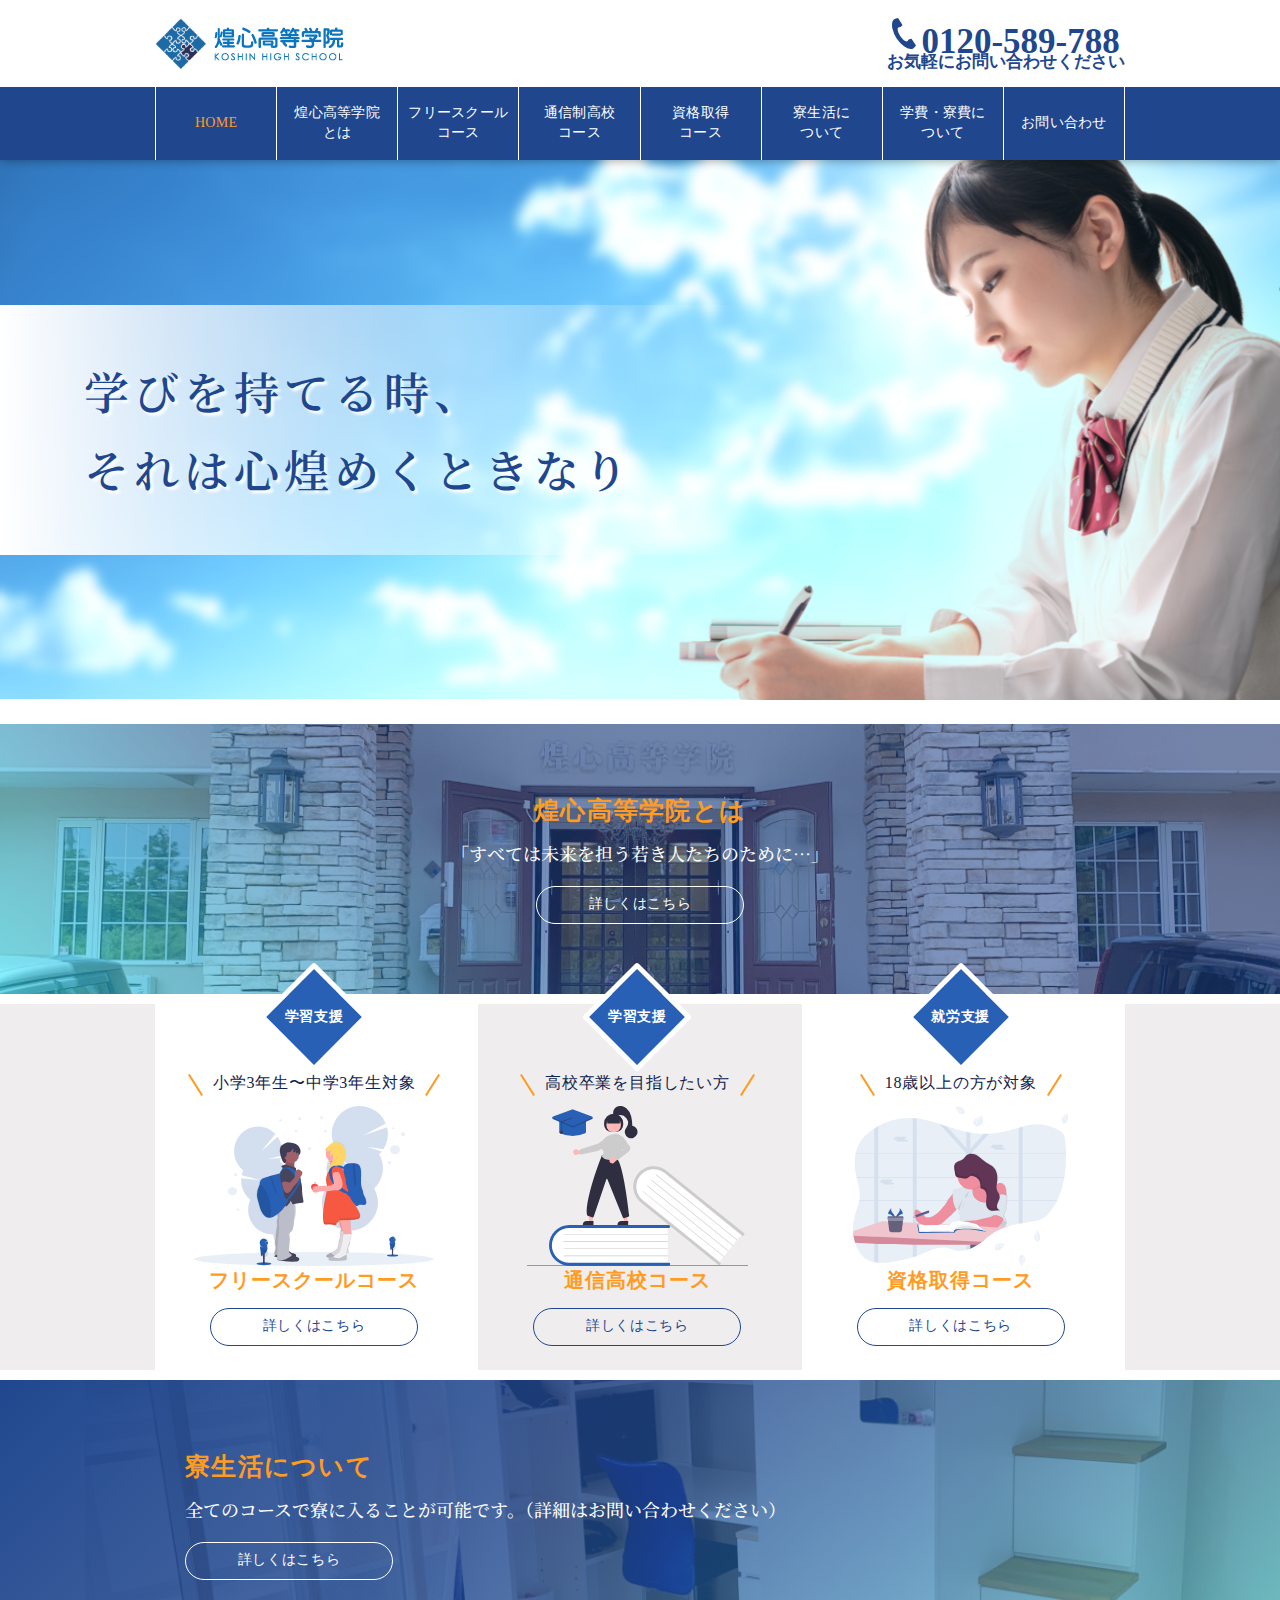
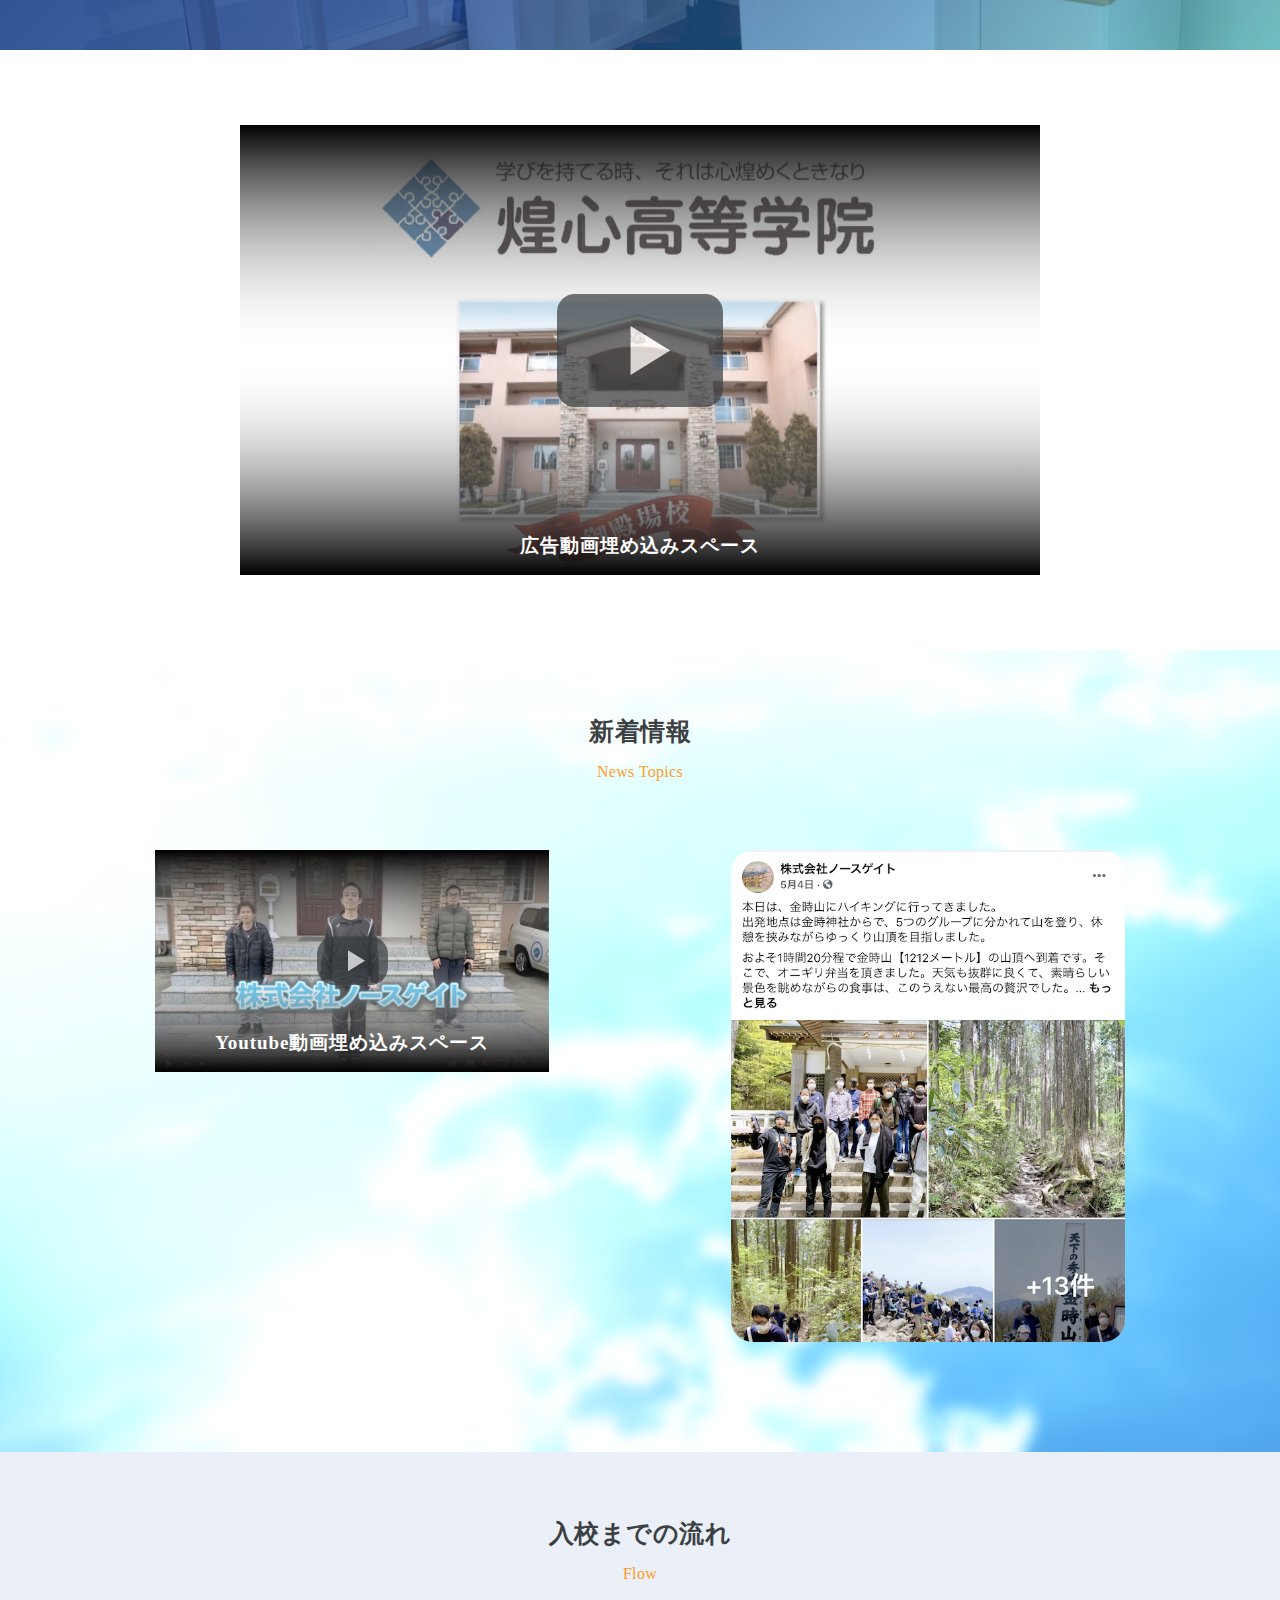
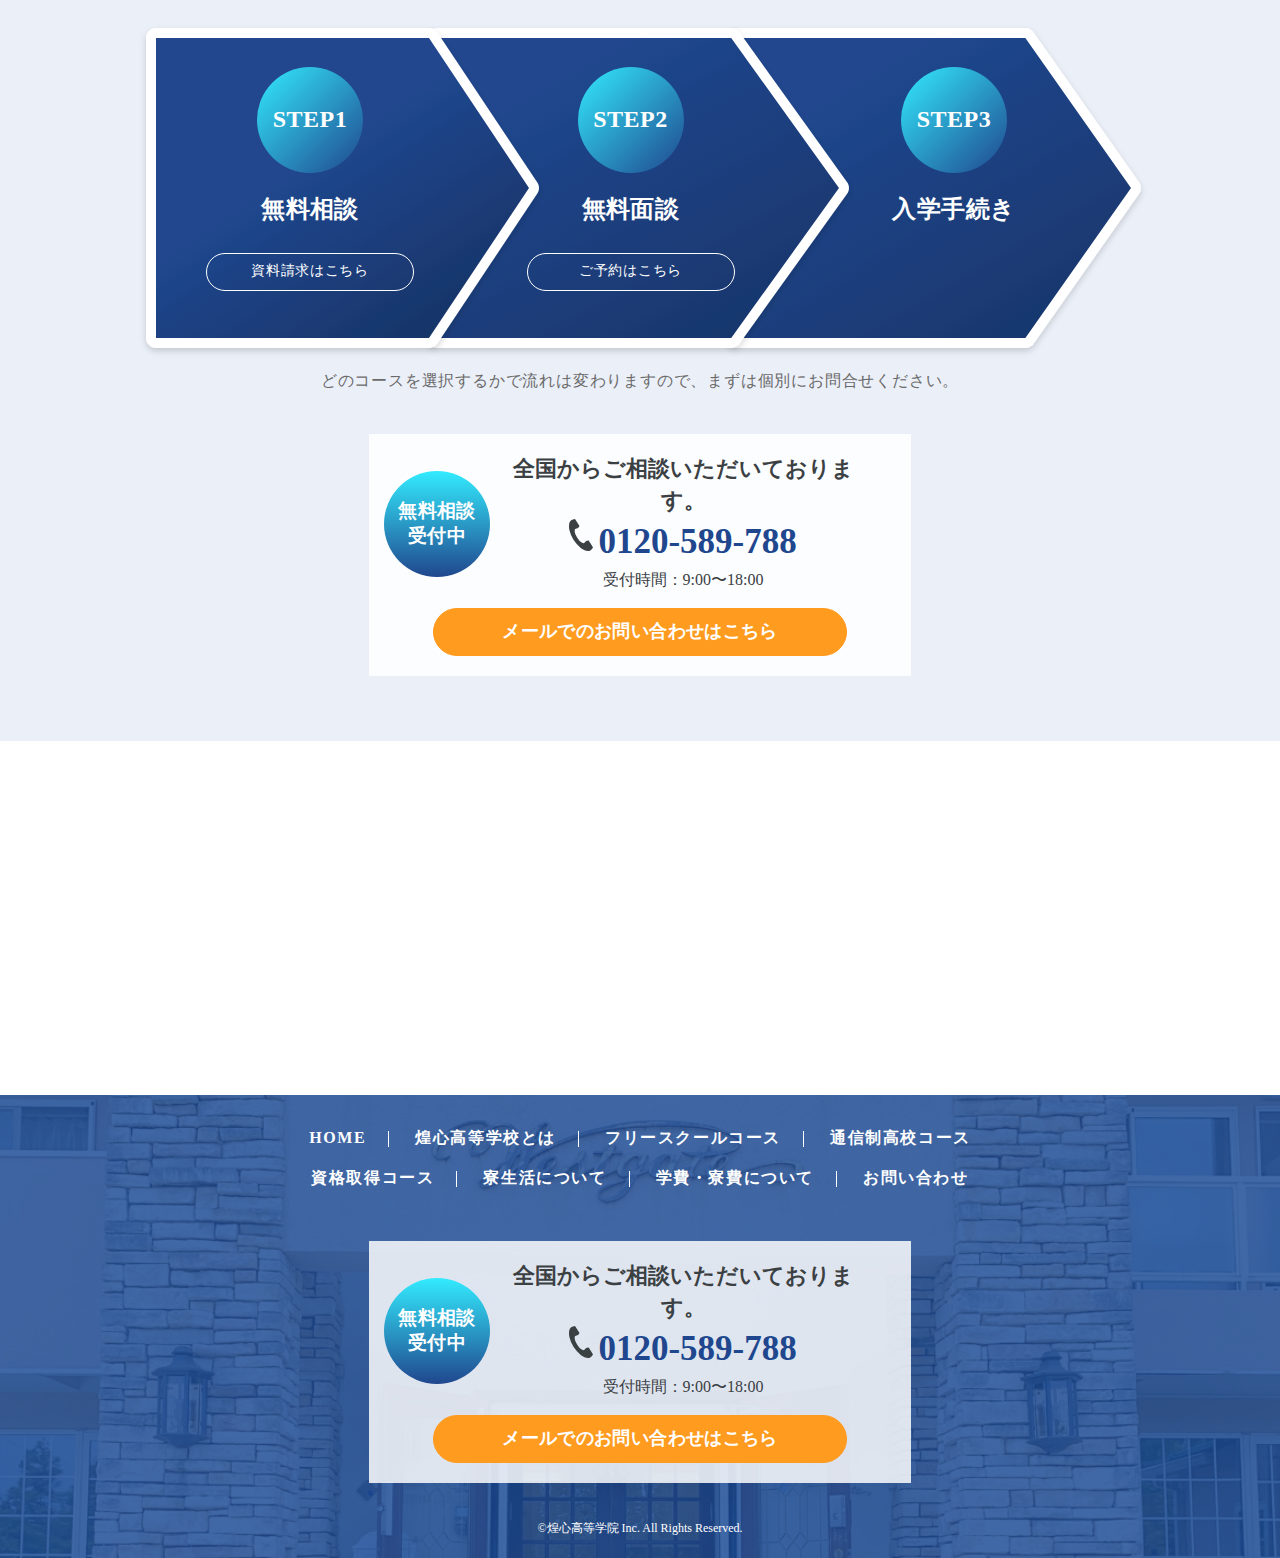
<file: index.html>
<!doctype html>
<html xmlns="http://www.w3.org/1999/xhtml" lang="ja" xml:lang="ja">
<head>
<meta charset="utf-8">
<meta name="viewport" content="width=device-width, initial-scale=1.0">
<meta name="description" content="">
<meta name="author" content="">
<title>index</title>
<!-- Bootstrap -->
<link rel="preconnect" href="https://fonts.googleapis.com">
<link rel="preconnect" href="https://fonts.gstatic.com" crossorigin>
<link href="https://fonts.googleapis.com/css2?family=Noto+Serif+JP:wght@200;300;400;500;600;700;900&display=swap" rel="stylesheet">
<link href="css/bootstrap.min.css" rel="stylesheet">
<link href="css/fonts.css" rel="stylesheet" type="text/css">
<link href="css/fontawesome.min.css" rel="stylesheet" type="text/css">
<link href="css/owl.carousel.css" rel="stylesheet" type="text/css">
<link href="css/owl.theme.default.css" rel="stylesheet" type="text/css">
<link href="css/stylesheet.css" rel="stylesheet" type="text/css">
<link href="css/responsive.css" rel="stylesheet" type="text/css">
<!-- HTML5 shim and Respond.js for IE8 support of HTML5 elements and media queries -->
<!-- WARNING: Respond.js doesn't work if you view the page via file:// -->
<!--[if lt IE 9]>
  <script src="https://oss.maxcdn.com/html5shiv/3.7.3/html5shiv.min.js"></script>
  <script src="https://oss.maxcdn.com/respond/1.4.2/respond.min.js"></script>
<![endif]-->
</head>

<body class="">
<div class="wrapper">
<!-- HEADER_START -->
	<header id="header" class="header-hp">
    	<div class="header-top-hp">
            <div class="container container-1230">
                <div class="row">
                    <div class="col-lg-12 col-md-12 col-sm-12 col-xs-12 header-top-in-hp">
                        <div class="logo-hp">
                            <a href="javascript:void(0)">
                                <img src="images/logo.png" alt=""/>
                            </a>
                        </div>
                        <div class="header-right-hp">
                            <div class="header-call-hp">
                            	<img src="images/call.svg" alt="" />0120-589-788<br>
                                <span>お気軽にお問い合わせください</span>
                            </div>
                        </div>
                        <div class="mobile-menu-icon-hp">
                            <div class="menu-toggle-btn">
                                <span></span>
                                <span></span>
                                <span></span>
                            </div>
                        </div>
                    </div>
                </div>
            </div>
        </div>
        <div class="header-bottom-hp">
        	<div class="container container-1230">
                <div class="row">
                    <div class="col-lg-12 col-md-12 col-sm-12 col-xs-12 header-bottom-in-hp">
			            <div class="navigation">
                            <nav class="navbar navbar-expand-lg navbar-light">
                                <div class="collapse navbar-collapse" id="navbarTogglerDemo01">
                                    <ul class="navbar-nav">
                                        <li class="nav-item">
                                            <a class="nav-link active" href="#">HOME</a>
                                        </li>
                                        <li class="nav-item">
                                            <a class="nav-link" href="#">
                                            	煌心高等学院<br>とは                                            
                                            </a>
                                        </li>
                                        <li class="nav-item">
                                            <a class="nav-link" href="#">
                                            	フリースクール<br>コース
                                            </a>
                                        </li>
                                        <li class="nav-item">
                                            <a class="nav-link" href="#">
                                            	通信制高校<br>コース
                                            </a>
                                        </li>
                                        <li class="nav-item">
                                            <a class="nav-link" href="#">
                                            	資格取得<br>コース
                                            </a>
                                        </li>
                                        <li class="nav-item">
                                            <a class="nav-link" href="#">
                                            	寮生活に<br>ついて
                                            </a>
                                        </li>
                                        <li class="nav-item">
                                            <a class="nav-link" href="#">
                                            	学費・寮費に<br>ついて
                                            </a>
                                        </li>
                                        <li class="nav-item">
                                            <a class="nav-link" href="#">
                                            	お問い合わせ
                                            </a>
                                        </li>
                                    </ul>
                                </div>
                            </nav>
                        </div>
                    </div>
                </div>
            </div>
		</div>
    </header>
    <div class="overlay-mobile-menu-hp"></div>
    <div class="clearfix"></div>
<!-- HEADER_END -->
<!-- CONTAIN_START -->
	<section id="contain">
    	<div class="banner-block-hp" style="background:url(images/banner.png) no-repeat right center; background-size:cover;">
            <div class="container-fluid">
                <div class="row">
                    <div class="col-lg-12 col-md-12 col-sm-12 col-xs-12 banner-block-in-hp">
                    	<div class="banner-middle-hp">
                        	<div class="banner-box-hp">
                            	<div class="banner-box-in-hp">
                                    <h1>
                                        学びを持てる時、<br>
                                        それは心煌めくときなり
                                    </h1>
                                </div>
                            </div>
                        </div>
                    </div>
                </div>
            </div>     
        </div>
        <div class="glorious-block-hp" style="background:url(images/glorious_banner.png) no-repeat center center; background-size:cover;">
        	<div class="glorious-overlay-hp">
                <div class="container">
                    <div class="row">
                        <div class="col-lg-12 col-md-12 col-sm-12 col-xs-12 glorious-block-in-hp">
                            <div class="glorious-middle-hp">
                                <div class="common-title-hp">
                                    <h2>煌心高等学院とは</h2>
                                    <p>「すべては未来を担う若き人たちのために…」</p>
                                </div>
                                <div class="glorious-btn-hp">
                                    <a href="#" class="common-btn-hp">詳しくはこちら</a>
                                </div>
                            </div>
                            <div class="clearfix"></div>
                        </div>
                    </div>
                </div>
            	<div class="clearfix"></div>
            </div>
            <div class="clearfix"></div>
        </div>
        <div class="step-block-hp">
            <div class="container">
                <div class="row">
                    <div class="col-lg-12 col-md-12 col-sm-12 col-xs-12 step-block-in-hp">
                        <div class="step-middle-hp">
                        	<div class="step-box-hp">
                            	<div class="step-title-hp">学習支援</div>
                                <div class="step-name-hp">
                                	<h3>小学3年生〜中学3年生対象</h3>
                                </div>
                                <div class="step-img-hp"><img src="images/step_1_img.svg" alt="" /></div>
                                <h2>フリースクールコース</h2>
                                <div class="step-btn-hp">
                                	<a href="#" class="common-btn-hp blue-btn-hp">詳しくはこちら</a>
                                </div>
                            </div>
                            <div class="step-box-hp step-box-middle-hp">
                            	<div class="step-title-hp">学習支援</div>
                                <div class="step-name-hp">
                                	<h3>高校卒業を目指したい方</h3>
                                </div>
                                <div class="step-img-hp"><img src="images/step_2_img.svg" alt="" /></div>
                                <h2>通信高校コース</h2>
                                <div class="step-btn-hp">
                                	<a href="#" class="common-btn-hp blue-btn-hp">詳しくはこちら</a>
                                </div>
                            </div>
                            <div class="step-box-hp">
                            	<div class="step-title-hp">就労支援</div>
                                <div class="step-name-hp">
                                	<h3>18歳以上の方が対象</h3>
                                </div>
                                <div class="step-img-hp"><img src="images/step_3_img.svg" alt="" /></div>
                                <h2>資格取得コース</h2>
                                <div class="step-btn-hp">
                                	<a href="#" class="common-btn-hp blue-btn-hp">詳しくはこちら</a>
                                </div>
                            </div>
                        </div>
                        <div class="clearfix"></div>
                    </div>
                </div>
            </div>
            <div class="clearfix"></div>
        </div>
        <div class="glorious-block-hp glorious-block-left-hp" style="background:url(images/dormitory_banner.png) no-repeat center center; background-size:cover;">
        	<div class="glorious-overlay-hp">
                <div class="container">
                    <div class="row">
                        <div class="col-lg-12 col-md-12 col-sm-12 col-xs-12 glorious-block-in-hp">
                            <div class="glorious-middle-hp">
                                <div class="common-title-hp">
                                    <h2>寮生活について</h2>
                                    <p>全てのコースで寮に入ることが可能です。（詳細はお問い合わせください）</p>
                                </div>
                                <div class="glorious-btn-hp">
                                    <a href="#" class="common-btn-hp">詳しくはこちら</a>
                                </div>
                            </div>
                            <div class="clearfix"></div>
                        </div>
                    </div>
                </div>
            	<div class="clearfix"></div>
            </div>
            <div class="clearfix"></div>
        </div>
        <div class="video-block-hp">
            <div class="container">
                <div class="row">
                    <div class="col-lg-12 col-md-12 col-sm-12 col-xs-12 video-block-in-hp">
                    	<div class="video-middle-hp">
                            <div class="video_main">
                                <div class="video-cover-hp" id="video-cover">
                                	<img src="images/video_back.png" alt="" />
                                    <div class="video-text-hp">広告動画埋め込みスペース</div>
                                </div>
                                <div class="video-container">
                                	<iframe id="player" width="100%" height="315" src="https://www.youtube.com/embed/yAoLSRbwxL8" frameborder="0" allow="autoplay; encrypted-media" allowfullscreen></iframe>
                                </div>
                                <button id="play" class="play-btn">
                                    <img src="images/play_btn.svg" alt="" />
                                </button>
                            </div>
                        </div>
                        <div class="clearfix"></div>
                    </div>
                </div>
            </div>
            <div class="clearfix"></div>
        </div>
        <div class="new-block-hp">
            <div class="container">
                <div class="row">
                    <div class="col-lg-12 col-md-12 col-sm-12 col-xs-12 new-block-in-hp">
                    	<div class="common-title-2-hp">
                        	<h2>新着情報</h2>
                            <p>News Topics</p>
                        </div>
                    	<div class="new-middle-hp">
                            <div class="new-left-hp">
                            	<div class="video_main">
                                    <div class="video-cover-hp" id="video-cover_2">
                                        <img src="images/video_back_2.png" alt="" />
                                        <div class="video-text-hp">Youtube動画埋め込みスペース</div>
                                    </div>
                                    <div class="video-container">
                                        <iframe id="player_2" width="100%" height="315" src="https://www.youtube.com/embed/yAoLSRbwxL8" frameborder="0" allow="autoplay; encrypted-media" allowfullscreen></iframe>
                                    </div>
                                    <button id="play_2" class="play-btn">
                                        <img src="images/play_btn_2.svg" alt="" />
                                    </button>
                                </div>
                            </div>
                            <div class="new-right-hp">
                            	<img src="images/facebook.png" alt="" />
                            </div>
                        </div>
                        <div class="clearfix"></div>
                    </div>
                </div>
            </div>
            <div class="clearfix"></div>
        </div>
        <div class="flow-block-hp">
            <div class="container">
                <div class="row">
                    <div class="col-lg-12 col-md-12 col-sm-12 col-xs-12 flow-block-in-hp">
                    	<div class="common-title-2-hp">
                        	<h2>入校までの流れ</h2>
                            <p>Flow</p>
                        </div>
                    	<div class="flow-middle-hp">
                            <div class="flow-steps-hp flow-steps-1-hp">
                            	<div class="flow-steps-in-hp">
                                	<div class="flow-number-hp">STEP1</div>
                                    <div class="flow-name-hp">無料相談</div>
                                    <div class="flow-btn-hp">
                                    	<a href="#" class="common-btn-hp">資料請求はこちら</a>
                                    </div>
                                </div>
                            </div>
                            <div class="flow-steps-hp flow-steps-2-hp">
                            	<div class="flow-steps-in-hp">
                                	<div class="flow-number-hp">STEP2</div>
                                    <div class="flow-name-hp">無料面談</div>
                                    <div class="flow-btn-hp">
                                    	<a href="#" class="common-btn-hp">ご予約はこちら</a>
                                    </div>
                                </div>
                            </div>
                            <div class="flow-steps-hp flow-steps-3-hp">
                            	<div class="flow-steps-in-hp">
                                	<div class="flow-number-hp">STEP3</div>
                                    <div class="flow-name-hp">入学手続き</div>
                                </div>
                            </div>
                        </div>
                        <div class="flow-text-hp">どのコースを選択するかで流れは変わりますので、まずは個別にお問合せください。</div>
                        <div class="flow-part-hp">
                        	<div class="flow-part-top-hp">
                            	<div class="flow-part-left-hp">
                                	無料相談<br>受付中
                                </div>
                                <div class="flow-part-right-hp">
                                	<h3>全国からご相談いただいております。</h3>
                                    <div class="flow-call-hp"><img src="images/call_footer.svg" alt="" />0120-589-788</div>
                                    <div class="flow-time-hp">受付時間：9:00〜18:00</div>
                                </div>
                            </div>
                            <div class="flow-btn-main-hp">
                            	<a href="#" class="common-btn-hp orange-btn-hp">メールでのお問い合わせはこちら</a>
                            </div>
                        </div>
                        <div class="clearfix"></div>
                    </div>
                </div>
            </div>
            <div class="clearfix"></div>
        </div>
        <div class="map-block-hp">
        	<iframe src="https://www.google.com/maps/embed?pb=!1m18!1m12!1m3!1d408620.9383878637!2d109.03947385360355!3d34.5562369782508!2m3!1f0!2f0!3f0!3m2!1i1024!2i768!4f13.1!3m3!1m2!1s0x31508e64e5c642c1%3A0x951daa7c349f366f!2sChina!5e0!3m2!1sen!2sin!4v1627584992647!5m2!1sen!2sin" width="100%" height="450" style="border:0;" allowfullscreen="" loading="lazy"></iframe>
        </div>
        <div class="clearfix"></div>
    </section>
<!-- CONTAIN_END -->
<!-- FOOTER_START -->
	<footer id="footer">
    	<div class="back-to-top-hp" id="gototop">
        	<a href="javascript:void(0)"><img src="images/backtotop.svg" alt="" /></a>
        </div>
    	<div class="footer-top-hp" style="background:url(images/footer_back.png) no-repeat top center; background-size:cover;">
            <div class="container">
                <div class="row">
                    <div class="col-lg-12 col-md-12 col-sm-12 col-xs-12 footer-inner-hp">
                        <div class="footer-links-hp">
                            <ul>
                                <li><a href="#">HOME</a></li>
                                <li><a href="#">煌心高等学校とは</a></li>
                                <li><a href="#">フリースクールコース</a></li>
                                <li><a href="#">通信制高校コース</a></li>
                            </ul>
                            <ul>
                                <li><a href="#">資格取得コース</a></li>
                                <li><a href="#">寮生活について</a></li>
                                <li><a href="#">学費・寮費について</a></li>
                                <li><a href="#">お問い合わせ</a></li>
                            </ul>
                        </div>
                        <div class="flow-part-hp">
                        	<div class="flow-part-top-hp">
                            	<div class="flow-part-left-hp">
                                	無料相談<br>受付中
                                </div>
                                <div class="flow-part-right-hp">
                                	<h3>全国からご相談いただいております。</h3>
                                    <div class="flow-call-hp"><img src="images/call_footer.svg" alt="" />0120-589-788</div>
                                    <div class="flow-time-hp">受付時間：9:00〜18:00</div>
                                </div>
                            </div>
                            <div class="flow-btn-main-hp">
                            	<a href="#" class="common-btn-hp orange-btn-hp">メールでのお問い合わせはこちら</a>
                            </div>
                        </div>
                        <div class="copyright-hp">©煌心高等学院 Inc. All Rights Reserved.</div>
                        <div class="clearfix"></div>
                    </div>
                </div>
            </div>
        </div>
        <div class="clearfix"></div>
    </footer>
<!-- FOOTER_END -->
</div>
<!-- jQuery (necessary for Bootstrap's JavaScript plugins) -->
<script src="https://cdnjs.cloudflare.com/ajax/libs/jquery/3.2.1/jquery.min.js"></script>
<!-- Include all compiled plugins (below), or include individual files as needed -->
<script src="js/bootstrap.min.js"></script>
<script src="js/owl.carousel.min.js"></script>
<script src="js/custom.js"></script>
<script type="text/javascript">
  $('#play').on('click', function(e) {
	e.preventDefault();
	$("#player")[0].src += "?autoplay=1";
	$('#player').show();
	$('#video-cover').hide();
	$('#play').hide();
  })
  $('#play_2').on('click', function(e) {
	e.preventDefault();
	$("#player_2")[0].src += "?autoplay=1";
	$('#player_2').show();
	$('#video-cover_2').hide();
	$('#play_2').hide();
  })
</script> 
<script src="https://oss.maxcdn.com/html5shiv/3.7.2/html5shiv.min.js"></script>
</body>
</html>
</file>
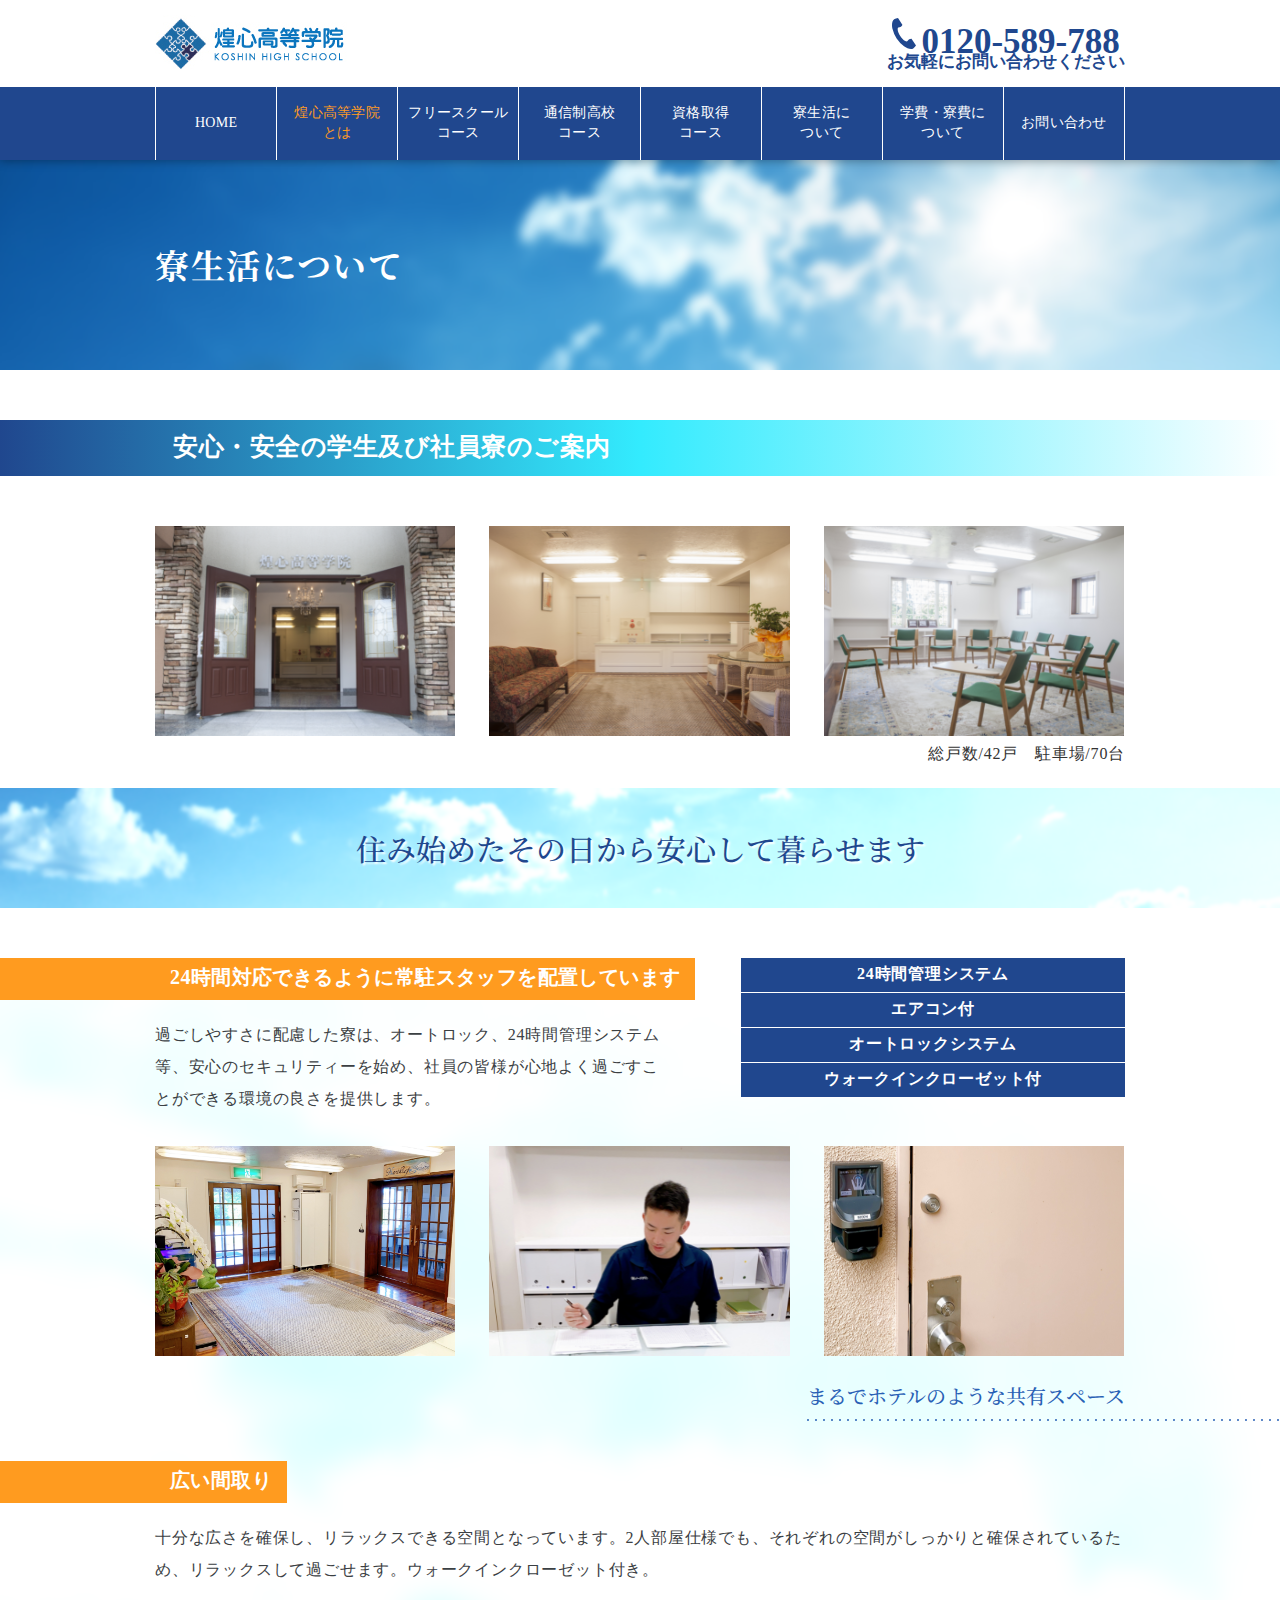
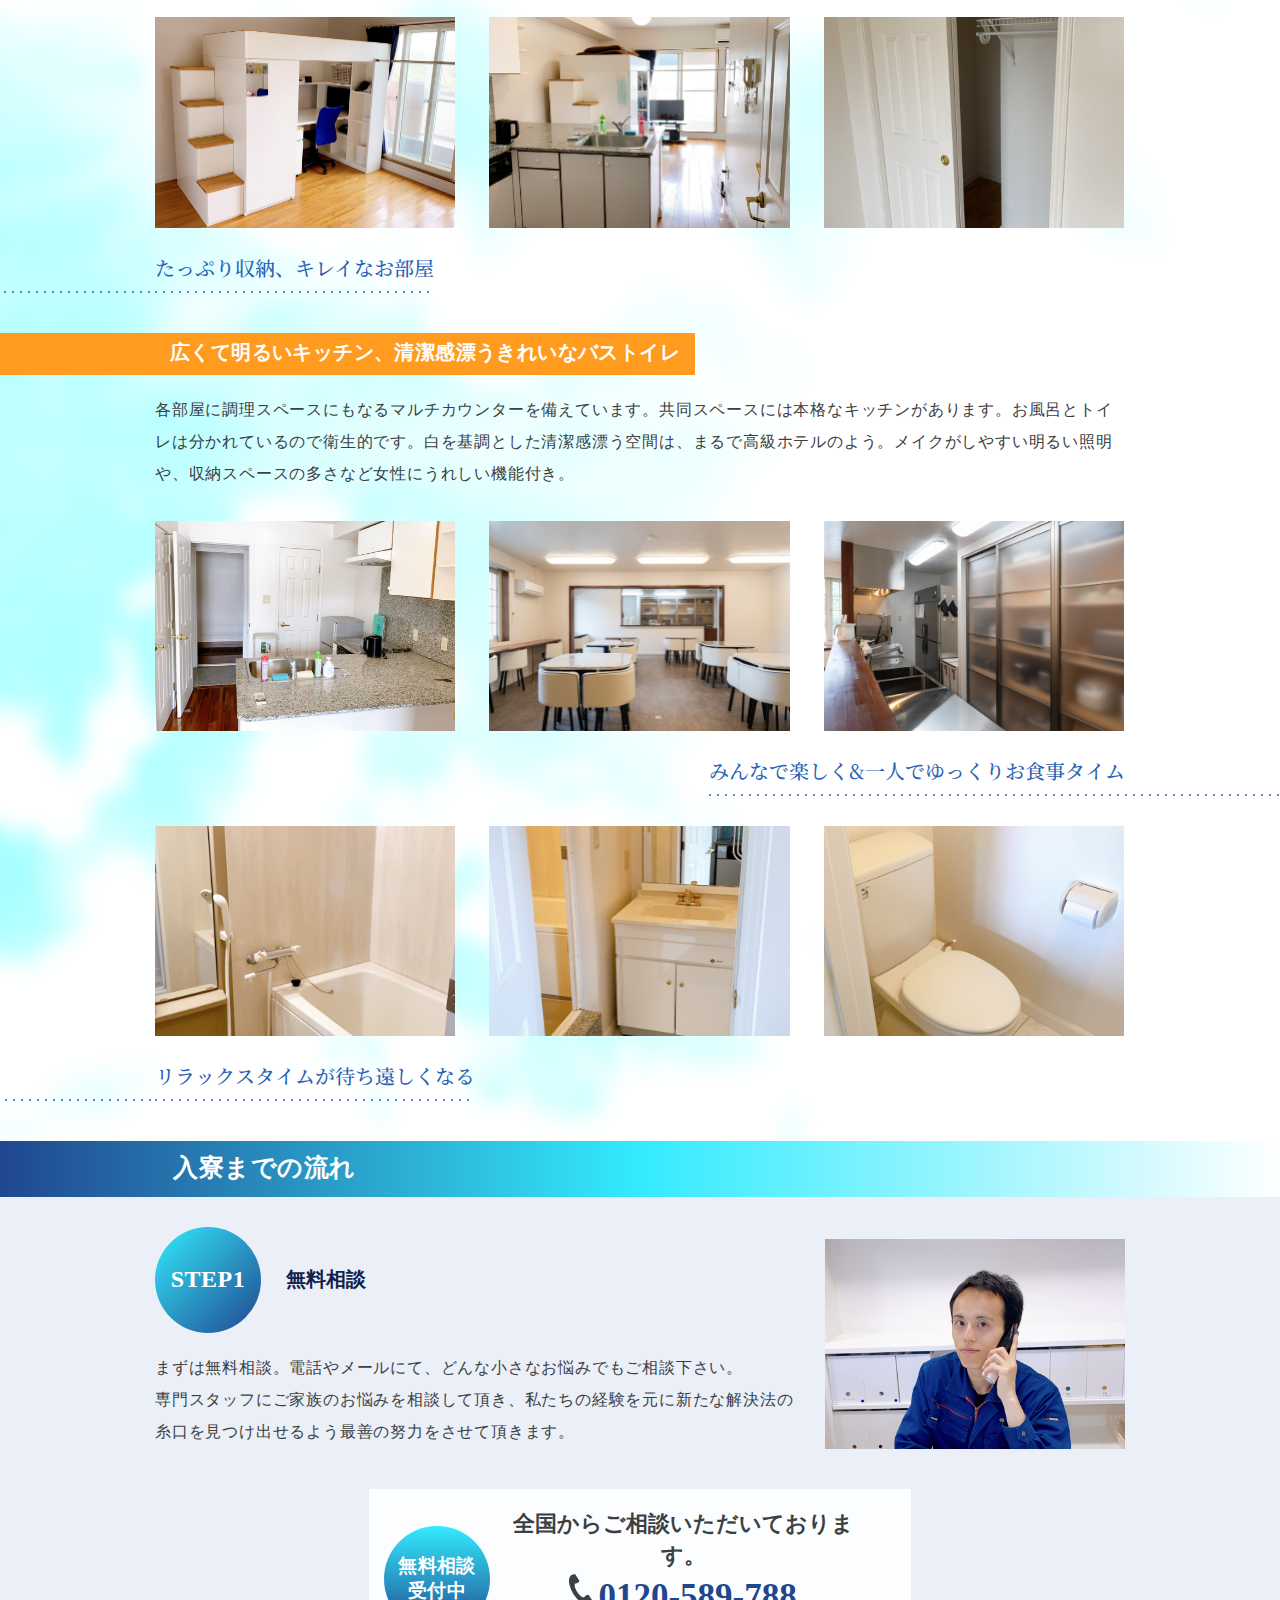
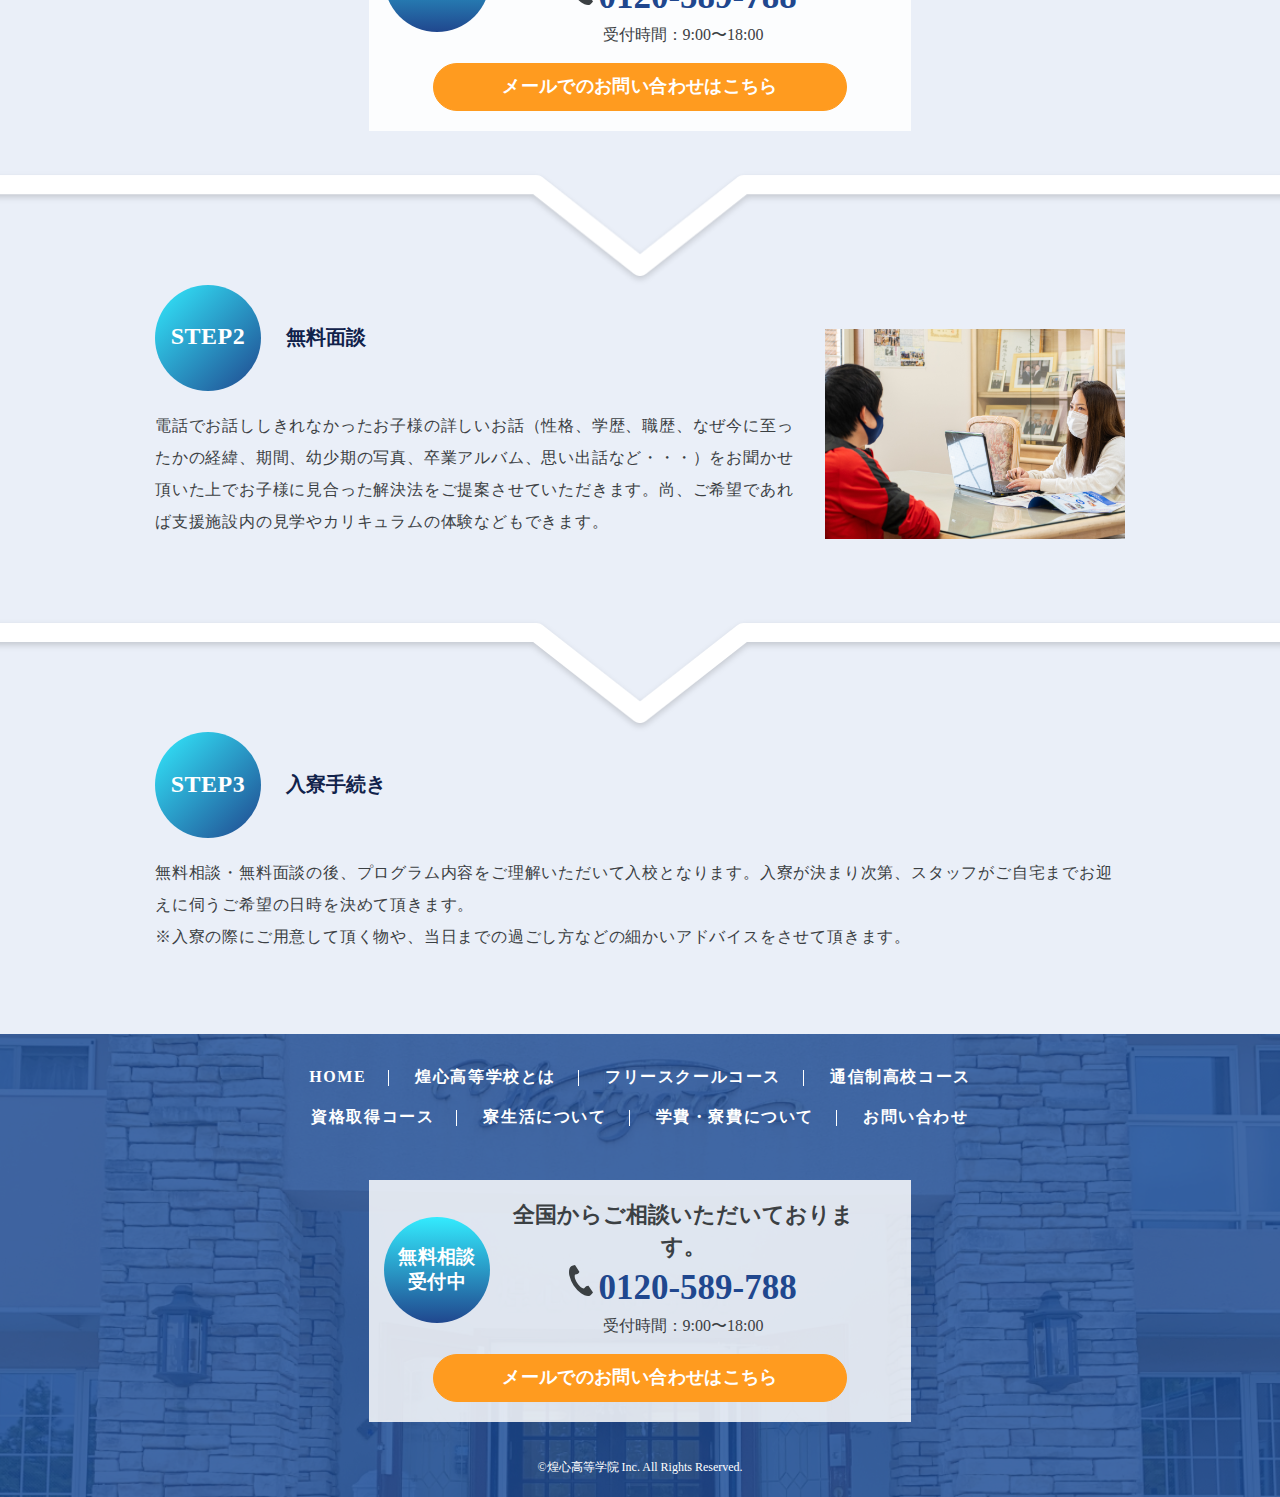
<file: about_dormitory_life.html>
<!doctype html>
<html xmlns="http://www.w3.org/1999/xhtml" lang="ja" xml:lang="ja">
<head>
<meta charset="utf-8">
<meta name="viewport" content="width=device-width, initial-scale=1.0">
<meta name="description" content="">
<meta name="author" content="">
<title>about_dormitory_life</title>
<!-- Bootstrap -->
<link rel="preconnect" href="https://fonts.googleapis.com">
<link rel="preconnect" href="https://fonts.gstatic.com" crossorigin>
<link href="https://fonts.googleapis.com/css2?family=Noto+Serif+JP:wght@200;300;400;500;600;700;900&display=swap" rel="stylesheet">
<link href="css/bootstrap.min.css" rel="stylesheet">
<link href="css/fonts.css" rel="stylesheet" type="text/css">
<link href="css/fontawesome.min.css" rel="stylesheet" type="text/css">
<link href="css/owl.carousel.css" rel="stylesheet" type="text/css">
<link href="css/owl.theme.default.css" rel="stylesheet" type="text/css">
<link href="css/stylesheet.css" rel="stylesheet" type="text/css">
<link href="css/responsive.css" rel="stylesheet" type="text/css">
<!-- HTML5 shim and Respond.js for IE8 support of HTML5 elements and media queries -->
<!-- WARNING: Respond.js doesn't work if you view the page via file:// -->
<!--[if lt IE 9]>
  <script src="https://oss.maxcdn.com/html5shiv/3.7.3/html5shiv.min.js"></script>
  <script src="https://oss.maxcdn.com/respond/1.4.2/respond.min.js"></script>
<![endif]-->
</head>

<body class="">
<div class="wrapper">
<!-- HEADER_START -->
	<header id="header" class="header-hp">
    	<div class="header-top-hp">
            <div class="container container-1230">
                <div class="row">
                    <div class="col-lg-12 col-md-12 col-sm-12 col-xs-12 header-top-in-hp">
                        <div class="logo-hp">
                            <a href="javascript:void(0)">
                                <img src="images/logo.png" alt=""/>
                            </a>
                        </div>
                        <div class="header-right-hp">
                            <div class="header-call-hp">
                            	<img src="images/call.svg" alt="" />0120-589-788<br>
                                <span>お気軽にお問い合わせください</span>
                            </div>
                        </div>
                        <div class="mobile-menu-icon-hp">
                            <div class="menu-toggle-btn">
                                <span></span>
                                <span></span>
                                <span></span>
                            </div>
                        </div>
                    </div>
                </div>
            </div>
        </div>
        <div class="header-bottom-hp">
        	<div class="container container-1230">
                <div class="row">
                    <div class="col-lg-12 col-md-12 col-sm-12 col-xs-12 header-bottom-in-hp">
			            <div class="navigation">
                            <nav class="navbar navbar-expand-lg navbar-light">
                                <div class="collapse navbar-collapse" id="navbarTogglerDemo01">
                                    <ul class="navbar-nav">
                                        <li class="nav-item">
                                            <a class="nav-link" href="#">HOME</a>
                                        </li>
                                        <li class="nav-item">
                                            <a class="nav-link active" href="#">
                                            	煌心高等学院<br>とは                                            
                                            </a>
                                        </li>
                                        <li class="nav-item">
                                            <a class="nav-link" href="#">
                                            	フリースクール<br>コース
                                            </a>
                                        </li>
                                        <li class="nav-item">
                                            <a class="nav-link" href="#">
                                            	通信制高校<br>コース
                                            </a>
                                        </li>
                                        <li class="nav-item">
                                            <a class="nav-link" href="#">
                                            	資格取得<br>コース
                                            </a>
                                        </li>
                                        <li class="nav-item">
                                            <a class="nav-link" href="#">
                                            	寮生活に<br>ついて
                                            </a>
                                        </li>
                                        <li class="nav-item">
                                            <a class="nav-link" href="#">
                                            	学費・寮費に<br>ついて
                                            </a>
                                        </li>
                                        <li class="nav-item">
                                            <a class="nav-link" href="#">
                                            	お問い合わせ
                                            </a>
                                        </li>
                                    </ul>
                                </div>
                            </nav>
                        </div>
                    </div>
                </div>
            </div>
		</div>
    </header>
    <div class="overlay-mobile-menu-hp"></div>
    <div class="clearfix"></div>
<!-- HEADER_END -->
<!-- CONTAIN_START -->
	<section id="contain">
    	<div class="inner-block-ap" style="background:url(images/inner_back.png) no-repeat center center; background-size:cover;">
            <div class="container">
                <div class="row">
                    <div class="col-lg-12 col-md-12 col-sm-12 col-xs-12 inner-block-in-ap">
                    	<div class="banner-middle-ap">
                        	<div class="banner-box-ap">
                            	<div class="banner-box-left-ap">
                                	<h1>寮生活について</h1>
                                </div>
                            </div>
                        </div>
                    </div>
                </div>
            </div>     
        </div>
        <div class="learning-block-ap learning-block-adfp">
            <div class="blue-title-ap">
                <div class="container">
                    <div class="row">
                        <div class="col-lg-12 col-md-12 col-sm-12 col-xs-12 blue-title-in-ap">
                            <h2>安心・安全の学生及び社員寮のご案内</h2>
                            <div class="clearfix"></div>
                        </div>
                    </div>
                </div>            	
            </div>
            <div class="container">
                <div class="row">
                    <div class="col-lg-12 col-md-12 col-sm-12 col-xs-12 learning-block-in-ap">
                        <div class="learning-middle-ap learning-middle-adfp">
                            <div class="learning-img-ap"><img src="images/life_img1.png" alt="" /></div>
                            <div class="learning-img-ap"><img src="images/life_img2.png" alt="" /></div>
                            <div class="learning-img-ap"><img src="images/life_img3.png" alt="" /></div>
                        </div>
                        <div class="learning-text-adfp">総戸数/42戸　駐車場/70台</div>
                        <div class="clearfix"></div>
                    </div>
                </div>
            </div>
            <div class="blue-back-title-ap">
                <div class="container">
                    <div class="row">
                        <div class="col-lg-12 col-md-12 col-sm-12 col-xs-12 blue-back-title-in-ap">
                            <h2>住み始めたその日から安心して暮らせます</h2>
                            <div class="clearfix"></div>
                        </div>
                    </div>
                </div>            	
            </div>
            <div class="clearfix"></div>
        </div>
        
        
        <div class="life-block-adfp">
            <div class="blue-title-small-ap orange-title-small-ap">
                <div class="container">
                    <div class="row">
                        <div class="col-lg-12 col-md-12 col-sm-12 col-xs-12 blue-title-small-in-ap">
                            <h2>24時間対応できるように常駐スタッフを配置しています</h2>
                            <div class="clearfix"></div>
                        </div>
                    </div>
                </div>            	
            </div>
            <div class="life-info-in-adfp">
                <div class="container">
                    <div class="row">
                        <div class="col-lg-12 col-md-12 col-sm-12 col-xs-12 life-block-in-adfp">
                            <div class="life-middle-adfp">
                                <div class="life-details-adfp">
                                    <div class="life-details-left-adfp">過ごしやすさに配慮した寮は、オートロック、24時間管理システム等、安心のセキュリティーを始め、社員の皆様が心地よく過ごすことができる環境の良さを提供します。</div>
                                    <div class="life-details-right-adfp">
                                        <div class="life-details-right-in-adfp">24時間管理システム</div>
                                        <div class="life-details-right-in-adfp">エアコン付</div>
                                        <div class="life-details-right-in-adfp">オートロックシステム</div>
                                        <div class="life-details-right-in-adfp">ウォークインクローゼット付</div>
                                    </div>
                                </div>
                                <div class="learning-middle-ap life-images-adfp">
                                    <div class="learning-img-ap"><img src="images/life_img4.png" alt=""></div>
                                    <div class="learning-img-ap"><img src="images/life_img5.png" alt=""></div>
                                    <div class="learning-img-ap"><img src="images/life_img6.png" alt=""></div>
                                </div>
                                <div class="shared-in-adfp">
                                    <div class="shared-adfp">まるでホテルのような共有スペース</div>
                                </div>
                            </div>
                            <div class="clearfix"></div>
                        </div>
                    </div>
                </div>
            </div>
            <div class="clearfix"></div>
            
            <div class="blue-title-small-ap orange-title-small-ap">
                <div class="container">
                    <div class="row">
                        <div class="col-lg-12 col-md-12 col-sm-12 col-xs-12 blue-title-small-in-ap">
                            <h2>広い間取り</h2>
                            <div class="clearfix"></div>
                        </div>
                    </div>
                </div>            	
            </div>
            <div class="life-info-in-adfp">
                <div class="container">
                    <div class="row">
                        <div class="col-lg-12 col-md-12 col-sm-12 col-xs-12 life-block-in-adfp">
                            <div class="life-middle-adfp">
                                <div class="life-details-adfp">
                                    <div class="life-details-left-adfp life-details-left-p0-adfp">十分な広さを確保し、リラックスできる空間となっています。2人部屋仕様でも、それぞれの空間がしっかりと確保されているため、リラックスして過ごせます。ウォークインクローゼット付き。</div>
                                </div>
                                <div class="learning-middle-ap life-images-adfp">
                                    <div class="learning-img-ap"><img src="images/life_img7.png" alt=""></div>
                                    <div class="learning-img-ap"><img src="images/life_img8.png" alt=""></div>
                                    <div class="learning-img-ap"><img src="images/life_img9.png" alt=""></div>
                                </div>
                                <div class="shared-in-adfp shared-left-adfp">
                                    <div class="shared-adfp">たっぷり収納、キレイなお部屋</div>
                                </div>
                            </div>
                            <div class="clearfix"></div>
                        </div>
                    </div>
                </div>
            </div>
            <div class="clearfix"></div>
            
            <div class="blue-title-small-ap orange-title-small-ap">
                <div class="container">
                    <div class="row">
                        <div class="col-lg-12 col-md-12 col-sm-12 col-xs-12 blue-title-small-in-ap">
                            <h2>広くて明るいキッチン、清潔感漂うきれいなバストイレ</h2>
                            <div class="clearfix"></div>
                        </div>
                    </div>
                </div>            	
            </div>
            <div class="life-info-in-adfp">
                <div class="container">
                    <div class="row">
                        <div class="col-lg-12 col-md-12 col-sm-12 col-xs-12 life-block-in-adfp">
                            <div class="life-middle-adfp">
                                <div class="life-details-adfp">
                                    <div class="life-details-left-adfp life-details-left-p0-adfp">各部屋に調理スペースにもなるマルチカウンターを備えています。共同スペースには本格なキッチンがあります。お風呂とトイレは分かれているので衛生的です。白を基調とした清潔感漂う空間は、まるで高級ホテルのよう。メイクがしやすい明るい照明や、収納スペースの多さなど女性にうれしい機能付き。</div>
                                </div>
                                <div class="learning-middle-ap life-images-adfp">
                                    <div class="learning-img-ap"><img src="images/life_img10.png" alt=""></div>
                                    <div class="learning-img-ap"><img src="images/life_img11.png" alt=""></div>
                                    <div class="learning-img-ap"><img src="images/life_img12.png" alt=""></div>
                                </div>
                                <div class="shared-in-adfp">
                                    <div class="shared-adfp">みんなで楽しく&一人でゆっくりお食事タイム </div>
                                </div>
                                <div class="learning-middle-ap life-images-adfp">
                                    <div class="learning-img-ap"><img src="images/life_img13.png" alt=""></div>
                                    <div class="learning-img-ap"><img src="images/life_img14.png" alt=""></div>
                                    <div class="learning-img-ap"><img src="images/life_img15.png" alt=""></div>
                                </div>
                                <div class="shared-in-adfp shared-left-adfp">
                                    <div class="shared-adfp">リラックスタイムが待ち遠しくなる</div>
                                </div>
                            </div>
                            <div class="clearfix"></div>
                        </div>
                    </div>
                </div>
            </div>
            <div class="clearfix"></div>
        </div>
        
        <div class="timer-block-ap">
            <div class="blue-title-ap">
                <div class="container">
                    <div class="row">
                        <div class="col-lg-12 col-md-12 col-sm-12 col-xs-12 blue-title-in-ap">
                            <h2>入寮までの流れ</h2>
                            <div class="clearfix"></div>
                        </div>
                    </div>
                </div>            	
            </div>
            <div class="flow-main-block-adfp">
                <div class="container">
                    <div class="row">
                        <div class="col-lg-12 col-md-12 col-sm-12 col-xs-12 flow-main-block-in-adfp">
                        	<div class="flow-list-adfp">
                            	<div class="flow-list-left-adfp">
                            		<div class="flow-number-main-adfp">
                                    	<div class="flow-number-hp">STEP1</div>
                                        <div class="flow-name-adfp">無料相談</div>
                                    </div>
                                    <div class="flow-desc-adfp">まずは無料相談。電話やメールにて、どんな小さなお悩みでもご相談下さい。<br>専門スタッフにご家族のお悩みを相談して頂き、私たちの経験を元に新たな解決法の糸口を見つけ出せるよう最善の努力をさせて頂きます。</div>
                                </div>
                                <div class="flow-list-right-adfp">
                                	<img src="images/flow_img1.png" alt="" />
                                </div>
                            </div>
                            <div class="flow-part-hp">
                                <div class="flow-part-top-hp">
                                    <div class="flow-part-left-hp">
                                        無料相談<br>受付中
                                    </div>
                                    <div class="flow-part-right-hp">
                                        <h3>全国からご相談いただいております。</h3>
                                        <div class="flow-call-hp"><img src="images/call_footer.svg" alt="">0120-589-788</div>
                                        <div class="flow-time-hp">受付時間：9:00〜18:00</div>
                                    </div>
                                </div>
                                <div class="flow-btn-main-hp">
                                    <a href="#" class="common-btn-hp orange-btn-hp">メールでのお問い合わせはこちら</a>
                                </div>
                            </div>
                            <div class="clearfix"></div>
                        </div>
                    </div>
                </div>
                <div class="flow-arrow-adfp">
                	<img src="images/down_arrow.png" alt="" />
                </div>
                <div class="container">
                    <div class="row">
                        <div class="col-lg-12 col-md-12 col-sm-12 col-xs-12 flow-main-block-in-adfp">
                        	<div class="flow-list-adfp">
                            	<div class="flow-list-left-adfp">
                            		<div class="flow-number-main-adfp">
                                    	<div class="flow-number-hp">STEP2</div>
                                        <div class="flow-name-adfp">無料面談</div>
                                    </div>
                                    <div class="flow-desc-adfp">電話でお話ししきれなかったお子様の詳しいお話（性格、学歴、職歴、なぜ今に至ったかの経緯、期間、幼少期の写真、卒業アルバム、思い出話など・・・）をお聞かせ頂いた上でお子様に見合った解決法をご提案させていただきます。尚、ご希望であれば支援施設内の見学やカリキュラムの体験などもできます。</div>
                                </div>
                                <div class="flow-list-right-adfp">
                                	<img src="images/flow_img2.png" alt="" />
                                </div>
                            </div>
                            <div class="clearfix"></div>
                        </div>
                    </div>
                </div>
                <div class="flow-arrow-adfp">
                	<img src="images/down_arrow.png" alt="" />
                </div>
                <div class="container">
                    <div class="row">
                        <div class="col-lg-12 col-md-12 col-sm-12 col-xs-12 flow-main-block-in-adfp">
                        	<div class="flow-list-adfp">
                            	<div class="flow-list-left-adfp flow-list-left-100-adfp">
                            		<div class="flow-number-main-adfp">
                                    	<div class="flow-number-hp">STEP3</div>
                                        <div class="flow-name-adfp">入寮手続き</div>
                                    </div>
                                    <div class="flow-desc-adfp">無料相談・無料面談の後、プログラム内容をご理解いただいて入校となります。入寮が決まり次第、スタッフがご自宅までお迎えに伺うご希望の日時を決めて頂きます。<br>※入寮の際にご用意して頂く物や、当日までの過ごし方などの細かいアドバイスをさせて頂きます。</div>
                                </div>
                            </div>
                            <div class="clearfix"></div>
                        </div>
                    </div>
                </div>
            </div>
            <div class="clearfix"></div>
        </div>
        <div class="clearfix"></div>
    </section>
<!-- CONTAIN_END -->
<!-- FOOTER_START -->
	<footer id="footer">
    	<div class="back-to-top-hp" id="gototop">
        	<a href="javascript:void(0)"><img src="images/backtotop.svg" alt="" /></a>
        </div>
    	<div class="footer-top-hp" style="background:url(images/footer_back.png) no-repeat top center; background-size:cover;">
            <div class="container">
                <div class="row">
                    <div class="col-lg-12 col-md-12 col-sm-12 col-xs-12 footer-inner-hp">
                        <div class="footer-links-hp">
                            <ul>
                                <li><a href="#">HOME</a></li>
                                <li><a href="#">煌心高等学校とは</a></li>
                                <li><a href="#">フリースクールコース</a></li>
                                <li><a href="#">通信制高校コース</a></li>
                            </ul>
                            <ul>
                                <li><a href="#">資格取得コース</a></li>
                                <li><a href="#">寮生活について</a></li>
                                <li><a href="#">学費・寮費について</a></li>
                                <li><a href="#">お問い合わせ</a></li>
                            </ul>
                        </div>
                        <div class="flow-part-hp">
                        	<div class="flow-part-top-hp">
                            	<div class="flow-part-left-hp">
                                	無料相談<br>受付中
                                </div>
                                <div class="flow-part-right-hp">
                                	<h3>全国からご相談いただいております。</h3>
                                    <div class="flow-call-hp"><img src="images/call_footer.svg" alt="" />0120-589-788</div>
                                    <div class="flow-time-hp">受付時間：9:00〜18:00</div>
                                </div>
                            </div>
                            <div class="flow-btn-main-hp">
                            	<a href="#" class="common-btn-hp orange-btn-hp">メールでのお問い合わせはこちら</a>
                            </div>
                        </div>
                        <div class="copyright-hp">©煌心高等学院 Inc. All Rights Reserved.</div>
                        <div class="clearfix"></div>
                    </div>
                </div>
            </div>
        </div>
        <div class="clearfix"></div>
    </footer>
<!-- FOOTER_END -->
</div>
<!-- jQuery (necessary for Bootstrap's JavaScript plugins) -->
<script src="https://cdnjs.cloudflare.com/ajax/libs/jquery/3.2.1/jquery.min.js"></script>
<!-- Include all compiled plugins (below), or include individual files as needed -->
<script src="js/bootstrap.min.js"></script>
<script src="js/owl.carousel.min.js"></script>
<script src="js/custom.js"></script>
<script type="text/javascript">
  $('#play').on('click', function(e) {
	e.preventDefault();
	$("#player")[0].src += "?autoplay=1";
	$('#player').show();
	$('#video-cover').hide();
	$('#play').hide();
  })
  $('#play_2').on('click', function(e) {
	e.preventDefault();
	$("#player_2")[0].src += "?autoplay=1";
	$('#player_2').show();
	$('#video-cover_2').hide();
	$('#play_2').hide();
  })
</script> 
<script src="https://oss.maxcdn.com/html5shiv/3.7.2/html5shiv.min.js"></script>
</body>
</html>
</file>
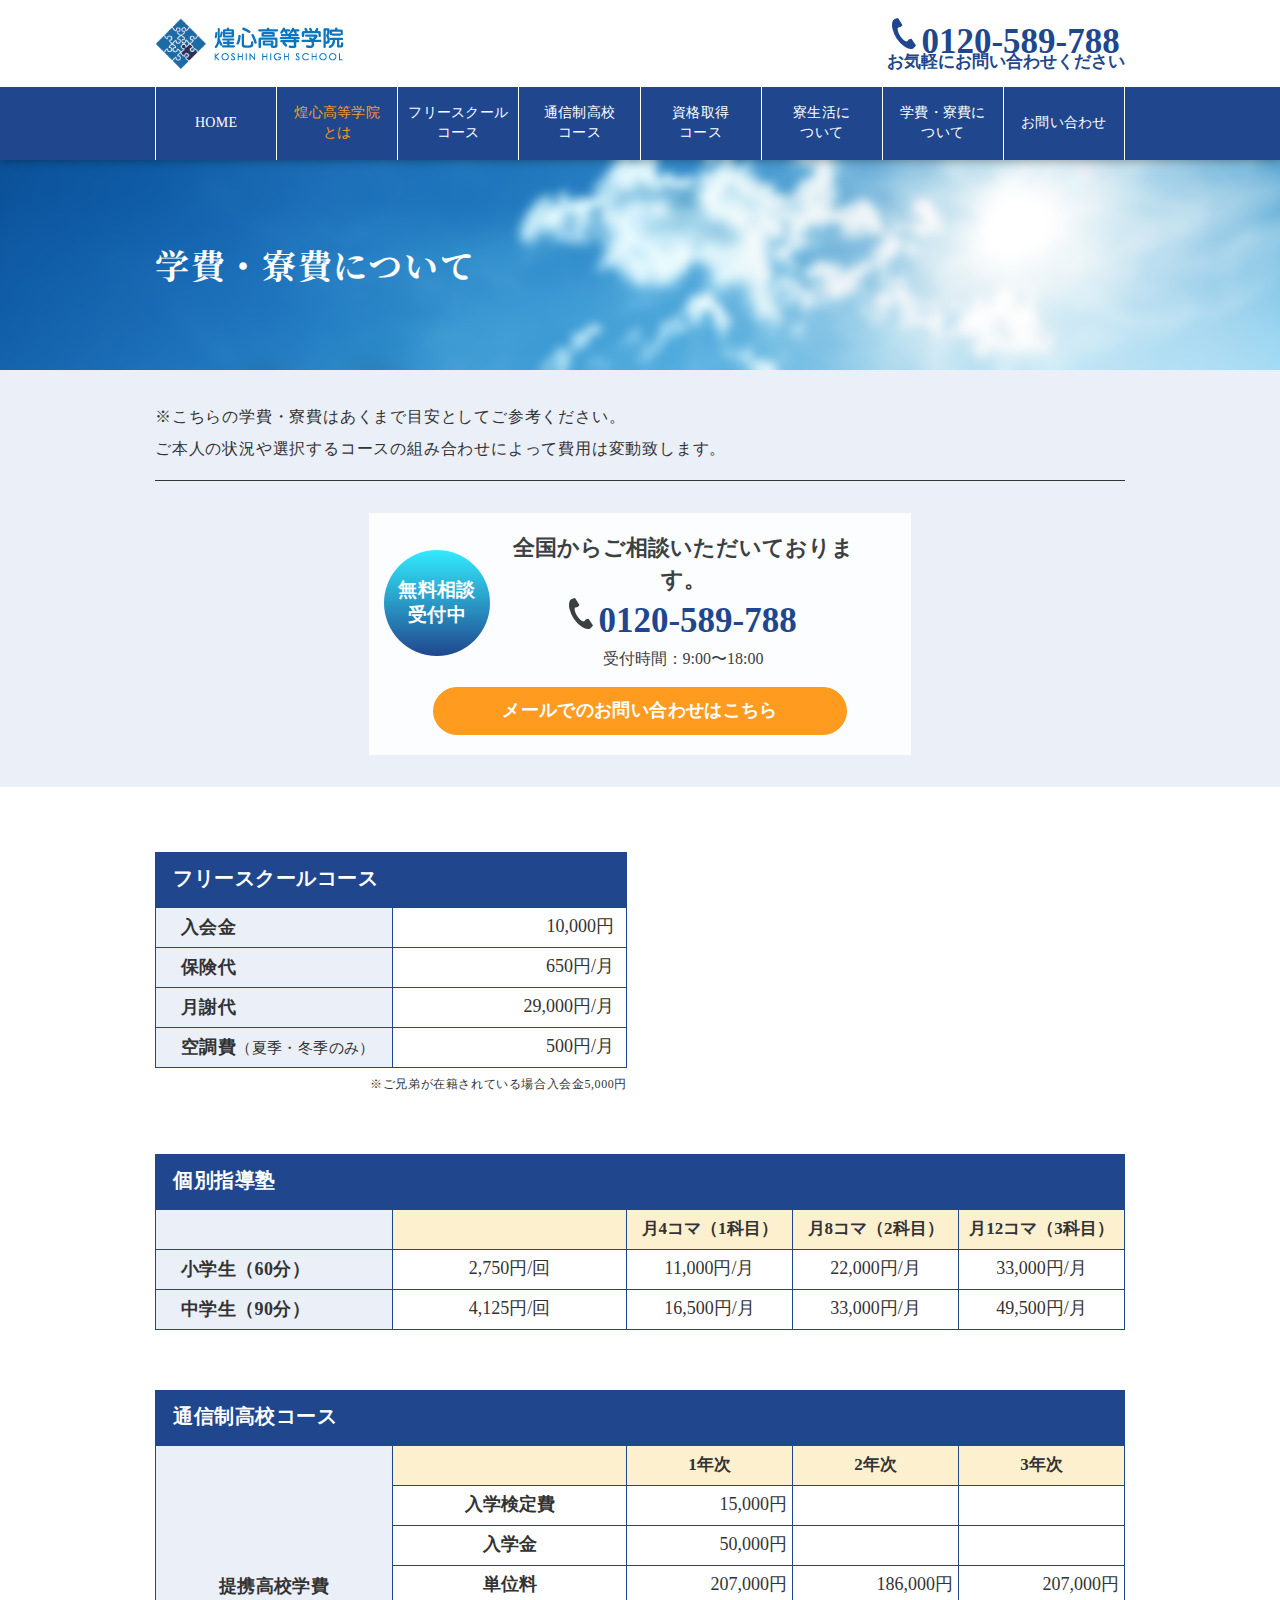
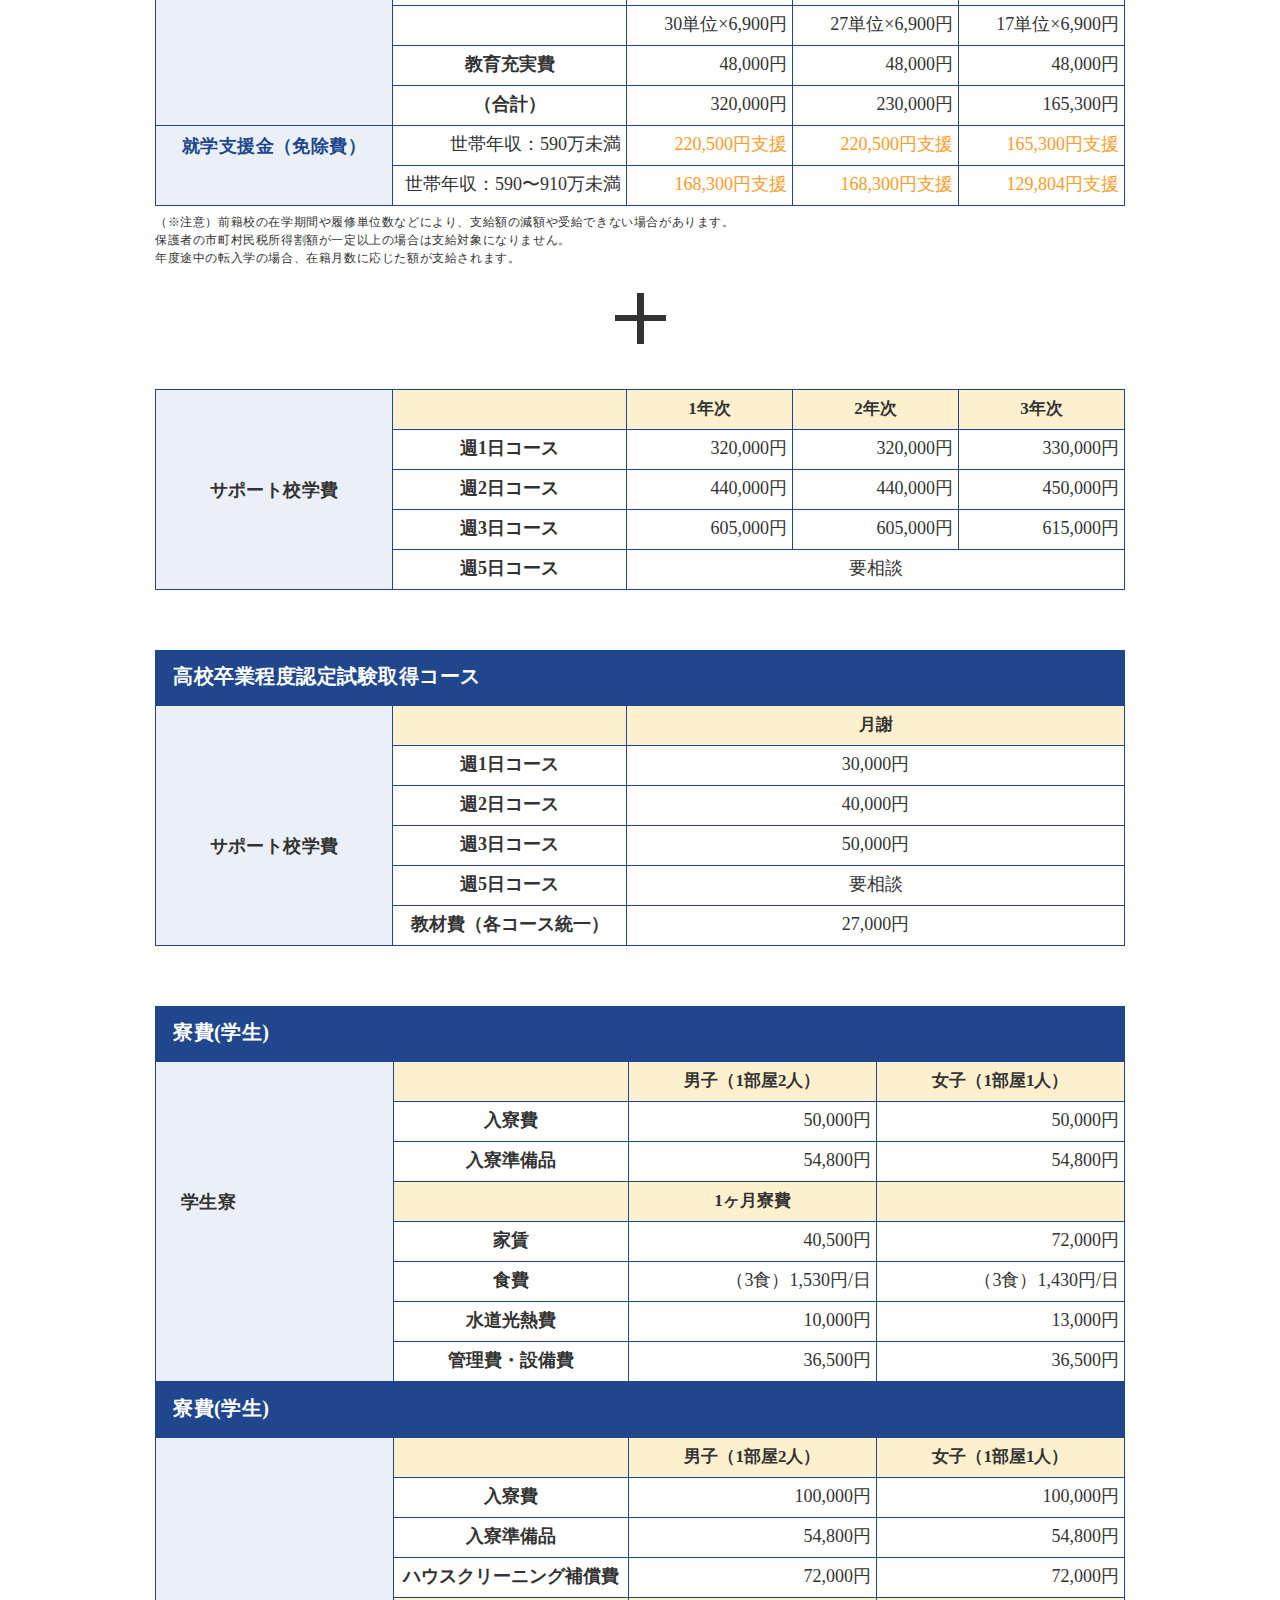
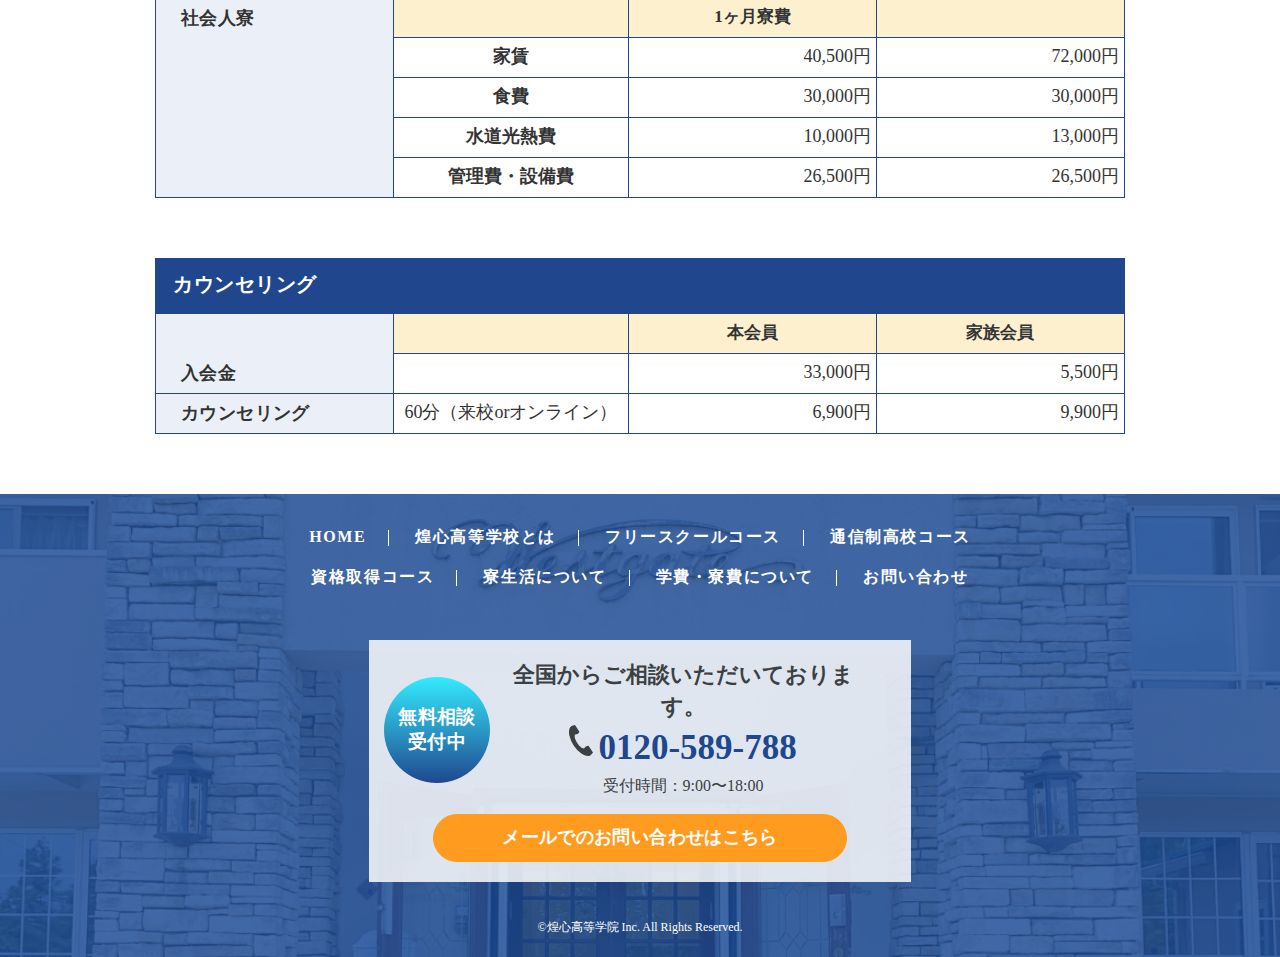
<file: about_tuition.html>
<!doctype html>
<html xmlns="http://www.w3.org/1999/xhtml" lang="ja" xml:lang="ja">
<head>
<meta charset="utf-8">
<meta name="viewport" content="width=device-width, initial-scale=1.0">
<meta name="description" content="">
<meta name="author" content="">
<title>About tuition</title>
<!-- Bootstrap -->
<link rel="preconnect" href="https://fonts.googleapis.com">
<link rel="preconnect" href="https://fonts.gstatic.com" crossorigin>
<link href="https://fonts.googleapis.com/css2?family=Noto+Serif+JP:wght@200;300;400;500;600;700;900&display=swap" rel="stylesheet">
<link href="css/bootstrap.min.css" rel="stylesheet">
<link href="css/fonts.css" rel="stylesheet" type="text/css">
<link href="css/fontawesome.min.css" rel="stylesheet" type="text/css">
<link href="css/owl.carousel.css" rel="stylesheet" type="text/css">
<link href="css/owl.theme.default.css" rel="stylesheet" type="text/css">
<link href="css/stylesheet.css" rel="stylesheet" type="text/css">
<link href="css/responsive.css" rel="stylesheet" type="text/css">
<!-- HTML5 shim and Respond.js for IE8 support of HTML5 elements and media queries -->
<!-- WARNING: Respond.js doesn't work if you view the page via file:// -->
<!--[if lt IE 9]>
  <script src="https://oss.maxcdn.com/html5shiv/3.7.3/html5shiv.min.js"></script>
  <script src="https://oss.maxcdn.com/respond/1.4.2/respond.min.js"></script>
<![endif]-->
</head>

<body class="">
<div class="wrapper">
<!-- HEADER_START -->
	<header id="header" class="header-hp">
    	<div class="header-top-hp">
            <div class="container container-1230">
                <div class="row">
                    <div class="col-lg-12 col-md-12 col-sm-12 col-xs-12 header-top-in-hp">
                        <div class="logo-hp">
                            <a href="javascript:void(0)">
                                <img src="images/logo.png" alt=""/>
                            </a>
                        </div>
                        <div class="header-right-hp">
                            <div class="header-call-hp">
                            	<img src="images/call.svg" alt="" />0120-589-788<br>
                                <span>お気軽にお問い合わせください</span>
                            </div>
                        </div>
                        <div class="mobile-menu-icon-hp">
                            <div class="menu-toggle-btn">
                                <span></span>
                                <span></span>
                                <span></span>
                            </div>
                        </div>
                    </div>
                </div>
            </div>
        </div>
        <div class="header-bottom-hp">
        	<div class="container container-1230">
                <div class="row">
                    <div class="col-lg-12 col-md-12 col-sm-12 col-xs-12 header-bottom-in-hp">
			            <div class="navigation">
                            <nav class="navbar navbar-expand-lg navbar-light">
                                <div class="collapse navbar-collapse" id="navbarTogglerDemo01">
                                    <ul class="navbar-nav">
                                        <li class="nav-item">
                                            <a class="nav-link" href="#">HOME</a>
                                        </li>
                                        <li class="nav-item">
                                            <a class="nav-link active" href="#">
                                            	煌心高等学院<br>とは                                            
                                            </a>
                                        </li>
                                        <li class="nav-item">
                                            <a class="nav-link" href="#">
                                            	フリースクール<br>コース
                                            </a>
                                        </li>
                                        <li class="nav-item">
                                            <a class="nav-link" href="#">
                                            	通信制高校<br>コース
                                            </a>
                                        </li>
                                        <li class="nav-item">
                                            <a class="nav-link" href="#">
                                            	資格取得<br>コース
                                            </a>
                                        </li>
                                        <li class="nav-item">
                                            <a class="nav-link" href="#">
                                            	寮生活に<br>ついて
                                            </a>
                                        </li>
                                        <li class="nav-item">
                                            <a class="nav-link" href="#">
                                            	学費・寮費に<br>ついて
                                            </a>
                                        </li>
                                        <li class="nav-item">
                                            <a class="nav-link" href="#">
                                            	お問い合わせ
                                            </a>
                                        </li>
                                    </ul>
                                </div>
                            </nav>
                        </div>
                    </div>
                </div>
            </div>
		</div>
    </header>
    <div class="overlay-mobile-menu-hp"></div>
    <div class="clearfix"></div>
<!-- HEADER_END -->
<!-- CONTAIN_START -->
	<section id="contain">
    	<div class="inner-block-ap" style="background:url(images/inner_back.png) no-repeat center center; background-size:cover;">
            <div class="container">
                <div class="row">
                    <div class="col-lg-12 col-md-12 col-sm-12 col-xs-12 inner-block-in-ap">
                    	<div class="banner-middle-ap">
                        	<div class="banner-box-ap">
                            	<div class="banner-box-left-ap">
                                	<h1>学費・寮費について</h1>
                                </div>
                            </div>
                        </div>
                    </div>
                </div>
            </div>     
        </div>
        <div class="tuition-block-atp">
            <div class="container">
                <div class="row">
                    <div class="col-lg-12 col-md-12 col-sm-12 col-xs-12 tuition-block-in-atp">
                    	<div class="tuition-middle-atp">
                            <div class="tuition-title-atp">
                            	※こちらの学費・寮費はあくまで目安としてご参考ください。<br>
                                ご本人の状況や選択するコースの組み合わせによって費用は変動致します。
                            </div>
                            <div class="flow-part-hp">
                                <div class="flow-part-top-hp">
                                    <div class="flow-part-left-hp">
                                        無料相談<br>受付中
                                    </div>
                                    <div class="flow-part-right-hp">
                                        <h3>全国からご相談いただいております。</h3>
                                        <div class="flow-call-hp"><img src="images/call_footer.svg" alt="" />0120-589-788</div>
                                        <div class="flow-time-hp">受付時間：9:00〜18:00</div>
                                    </div>
                                </div>
                                <div class="flow-btn-main-hp">
                                    <a href="#" class="common-btn-hp orange-btn-hp">メールでのお問い合わせはこちら</a>
                                </div>
                            </div>
                        </div>
                        <div class="clearfix"></div>
                    </div>
                </div>
            </div>
            <div class="clearfix"></div>
        </div>
        <div class="tuition-table-atp">
            <div class="container">
                <div class="row">
                    <div class="col-lg-12 col-md-12 col-sm-12 col-xs-12 tuition-table-in-atp">
                    	<div class="tuition-table-middle-atp">
                            <div class="tuition-info-atp tuition-info-472-atp">
                            	<div class="tuition-info-in-atp">
                                    <div class="tuition-table-title-atp">フリースクールコース</div>
                                    <div class="tuition-table-list-atp">
                                        <div class="tuition-table-left-atp">入会金</div>
                                        <div class="tuition-table-right-atp text-right">10,000円</div>
                                    </div>
                                    <div class="tuition-table-list-atp">
                                        <div class="tuition-table-left-atp">保険代</div>
                                        <div class="tuition-table-right-atp text-right">650円/月</div>
                                    </div>
                                    <div class="tuition-table-list-atp">
                                        <div class="tuition-table-left-atp">月謝代</div>
                                        <div class="tuition-table-right-atp text-right">29,000円/月</div>
                                    </div>
                                    <div class="tuition-table-list-atp">
                                        <div class="tuition-table-left-atp">空調費<span>（夏季・冬季のみ）</span></div>
                                        <div class="tuition-table-right-atp text-right">500円/月</div>
                                    </div>
                                    <div class="tuition-table-text-atp">※ご兄弟が在籍されている場合入会金5,000円</div>
                                </div>
                            </div>
                            
                            <div class="tuition-info-atp">
                            	<div class="tuition-info-in-atp">
                                    <div class="tuition-table-title-atp">個別指導塾</div>
                                    <div class="tuition-table-list-atp">
                                        <div class="tuition-table-left-atp"></div>
                                        <div class="tuition-table-right-atp width-234-atp yellow-title-atp"></div>
                                        <div class="tuition-table-right-atp width-166-atp yellow-title-atp">月4コマ（1科目）</div>
                                        <div class="tuition-table-right-atp width-166-atp yellow-title-atp">月8コマ（2科目）</div>
                                        <div class="tuition-table-right-atp width-166-atp yellow-title-atp">月12コマ（3科目）</div>
                                    </div>
                                    <div class="tuition-table-list-atp">
                                        <div class="tuition-table-left-atp">小学生（60分）</div>
                                        <div class="tuition-table-right-atp width-234-atp">2,750円/回</div>
                                        <div class="tuition-table-right-atp width-166-atp">11,000円/月</div>
                                        <div class="tuition-table-right-atp width-166-atp">22,000円/月</div>
                                        <div class="tuition-table-right-atp width-166-atp">33,000円/月</div>
                                    </div>
                                    <div class="tuition-table-list-atp">
                                        <div class="tuition-table-left-atp">中学生（90分）</div>
                                        <div class="tuition-table-right-atp width-234-atp">4,125円/回</div>
                                        <div class="tuition-table-right-atp width-166-atp">16,500円/月</div>
                                        <div class="tuition-table-right-atp width-166-atp">33,000円/月</div>
                                        <div class="tuition-table-right-atp width-166-atp">49,500円/月</div>
                                    </div>
                                </div>
                            </div>
                            
                            <div class="tuition-info-atp">
                            	<div class="tuition-info-in-atp">
                                    <div class="tuition-table-title-atp">通信制高校コース</div>
                                    <div class="tuition-table-list-atp">
                                        <div class="tuition-table-left-atp border-bottom-0"></div>
                                        <div class="tuition-table-right-atp width-234-atp yellow-title-atp"></div>
                                        <div class="tuition-table-right-atp width-166-atp yellow-title-atp">1年次</div>
                                        <div class="tuition-table-right-atp width-166-atp yellow-title-atp">2年次</div>
                                        <div class="tuition-table-right-atp width-166-atp yellow-title-atp">3年次</div>
                                    </div>
                                    <div class="tuition-table-list-atp">
                                        <div class="tuition-table-left-atp border-bottom-0"></div>
                                        <div class="tuition-table-right-atp width-234-atp font-weight-bold">入学検定費</div>
                                        <div class="tuition-table-right-atp width-166-atp text-right">15,000円</div>
                                        <div class="tuition-table-right-atp width-166-atp text-right"></div>
                                        <div class="tuition-table-right-atp width-166-atp text-right"></div>
                                    </div>
                                    <div class="tuition-table-list-atp">
                                        <div class="tuition-table-left-atp border-bottom-0"></div>
                                        <div class="tuition-table-right-atp width-234-atp font-weight-bold">入学金</div>
                                        <div class="tuition-table-right-atp width-166-atp text-right">50,000円</div>
                                        <div class="tuition-table-right-atp width-166-atp text-right"></div>
                                        <div class="tuition-table-right-atp width-166-atp text-right"></div>
                                    </div>
                                    <div class="tuition-table-list-atp">
                                        <div class="tuition-table-left-atp border-bottom-0 text-center">提携高校学費</div>
                                        <div class="tuition-table-right-atp width-234-atp font-weight-bold">単位料</div>
                                        <div class="tuition-table-right-atp width-166-atp text-right">207,000円</div>
                                        <div class="tuition-table-right-atp width-166-atp text-right">186,000円</div>
                                        <div class="tuition-table-right-atp width-166-atp text-right">207,000円</div>
                                    </div>
                                    <div class="tuition-table-list-atp">
                                        <div class="tuition-table-left-atp border-bottom-0"></div>
                                        <div class="tuition-table-right-atp width-234-atp font-weight-bold"></div>
                                        <div class="tuition-table-right-atp width-166-atp text-right">30単位×6,900円</div>
                                        <div class="tuition-table-right-atp width-166-atp text-right">27単位×6,900円</div>
                                        <div class="tuition-table-right-atp width-166-atp text-right">17単位×6,900円</div>
                                    </div>
                                    <div class="tuition-table-list-atp">
                                        <div class="tuition-table-left-atp border-bottom-0"></div>
                                        <div class="tuition-table-right-atp width-234-atp font-weight-bold">教育充実費</div>
                                        <div class="tuition-table-right-atp width-166-atp text-right">48,000円</div>
                                        <div class="tuition-table-right-atp width-166-atp text-right">48,000円</div>
                                        <div class="tuition-table-right-atp width-166-atp text-right">48,000円</div>
                                    </div>
                                    <div class="tuition-table-list-atp">
                                        <div class="tuition-table-left-atp"></div>
                                        <div class="tuition-table-right-atp width-234-atp font-weight-bold">（合計）</div>
                                        <div class="tuition-table-right-atp width-166-atp text-right">320,000円</div>
                                        <div class="tuition-table-right-atp width-166-atp text-right">230,000円</div>
                                        <div class="tuition-table-right-atp width-166-atp text-right">165,300円</div>
                                    </div>
                                    <div class="tuition-table-list-atp">
                                        <div class="tuition-table-left-atp blue-center-atp border-bottom-0">就学支援金（免除費）</div>
                                        <div class="tuition-table-right-atp width-234-atp text-right">世帯年収：590万未満</div>
                                        <div class="tuition-table-right-atp width-166-atp text-right orange-text">220,500円支援</div>
                                        <div class="tuition-table-right-atp width-166-atp text-right orange-text">220,500円支援</div>
                                        <div class="tuition-table-right-atp width-166-atp text-right orange-text">165,300円支援</div>
                                    </div>
                                    <div class="tuition-table-list-atp">
                                        <div class="tuition-table-left-atp blue-center-atp"></div>
                                        <div class="tuition-table-right-atp width-234-atp text-right">世帯年収：590〜910万未満</div>
                                        <div class="tuition-table-right-atp width-166-atp text-right orange-text">168,300円支援</div>
                                        <div class="tuition-table-right-atp width-166-atp text-right orange-text">168,300円支援</div>
                                        <div class="tuition-table-right-atp width-166-atp text-right orange-text">129,804円支援</div>
                                    </div>
                                    <div class="tuition-table-text-atp text-left">
                                    	（※注意）前籍校の在学期間や履修単位数などにより、支給額の減額や受給できない場合があります。<br>
                                        保護者の市町村民税所得割額が一定以上の場合は支給対象になりません。	<br>
                                        年度途中の転入学の場合、在籍月数に応じた額が支給されます。
                                    </div>
                                </div>
                            </div>
                            
                            <div class="plus-icon-atp">
                            	<img src="images/plus.svg" alt="" />
                            </div>
                            
                            <div class="tuition-info-atp">
                            	<div class="tuition-info-in-atp border-top-atp">
                                    <div class="tuition-table-list-atp">
                                        <div class="tuition-table-left-atp border-bottom-0"></div>
                                        <div class="tuition-table-right-atp width-234-atp yellow-title-atp"></div>
                                        <div class="tuition-table-right-atp width-166-atp yellow-title-atp">1年次</div>
                                        <div class="tuition-table-right-atp width-166-atp yellow-title-atp">2年次</div>
                                        <div class="tuition-table-right-atp width-166-atp yellow-title-atp">3年次</div>
                                    </div>
                                    <div class="tuition-table-list-atp">
                                        <div class="tuition-table-left-atp border-bottom-0"></div>
                                        <div class="tuition-table-right-atp width-234-atp font-weight-bold">週1日コース</div>
                                        <div class="tuition-table-right-atp width-166-atp text-right">320,000円</div>
                                        <div class="tuition-table-right-atp width-166-atp text-right">320,000円</div>
                                        <div class="tuition-table-right-atp width-166-atp text-right">330,000円</div>
                                    </div>
                                    <div class="tuition-table-list-atp">
                                        <div class="tuition-table-left-atp border-bottom-0 text-center">サポート校学費</div>
                                        <div class="tuition-table-right-atp width-234-atp font-weight-bold">週2日コース</div>
                                        <div class="tuition-table-right-atp width-166-atp text-right">440,000円</div>
                                        <div class="tuition-table-right-atp width-166-atp text-right">440,000円</div>
                                        <div class="tuition-table-right-atp width-166-atp text-right">450,000円</div>
                                    </div>
                                    <div class="tuition-table-list-atp">
                                        <div class="tuition-table-left-atp border-bottom-0 text-center"></div>
                                        <div class="tuition-table-right-atp width-234-atp font-weight-bold">週3日コース</div>
                                        <div class="tuition-table-right-atp width-166-atp text-right">605,000円</div>
                                        <div class="tuition-table-right-atp width-166-atp text-right">605,000円</div>
                                        <div class="tuition-table-right-atp width-166-atp text-right">615,000円</div>
                                    </div>
                                    <div class="tuition-table-list-atp">
                                        <div class="tuition-table-left-atp"></div>
                                        <div class="tuition-table-right-atp width-234-atp font-weight-bold">週5日コース</div>
                                        <div class="tuition-table-right-atp width-100-atp text-center">要相談</div>
                                    </div>
                                </div>
                            </div>
                            
                            <div class="tuition-info-atp">
                            	<div class="tuition-info-in-atp">
                                	<div class="tuition-table-title-atp">高校卒業程度認定試験取得コース</div>
                                    <div class="tuition-table-list-atp">
                                        <div class="tuition-table-left-atp border-bottom-0"></div>
                                        <div class="tuition-table-right-atp width-234-atp yellow-title-atp font-weight-bold"></div>
                                        <div class="tuition-table-right-atp width-100-atp yellow-title-atp text-center">月謝</div>
                                    </div>
                                    <div class="tuition-table-list-atp">
                                        <div class="tuition-table-left-atp border-bottom-0"></div>
                                        <div class="tuition-table-right-atp width-234-atp font-weight-bold">週1日コース</div>
                                        <div class="tuition-table-right-atp width-100-atp text-center">30,000円</div>
                                    </div>
                                    <div class="tuition-table-list-atp">
                                        <div class="tuition-table-left-atp border-bottom-0"></div>
                                        <div class="tuition-table-right-atp width-234-atp font-weight-bold">週2日コース</div>
                                        <div class="tuition-table-right-atp width-100-atp text-center">40,000円</div>
                                    </div>
                                    <div class="tuition-table-list-atp">
                                        <div class="tuition-table-left-atp border-bottom-0 text-center">サポート校学費</div>
                                        <div class="tuition-table-right-atp width-234-atp font-weight-bold">週3日コース</div>
                                        <div class="tuition-table-right-atp width-100-atp text-center">50,000円</div>
                                    </div>
                                    <div class="tuition-table-list-atp">
                                        <div class="tuition-table-left-atp border-bottom-0"></div>
                                        <div class="tuition-table-right-atp width-234-atp font-weight-bold">週5日コース</div>
                                        <div class="tuition-table-right-atp width-100-atp text-center">要相談</div>
                                    </div>
                                    <div class="tuition-table-list-atp">
                                        <div class="tuition-table-left-atp"></div>
                                        <div class="tuition-table-right-atp width-234-atp font-weight-bold">教材費（各コース統一）</div>
                                        <div class="tuition-table-right-atp width-100-atp text-center">27,000円</div>
                                    </div>
                                </div>
                            </div>
                            
                            <div class="tuition-info-atp">
                            	<div class="tuition-info-in-atp">
                                	<div class="tuition-table-title-atp">寮費(学生)</div>
                                    <div class="tuition-table-list-atp">
                                        <div class="tuition-table-left-atp border-bottom-0"></div>
                                        <div class="tuition-table-right-atp width-234-atp yellow-title-atp font-weight-bold"></div>
                                        <div class="tuition-table-right-atp width-255-atp yellow-title-atp font-weight-bold">男子（1部屋2人）</div>
                                        <div class="tuition-table-right-atp width-255-atp yellow-title-atp font-weight-bold">女子（1部屋1人）</div>
                                    </div>
                                    <div class="tuition-table-list-atp">
                                        <div class="tuition-table-left-atp border-bottom-0"></div>
                                        <div class="tuition-table-right-atp width-234-atp font-weight-bold">入寮費</div>
                                        <div class="tuition-table-right-atp width-255-atp text-right">50,000円</div>
                                        <div class="tuition-table-right-atp width-255-atp text-right">50,000円</div>
                                    </div>
                                    <div class="tuition-table-list-atp">
                                        <div class="tuition-table-left-atp border-bottom-0"></div>
                                        <div class="tuition-table-right-atp width-234-atp font-weight-bold">入寮準備品</div>
                                        <div class="tuition-table-right-atp width-255-atp text-right">54,800円</div>
                                        <div class="tuition-table-right-atp width-255-atp text-right">54,800円</div>
                                    </div>
                                    <div class="tuition-table-list-atp">
                                        <div class="tuition-table-left-atp border-bottom-0">学生寮</div>
                                        <div class="tuition-table-right-atp width-234-atp yellow-title-atp font-weight-bold"></div>
                                        <div class="tuition-table-right-atp width-255-atp yellow-title-atp font-weight-bold">1ヶ月寮費</div>
                                        <div class="tuition-table-right-atp width-255-atp yellow-title-atp font-weight-bold"></div>
                                    </div>
                                    <div class="tuition-table-list-atp">
                                        <div class="tuition-table-left-atp border-bottom-0"></div>
                                        <div class="tuition-table-right-atp width-234-atp font-weight-bold">家賃</div>
                                        <div class="tuition-table-right-atp width-255-atp text-right">40,500円</div>
                                        <div class="tuition-table-right-atp width-255-atp text-right">72,000円</div>
                                    </div>
                                    <div class="tuition-table-list-atp">
                                        <div class="tuition-table-left-atp border-bottom-0"></div>
                                        <div class="tuition-table-right-atp width-234-atp font-weight-bold">食費</div>
                                        <div class="tuition-table-right-atp width-255-atp text-right">（3食）1,530円/日</div>
                                        <div class="tuition-table-right-atp width-255-atp text-right">（3食）1,430円/日</div>
                                    </div>
                                    <div class="tuition-table-list-atp">
                                        <div class="tuition-table-left-atp border-bottom-0"></div>
                                        <div class="tuition-table-right-atp width-234-atp font-weight-bold">水道光熱費</div>
                                        <div class="tuition-table-right-atp width-255-atp text-right">10,000円</div>
                                        <div class="tuition-table-right-atp width-255-atp text-right">13,000円</div>
                                    </div>
                                    <div class="tuition-table-list-atp">
                                        <div class="tuition-table-left-atp"></div>
                                        <div class="tuition-table-right-atp width-234-atp font-weight-bold">管理費・設備費</div>
                                        <div class="tuition-table-right-atp width-255-atp text-right">36,500円</div>
                                        <div class="tuition-table-right-atp width-255-atp text-right">36,500円</div>
                                    </div>
                                </div>
                                <div class="tuition-info-in-atp">
                                	<div class="tuition-table-title-atp">寮費(学生)</div>
                                    <div class="tuition-table-list-atp">
                                        <div class="tuition-table-left-atp border-bottom-0"></div>
                                        <div class="tuition-table-right-atp width-234-atp yellow-title-atp font-weight-bold"></div>
                                        <div class="tuition-table-right-atp width-255-atp yellow-title-atp font-weight-bold">男子（1部屋2人）</div>
                                        <div class="tuition-table-right-atp width-255-atp yellow-title-atp font-weight-bold">女子（1部屋1人）</div>
                                    </div>
                                    <div class="tuition-table-list-atp">
                                        <div class="tuition-table-left-atp border-bottom-0"></div>
                                        <div class="tuition-table-right-atp width-234-atp font-weight-bold">入寮費</div>
                                        <div class="tuition-table-right-atp width-255-atp text-right">100,000円</div>
                                        <div class="tuition-table-right-atp width-255-atp text-right">100,000円</div>
                                    </div>
                                    <div class="tuition-table-list-atp">
                                        <div class="tuition-table-left-atp border-bottom-0"></div>
                                        <div class="tuition-table-right-atp width-234-atp font-weight-bold">入寮準備品</div>
                                        <div class="tuition-table-right-atp width-255-atp text-right">54,800円</div>
                                        <div class="tuition-table-right-atp width-255-atp text-right">54,800円</div>
                                    </div>
                                    <div class="tuition-table-list-atp">
                                        <div class="tuition-table-left-atp border-bottom-0"></div>
                                        <div class="tuition-table-right-atp width-234-atp font-weight-bold">ハウスクリーニング補償費</div>
                                        <div class="tuition-table-right-atp width-255-atp text-right">72,000円</div>
                                        <div class="tuition-table-right-atp width-255-atp text-right">72,000円</div>
                                    </div>
                                    <div class="tuition-table-list-atp">
                                        <div class="tuition-table-left-atp border-bottom-0">社会人寮</div>
                                        <div class="tuition-table-right-atp width-234-atp yellow-title-atp font-weight-bold"></div>
                                        <div class="tuition-table-right-atp width-255-atp yellow-title-atp font-weight-bold">1ヶ月寮費</div>
                                        <div class="tuition-table-right-atp width-255-atp yellow-title-atp font-weight-bold"></div>
                                    </div>
                                    <div class="tuition-table-list-atp">
                                        <div class="tuition-table-left-atp border-bottom-0"></div>
                                        <div class="tuition-table-right-atp width-234-atp font-weight-bold">家賃</div>
                                        <div class="tuition-table-right-atp width-255-atp text-right">40,500円</div>
                                        <div class="tuition-table-right-atp width-255-atp text-right">72,000円</div>
                                    </div>
                                    <div class="tuition-table-list-atp">
                                        <div class="tuition-table-left-atp border-bottom-0"></div>
                                        <div class="tuition-table-right-atp width-234-atp font-weight-bold">食費</div>
                                        <div class="tuition-table-right-atp width-255-atp text-right">30,000円</div>
                                        <div class="tuition-table-right-atp width-255-atp text-right">30,000円</div>
                                    </div>
                                    <div class="tuition-table-list-atp">
                                        <div class="tuition-table-left-atp border-bottom-0"></div>
                                        <div class="tuition-table-right-atp width-234-atp font-weight-bold">水道光熱費</div>
                                        <div class="tuition-table-right-atp width-255-atp text-right">10,000円</div>
                                        <div class="tuition-table-right-atp width-255-atp text-right">13,000円</div>
                                    </div>
                                    <div class="tuition-table-list-atp">
                                        <div class="tuition-table-left-atp"></div>
                                        <div class="tuition-table-right-atp width-234-atp font-weight-bold">管理費・設備費</div>
                                        <div class="tuition-table-right-atp width-255-atp text-right">26,500円</div>
                                        <div class="tuition-table-right-atp width-255-atp text-right">26,500円</div>
                                    </div>
                                </div>
                            </div>
                            
                            <div class="tuition-info-atp">
                            	<div class="tuition-info-in-atp">
                                	<div class="tuition-table-title-atp">カウンセリング</div>
                                    <div class="tuition-table-list-atp">
                                        <div class="tuition-table-left-atp border-bottom-0"></div>
                                        <div class="tuition-table-right-atp width-234-atp yellow-title-atp font-weight-bold"></div>
                                        <div class="tuition-table-right-atp width-255-atp yellow-title-atp font-weight-bold">本会員</div>
                                        <div class="tuition-table-right-atp width-255-atp yellow-title-atp font-weight-bold">家族会員</div>
                                    </div>
                                    <div class="tuition-table-list-atp">
                                        <div class="tuition-table-left-atp">入会金</div>
                                        <div class="tuition-table-right-atp width-234-atp font-weight-bold"></div>
                                        <div class="tuition-table-right-atp width-255-atp text-right">33,000円</div>
                                        <div class="tuition-table-right-atp width-255-atp text-right">5,500円</div>
                                    </div>
                                    <div class="tuition-table-list-atp">
                                        <div class="tuition-table-left-atp">カウンセリング</div>
                                        <div class="tuition-table-right-atp width-234-atp">60分（来校orオンライン）</div>
                                        <div class="tuition-table-right-atp width-255-atp text-right">6,900円</div>
                                        <div class="tuition-table-right-atp width-255-atp text-right">9,900円</div>
                                    </div>
                                </div>
                            </div>
                        </div>
                        <div class="clearfix"></div>
                    </div>
                </div>
            </div>
            <div class="clearfix"></div>
        </div>
        <div class="clearfix"></div>
    </section>
<!-- CONTAIN_END -->
<!-- FOOTER_START -->
	<footer id="footer">
    	<div class="back-to-top-hp" id="gototop">
        	<a href="javascript:void(0)"><img src="images/backtotop.svg" alt="" /></a>
        </div>
    	<div class="footer-top-hp" style="background:url(images/footer_back.png) no-repeat top center; background-size:cover;">
            <div class="container">
                <div class="row">
                    <div class="col-lg-12 col-md-12 col-sm-12 col-xs-12 footer-inner-hp">
                        <div class="footer-links-hp">
                            <ul>
                                <li><a href="#">HOME</a></li>
                                <li><a href="#">煌心高等学校とは</a></li>
                                <li><a href="#">フリースクールコース</a></li>
                                <li><a href="#">通信制高校コース</a></li>
                            </ul>
                            <ul>
                                <li><a href="#">資格取得コース</a></li>
                                <li><a href="#">寮生活について</a></li>
                                <li><a href="#">学費・寮費について</a></li>
                                <li><a href="#">お問い合わせ</a></li>
                            </ul>
                        </div>
                        <div class="flow-part-hp">
                        	<div class="flow-part-top-hp">
                            	<div class="flow-part-left-hp">
                                	無料相談<br>受付中
                                </div>
                                <div class="flow-part-right-hp">
                                	<h3>全国からご相談いただいております。</h3>
                                    <div class="flow-call-hp"><img src="images/call_footer.svg" alt="" />0120-589-788</div>
                                    <div class="flow-time-hp">受付時間：9:00〜18:00</div>
                                </div>
                            </div>
                            <div class="flow-btn-main-hp">
                            	<a href="#" class="common-btn-hp orange-btn-hp">メールでのお問い合わせはこちら</a>
                            </div>
                        </div>
                        <div class="copyright-hp">©煌心高等学院 Inc. All Rights Reserved.</div>
                        <div class="clearfix"></div>
                    </div>
                </div>
            </div>
        </div>
        <div class="clearfix"></div>
    </footer>
<!-- FOOTER_END -->
</div>
<!-- jQuery (necessary for Bootstrap's JavaScript plugins) -->
<script src="https://cdnjs.cloudflare.com/ajax/libs/jquery/3.2.1/jquery.min.js"></script>
<!-- Include all compiled plugins (below), or include individual files as needed -->
<script src="js/bootstrap.min.js"></script>
<script src="js/owl.carousel.min.js"></script>
<script src="js/custom.js"></script>
<script type="text/javascript">
  $('#play').on('click', function(e) {
	e.preventDefault();
	$("#player")[0].src += "?autoplay=1";
	$('#player').show();
	$('#video-cover').hide();
	$('#play').hide();
  })
  $('#play_2').on('click', function(e) {
	e.preventDefault();
	$("#player_2")[0].src += "?autoplay=1";
	$('#player_2').show();
	$('#video-cover_2').hide();
	$('#play_2').hide();
  })
</script> 
<script src="https://oss.maxcdn.com/html5shiv/3.7.2/html5shiv.min.js"></script>
</body>
</html>
</file>
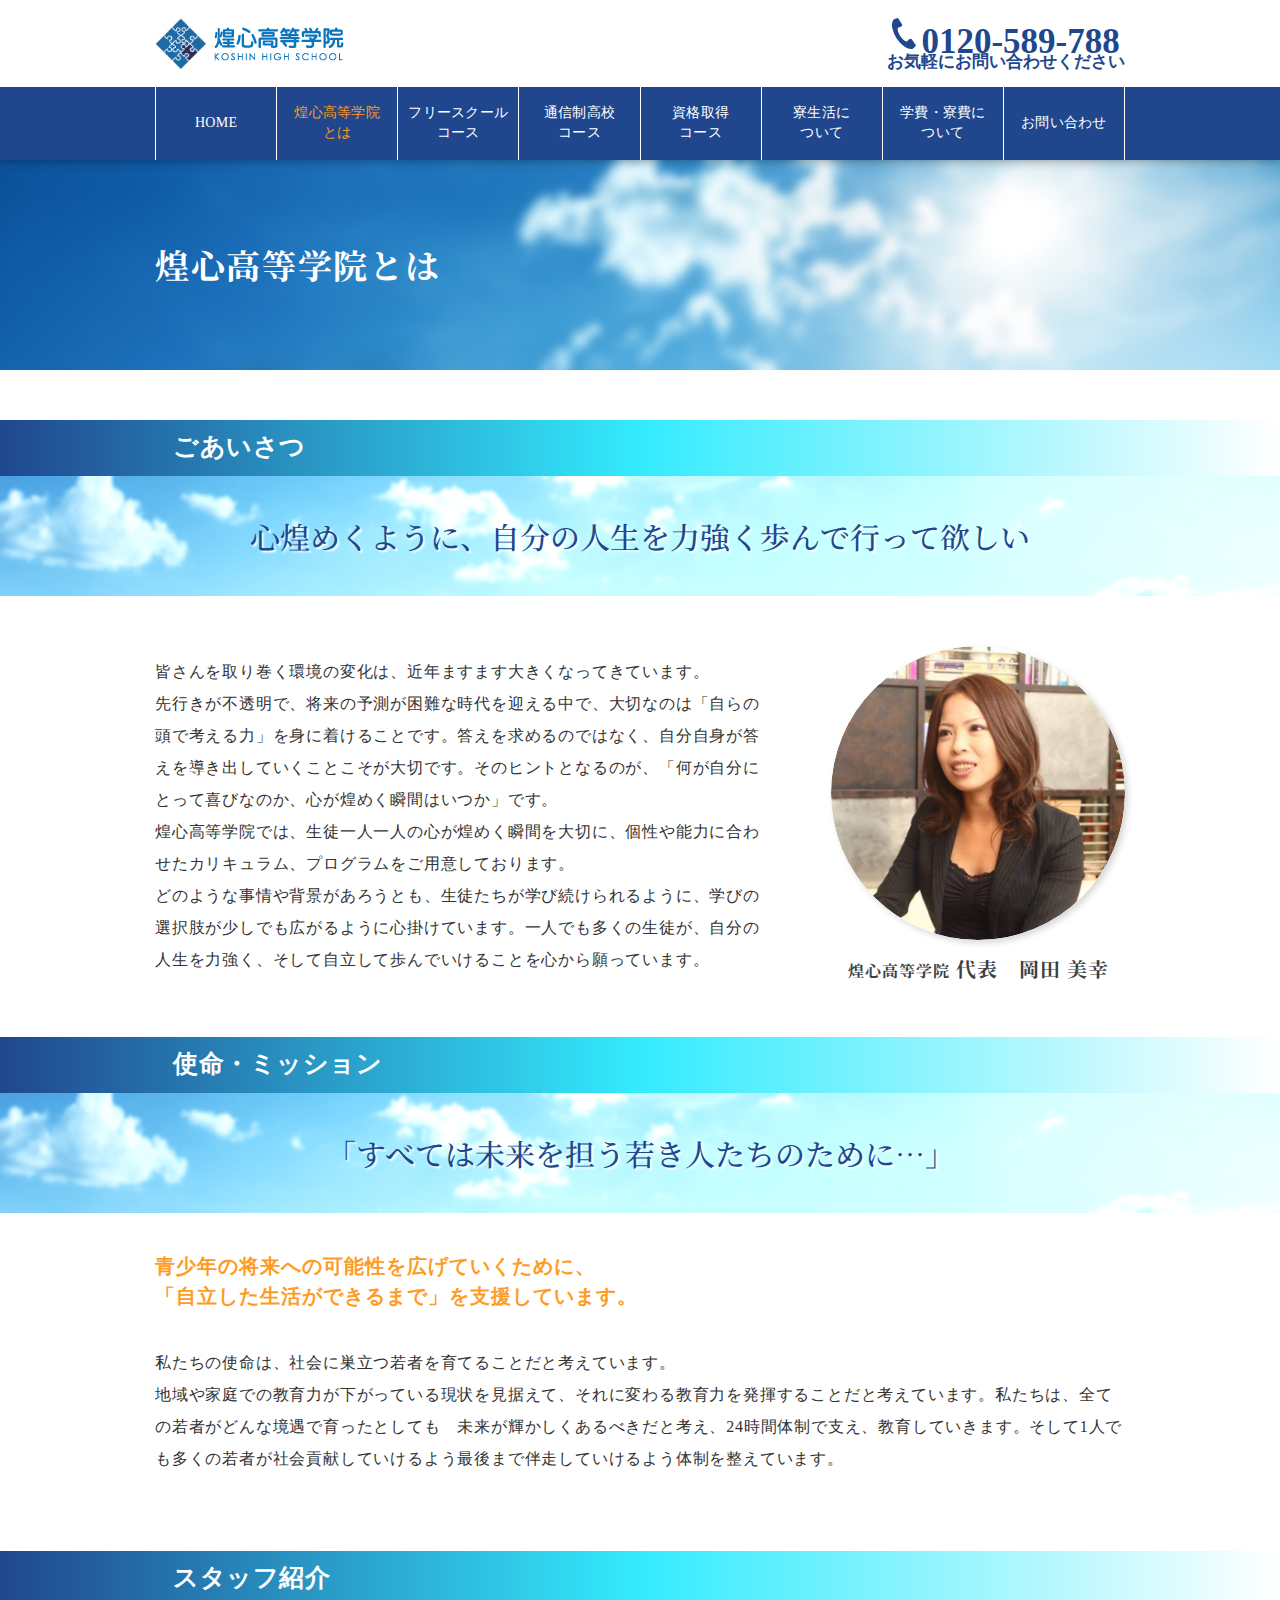
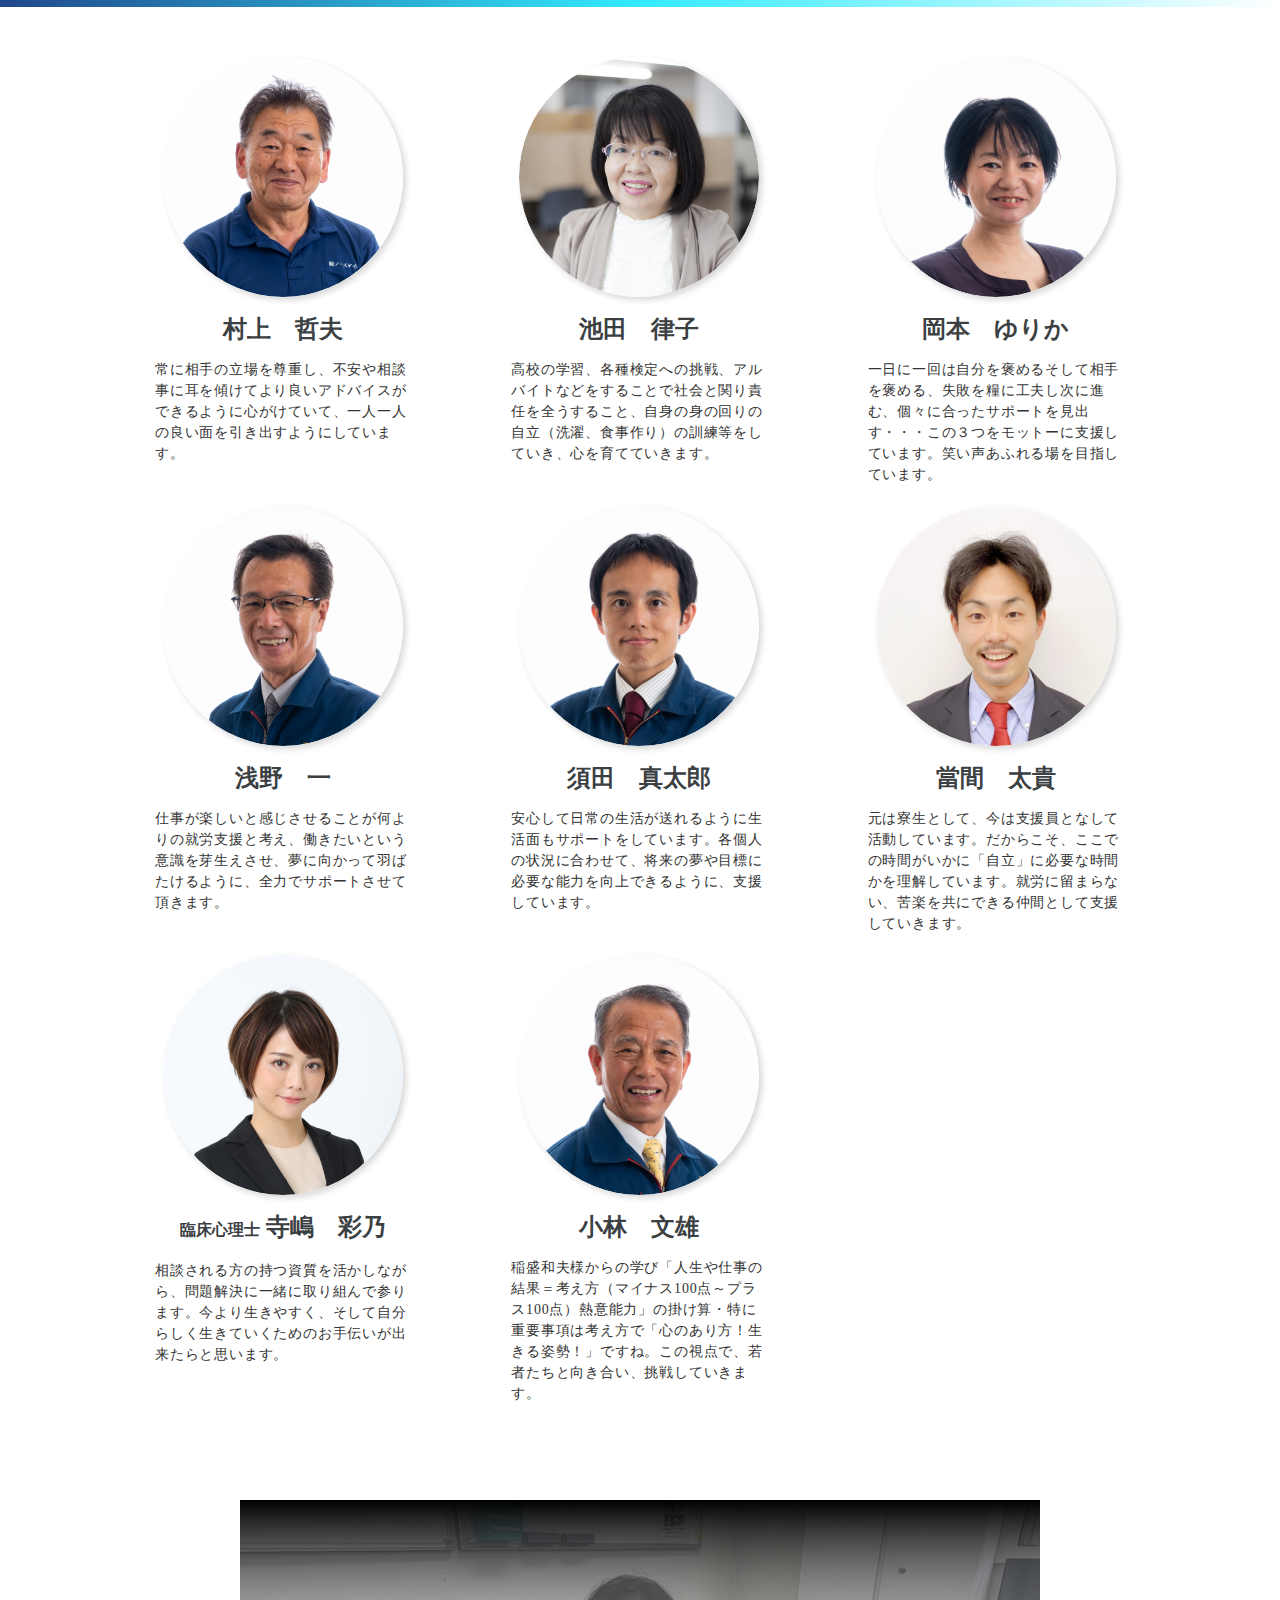
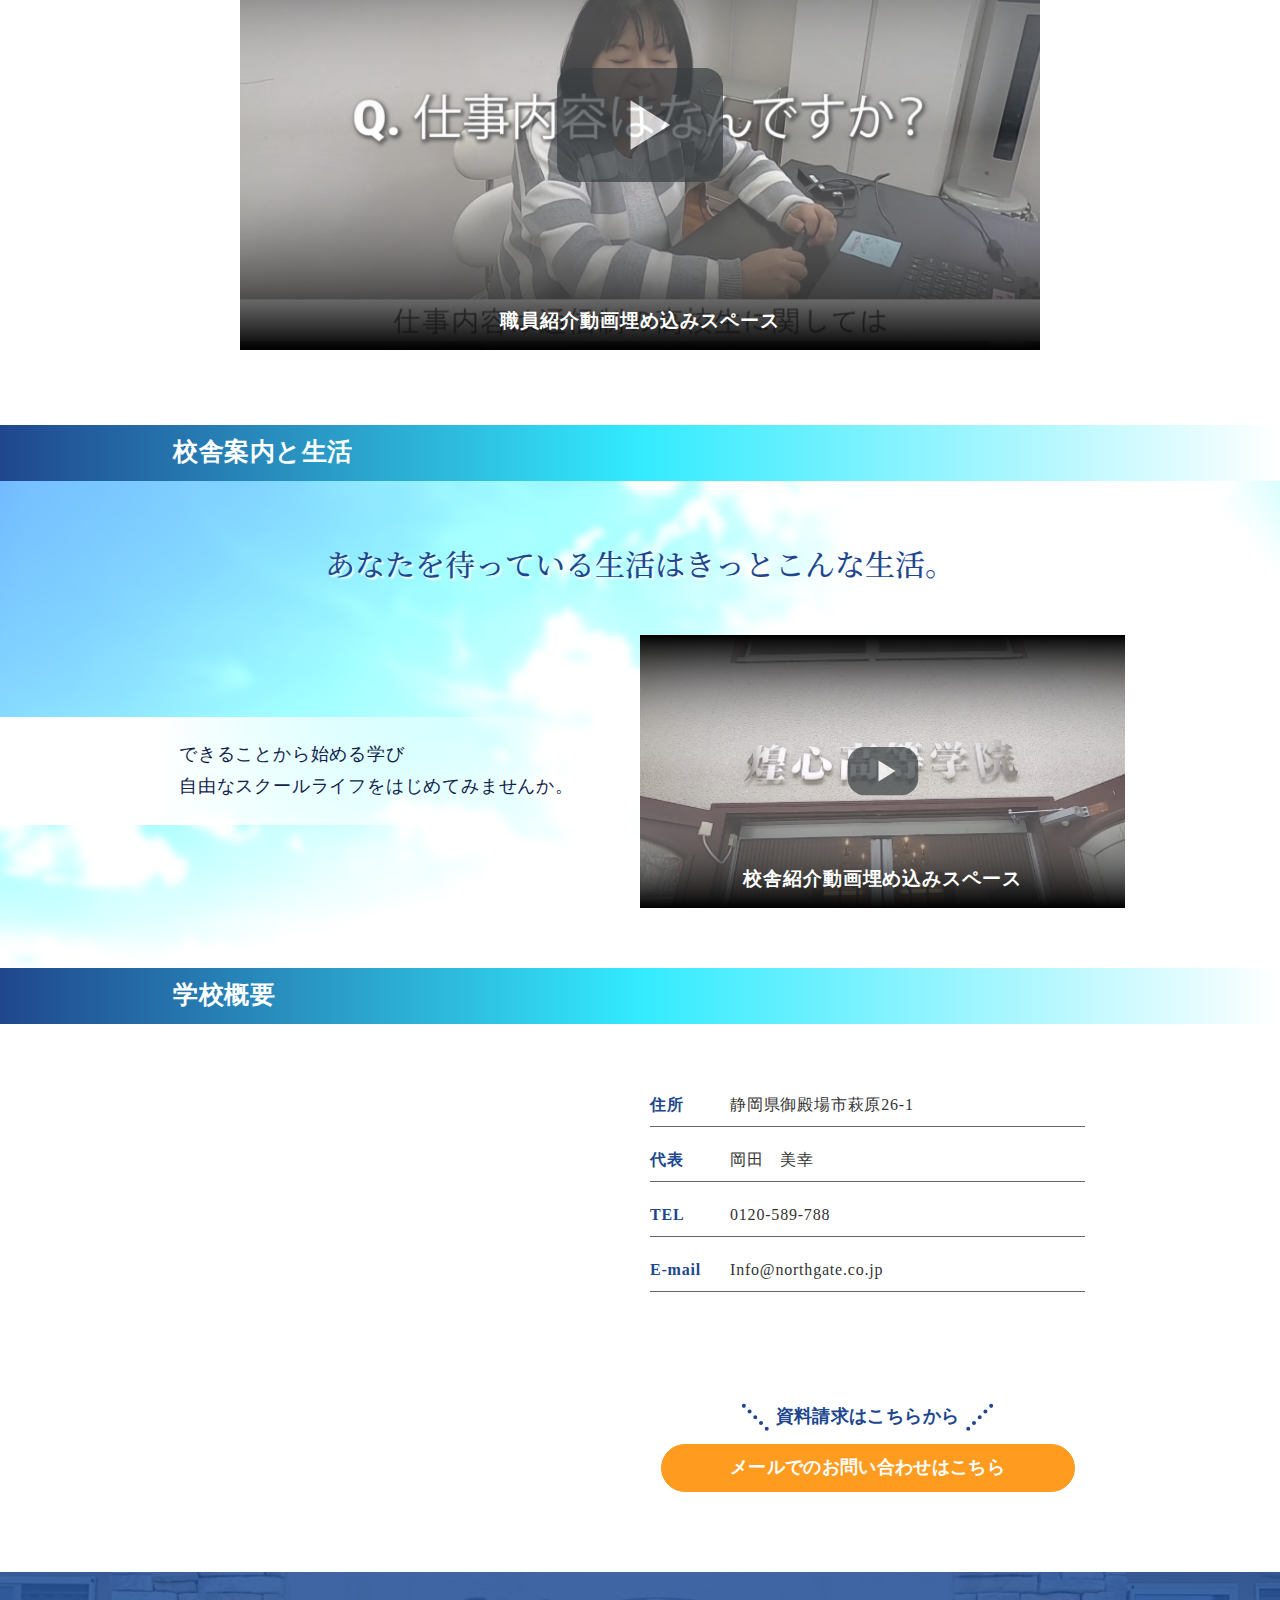
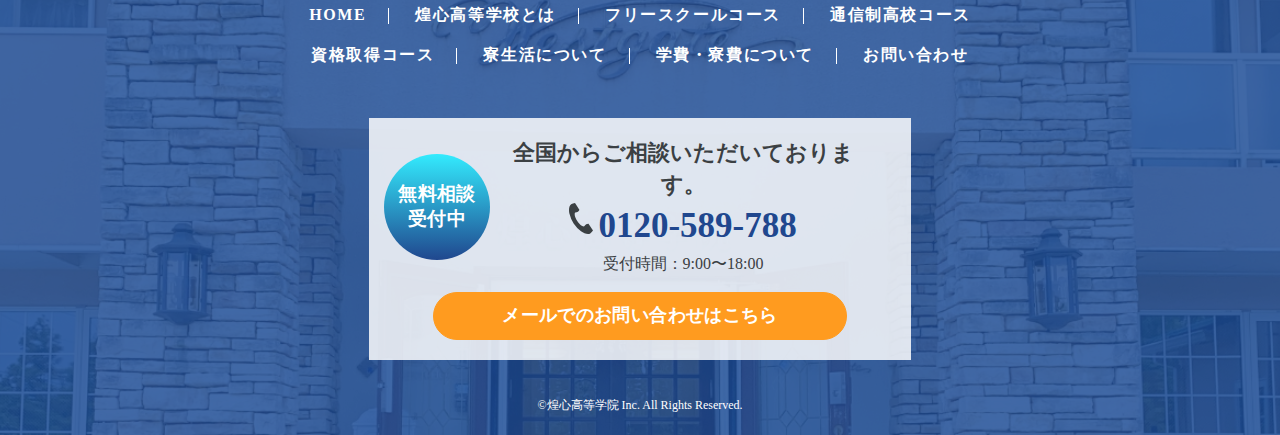
<file: academy_introduction.html>
<!doctype html>
<html xmlns="http://www.w3.org/1999/xhtml" lang="ja" xml:lang="ja">
<head>
<meta charset="utf-8">
<meta name="viewport" content="width=device-width, initial-scale=1.0">
<meta name="description" content="">
<meta name="author" content="">
<title>academy_introduction</title>
<!-- Bootstrap -->
<link rel="preconnect" href="https://fonts.googleapis.com">
<link rel="preconnect" href="https://fonts.gstatic.com" crossorigin>
<link href="https://fonts.googleapis.com/css2?family=Noto+Serif+JP:wght@200;300;400;500;600;700;900&display=swap" rel="stylesheet">
<link href="css/bootstrap.min.css" rel="stylesheet">
<link href="css/fonts.css" rel="stylesheet" type="text/css">
<link href="css/fontawesome.min.css" rel="stylesheet" type="text/css">
<link href="css/owl.carousel.css" rel="stylesheet" type="text/css">
<link href="css/owl.theme.default.css" rel="stylesheet" type="text/css">
<link href="css/stylesheet.css" rel="stylesheet" type="text/css">
<link href="css/responsive.css" rel="stylesheet" type="text/css">
<!-- HTML5 shim and Respond.js for IE8 support of HTML5 elements and media queries -->
<!-- WARNING: Respond.js doesn't work if you view the page via file:// -->
<!--[if lt IE 9]>
  <script src="https://oss.maxcdn.com/html5shiv/3.7.3/html5shiv.min.js"></script>
  <script src="https://oss.maxcdn.com/respond/1.4.2/respond.min.js"></script>
<![endif]-->
</head>

<body class="">
<div class="wrapper">
<!-- HEADER_START -->
	<header id="header" class="header-hp">
    	<div class="header-top-hp">
            <div class="container container-1230">
                <div class="row">
                    <div class="col-lg-12 col-md-12 col-sm-12 col-xs-12 header-top-in-hp">
                        <div class="logo-hp">
                            <a href="javascript:void(0)">
                                <img src="images/logo.png" alt=""/>
                            </a>
                        </div>
                        <div class="header-right-hp">
                            <div class="header-call-hp">
                            	<img src="images/call.svg" alt="" />0120-589-788<br>
                                <span>お気軽にお問い合わせください</span>
                            </div>
                        </div>
                        <div class="mobile-menu-icon-hp">
                            <div class="menu-toggle-btn">
                                <span></span>
                                <span></span>
                                <span></span>
                            </div>
                        </div>
                    </div>
                </div>
            </div>
        </div>
        <div class="header-bottom-hp">
        	<div class="container container-1230">
                <div class="row">
                    <div class="col-lg-12 col-md-12 col-sm-12 col-xs-12 header-bottom-in-hp">
			            <div class="navigation">
                            <nav class="navbar navbar-expand-lg navbar-light">
                                <div class="collapse navbar-collapse" id="navbarTogglerDemo01">
                                    <ul class="navbar-nav">
                                        <li class="nav-item">
                                            <a class="nav-link" href="#">HOME</a>
                                        </li>
                                        <li class="nav-item">
                                            <a class="nav-link active" href="#">
                                            	煌心高等学院<br>とは                                            
                                            </a>
                                        </li>
                                        <li class="nav-item">
                                            <a class="nav-link" href="#">
                                            	フリースクール<br>コース
                                            </a>
                                        </li>
                                        <li class="nav-item">
                                            <a class="nav-link" href="#">
                                            	通信制高校<br>コース
                                            </a>
                                        </li>
                                        <li class="nav-item">
                                            <a class="nav-link" href="#">
                                            	資格取得<br>コース
                                            </a>
                                        </li>
                                        <li class="nav-item">
                                            <a class="nav-link" href="#">
                                            	寮生活に<br>ついて
                                            </a>
                                        </li>
                                        <li class="nav-item">
                                            <a class="nav-link" href="#">
                                            	学費・寮費に<br>ついて
                                            </a>
                                        </li>
                                        <li class="nav-item">
                                            <a class="nav-link" href="#">
                                            	お問い合わせ
                                            </a>
                                        </li>
                                    </ul>
                                </div>
                            </nav>
                        </div>
                    </div>
                </div>
            </div>
		</div>
    </header>
    <div class="overlay-mobile-menu-hp"></div>
    <div class="clearfix"></div>
<!-- HEADER_END -->
<!-- CONTAIN_START -->
	<section id="contain">
    	<div class="inner-block-ap" style="background:url(images/inner_back.png) no-repeat center center; background-size:cover;">
            <div class="container">
                <div class="row">
                    <div class="col-lg-12 col-md-12 col-sm-12 col-xs-12 inner-block-in-ap">
                    	<div class="banner-middle-ap">
                        	<div class="banner-box-ap">
                            	<div class="banner-box-left-ap">
                                	<h1>煌心高等学院とは</h1>
                                </div>
                            </div>
                        </div>
                    </div>
                </div>
            </div>     
        </div>
        <div class="learning-block-fp">
            <div class="blue-title-ap">
                <div class="container">
                    <div class="row">
                        <div class="col-lg-12 col-md-12 col-sm-12 col-xs-12 blue-title-in-ap">
                            <h2>ごあいさつ</h2>
                            <div class="clearfix"></div>
                        </div>
                    </div>
                </div>            	
            </div>
             <div class="blue-back-title-ap">
                <div class="container">
                    <div class="row">
                        <div class="col-lg-12 col-md-12 col-sm-12 col-xs-12 blue-back-title-in-ap">
                            <h2>心煌めくように、自分の人生を力強く歩んで行って欲しい</h2>
                            <div class="clearfix"></div>
                        </div>
                    </div>
                </div>            	
            </div>
            <div class="container">
                <div class="row">
                    <div class="col-lg-12 col-md-12 col-sm-12 col-xs-12 learning-block-in-ap">
                        <div class="greeting-middle-fp">
                        	<div class="greeting-left-fp">
                            	<p>
                                    皆さんを取り巻く環境の変化は、近年ますます大きくなってきています。<br>
                                    先行きが不透明で、将来の予測が困難な時代を迎える中で、大切なのは「自らの頭で考える力」を身に着けることです。答えを求めるのではなく、自分自身が答えを導き出していくことこそが大切です。そのヒントとなるのが、「何が自分にとって喜びなのか、心が煌めく瞬間はいつか」です。<br>
                                    煌心高等学院では、生徒一人一人の心が煌めく瞬間を大切に、個性や能力に合わせたカリキュラム、プログラムをご用意しております。<br>
                                    どのような事情や背景があろうとも、生徒たちが学び続けられるように、学びの選択肢が少しでも広がるように心掛けています。一人でも多くの生徒が、自分の人生を力強く、そして自立して歩んでいけることを心から願っています。
                                </p>
                            </div>
                            <div class="greeting-right-fp">
                            	<div class="greeting-img-fp">
                                	<img src="images/greeting_img.png" alt="" />
                                </div>
                                <div class="greeting-name-fp">
                                	<span>煌心高等学院</span> 代表　岡田 美幸
                                </div>
                            </div>
                        </div>
                        <div class="clearfix"></div>
                    </div>
                </div>
            </div>
            <div class="clearfix"></div>
        </div>
        <div class="mission-block-fp">
            <div class="blue-title-ap">
                <div class="container">
                    <div class="row">
                        <div class="col-lg-12 col-md-12 col-sm-12 col-xs-12 blue-title-in-ap">
                            <h2>使命・ミッション</h2>
                            <div class="clearfix"></div>
                        </div>
                    </div>
                </div>            	
            </div>
             <div class="blue-back-title-ap">
                <div class="container">
                    <div class="row">
                        <div class="col-lg-12 col-md-12 col-sm-12 col-xs-12 blue-back-title-in-ap">
                            <h2>「すべては未来を担う若き人たちのために…」</h2>
                            <div class="clearfix"></div>
                        </div>
                    </div>
                </div>            	
            </div>
            <div class="container">
                <div class="row">
                    <div class="col-lg-12 col-md-12 col-sm-12 col-xs-12 returning-block-in-ap">
                        <div class="mission-middle-ap">
                        	<h3>
                                青少年の将来への可能性を広げていくために、<br>
                                「自立した生活ができるまで」を支援しています。
                            </h3>
                            <p>
                            	私たちの使命は、社会に巣立つ若者を育てることだと考えています。<br>
                                地域や家庭での教育力が下がっている現状を見据えて、それに変わる教育力を発揮することだと考えています。私たちは、全ての若者がどんな境遇で育ったとしても　未来が輝かしくあるべきだと考え、24時間体制で支え、教育していきます。そして1人でも多くの若者が社会貢献していけるよう最後まで伴走していけるよう体制を整えています。
                            </p>
                        </div>
                        <div class="clearfix"></div>
                    </div>
                </div>
            </div>
            <div class="clearfix"></div>
        </div>
        <div class="timer-block-ap">
            <div class="blue-title-ap">
                <div class="container">
                    <div class="row">
                        <div class="col-lg-12 col-md-12 col-sm-12 col-xs-12 blue-title-in-ap">
                            <h2>スタッフ紹介</h2>
                            <div class="clearfix"></div>
                        </div>
                    </div>
                </div>            	
            </div>
            <div class="staff-main-block-fp">
                <div class="container">
                    <div class="row">
                        <div class="col-lg-12 col-md-12 col-sm-12 col-xs-12 staff-block-in-fp">
                            <div class="staff-middle-fp">
                            	<div class="staff-box-fp">
                                	<div class="staff-img-fp">
                                    	<img src="images/staff_img1.png" alt="" />
                                    </div>
                                    <div class="staff-info-fp">
                                    	<h3>村上　哲夫</h3>
                                        <p>常に相手の立場を尊重し、不安や相談事に耳を傾けてより良いアドバイスができるように心がけていて、一人一人の良い面を引き出すようにしています。</p>
                                    </div>
                                </div>
                                <div class="staff-box-fp">
                                	<div class="staff-img-fp">
                                    	<img src="images/staff_img2.png" alt="" />
                                    </div>
                                    <div class="staff-info-fp">
                                    	<h3>池田　律子</h3>
                                        <p>高校の学習、各種検定への挑戦、アルバイトなどをすることで社会と関り責任を全うすること、自身の身の回りの自立（洗濯、食事作り）の訓練等をしていき、心を育てていきます。</p>
                                    </div>
                                </div>
                                <div class="staff-box-fp">
                                	<div class="staff-img-fp">
                                    	<img src="images/staff_img3.png" alt="" />
                                    </div>
                                    <div class="staff-info-fp">
                                    	<h3>岡本　ゆりか</h3>
                                        <p>一日に一回は自分を褒めるそして相手を褒める、失敗を糧に工夫し次に進む、個々に合ったサポートを見出す・・・この３つをモットーに支援しています。笑い声あふれる場を目指しています。</p>
                                    </div>
                                </div>
                                
                                <div class="staff-box-fp">
                                	<div class="staff-img-fp">
                                    	<img src="images/staff_img4.png" alt="" />
                                    </div>
                                    <div class="staff-info-fp">
                                    	<h3>浅野　一</h3>
                                        <p>仕事が楽しいと感じさせることが何よりの就労支援と考え、働きたいという意識を芽生えさせ、夢に向かって羽ばたけるように、全力でサポートさせて頂きます。</p>
                                    </div>
                                </div>
                                <div class="staff-box-fp">
                                	<div class="staff-img-fp">
                                    	<img src="images/staff_img5.png" alt="" />
                                    </div>
                                    <div class="staff-info-fp">
                                    	<h3>須田　真太郎</h3>
                                        <p>安心して日常の生活が送れるように生活面もサポートをしています。各個人の状況に合わせて、将来の夢や目標に必要な能力を向上できるように、支援しています。</p>
                                    </div>
                                </div>
                                <div class="staff-box-fp">
                                	<div class="staff-img-fp">
                                    	<img src="images/staff_img6.png" alt="" />
                                    </div>
                                    <div class="staff-info-fp">
                                    	<h3>當間　太貴</h3>
                                        <p>元は寮生として、今は支援員となして活動しています。だからこそ、ここでの時間がいかに「自立」に必要な時間かを理解しています。就労に留まらない、苦楽を共にできる仲間として支援していきます。</p>
                                    </div>
                                </div>
                                
                                <div class="staff-box-fp">
                                	<div class="staff-img-fp">
                                    	<img src="images/staff_img7.png" alt="" />
                                    </div>
                                    <div class="staff-info-fp">
                                    	<h3><span>臨床心理士</span> 寺嶋　彩乃</h3>
                                        <p>相談される方の持つ資質を活かしながら、問題解決に一緒に取り組んで参ります。今より生きやすく、そして自分らしく生きていくためのお手伝いが出来たらと思います。</p>
                                    </div>
                                </div>
                                <div class="staff-box-fp">
                                	<div class="staff-img-fp">
                                    	<img src="images/staff_img8.png" alt="" />
                                    </div>
                                    <div class="staff-info-fp">
                                    	<h3>小林　文雄</h3>
                                        <p>稲盛和夫様からの学び「人生や仕事の結果＝考え方（マイナス100点～プラス100点）熱意能力」の掛け算・特に重要事項は考え方で「心のあり方！生きる姿勢！」ですね。この視点で、若者たちと向き合い、挑戦していきます。</p>
                                    </div>
                                </div>
                            </div>
                            <div class="clearfix"></div>
                        </div>
                    </div>
                </div>
            </div>
            <div class="clearfix"></div>
        </div>
        <div class="video-block-hp">
            <div class="container">
                <div class="row">
                    <div class="col-lg-12 col-md-12 col-sm-12 col-xs-12 video-block-in-hp">
                    	<div class="video-middle-hp">
                            <div class="video_main">
                                <div class="video-cover-hp" id="video-cover">
                                	<img src="images/video_back_3.png" alt="">
                                    <div class="video-text-hp">職員紹介動画埋め込みスペース</div>
                                </div>
                                <div class="video-container">
                                	<iframe id="player" width="100%" height="315" src="https://www.youtube.com/embed/yAoLSRbwxL8" frameborder="0" allow="autoplay; encrypted-media" allowfullscreen=""></iframe>
                                </div>
                                <button id="play" class="play-btn">
                                    <img src="images/play_btn.svg" alt="">
                                </button>
                            </div>
                        </div>
                        <div class="clearfix"></div>
                    </div>
                </div>
            </div>
            <div class="clearfix"></div>
        </div>
        <div class="timer-block-ap">
            <div class="blue-title-ap">
                <div class="container">
                    <div class="row">
                        <div class="col-lg-12 col-md-12 col-sm-12 col-xs-12 blue-title-in-ap">
                            <h2>校舎案内と生活</h2>
                            <div class="clearfix"></div>
                        </div>
                    </div>
                </div>            	
            </div>
            <div class="life-main-block-fp" style="background:url(images/life_back.png) no-repeat center center; background-size:cover;">
                <div class="container">
                    <div class="row">
                        <div class="col-lg-12 col-md-12 col-sm-12 col-xs-12 life-block-in-fp">
                            <div class="life-title-fp">あなたを待っている生活はきっとこんな生活。</div>
                            <div class="life-middle-fp">
                            	<div class="life-left-fp">
                                	<div class="banner-box-right-ap">
                                        <p>
                                           	できることから始める学び<br>
                                            自由なスクールライフをはじめてみませんか。
                                        </p>
                                    </div>
                                </div>
                                <div class="new-left-hp life-right-fp">
                                    <div class="video_main">
                                        <div class="video-cover-hp" id="video-cover_2">
                                            <img src="images/video_back_4.png" alt="">
                                            <div class="video-text-hp">校舎紹介動画埋め込みスペース</div>
                                        </div>
                                        <div class="video-container">
                                            <iframe id="player_2" width="100%" height="315" src="https://www.youtube.com/embed/yAoLSRbwxL8" frameborder="0" allow="autoplay; encrypted-media" allowfullscreen=""></iframe>
                                        </div>
                                        <button id="play_2" class="play-btn">
                                            <img src="images/play_btn_2.svg" alt="">
                                        </button>
                                    </div>
                                </div>
                            </div>
                            <div class="clearfix"></div>
                        </div>
                    </div>
                </div>
            </div>
            <div class="clearfix"></div>
        </div>
        
        
        <div class="timer-block-ap">
            <div class="blue-title-ap">
                <div class="container">
                    <div class="row">
                        <div class="col-lg-12 col-md-12 col-sm-12 col-xs-12 blue-title-in-ap">
                            <h2>学校概要</h2>
                            <div class="clearfix"></div>
                        </div>
                    </div>
                </div>            	
            </div>
            <div class="overview-main-block-fp">
                <div class="container">
                    <div class="row">
                        <div class="col-lg-12 col-md-12 col-sm-12 col-xs-12 overview-in-fp">
                        	<div class="overview-middle-fp">
                            	<div class="overview-left-fp">
                                	<iframe src="https://www.google.com/maps/embed?pb=!1m18!1m12!1m3!1d408620.9383878637!2d109.03947385360355!3d34.5562369782508!2m3!1f0!2f0!3f0!3m2!1i1024!2i768!4f13.1!3m3!1m2!1s0x31508e64e5c642c1%3A0x951daa7c349f366f!2sChina!5e0!3m2!1sen!2sin!4v1627584992647!5m2!1sen!2sin" width="100%" height="450" style="border:0;" allowfullscreen="" loading="lazy"></iframe>
                                </div>
                                <div class="overview-right-fp">
                                	<div class="overview-list-fp">
                                    	<div class="overview-list-left-fp">住所</div>
                                        <div class="overview-list-right-fp">静岡県御殿場市萩原26-1</div>
                                    </div>
                                    <div class="overview-list-fp">
                                    	<div class="overview-list-left-fp">代表</div>
                                        <div class="overview-list-right-fp">岡田　美幸</div>
                                    </div>
                                    <div class="overview-list-fp">
                                    	<div class="overview-list-left-fp">TEL</div>
                                        <div class="overview-list-right-fp">0120-589-788</div>
                                    </div>
                                    <div class="overview-list-fp">
                                    	<div class="overview-list-left-fp">E-mail</div>
                                        <div class="overview-list-right-fp">Info@northgate.co.jp</div>
                                    </div>
                                    <div class="overview-rest-fp">
                                    	<div class="overview-text-fp">
                                        	<h2>資料請求はこちらから</h2>
                                        </div>
                                        <div class="overview-btn-fp">
                                        	<a href="#" class="common-btn-hp orange-btn-hp">メールでのお問い合わせはこちら</a>
                                        </div>
                                    </div>
                                </div>
                            </div>
                            <div class="clearfix"></div>
                        </div>
                    </div>
                </div>
            </div>
            <div class="clearfix"></div>
        </div>
        <div class="clearfix"></div>
    </section>
<!-- CONTAIN_END -->
<!-- FOOTER_START -->
	<footer id="footer">
    	<div class="back-to-top-hp" id="gototop">
        	<a href="javascript:void(0)"><img src="images/backtotop.svg" alt="" /></a>
        </div>
    	<div class="footer-top-hp" style="background:url(images/footer_back.png) no-repeat top center; background-size:cover;">
            <div class="container">
                <div class="row">
                    <div class="col-lg-12 col-md-12 col-sm-12 col-xs-12 footer-inner-hp">
                        <div class="footer-links-hp">
                            <ul>
                                <li><a href="#">HOME</a></li>
                                <li><a href="#">煌心高等学校とは</a></li>
                                <li><a href="#">フリースクールコース</a></li>
                                <li><a href="#">通信制高校コース</a></li>
                            </ul>
                            <ul>
                                <li><a href="#">資格取得コース</a></li>
                                <li><a href="#">寮生活について</a></li>
                                <li><a href="#">学費・寮費について</a></li>
                                <li><a href="#">お問い合わせ</a></li>
                            </ul>
                        </div>
                        <div class="flow-part-hp">
                        	<div class="flow-part-top-hp">
                            	<div class="flow-part-left-hp">
                                	無料相談<br>受付中
                                </div>
                                <div class="flow-part-right-hp">
                                	<h3>全国からご相談いただいております。</h3>
                                    <div class="flow-call-hp"><img src="images/call_footer.svg" alt="" />0120-589-788</div>
                                    <div class="flow-time-hp">受付時間：9:00〜18:00</div>
                                </div>
                            </div>
                            <div class="flow-btn-main-hp">
                            	<a href="#" class="common-btn-hp orange-btn-hp">メールでのお問い合わせはこちら</a>
                            </div>
                        </div>
                        <div class="copyright-hp">©煌心高等学院 Inc. All Rights Reserved.</div>
                        <div class="clearfix"></div>
                    </div>
                </div>
            </div>
        </div>
        <div class="clearfix"></div>
    </footer>
<!-- FOOTER_END -->
</div>
<!-- jQuery (necessary for Bootstrap's JavaScript plugins) -->
<script src="https://cdnjs.cloudflare.com/ajax/libs/jquery/3.2.1/jquery.min.js"></script>
<!-- Include all compiled plugins (below), or include individual files as needed -->
<script src="js/bootstrap.min.js"></script>
<script src="js/owl.carousel.min.js"></script>
<script src="js/custom.js"></script>
<script type="text/javascript">
  $('#play').on('click', function(e) {
	e.preventDefault();
	$("#player")[0].src += "?autoplay=1";
	$('#player').show();
	$('#video-cover').hide();
	$('#play').hide();
  })
  $('#play_2').on('click', function(e) {
	e.preventDefault();
	$("#player_2")[0].src += "?autoplay=1";
	$('#player_2').show();
	$('#video-cover_2').hide();
	$('#play_2').hide();
  })
</script> 
<script src="https://oss.maxcdn.com/html5shiv/3.7.2/html5shiv.min.js"></script>
</body>
</html>
</file>
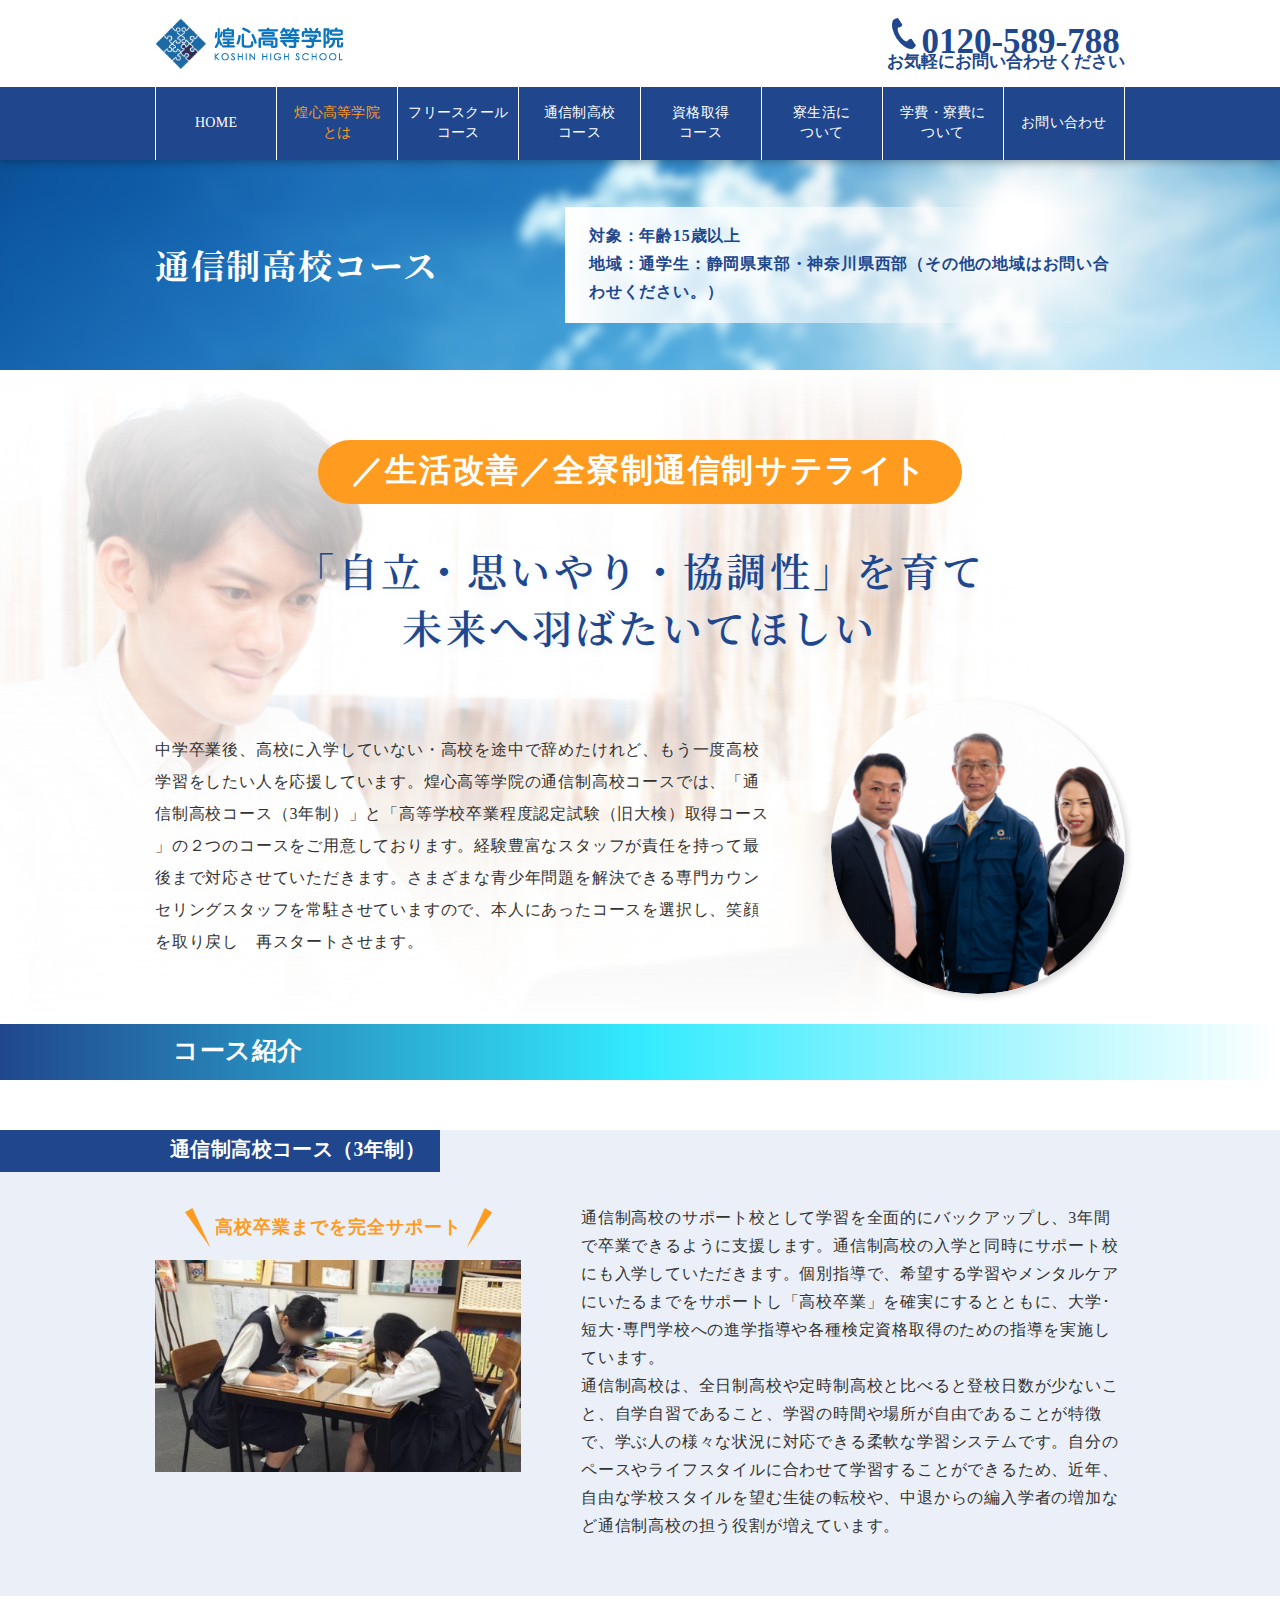
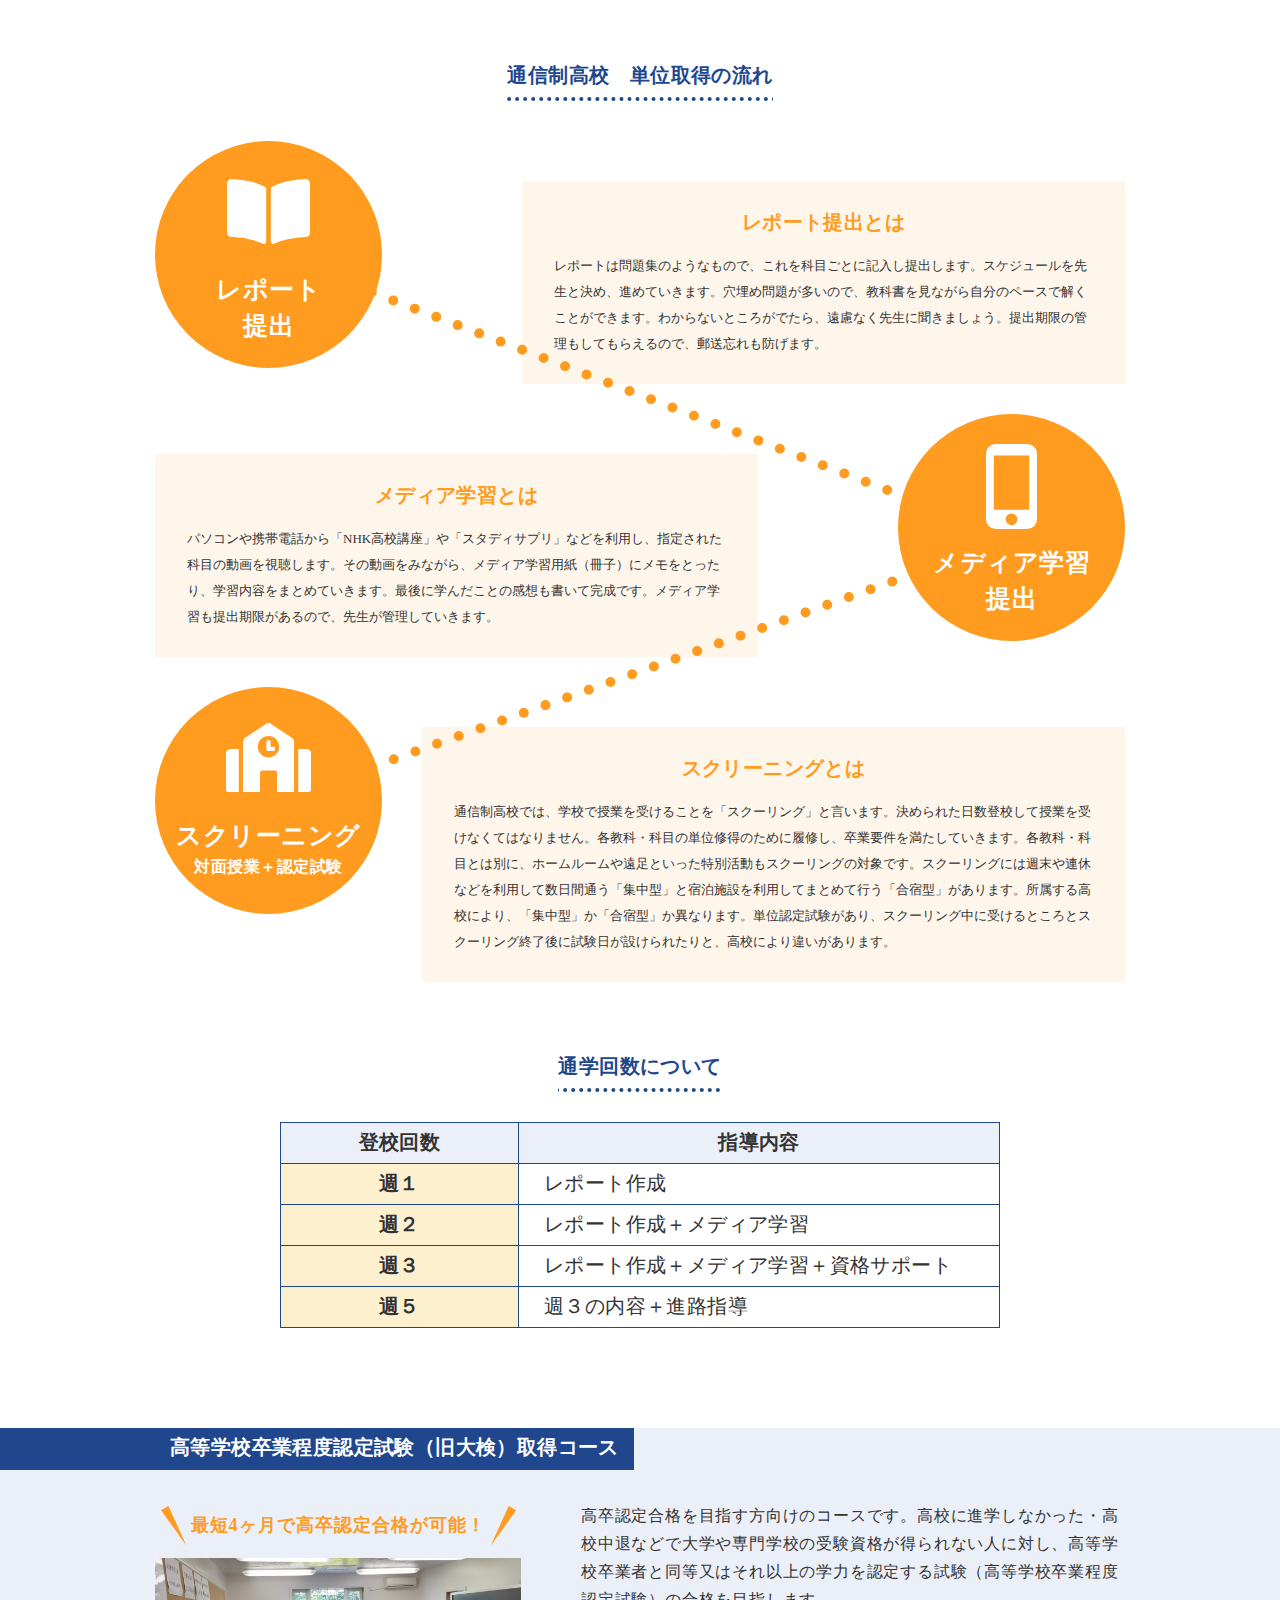
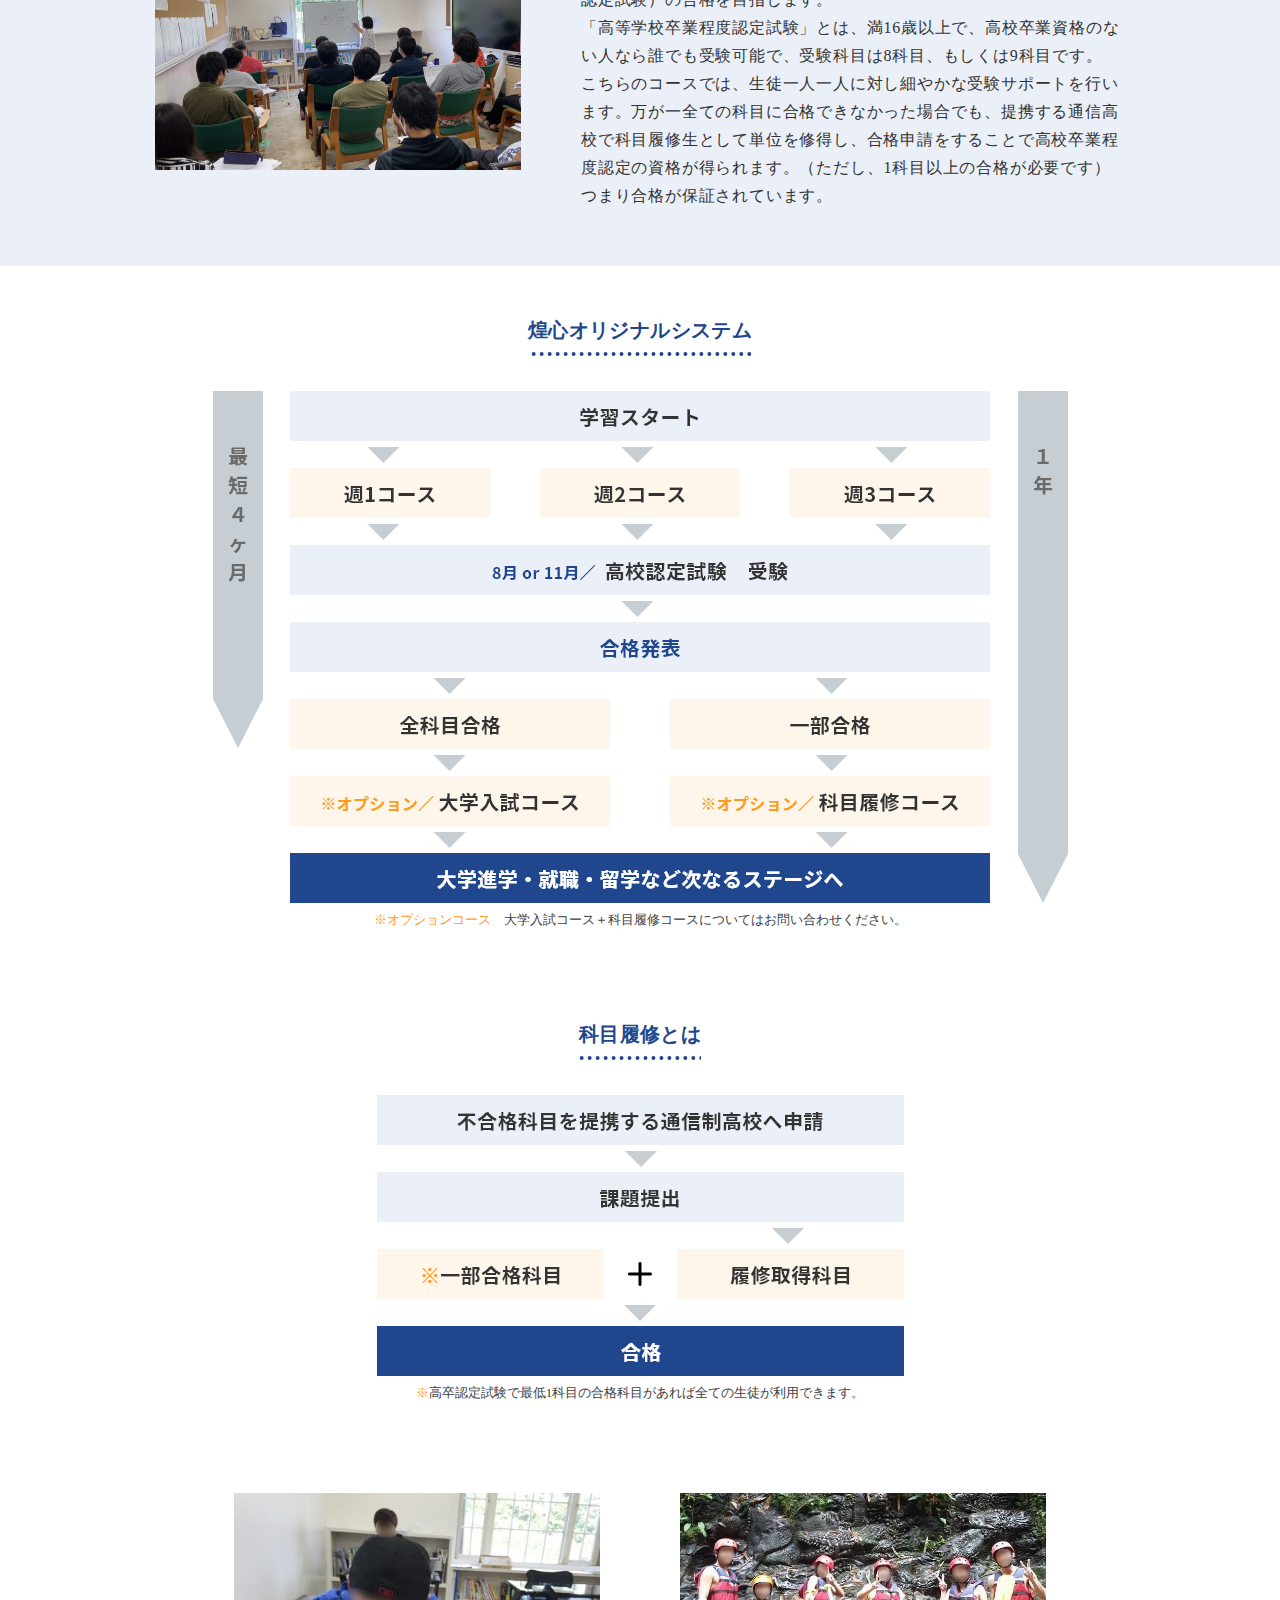
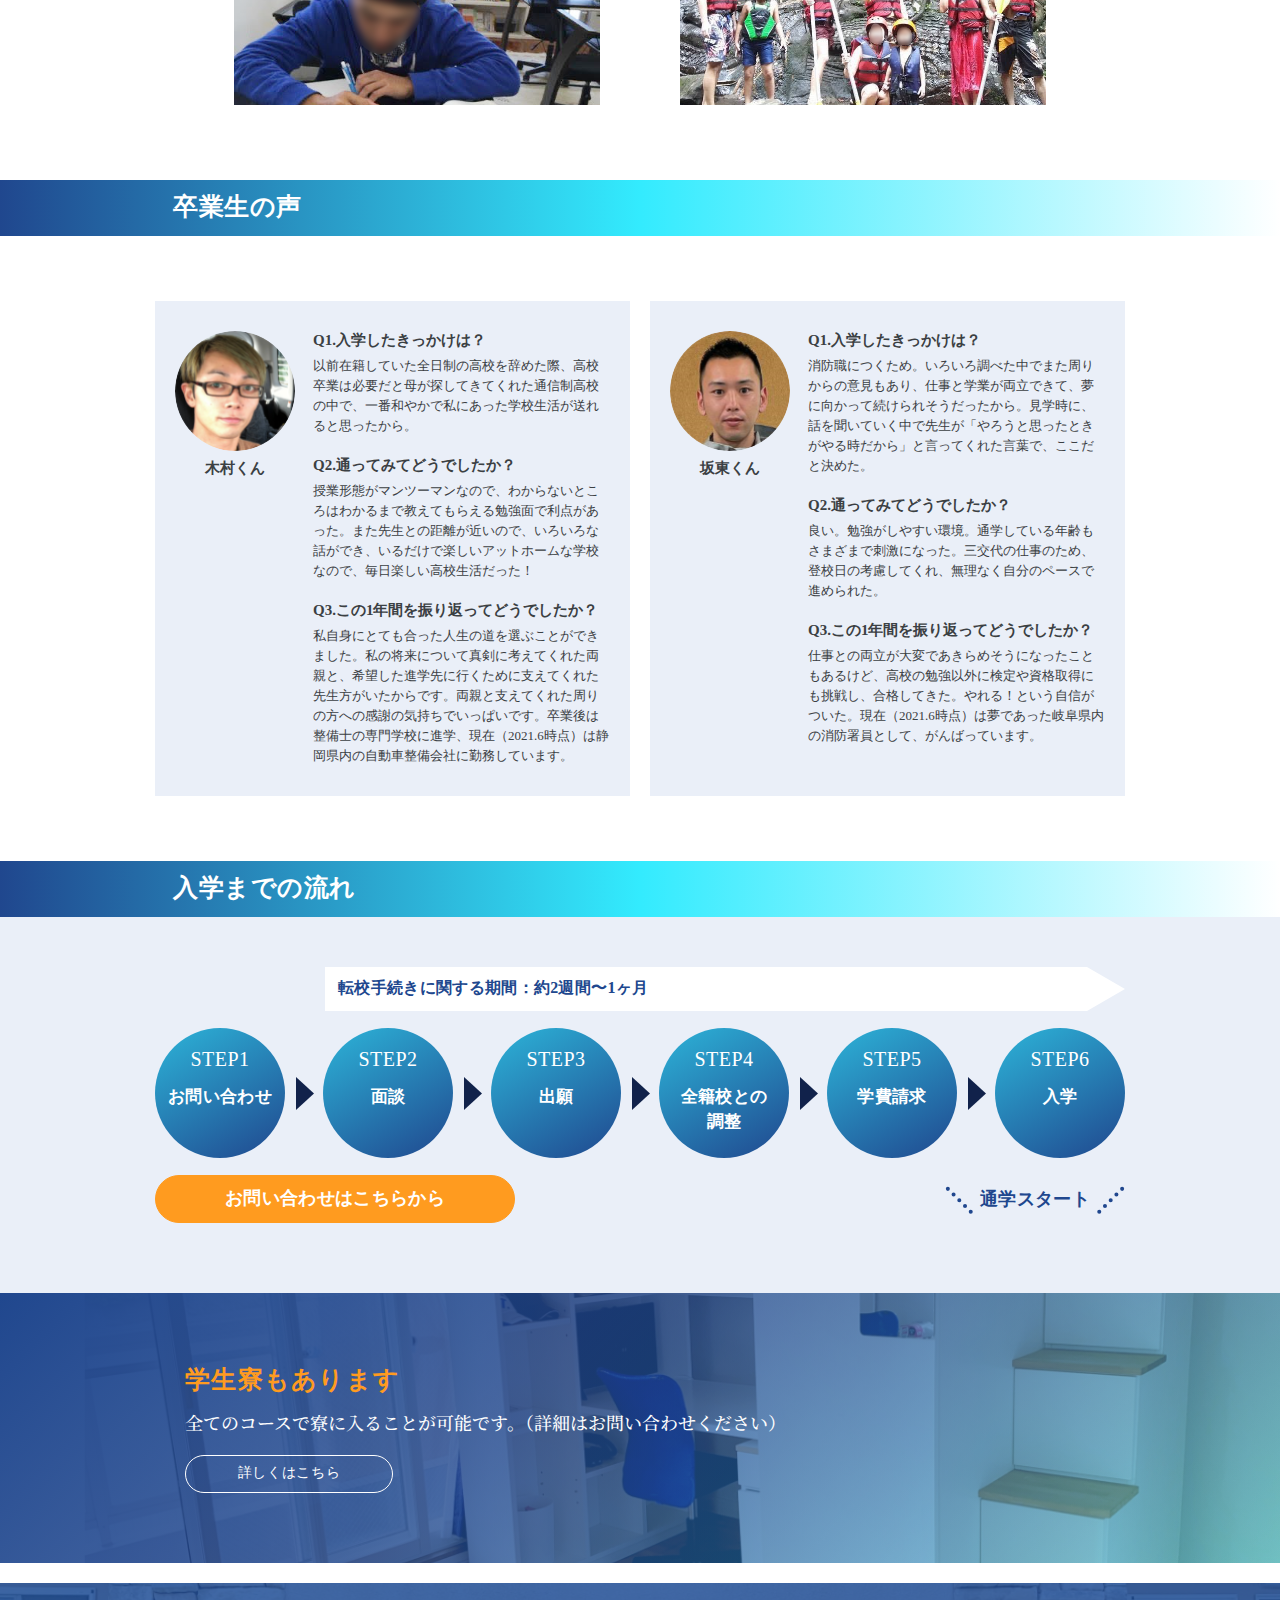
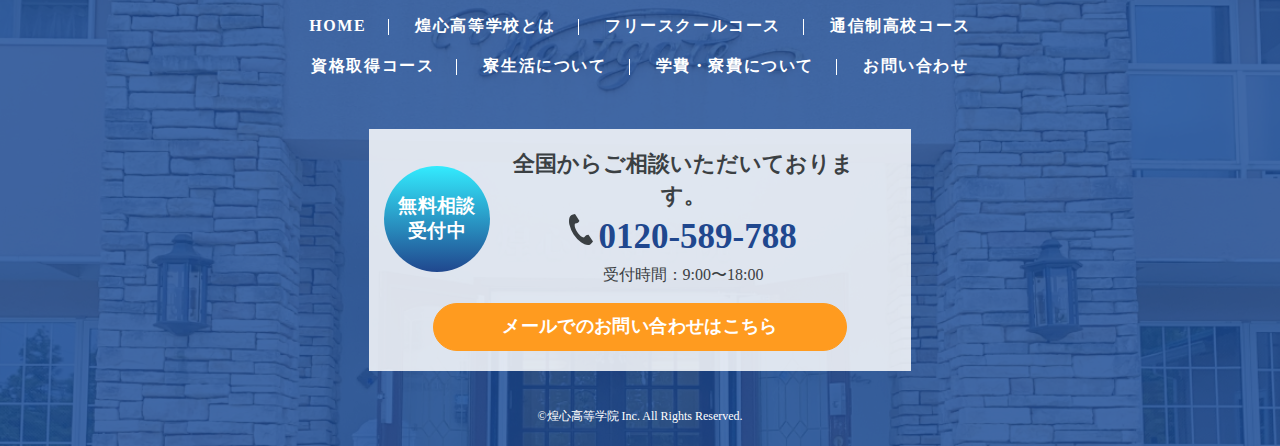
<file: correspondence_high_school_course.html>
<!doctype html>
<html xmlns="http://www.w3.org/1999/xhtml" lang="ja" xml:lang="ja">
<head>
<meta charset="utf-8">
<meta name="viewport" content="width=device-width, initial-scale=1.0">
<meta name="description" content="">
<meta name="author" content="">
<title>correspondence_high_school_course</title>
<!-- Bootstrap -->
<link rel="preconnect" href="https://fonts.googleapis.com">
<link rel="preconnect" href="https://fonts.gstatic.com" crossorigin>
<link href="https://fonts.googleapis.com/css2?family=Noto+Serif+JP:wght@200;300;400;500;600;700;900&display=swap" rel="stylesheet">
<link href="css/bootstrap.min.css" rel="stylesheet">
<link href="css/fonts.css" rel="stylesheet" type="text/css">
<link href="css/fontawesome.min.css" rel="stylesheet" type="text/css">
<link href="css/owl.carousel.css" rel="stylesheet" type="text/css">
<link href="css/owl.theme.default.css" rel="stylesheet" type="text/css">
<link href="css/stylesheet.css" rel="stylesheet" type="text/css">
<link href="css/responsive.css" rel="stylesheet" type="text/css">
<!-- HTML5 shim and Respond.js for IE8 support of HTML5 elements and media queries -->
<!-- WARNING: Respond.js doesn't work if you view the page via file:// -->
<!--[if lt IE 9]>
  <script src="https://oss.maxcdn.com/html5shiv/3.7.3/html5shiv.min.js"></script>
  <script src="https://oss.maxcdn.com/respond/1.4.2/respond.min.js"></script>
<![endif]-->
</head>

<body class="">
<div class="wrapper">
<!-- HEADER_START -->
	<header id="header" class="header-hp">
    	<div class="header-top-hp">
            <div class="container container-1230">
                <div class="row">
                    <div class="col-lg-12 col-md-12 col-sm-12 col-xs-12 header-top-in-hp">
                        <div class="logo-hp">
                            <a href="javascript:void(0)">
                                <img src="images/logo.png" alt=""/>
                            </a>
                        </div>
                        <div class="header-right-hp">
                            <div class="header-call-hp">
                            	<img src="images/call.svg" alt="" />0120-589-788<br>
                                <span>お気軽にお問い合わせください</span>
                            </div>
                        </div>
                        <div class="mobile-menu-icon-hp">
                            <div class="menu-toggle-btn">
                                <span></span>
                                <span></span>
                                <span></span>
                            </div>
                        </div>
                    </div>
                </div>
            </div>
        </div>
        <div class="header-bottom-hp">
        	<div class="container container-1230">
                <div class="row">
                    <div class="col-lg-12 col-md-12 col-sm-12 col-xs-12 header-bottom-in-hp">
			            <div class="navigation">
                            <nav class="navbar navbar-expand-lg navbar-light">
                                <div class="collapse navbar-collapse" id="navbarTogglerDemo01">
                                    <ul class="navbar-nav">
                                        <li class="nav-item">
                                            <a class="nav-link" href="#">HOME</a>
                                        </li>
                                        <li class="nav-item">
                                            <a class="nav-link active" href="#">
                                            	煌心高等学院<br>とは                                            
                                            </a>
                                        </li>
                                        <li class="nav-item">
                                            <a class="nav-link" href="#">
                                            	フリースクール<br>コース
                                            </a>
                                        </li>
                                        <li class="nav-item">
                                            <a class="nav-link" href="#">
                                            	通信制高校<br>コース
                                            </a>
                                        </li>
                                        <li class="nav-item">
                                            <a class="nav-link" href="#">
                                            	資格取得<br>コース
                                            </a>
                                        </li>
                                        <li class="nav-item">
                                            <a class="nav-link" href="#">
                                            	寮生活に<br>ついて
                                            </a>
                                        </li>
                                        <li class="nav-item">
                                            <a class="nav-link" href="#">
                                            	学費・寮費に<br>ついて
                                            </a>
                                        </li>
                                        <li class="nav-item">
                                            <a class="nav-link" href="#">
                                            	お問い合わせ
                                            </a>
                                        </li>
                                    </ul>
                                </div>
                            </nav>
                        </div>
                    </div>
                </div>
            </div>
		</div>
    </header>
    <div class="overlay-mobile-menu-hp"></div>
    <div class="clearfix"></div>
<!-- HEADER_END -->
<!-- CONTAIN_START -->
	<section id="contain">
    	<div class="inner-block-ap" style="background:url(images/inner_back.png) no-repeat center center; background-size:cover;">
            <div class="container">
                <div class="row">
                    <div class="col-lg-12 col-md-12 col-sm-12 col-xs-12 inner-block-in-ap">
                    	<div class="banner-middle-ap">
                        	<div class="banner-box-ap">
                            	<div class="banner-box-left-ap">
                                	<h1>通信制高校コース</h1>
                                </div>
                                <div class="banner-box-right-ap">
                                    <p>
                                    	対象：年齢15歳以上<br>地域：通学生：静岡県東部・神奈川県西部（その他の地域はお問い合わせください。）
                                    </p>
                                </div>
                            </div>
                        </div>
                    </div>
                </div>
            </div>     
        </div>
        <div class="satellite-block-ccp" style="background:url(images/satellite_back.png) no-repeat center center; background-size:cover;">
            <div class="container">
                <div class="row">
                    <div class="col-lg-12 col-md-12 col-sm-12 col-xs-12 satellite-block-in-ccp">
                        <div class="satellite-middle-ccp">
                        	<div class="satellite-title-ccp">
                            	<h2>／生活改善／全寮制通信制サテライト</h2>
                                <h3>「自立・思いやり・協調性」を育て<br>未来へ羽ばたいてほしい</h3>
                            </div>
                            <div class="greeting-middle-fp p-0">
                                <div class="greeting-left-fp">
                                    <p>
                                       	中学卒業後、高校に入学していない・高校を途中で辞めたけれど、もう一度高校学習をしたい人を応援しています。煌心高等学院の通信制高校コースでは、「通信制⾼校コース（3年制）」と「高等学校卒業程度認定試験（旧大検）取得コース 」の２つのコースをご用意しております。経験豊富なスタッフが責任を持って最後まで対応させていただきます。さまざまな青少年問題を解決できる専門カウンセリングスタッフを常駐させていますので、本人にあったコースを選択し、笑顔を取り戻し　再スタートさせます。
                                    </p>
                                </div>
                                <div class="greeting-right-fp">
                                    <div class="greeting-img-fp">
                                        <img src="images/satellite_img1.png" alt="">
                                    </div>
                                </div>
                            </div>
                        </div>
                        <div class="clearfix"></div>
                    </div>
                </div>
            </div>
            <div class="clearfix"></div>
        </div>
        <div class="timer-block-ap">
            <div class="blue-title-ap">
                <div class="container">
                    <div class="row">
                        <div class="col-lg-12 col-md-12 col-sm-12 col-xs-12 blue-title-in-ap">
                            <h2>コース紹介</h2>
                            <div class="clearfix"></div>
                        </div>
                    </div>
                </div>            	
            </div>
            <div class="blue-title-small-ap course-margin-ccp">
                <div class="container">
                    <div class="row">
                        <div class="col-lg-12 col-md-12 col-sm-12 col-xs-12 blue-title-small-in-ap">
                            <h2>通信制高校コース（3年制）</h2>
                            <div class="clearfix"></div>
                        </div>
                    </div>
                </div>            	
            </div>
            <div class="course-main-block-ccp">
                <div class="container">
                    <div class="row">
                        <div class="col-lg-12 col-md-12 col-sm-12 col-xs-12 timer-block-in-ap">
                            <div class="course-middle-ccp">
                            	<div class="course-left-ccp">
                                	<div class="course-left-title-ccp">
                                    	<h3>高校卒業までを完全サポート</h3>
                                    </div>
                                    <div class="course-left-img-ccp">
                                    	<img src="images/course_img.png" alt="" />
                                    </div>
                                </div>
                                <div class="course-right-ccp">
                                	通信制高校のサポート校として学習を全面的にバックアップし、3年間で卒業できるように支援します。通信制高校の入学と同時にサポート校にも入学していただきます。個別指導で、希望する学習やメンタルケアにいたるまでをサポートし「高校卒業」を確実にするとともに、大学･短大･専門学校への進学指導や各種検定資格取得のための指導を実施しています。<br>
                                    通信制高校は、全日制高校や定時制高校と比べると登校日数が少ないこと、自学自習であること、学習の時間や場所が自由であることが特徴で、学ぶ人の様々な状況に対応できる柔軟な学習システムです。自分のペースやライフスタイルに合わせて学習することができるため、近年、自由な学校スタイルを望む生徒の転校や、中退からの編入学者の増加など通信制高校の担う役割が増えています。
                                </div>
                            </div>
                            <div class="clearfix"></div>
                        </div>
                    </div>
                </div>
            </div>
            <div class="clearfix"></div>
        </div>
        <div class="acquisition-block-ccp">
            <div class="container">
                <div class="row">
                    <div class="col-lg-12 col-md-12 col-sm-12 col-xs-12 acquisition-block-in-ccp">
                    	<div class="border-title-ccp">
                        	<h3>通信制高校　単位取得の流れ</h3>
                        </div>
                        <div class="acquisition-middle-ccp">
                            <div class="acquisition-list-ccp">
                            	<div class="acquisition-left-ccp line-1-ccp">
                                	<div class="acquisition-icon-ccp">
                                    	<img src="images/acquisition_icon1.svg" alt="" />
                                    </div>
                                    <div class="acquisition-icon-text-ccp">
                                    	レポート<br>提出
                                    </div>
                                </div>
                                <div class="acquisition-right-ccp">
                                	<div class="acquisition-right-in-ccp">
                                        <h3>レポート提出とは</h3>
                                        <p>レポートは問題集のようなもので、これを科目ごとに記入し提出します。スケジュールを先生と決め、進めていきます。穴埋め問題が多いので、教科書を見ながら自分のペースで解くことができます。わからないところがでたら、遠慮なく先生に聞きましょう。提出期限の管理もしてもらえるので、郵送忘れも防げます。</p>
                                    </div>
                                </div>
                            </div>
                            <div class="acquisition-list-ccp acquisition-list-reverse-ccp">
                            	<div class="acquisition-left-ccp line-2-ccp">
                                	<div class="acquisition-icon-ccp">
                                    	<img src="images/acquisition_icon2.svg" alt="" />
                                    </div>
                                    <div class="acquisition-icon-text-ccp">
                                    	メディア学習<br>提出
                                    </div>
                                </div>
                                <div class="acquisition-right-ccp">
                                	<div class="acquisition-right-in-ccp">
                                        <h3>メディア学習とは</h3>
                                        <p>パソコンや携帯電話から「NHK高校講座」や「スタディサプリ」などを利用し、指定された科目の動画を視聴します。その動画をみながら、メディア学習用紙（冊子）にメモをとったり、学習内容をまとめていきます。最後に学んだことの感想も書いて完成です。メディア学習も提出期限があるので、先生が管理していきます。</p>
                                    </div>
                                </div>
                            </div>
                            <div class="acquisition-list-ccp">
                            	<div class="acquisition-left-ccp">
                                	<div class="acquisition-icon-ccp">
                                    	<img src="images/acquisition_icon3.svg" alt="" />
                                    </div>
                                    <div class="acquisition-icon-text-ccp">
                                    	スクリーニング
                                        <div><span>対面授業＋認定試験</span></div>
                                    </div>
                                </div>
                                <div class="acquisition-right-ccp acquisition-right-2-ccp">
                                	<div class="acquisition-right-in-ccp">
                                        <h3>スクリーニングとは</h3>
                                        <p>通信制高校では、学校で授業を受けることを「スクーリング」と言います。決められた日数登校して授業を受けなくてはなりません。各教科・科目の単位修得のために履修し、卒業要件を満たしていきます。各教科・科目とは別に、ホームルームや遠足といった特別活動もスクーリングの対象です。スクーリングには週末や連休などを利用して数日間通う「集中型」と宿泊施設を利用してまとめて行う「合宿型」があります。所属する高校により、「集中型」か「合宿型」か異なります。単位認定試験があり、スクーリング中に受けるところとスクーリング終了後に試験日が設けられたりと、高校により違いがあります。</p>
                                    </div>
                                </div>
                            </div>
                        </div>
                        <div class="school-ccp">
                        	<div class="border-title-ccp">
                                <h3>通学回数について</h3>
                            </div>
                            <div class="school-table-ccp">
                            	<div class="school-list-ccp school-list-title-ccp">
                                	<div class="school-list-left-ccp">登校回数</div>
                                    <div class="school-list-right-ccp">指導内容</div>
                                </div>
                                <div class="school-list-ccp">
                                	<div class="school-list-left-ccp yellow-title-atp">週１</div>
                                    <div class="school-list-right-ccp normal-ccp">レポート作成</div>
                                </div>
                                <div class="school-list-ccp">
                                	<div class="school-list-left-ccp yellow-title-atp">週２</div>
                                    <div class="school-list-right-ccp normal-ccp">レポート作成＋メディア学習</div>
                                </div>
                                <div class="school-list-ccp">
                                	<div class="school-list-left-ccp yellow-title-atp">週３</div>
                                    <div class="school-list-right-ccp normal-ccp">レポート作成＋メディア学習＋資格サポート</div>
                                </div>
                                <div class="school-list-ccp">
                                	<div class="school-list-left-ccp yellow-title-atp">週５</div>
                                    <div class="school-list-right-ccp normal-ccp">週３の内容＋進路指導</div>
                                </div>
                            </div>
                        </div>
                        <div class="clearfix"></div>
                    </div>
                </div>
            </div>
        </div>
        <div class="timer-block-ap">
            <div class="blue-title-small-ap">
                <div class="container">
                    <div class="row">
                        <div class="col-lg-12 col-md-12 col-sm-12 col-xs-12 blue-title-small-in-ap">
                            <h2>高等学校卒業程度認定試験（旧大検）取得コース</h2>
                            <div class="clearfix"></div>
                        </div>
                    </div>
                </div>            	
            </div>
            <div class="course-main-block-ccp">
                <div class="container">
                    <div class="row">
                        <div class="col-lg-12 col-md-12 col-sm-12 col-xs-12 timer-block-in-ap">
                            <div class="course-middle-ccp">
                            	<div class="course-left-ccp">
                                	<div class="course-left-title-ccp">
                                    	<h3>最短4ヶ月で高卒認定合格が可能！</h3>
                                    </div>
                                    <div class="course-left-img-ccp">
                                    	<img src="images/course_img_1.png" alt="" />
                                    </div>
                                </div>
                                <div class="course-right-ccp">
                                	高卒認定合格を目指す方向けのコースです。高校に進学しなかった・高校中退などで大学や専門学校の受験資格が得られない人に対し、高等学校卒業者と同等又はそれ以上の学力を認定する試験（高等学校卒業程度認定試験）の合格を目指します。<br>
                                    「高等学校卒業程度認定試験」とは、満16歳以上で、高校卒業資格のない人なら誰でも受験可能で、受験科目は8科目、もしくは9科目です。<br>
                                    こちらのコースでは、生徒一人一人に対し細やかな受験サポートを行います。万が一全ての科目に合格できなかった場合でも、提携する通信高校で科目履修生として単位を修得し、合格申請をすることで高校卒業程度認定の資格が得られます。（ただし、1科目以上の合格が必要です）つまり合格が保証されています。
                                </div>
                            </div>
                            <div class="clearfix"></div>
                        </div>
                    </div>
                </div>
            </div>
            <div class="clearfix"></div>
        </div>
        <div class="original-block-ccp">
            <div class="container">
                <div class="row">
                    <div class="col-lg-12 col-md-12 col-sm-12 col-xs-12 acquisition-block-in-ccp">
                    	<div class="original-box-ccp">
                            <div class="border-title-ccp">
                                <h3>煌心オリジナルシステム</h3>
                            </div>
                            <div class="original-img-ccp">
                            	<img src="images/original_img1.png" alt="" />
                            </div>
                            <div class="original-text-ccp"><span>※オプションコース</span>　大学入試コース＋科目履修コースについてはお問い合わせください。</div>
                        </div>
                        <div class="original-box-ccp">
                            <div class="border-title-ccp">
                                <h3>科目履修とは</h3>
                            </div>
                            <div class="original-img-ccp">
                            	<img src="images/original_img2.png" alt="" />
                            </div>
                            <div class="original-text-ccp"><span>※</span>高卒認定試験で最低1科目の合格科目があれば全ての生徒が利用できます。</div>
                        </div>
                        <div class="original-images-ccp">
                        	<div class="original-img-in-ccp"><img src="images/original_img3.png" alt="" /></div>
                            <div class="original-img-in-ccp"><img src="images/original_img4.png" alt="" /></div>
                        </div>
                        <div class="clearfix"></div>
                    </div>
                </div>
            </div>
        </div>
        <div class="timer-block-ap">
            <div class="blue-title-ap">
                <div class="container">
                    <div class="row">
                        <div class="col-lg-12 col-md-12 col-sm-12 col-xs-12 blue-title-in-ap">
                            <h2>卒業生の声</h2>
                            <div class="clearfix"></div>
                        </div>
                    </div>
                </div>            	
            </div>
            <div class="voice-block-ccp">
                <div class="container">
                    <div class="row">
                        <div class="col-lg-12 col-md-12 col-sm-12 col-xs-12 voice-block-in-ccp">
                            <div class="voice-middle-ccp">
                            	<div class="voice-box-ccp">
                                	<div class="voice-box-left-ccp">
                                    	<div class="voice-box-img-ccp"><img src="images/voice_img1.png" alt="" /></div>
                                        <div class="voice-box-name-ccp">木村くん</div>
                                    </div>
                                    <div class="voice-box-right-ccp">
                                    	<h3><strong>Q1.</strong>入学したきっかけは？</h3>
                                        <p>以前在籍していた全日制の高校を辞めた際、高校卒業は必要だと母が探してきてくれた通信制高校の中で、一番和やかで私にあった学校生活が送れると思ったから。</p>
                                        <h3><strong>Q2.</strong>通ってみてどうでしたか？</h3>
                                        <p>授業形態がマンツーマンなので、わからないところはわかるまで教えてもらえる勉強面で利点があった。また先生との距離が近いので、いろいろな話ができ、いるだけで楽しいアットホームな学校なので、毎日楽しい高校生活だった！</p>
                                        <h3><strong>Q3.</strong>この1年間を振り返ってどうでしたか？</h3>
                                        <p>私自身にとても合った人生の道を選ぶことができました。私の将来について真剣に考えてくれた両親と、希望した進学先に行くために支えてくれた先生方がいたからです。両親と支えてくれた周りの方への感謝の気持ちでいっぱいです。卒業後は整備士の専門学校に進学、現在（2021.6時点）は静岡県内の自動車整備会社に勤務しています。</p>
                                    </div>
                                </div>
                                <div class="voice-box-ccp">
                                	<div class="voice-box-left-ccp">
                                    	<div class="voice-box-img-ccp"><img src="images/voice_img2.png" alt="" /></div>
                                        <div class="voice-box-name-ccp">坂東くん</div>
                                    </div>
                                    <div class="voice-box-right-ccp">
                                    	<h3><strong>Q1.</strong>入学したきっかけは？</h3>
                                        <p>消防職につくため。いろいろ調べた中でまた周りからの意見もあり、仕事と学業が両立できて、夢に向かって続けられそうだったから。見学時に、話を聞いていく中で先生が「やろうと思ったときがやる時だから」と言ってくれた言葉で、ここだと決めた。</p>
                                        <h3><strong>Q2.</strong>通ってみてどうでしたか？</h3>
                                        <p>良い。勉強がしやすい環境。通学している年齢もさまざまで刺激になった。三交代の仕事のため、登校日の考慮してくれ、無理なく自分のペースで進められた。</p>
                                        <h3><strong>Q3.</strong>この1年間を振り返ってどうでしたか？</h3>
                                        <p>仕事との両立が大変であきらめそうになったこともあるけど、高校の勉強以外に検定や資格取得にも挑戦し、合格してきた。やれる！という自信がついた。現在（2021.6時点）は夢であった岐阜県内の消防署員として、がんばっています。</p>
                                    </div>
                                </div>
                            </div>
                            <div class="clearfix"></div>
                        </div>
                    </div>
                </div>
            </div>
            <div class="clearfix"></div>
        </div>
        
        <div class="timer-block-ap">
            <div class="blue-title-ap">
                <div class="container">
                    <div class="row">
                        <div class="col-lg-12 col-md-12 col-sm-12 col-xs-12 blue-title-in-ap">
                            <h2>入学までの流れ</h2>
                            <div class="clearfix"></div>
                        </div>
                    </div>
                </div>            	
            </div>
            <div class="admission-block-ccp">
                <div class="container">
                    <div class="row">
                        <div class="col-lg-12 col-md-12 col-sm-12 col-xs-12 admission-block-in-ccp">
                        	<div class="period-back-ccp">転校手続きに関する期間：約2週間〜1ヶ月</div>
                            <div class="period-flow-ccp">
                               	<div class="flow-number-hp period-number-ccp">
                                	<div class="period-step-ccp">STEP1</div>
                                    <div class="period-name-ccp">お問い合わせ</div>
                                </div>
                                <div class="flow-number-hp period-number-ccp">
                                	<div class="period-step-ccp">STEP2</div>
                                    <div class="period-name-ccp">面談</div>
                                </div>
                                <div class="flow-number-hp period-number-ccp">
                                	<div class="period-step-ccp">STEP3</div>
                                    <div class="period-name-ccp">出願</div>
                                </div>
                                <div class="flow-number-hp period-number-ccp">
                                	<div class="period-step-ccp">STEP4</div>
                                    <div class="period-name-ccp">全籍校との<br>調整</div>
                                </div>
                                <div class="flow-number-hp period-number-ccp">
                                	<div class="period-step-ccp">STEP5</div>
                                    <div class="period-name-ccp">学費請求</div>
                                </div>
                                <div class="flow-number-hp period-number-ccp">
                                	<div class="period-step-ccp">STEP6</div>
                                    <div class="period-name-ccp">入学</div>
                                </div>
                            </div>
                            <div class="contact-ccp">
                            	<div class="contact-left-ccp"><a href="#" class="common-btn-hp orange-btn-hp">お問い合わせはこちらから</a></div>
                                <div class="overview-text-fp">
                                    <h2>通学スタート</h2>
                                </div>
                            </div>
                            <div class="clearfix"></div>
                        </div>
                    </div>
                </div>            	
            </div>
            
            <div class="clearfix"></div>
        </div>
        <div class="glorious-block-left-hp glorious-block-margin-hp" style="background:url(images/dormitory_banner.png) no-repeat center center; background-size:cover;">
        	<div class="glorious-overlay-hp">
                <div class="container">
                    <div class="row">
                        <div class="col-lg-12 col-md-12 col-sm-12 col-xs-12 glorious-block-in-hp">
                            <div class="glorious-middle-hp">
                                <div class="common-title-hp">
                                    <h2>学生寮もあります</h2>
                                    <p>全てのコースで寮に入ることが可能です。（詳細はお問い合わせください）</p>
                                </div>
                                <div class="glorious-btn-hp">
                                    <a href="#" class="common-btn-hp">詳しくはこちら</a>
                                </div>
                            </div>
                            <div class="clearfix"></div>
                        </div>
                    </div>
                </div>
            	<div class="clearfix"></div>
            </div>
            <div class="clearfix"></div>
        </div>
        <div class="clearfix"></div>
    </section>
<!-- CONTAIN_END -->
<!-- FOOTER_START -->
	<footer id="footer">
    	<div class="back-to-top-hp" id="gototop">
        	<a href="javascript:void(0)"><img src="images/backtotop.svg" alt="" /></a>
        </div>
    	<div class="footer-top-hp" style="background:url(images/footer_back.png) no-repeat top center; background-size:cover;">
            <div class="container">
                <div class="row">
                    <div class="col-lg-12 col-md-12 col-sm-12 col-xs-12 footer-inner-hp">
                        <div class="footer-links-hp">
                            <ul>
                                <li><a href="#">HOME</a></li>
                                <li><a href="#">煌心高等学校とは</a></li>
                                <li><a href="#">フリースクールコース</a></li>
                                <li><a href="#">通信制高校コース</a></li>
                            </ul>
                            <ul>
                                <li><a href="#">資格取得コース</a></li>
                                <li><a href="#">寮生活について</a></li>
                                <li><a href="#">学費・寮費について</a></li>
                                <li><a href="#">お問い合わせ</a></li>
                            </ul>
                        </div>
                        <div class="flow-part-hp">
                        	<div class="flow-part-top-hp">
                            	<div class="flow-part-left-hp">
                                	無料相談<br>受付中
                                </div>
                                <div class="flow-part-right-hp">
                                	<h3>全国からご相談いただいております。</h3>
                                    <div class="flow-call-hp"><img src="images/call_footer.svg" alt="" />0120-589-788</div>
                                    <div class="flow-time-hp">受付時間：9:00〜18:00</div>
                                </div>
                            </div>
                            <div class="flow-btn-main-hp">
                            	<a href="#" class="common-btn-hp orange-btn-hp">メールでのお問い合わせはこちら</a>
                            </div>
                        </div>
                        <div class="copyright-hp">©煌心高等学院 Inc. All Rights Reserved.</div>
                        <div class="clearfix"></div>
                    </div>
                </div>
            </div>
        </div>
        <div class="clearfix"></div>
    </footer>
<!-- FOOTER_END -->
</div>
<!-- jQuery (necessary for Bootstrap's JavaScript plugins) -->
<script src="https://cdnjs.cloudflare.com/ajax/libs/jquery/3.2.1/jquery.min.js"></script>
<!-- Include all compiled plugins (below), or include individual files as needed -->
<script src="js/bootstrap.min.js"></script>
<script src="js/owl.carousel.min.js"></script>
<script src="js/custom.js"></script>
<script type="text/javascript">
  $('#play').on('click', function(e) {
	e.preventDefault();
	$("#player")[0].src += "?autoplay=1";
	$('#player').show();
	$('#video-cover').hide();
	$('#play').hide();
  })
  $('#play_2').on('click', function(e) {
	e.preventDefault();
	$("#player_2")[0].src += "?autoplay=1";
	$('#player_2').show();
	$('#video-cover_2').hide();
	$('#play_2').hide();
  })
</script> 
<script src="https://oss.maxcdn.com/html5shiv/3.7.2/html5shiv.min.js"></script>
</body>
</html>
</file>
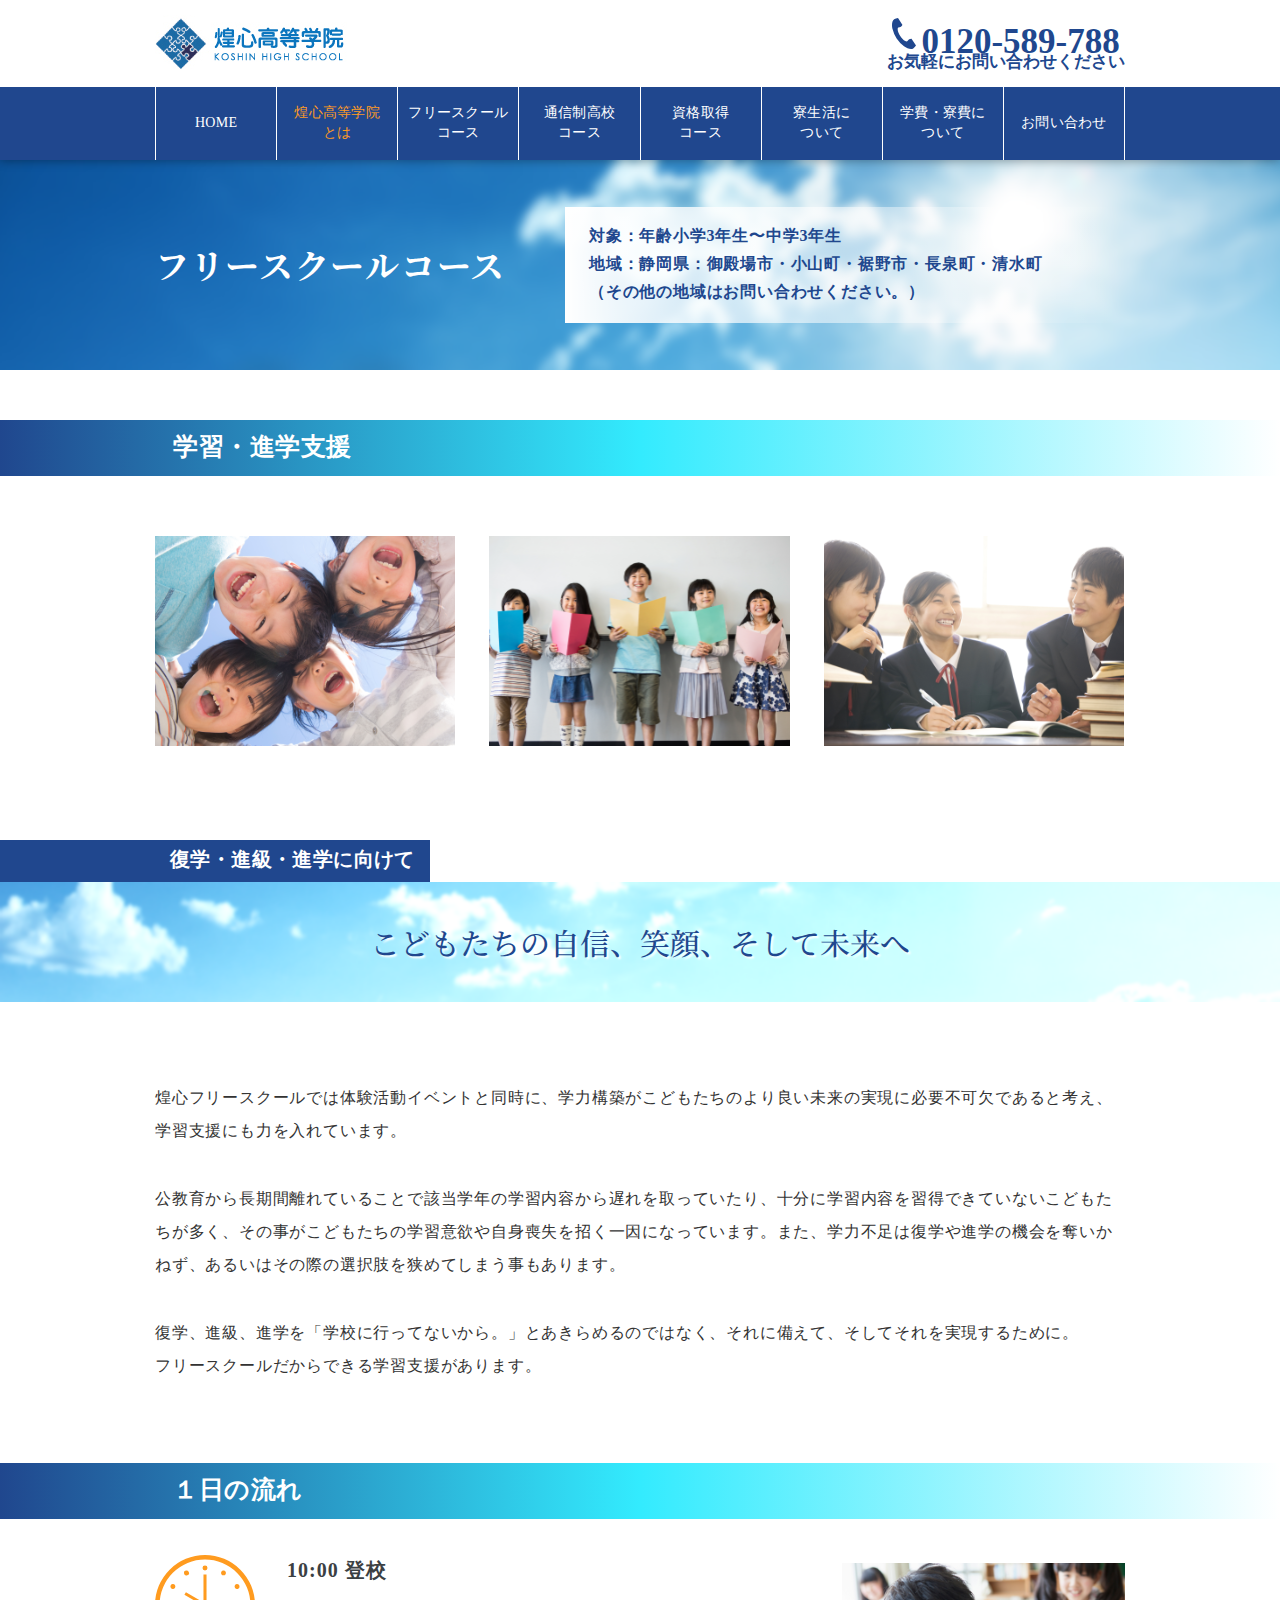
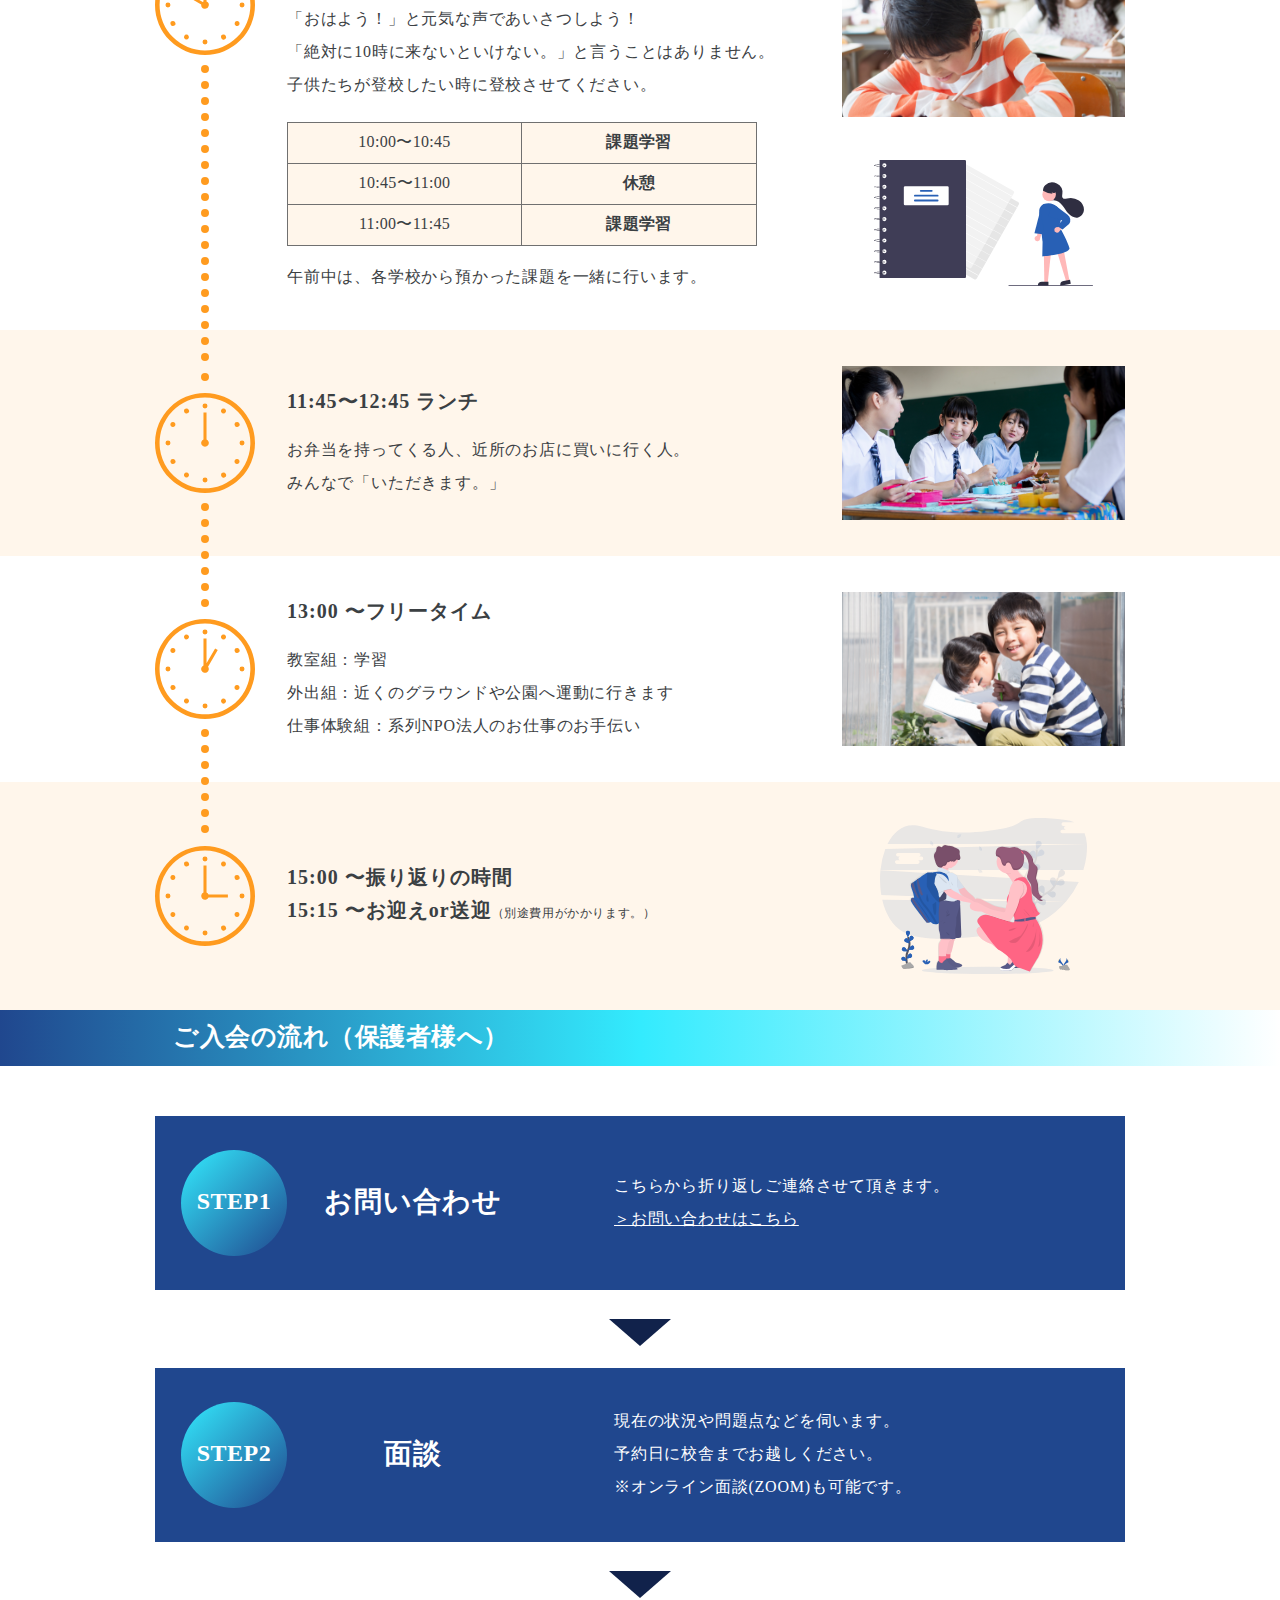
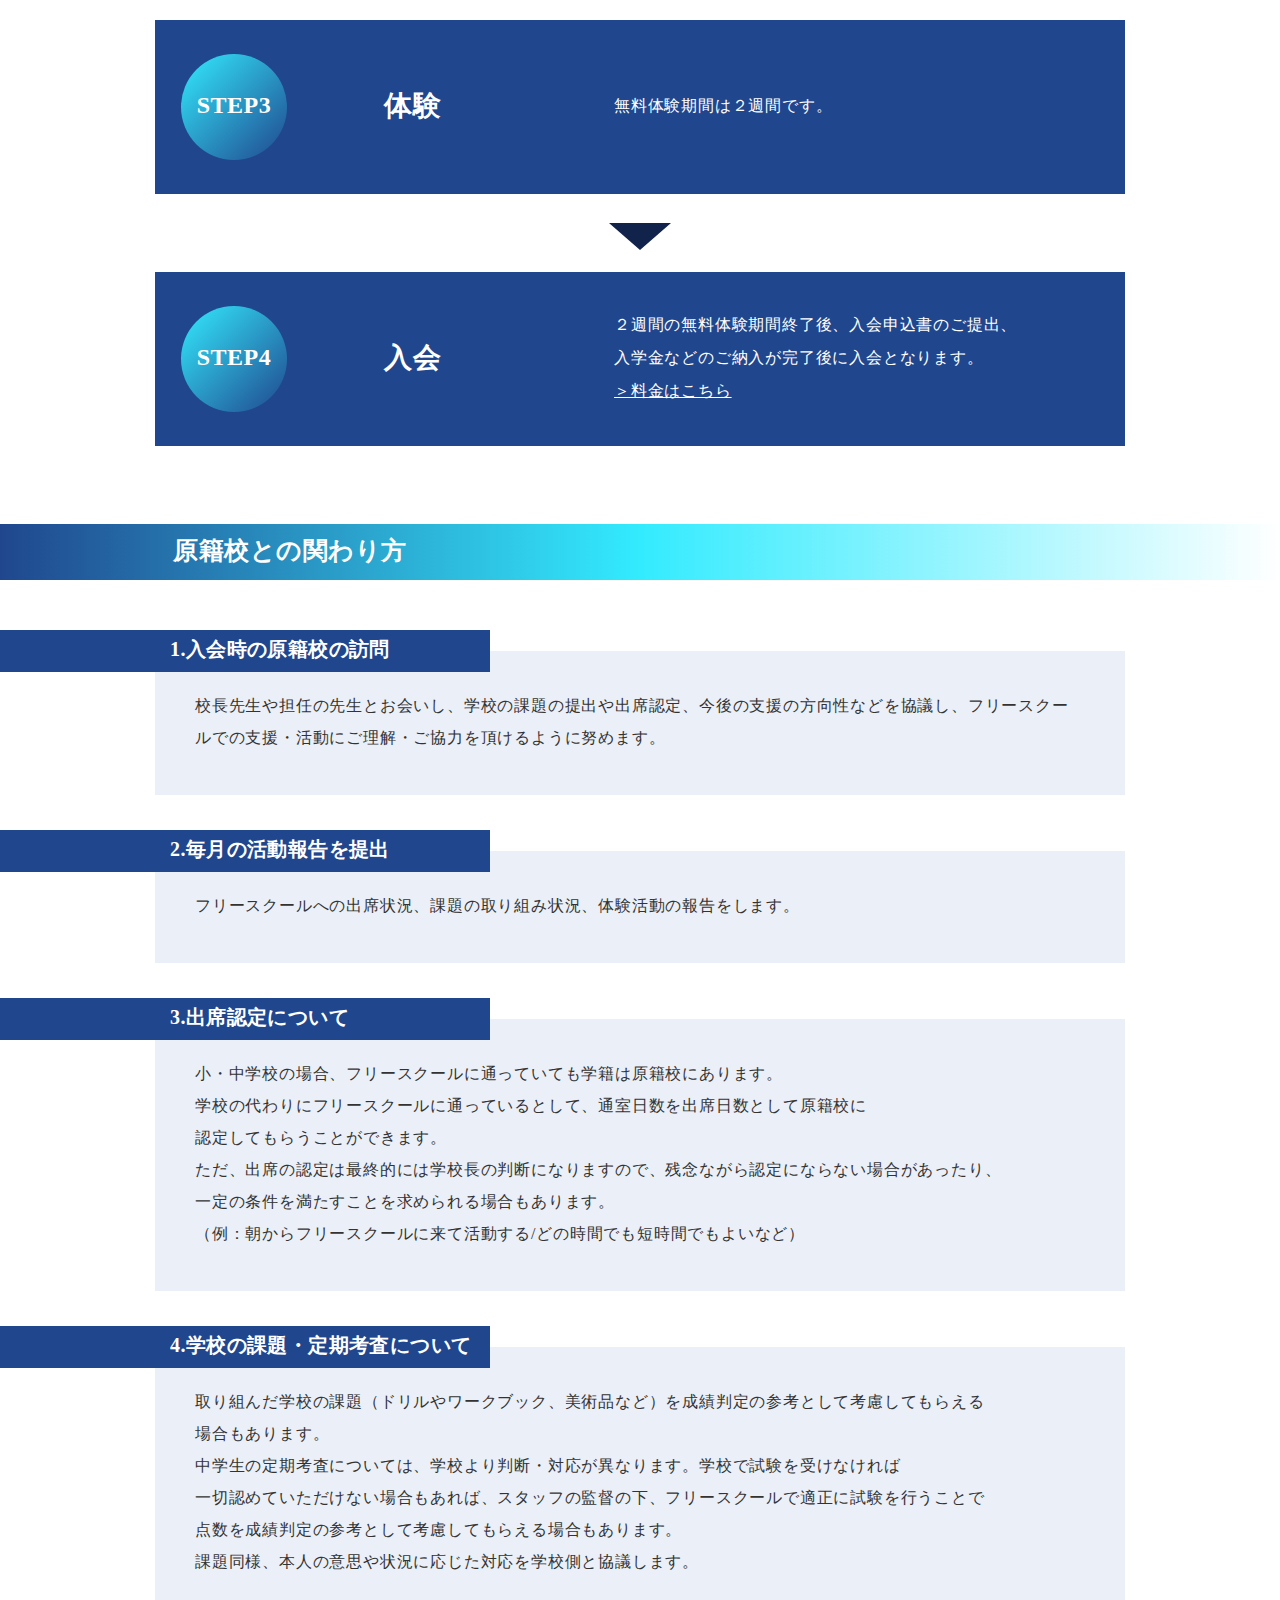
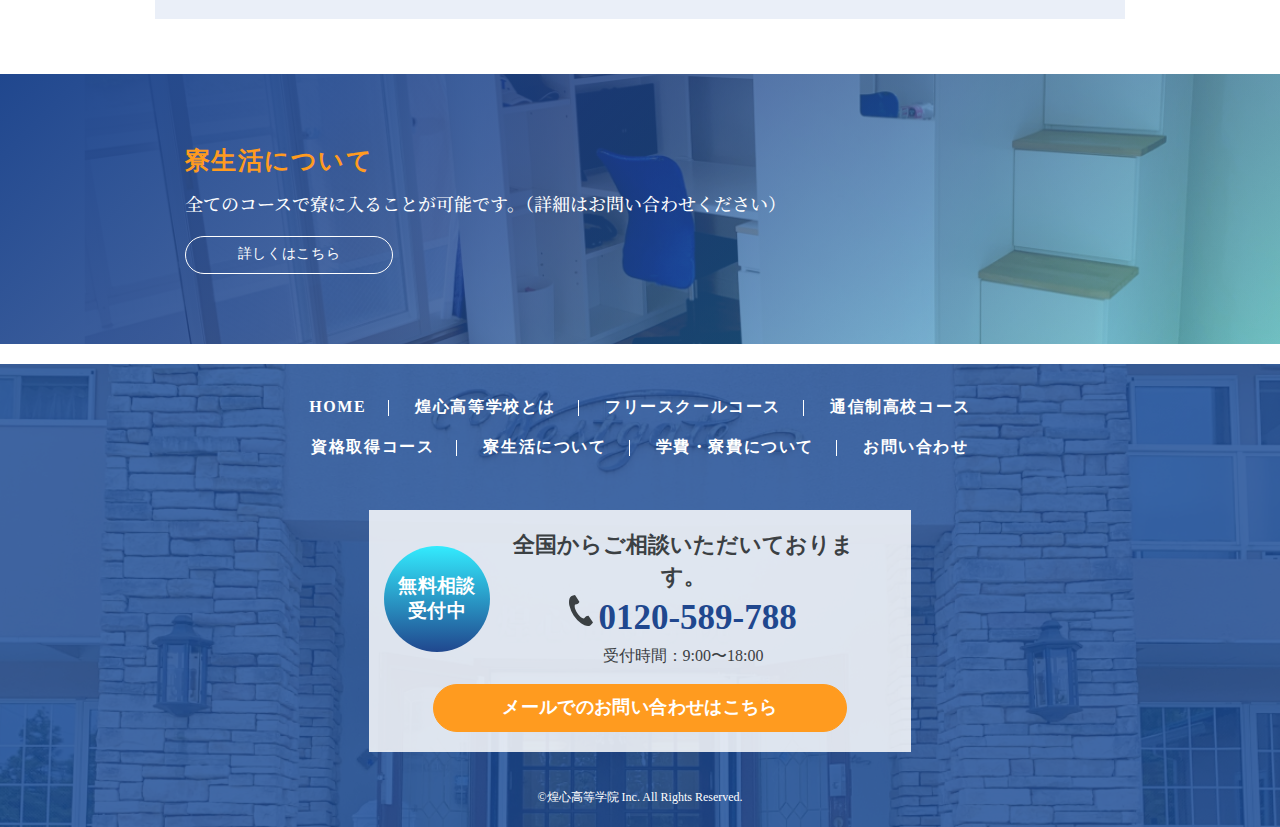
<file: free_school_course.html>
<!doctype html>
<html xmlns="http://www.w3.org/1999/xhtml" lang="ja" xml:lang="ja">
<head>
<meta charset="utf-8">
<meta name="viewport" content="width=device-width, initial-scale=1.0">
<meta name="description" content="">
<meta name="author" content="">
<title>free_school_course</title>
<!-- Bootstrap -->
<link rel="preconnect" href="https://fonts.googleapis.com">
<link rel="preconnect" href="https://fonts.gstatic.com" crossorigin>
<link href="https://fonts.googleapis.com/css2?family=Noto+Serif+JP:wght@200;300;400;500;600;700;900&display=swap" rel="stylesheet">
<link href="css/bootstrap.min.css" rel="stylesheet">
<link href="css/fonts.css" rel="stylesheet" type="text/css">
<link href="css/fontawesome.min.css" rel="stylesheet" type="text/css">
<link href="css/owl.carousel.css" rel="stylesheet" type="text/css">
<link href="css/owl.theme.default.css" rel="stylesheet" type="text/css">
<link href="css/stylesheet.css" rel="stylesheet" type="text/css">
<link href="css/responsive.css" rel="stylesheet" type="text/css">
<!-- HTML5 shim and Respond.js for IE8 support of HTML5 elements and media queries -->
<!-- WARNING: Respond.js doesn't work if you view the page via file:// -->
<!--[if lt IE 9]>
  <script src="https://oss.maxcdn.com/html5shiv/3.7.3/html5shiv.min.js"></script>
  <script src="https://oss.maxcdn.com/respond/1.4.2/respond.min.js"></script>
<![endif]-->
</head>

<body class="">
<div class="wrapper">
<!-- HEADER_START -->
	<header id="header" class="header-hp">
    	<div class="header-top-hp">
            <div class="container container-1230">
                <div class="row">
                    <div class="col-lg-12 col-md-12 col-sm-12 col-xs-12 header-top-in-hp">
                        <div class="logo-hp">
                            <a href="javascript:void(0)">
                                <img src="images/logo.png" alt=""/>
                            </a>
                        </div>
                        <div class="header-right-hp">
                            <div class="header-call-hp">
                            	<img src="images/call.svg" alt="" />0120-589-788<br>
                                <span>お気軽にお問い合わせください</span>
                            </div>
                        </div>
                        <div class="mobile-menu-icon-hp">
                            <div class="menu-toggle-btn">
                                <span></span>
                                <span></span>
                                <span></span>
                            </div>
                        </div>
                    </div>
                </div>
            </div>
        </div>
        <div class="header-bottom-hp">
        	<div class="container container-1230">
                <div class="row">
                    <div class="col-lg-12 col-md-12 col-sm-12 col-xs-12 header-bottom-in-hp">
			            <div class="navigation">
                            <nav class="navbar navbar-expand-lg navbar-light">
                                <div class="collapse navbar-collapse" id="navbarTogglerDemo01">
                                    <ul class="navbar-nav">
                                        <li class="nav-item">
                                            <a class="nav-link" href="#">HOME</a>
                                        </li>
                                        <li class="nav-item">
                                            <a class="nav-link active" href="#">
                                            	煌心高等学院<br>とは                                            
                                            </a>
                                        </li>
                                        <li class="nav-item">
                                            <a class="nav-link" href="#">
                                            	フリースクール<br>コース
                                            </a>
                                        </li>
                                        <li class="nav-item">
                                            <a class="nav-link" href="#">
                                            	通信制高校<br>コース
                                            </a>
                                        </li>
                                        <li class="nav-item">
                                            <a class="nav-link" href="#">
                                            	資格取得<br>コース
                                            </a>
                                        </li>
                                        <li class="nav-item">
                                            <a class="nav-link" href="#">
                                            	寮生活に<br>ついて
                                            </a>
                                        </li>
                                        <li class="nav-item">
                                            <a class="nav-link" href="#">
                                            	学費・寮費に<br>ついて
                                            </a>
                                        </li>
                                        <li class="nav-item">
                                            <a class="nav-link" href="#">
                                            	お問い合わせ
                                            </a>
                                        </li>
                                    </ul>
                                </div>
                            </nav>
                        </div>
                    </div>
                </div>
            </div>
		</div>
    </header>
    <div class="overlay-mobile-menu-hp"></div>
    <div class="clearfix"></div>
<!-- HEADER_END -->
<!-- CONTAIN_START -->
	<section id="contain">
    	<div class="inner-block-ap" style="background:url(images/inner_back.png) no-repeat center center; background-size:cover;">
            <div class="container">
                <div class="row">
                    <div class="col-lg-12 col-md-12 col-sm-12 col-xs-12 inner-block-in-ap">
                    	<div class="banner-middle-ap">
                        	<div class="banner-box-ap">
                            	<div class="banner-box-left-ap">
                                	<h1>フリースクールコース</h1>
                                </div>
                                <div class="banner-box-right-ap">
                                    <p>
                                    	対象：年齢小学3年生〜中学3年生<br>
                                        地域：静岡県：御殿場市・小山町・裾野市・長泉町・清水町<br>
                                        （その他の地域はお問い合わせください。）
                                    </p>
                                </div>
                            </div>
                        </div>
                    </div>
                </div>
            </div>     
        </div>
        <div class="learning-block-ap">
            <div class="blue-title-ap">
                <div class="container">
                    <div class="row">
                        <div class="col-lg-12 col-md-12 col-sm-12 col-xs-12 blue-title-in-ap">
                            <h2>学習・進学支援</h2>
                            <div class="clearfix"></div>
                        </div>
                    </div>
                </div>            	
            </div>
            <div class="container">
                <div class="row">
                    <div class="col-lg-12 col-md-12 col-sm-12 col-xs-12 learning-block-in-ap">
                        <div class="learning-middle-ap">
                            <div class="learning-img-ap"><img src="images/learning_img1.png" alt="" /></div>
                            <div class="learning-img-ap"><img src="images/learning_img2.png" alt="" /></div>
                            <div class="learning-img-ap"><img src="images/learning_img3.png" alt="" /></div>
                        </div>
                        <div class="clearfix"></div>
                    </div>
                </div>
            </div>
            <div class="clearfix"></div>
        </div>
        <div class="returning-block-ap">
            <div class="blue-title-small-ap">
                <div class="container">
                    <div class="row">
                        <div class="col-lg-12 col-md-12 col-sm-12 col-xs-12 blue-title-small-in-ap">
                            <h2>復学・進級・進学に向けて</h2>
                            <div class="clearfix"></div>
                        </div>
                    </div>
                </div>            	
            </div>
            <div class="blue-back-title-ap">
                <div class="container">
                    <div class="row">
                        <div class="col-lg-12 col-md-12 col-sm-12 col-xs-12 blue-back-title-in-ap">
                            <h2>こどもたちの自信、笑顔、そして未来へ</h2>
                            <div class="clearfix"></div>
                        </div>
                    </div>
                </div>            	
            </div>
            <div class="container">
                <div class="row">
                    <div class="col-lg-12 col-md-12 col-sm-12 col-xs-12 returning-block-in-ap">
                        <div class="returning-middle-ap">
                        	<div class="returning-info-ap">
                                <p>煌心フリースクールでは体験活動イベントと同時に、学力構築がこどもたちのより良い未来の実現に必要不可欠であると考え、学習支援にも力を入れています。</p>
                                <p>公教育から長期間離れていることで該当学年の学習内容から遅れを取っていたり、十分に学習内容を習得できていないこどもたちが多く、その事がこどもたちの学習意欲や自身喪失を招く一因になっています。また、学力不足は復学や進学の機会を奪いかねず、あるいはその際の選択肢を狭めてしまう事もあります。</p>                           
                                <p>復学、進級、進学を「学校に行ってないから。」とあきらめるのではなく、それに備えて、そしてそれを実現するために。<br>フリースクールだからできる学習支援があります。</p>
                            </div>
                        </div>
                        <div class="clearfix"></div>
                    </div>
                </div>
            </div>
            <div class="clearfix"></div>
        </div>
        <div class="timer-block-ap">
            <div class="blue-title-ap">
                <div class="container">
                    <div class="row">
                        <div class="col-lg-12 col-md-12 col-sm-12 col-xs-12 blue-title-in-ap">
                            <h2>１日の流れ</h2>
                            <div class="clearfix"></div>
                        </div>
                    </div>
                </div>            	
            </div>
            <div class="timer-main-block-ap">
                <div class="container">
                    <div class="row">
                        <div class="col-lg-12 col-md-12 col-sm-12 col-xs-12 timer-block-in-ap">
                            <div class="timer-middle-ap timer-middle-top-ap">
                                <div class="timer-left-ap">
                                	<img src="images/clock_1.svg" alt="" />
                                </div>
                                <div class="timer-right-ap">
                                	<div class="timer-right-left-ap">
                                    	<h2>10:00 登校</h2>
                                        <p>
                                        	「おはよう！」と元気な声であいさつしよう！<br>
                                            「絶対に10時に来ないといけない。」と言うことはありません。<br>
                                            子供たちが登校したい時に登校させてください。
                                        </p>
                                        <div class="timer-table-ap">
                                        	<div class="timer-list-ap">
                                            	<div class="timer-list-left-ap">10:00〜10:45</div>
                                                <div class="timer-list-right-ap">課題学習</div>
                                            </div>
                                            <div class="timer-list-ap">
                                            	<div class="timer-list-left-ap">10:45〜11:00</div>
                                                <div class="timer-list-right-ap">休憩</div>
                                            </div>
                                            <div class="timer-list-ap">
                                            	<div class="timer-list-left-ap">11:00〜11:45</div>
                                                <div class="timer-list-right-ap">課題学習</div>
                                            </div>
                                        </div>
                                        <p>午前中は、各学校から預かった課題を一緒に行います。</p>
                                    </div>
                                    <div class="timer-right-right-ap">
                                    	<div class="timer-right-right-img-ap">
                                        	<img src="images/clock_img1.png" alt="" />
                                        </div>
                                        <div class="timer-right-right-img-ap timer-right-right-img-2-ap">
                                        	<img src="images/clock_img1_2.svg" alt="" />
                                        </div>
                                    </div>
                                </div>
                            </div>
                            <div class="clearfix"></div>
                        </div>
                    </div>
                </div>
            </div>
            <div class="timer-main-block-ap orange-color-ap">
                <div class="container">
                    <div class="row">
                        <div class="col-lg-12 col-md-12 col-sm-12 col-xs-12 timer-block-in-ap">
                            <div class="timer-middle-ap">
                                <div class="timer-left-ap timer-left-2-ap">
                                	<img src="images/clock_2.svg" alt="" />
                                </div>
                                <div class="timer-right-ap">
                                	<div class="timer-right-left-ap">
                                    	<h2>11:45〜12:45 ランチ</h2>
                                        <p>
                                        	お弁当を持ってくる人、近所のお店に買いに行く人。<br>
                                            みんなで「いただきます。」
                                        </p>
                                    </div>
                                    <div class="timer-right-right-ap">
                                    	<div class="timer-right-right-img-ap">
                                        	<img src="images/clock_img2.png" alt="" />
                                        </div>
                                    </div>
                                </div>
                            </div>
                            <div class="clearfix"></div>
                        </div>
                    </div>
                </div>
            </div>
            <div class="timer-main-block-ap">
                <div class="container">
                    <div class="row">
                        <div class="col-lg-12 col-md-12 col-sm-12 col-xs-12 timer-block-in-ap">
                            <div class="timer-middle-ap">
                                <div class="timer-left-ap timer-left-2-ap">
                                	<img src="images/clock_3.svg" alt="" />
                                </div>
                                <div class="timer-right-ap">
                                	<div class="timer-right-left-ap">
                                    	<h2>13:00 〜フリータイム</h2>
                                        <p>
                                        	教室組：学習<br>
                                            外出組：近くのグラウンドや公園へ運動に行きます<br>
                                            仕事体験組：系列NPO法人のお仕事のお手伝い
                                        </p>
                                    </div>
                                    <div class="timer-right-right-ap">
                                    	<div class="timer-right-right-img-ap">
                                        	<img src="images/clock_img3.png" alt="" />
                                        </div>
                                    </div>
                                </div>
                            </div>
                            <div class="clearfix"></div>
                        </div>
                    </div>
                </div>
            </div>
            <div class="timer-main-block-ap orange-color-ap">
                <div class="container">
                    <div class="row">
                        <div class="col-lg-12 col-md-12 col-sm-12 col-xs-12 timer-block-in-ap">
                            <div class="timer-middle-ap">
                                <div class="timer-left-ap timer-left-no-ap">
                                	<img src="images/clock_4.svg" alt="" />
                                </div>
                                <div class="timer-right-ap">
                                	<div class="timer-right-left-ap">
                                    	<h2>15:00 〜振り返りの時間</h2>
                                        <h2>15:15 〜お迎えor送迎<span>（別途費用がかかります。）</span></h2>
                                    </div>
                                    <div class="timer-right-right-ap">
                                    	<div class="timer-right-right-img-ap">
                                        	<img src="images/clock_img4.svg" alt="" />
                                        </div>
                                    </div>
                                </div>
                            </div>
                            <div class="clearfix"></div>
                        </div>
                    </div>
                </div>
            </div>
            <div class="clearfix"></div>
        </div>
        <div class="timer-block-ap">
            <div class="blue-title-ap">
                <div class="container">
                    <div class="row">
                        <div class="col-lg-12 col-md-12 col-sm-12 col-xs-12 blue-title-in-ap">
                            <h2>ご入会の流れ（保護者様へ）</h2>
                            <div class="clearfix"></div>
                        </div>
                    </div>
                </div>            	
            </div>
            <div class="enrollment-main-block-ap">
                <div class="container">
                    <div class="row">
                        <div class="col-lg-12 col-md-12 col-sm-12 col-xs-12 enrollment-block-in-ap">
                            <div class="enrollment-middle-ap">
                                <div class="enrollment-box-ap">
                                	<div class="flow-number-hp">STEP1</div>
                                    <div class="enrollment-text-ap">
                                    	お問い合わせ
                                    </div>
                                    <div class="enrollment-desc-ap">
                                    	こちらから折り返しご連絡させて頂きます。<br>
                                        <a href="#">＞お問い合わせはこちら</a>
                                    </div>
                                </div>
                                <div class="enrollment-box-ap">
                                	<div class="flow-number-hp">STEP2</div>
                                    <div class="enrollment-text-ap">
                                    	面談
                                    </div>
                                    <div class="enrollment-desc-ap">
                                    	現在の状況や問題点などを伺います。<br>
                                        予約日に校舎までお越しください。<br>
                                        ※オンライン面談(ZOOM)も可能です。
                                    </div>
                                </div>
                                <div class="enrollment-box-ap">
                                	<div class="flow-number-hp">STEP3</div>
                                    <div class="enrollment-text-ap">
                                    	体験
                                    </div>
                                    <div class="enrollment-desc-ap">
                                    	無料体験期間は２週間です。
                                    </div>
                                </div>
                                <div class="enrollment-box-ap">
                                	<div class="flow-number-hp">STEP4</div>
                                    <div class="enrollment-text-ap">
                                    	入会
                                    </div>
                                    <div class="enrollment-desc-ap">
                                    	２週間の無料体験期間終了後、入会申込書のご提出、<br>
                                        入学金などのご納入が完了後に入会となります。<br>
                                        <a href="#">＞料金はこちら</a>
                                    </div>
                                </div>
                                
                            </div>
                            <div class="clearfix"></div>
                        </div>
                    </div>
                </div>
            </div>
            <div class="clearfix"></div>
        </div>
        <div class="timer-block-ap">
            <div class="blue-title-ap">
                <div class="container">
                    <div class="row">
                        <div class="col-lg-12 col-md-12 col-sm-12 col-xs-12 blue-title-in-ap">
                            <h2>原籍校との関わり方</h2>
                            <div class="clearfix"></div>
                        </div>
                    </div>
                </div>            	
            </div>
            <div class="domicile-main-block-ap">
                <div class="container">
                    <div class="row">
                        <div class="col-lg-12 col-md-12 col-sm-12 col-xs-12 domicile-block-in-ap">
                            <div class="domicile-middle-ap">
                            	<div class="domicile-box-ap">
                                    <div class="blue-title-small-in-ap">
                                        <h2>1.入会時の原籍校の訪問</h2>
                                    </div>
                                	<div class="domicile-desc-ap">
                                    	校長先生や担任の先生とお会いし、学校の課題の提出や出席認定、今後の支援の方向性などを協議し、フリースクールでの支援・活動にご理解・ご協力を頂けるように努めます。
                                    </div>
                                </div>
                                <div class="domicile-box-ap">
                                    <div class="blue-title-small-in-ap">
                                        <h2>2.毎月の活動報告を提出</h2>
                                    </div>
                                	<div class="domicile-desc-ap">
                                    	フリースクールへの出席状況、課題の取り組み状況、体験活動の報告をします。
                                    </div>
                                </div>
                                <div class="domicile-box-ap">
                                    <div class="blue-title-small-in-ap">
                                        <h2>3.出席認定について</h2>
                                    </div>
                                	<div class="domicile-desc-ap">
                                    	小・中学校の場合、フリースクールに通っていても学籍は原籍校にあります。<br>
                                        学校の代わりにフリースクールに通っているとして、通室日数を出席日数として原籍校に<br>
                                        認定してもらうことができます。<br>
                                        ただ、出席の認定は最終的には学校長の判断になりますので、残念ながら認定にならない場合があったり、<br>
                                        一定の条件を満たすことを求められる場合もあります。<br>
                                        （例：朝からフリースクールに来て活動する/どの時間でも短時間でもよいなど）
                                    </div>
                                </div>
                                <div class="domicile-box-ap">
                                    <div class="blue-title-small-in-ap">
                                        <h2>4.学校の課題・定期考査について</h2>
                                    </div>
                                	<div class="domicile-desc-ap">
                                    	取り組んだ学校の課題（ドリルやワークブック、美術品など）を成績判定の参考として考慮してもらえる<br>
                                        場合もあります。<br>
                                        中学生の定期考査については、学校より判断・対応が異なります。学校で試験を受けなければ<br>
                                        一切認めていただけない場合もあれば、スタッフの監督の下、フリースクールで適正に試験を行うことで<br>
                                        点数を成績判定の参考として考慮してもらえる場合もあります。<br>
                                        課題同様、本人の意思や状況に応じた対応を学校側と協議します。
                                    </div>
                                </div>
                            </div>
                            <div class="clearfix"></div>
                        </div>
                    </div>
                </div>
            </div>
            <div class="clearfix"></div>
        </div>
        <div class="glorious-block-hp glorious-block-left-hp glorious-block-margin-hp" style="background:url(images/dormitory_banner.png) no-repeat center center; background-size:cover;">
        	<div class="glorious-overlay-hp">
                <div class="container">
                    <div class="row">
                        <div class="col-lg-12 col-md-12 col-sm-12 col-xs-12 glorious-block-in-hp">
                            <div class="glorious-middle-hp">
                                <div class="common-title-hp">
                                    <h2>寮生活について</h2>
                                    <p>全てのコースで寮に入ることが可能です。（詳細はお問い合わせください）</p>
                                </div>
                                <div class="glorious-btn-hp">
                                    <a href="#" class="common-btn-hp">詳しくはこちら</a>
                                </div>
                            </div>
                            <div class="clearfix"></div>
                        </div>
                    </div>
                </div>
            	<div class="clearfix"></div>
            </div>
            <div class="clearfix"></div>
        </div>
        <div class="clearfix"></div>
    </section>
<!-- CONTAIN_END -->
<!-- FOOTER_START -->
	<footer id="footer">
    	<div class="back-to-top-hp" id="gototop">
        	<a href="javascript:void(0)"><img src="images/backtotop.svg" alt="" /></a>
        </div>
    	<div class="footer-top-hp" style="background:url(images/footer_back.png) no-repeat top center; background-size:cover;">
            <div class="container">
                <div class="row">
                    <div class="col-lg-12 col-md-12 col-sm-12 col-xs-12 footer-inner-hp">
                        <div class="footer-links-hp">
                            <ul>
                                <li><a href="#">HOME</a></li>
                                <li><a href="#">煌心高等学校とは</a></li>
                                <li><a href="#">フリースクールコース</a></li>
                                <li><a href="#">通信制高校コース</a></li>
                            </ul>
                            <ul>
                                <li><a href="#">資格取得コース</a></li>
                                <li><a href="#">寮生活について</a></li>
                                <li><a href="#">学費・寮費について</a></li>
                                <li><a href="#">お問い合わせ</a></li>
                            </ul>
                        </div>
                        <div class="flow-part-hp">
                        	<div class="flow-part-top-hp">
                            	<div class="flow-part-left-hp">
                                	無料相談<br>受付中
                                </div>
                                <div class="flow-part-right-hp">
                                	<h3>全国からご相談いただいております。</h3>
                                    <div class="flow-call-hp"><img src="images/call_footer.svg" alt="" />0120-589-788</div>
                                    <div class="flow-time-hp">受付時間：9:00〜18:00</div>
                                </div>
                            </div>
                            <div class="flow-btn-main-hp">
                            	<a href="#" class="common-btn-hp orange-btn-hp">メールでのお問い合わせはこちら</a>
                            </div>
                        </div>
                        <div class="copyright-hp">©煌心高等学院 Inc. All Rights Reserved.</div>
                        <div class="clearfix"></div>
                    </div>
                </div>
            </div>
        </div>
        <div class="clearfix"></div>
    </footer>
<!-- FOOTER_END -->
</div>
<!-- jQuery (necessary for Bootstrap's JavaScript plugins) -->
<script src="https://cdnjs.cloudflare.com/ajax/libs/jquery/3.2.1/jquery.min.js"></script>
<!-- Include all compiled plugins (below), or include individual files as needed -->
<script src="js/bootstrap.min.js"></script>
<script src="js/owl.carousel.min.js"></script>
<script src="js/custom.js"></script>
<script type="text/javascript">
  $('#play').on('click', function(e) {
	e.preventDefault();
	$("#player")[0].src += "?autoplay=1";
	$('#player').show();
	$('#video-cover').hide();
	$('#play').hide();
  })
  $('#play_2').on('click', function(e) {
	e.preventDefault();
	$("#player_2")[0].src += "?autoplay=1";
	$('#player_2').show();
	$('#video-cover_2').hide();
	$('#play_2').hide();
  })
</script> 
<script src="https://oss.maxcdn.com/html5shiv/3.7.2/html5shiv.min.js"></script>
</body>
</html>
</file>
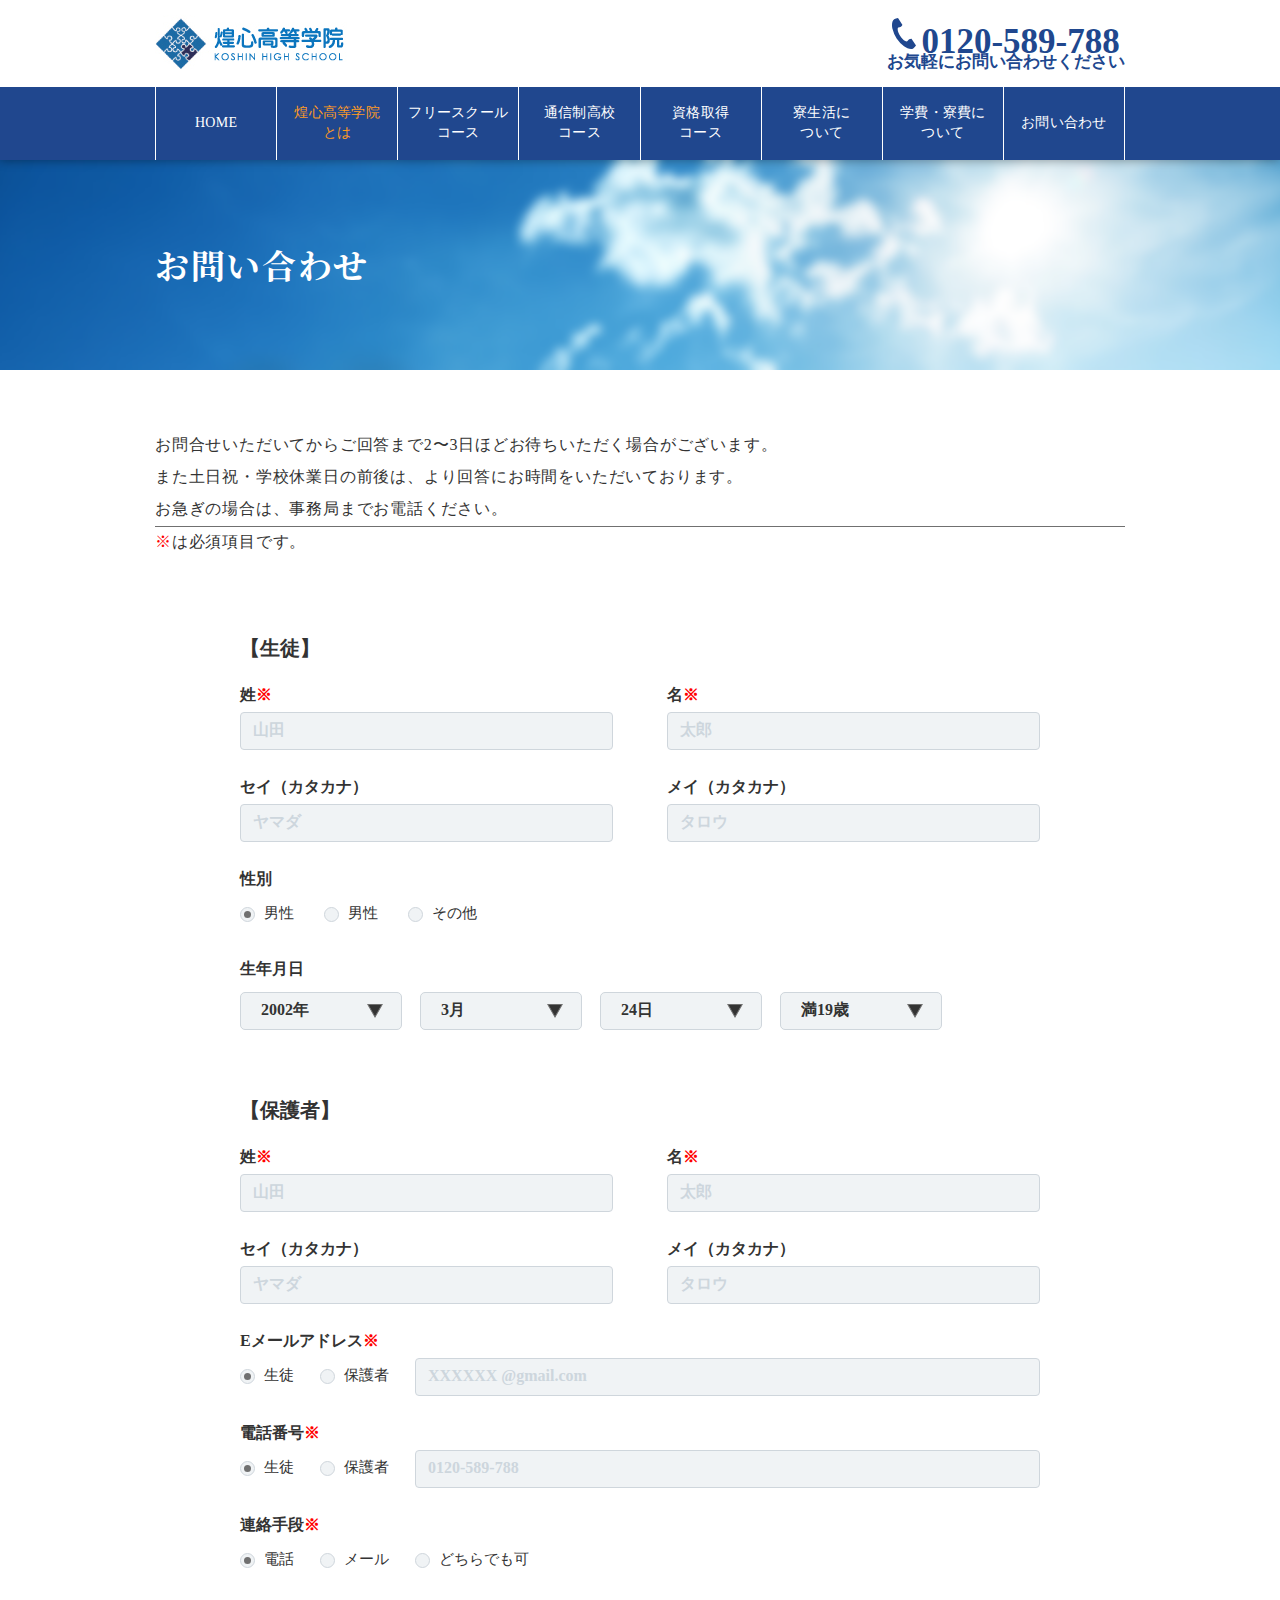
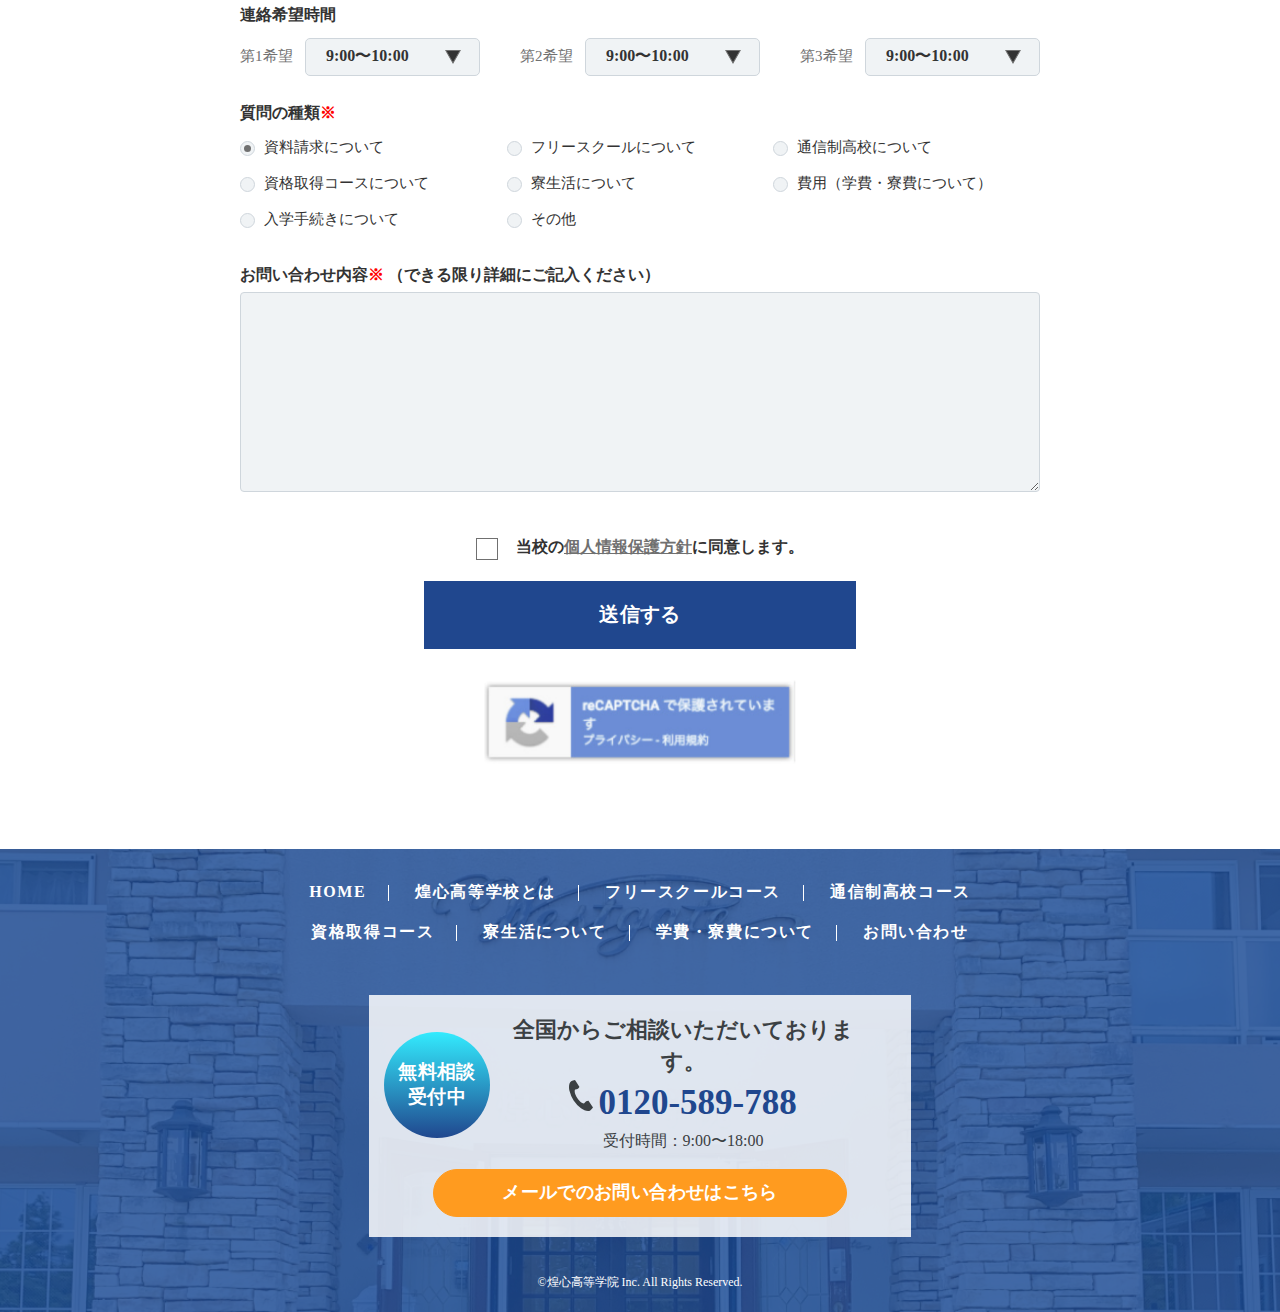
<file: inquiry.html>
<!doctype html>
<html xmlns="http://www.w3.org/1999/xhtml" lang="ja" xml:lang="ja">
<head>
<meta charset="utf-8">
<meta name="viewport" content="width=device-width, initial-scale=1.0">
<meta name="description" content="">
<meta name="author" content="">
<title>inquiry</title>
<!-- Bootstrap -->
<link rel="preconnect" href="https://fonts.googleapis.com">
<link rel="preconnect" href="https://fonts.gstatic.com" crossorigin>
<link href="https://fonts.googleapis.com/css2?family=Noto+Serif+JP:wght@200;300;400;500;600;700;900&display=swap" rel="stylesheet">
<link href="css/bootstrap.min.css" rel="stylesheet">
<link href="css/fonts.css" rel="stylesheet" type="text/css">
<link href="css/fontawesome.min.css" rel="stylesheet" type="text/css">
<link href="css/owl.carousel.css" rel="stylesheet" type="text/css">
<link href="css/owl.theme.default.css" rel="stylesheet" type="text/css">
<link href="css/stylesheet.css" rel="stylesheet" type="text/css">
<link href="css/responsive.css" rel="stylesheet" type="text/css">
<!-- HTML5 shim and Respond.js for IE8 support of HTML5 elements and media queries -->
<!-- WARNING: Respond.js doesn't work if you view the page via file:// -->
<!--[if lt IE 9]>
  <script src="https://oss.maxcdn.com/html5shiv/3.7.3/html5shiv.min.js"></script>
  <script src="https://oss.maxcdn.com/respond/1.4.2/respond.min.js"></script>
<![endif]-->
</head>

<body class="">
<div class="wrapper">
<!-- HEADER_START -->
	<header id="header" class="header-hp">
    	<div class="header-top-hp">
            <div class="container container-1230">
                <div class="row">
                    <div class="col-lg-12 col-md-12 col-sm-12 col-xs-12 header-top-in-hp">
                        <div class="logo-hp">
                            <a href="javascript:void(0)">
                                <img src="images/logo.png" alt=""/>
                            </a>
                        </div>
                        <div class="header-right-hp">
                            <div class="header-call-hp">
                            	<img src="images/call.svg" alt="" />0120-589-788<br>
                                <span>お気軽にお問い合わせください</span>
                            </div>
                        </div>
                        <div class="mobile-menu-icon-hp">
                            <div class="menu-toggle-btn">
                                <span></span>
                                <span></span>
                                <span></span>
                            </div>
                        </div>
                    </div>
                </div>
            </div>
        </div>
        <div class="header-bottom-hp">
        	<div class="container container-1230">
                <div class="row">
                    <div class="col-lg-12 col-md-12 col-sm-12 col-xs-12 header-bottom-in-hp">
			            <div class="navigation">
                            <nav class="navbar navbar-expand-lg navbar-light">
                                <div class="collapse navbar-collapse" id="navbarTogglerDemo01">
                                    <ul class="navbar-nav">
                                        <li class="nav-item">
                                            <a class="nav-link" href="#">HOME</a>
                                        </li>
                                        <li class="nav-item">
                                            <a class="nav-link active" href="#">
                                            	煌心高等学院<br>とは                                            
                                            </a>
                                        </li>
                                        <li class="nav-item">
                                            <a class="nav-link" href="#">
                                            	フリースクール<br>コース
                                            </a>
                                        </li>
                                        <li class="nav-item">
                                            <a class="nav-link" href="#">
                                            	通信制高校<br>コース
                                            </a>
                                        </li>
                                        <li class="nav-item">
                                            <a class="nav-link" href="#">
                                            	資格取得<br>コース
                                            </a>
                                        </li>
                                        <li class="nav-item">
                                            <a class="nav-link" href="#">
                                            	寮生活に<br>ついて
                                            </a>
                                        </li>
                                        <li class="nav-item">
                                            <a class="nav-link" href="#">
                                            	学費・寮費に<br>ついて
                                            </a>
                                        </li>
                                        <li class="nav-item">
                                            <a class="nav-link" href="#">
                                            	お問い合わせ
                                            </a>
                                        </li>
                                    </ul>
                                </div>
                            </nav>
                        </div>
                    </div>
                </div>
            </div>
		</div>
    </header>
    <div class="overlay-mobile-menu-hp"></div>
    <div class="clearfix"></div>
<!-- HEADER_END -->
<!-- CONTAIN_START -->
	<section id="contain">
    	<div class="inner-block-ap" style="background:url(images/inner_back.png) no-repeat center center; background-size:cover;">
            <div class="container">
                <div class="row">
                    <div class="col-lg-12 col-md-12 col-sm-12 col-xs-12 inner-block-in-ap">
                    	<div class="banner-middle-ap">
                        	<div class="banner-box-ap">
                            	<div class="banner-box-left-ap">
                                	<h1>お問い合わせ</h1>
                                </div>
                            </div>
                        </div>
                    </div>
                </div>
            </div>     
        </div>
        
        <div class="contact-block-cop">
            <div class="container">
                <div class="row">
                    <div class="col-lg-12 col-md-12 col-sm-12 col-xs-12 contact-block-in-cop">
                        <div class="contact-middle-cop">
                        	<div class="contact-info-cop">
                            	お問合せいただいてからご回答まで2〜3日ほどお待ちいただく場合がございます。<br>
                                また土日祝・学校休業日の前後は、より回答にお時間をいただいております。<br>
                                お急ぎの場合は、事務局までお電話ください。
                            </div>
                            <div class="contact-term-cop"><span>※</span>は必須項目です。</div>
                            <div class="contact-form-cop">
                            	<div class="contact-part-cop">
                                	<div class="contact-part-title-cop">【生徒】</div>
                                    <div class="form-field-main-cop">
                                    	<div class="form-field-cop">
                                            <div class="form-field-lable-cop">姓<span>※</span></div>
                                            <div class="form-field-input-cop"><input type="text" placeholder="山田"></div>
                                            <div class="clearfix"></div>
                                        </div>
                                        <div class="form-field-cop">
                                            <div class="form-field-lable-cop">名<span>※</span></div>
                                            <div class="form-field-input-cop"><input type="text" placeholder="太郎"></div>
                                            <div class="clearfix"></div>
                                        </div>
                                    </div>
                                    <div class="form-field-main-cop">
                                    	<div class="form-field-cop">
                                            <div class="form-field-lable-cop">セイ（カタカナ）</div>
                                            <div class="form-field-input-cop"><input type="text" placeholder="ヤマダ"></div>
                                            <div class="clearfix"></div>
                                        </div>
                                        <div class="form-field-cop">
                                            <div class="form-field-lable-cop">メイ（カタカナ）</div>
                                            <div class="form-field-input-cop"><input type="text" placeholder="タロウ"></div>
                                            <div class="clearfix"></div>
                                        </div>
                                    </div>
                                    <div class="form-field-cop">
                                        <div class="form-field-lable-cop">性別</div>
                                        <div class="form-field-input-cop">
                                            <div class="form-radio-cop">
                                                <div class="form-field-radio-cop">
                                                    <label class="radio-container-cop">男性
                                                      <input type="radio" checked="checked" name="inquiry">
                                                      <span class="checkmark-cop"></span>
                                                    </label>
                                                </div>
                                            </div>
                                            <div class="form-radio-cop">
                                                <div class="form-field-radio-cop">
                                                    <label class="radio-container-cop">男性
                                                      <input type="radio" name="inquiry">
                                                      <span class="checkmark-cop"></span>
                                                    </label>
                                                </div>
                                            </div>
                                            <div class="form-radio-cop">
                                                <div class="form-field-radio-cop">
                                                    <label class="radio-container-cop">その他
                                                      <input type="radio" name="inquiry">
                                                      <span class="checkmark-cop"></span>
                                                    </label>
                                                </div>
                                            </div>
                                        </div>
                                        <div class="clearfix"></div>
                                    </div>
                                    <div class="form-field-cop">
                                        <div class="form-field-lable-cop">生年月日</div>
                                        <div class="form-field-input-cop">
                                            <div class="form-field-select-cop">
                                                <div class="select-cop">
                                                    <select class="custom-select">
                                                        <option>2002年</option>
                                                        <option>2002年</option>
                                                    </select>
                                                </div>
                                                <div class="select-cop">
                                                    <select class="custom-select">
                                                        <option>3月</option>
                                                        <option>3月</option>
                                                    </select>
                                                </div>
                                                <div class="select-cop">
                                                    <select class="custom-select">
                                                        <option>24日</option>
                                                        <option>24日</option>
                                                    </select>
                                                </div>
                                                <div class="select-cop">
                                                    <select class="custom-select">
                                                        <option>満19歳</option>
                                                        <option>満19歳</option>
                                                    </select>
                                                </div>
                                            </div>
                                        </div>
                                        <div class="clearfix"></div>
                                    </div>
                                </div>
                                <div class="contact-part-cop">
                                	<div class="contact-part-title-cop">【保護者】</div>
                                    <div class="form-field-main-cop">
                                    	<div class="form-field-cop">
                                            <div class="form-field-lable-cop">姓<span>※</span></div>
                                            <div class="form-field-input-cop"><input type="text" placeholder="山田"></div>
                                            <div class="clearfix"></div>
                                        </div>
                                        <div class="form-field-cop">
                                            <div class="form-field-lable-cop">名<span>※</span></div>
                                            <div class="form-field-input-cop"><input type="text" placeholder="太郎"></div>
                                            <div class="clearfix"></div>
                                        </div>
                                    </div>
                                    <div class="form-field-main-cop">
                                    	<div class="form-field-cop">
                                            <div class="form-field-lable-cop">セイ（カタカナ）</div>
                                            <div class="form-field-input-cop"><input type="text" placeholder="ヤマダ"></div>
                                            <div class="clearfix"></div>
                                        </div>
                                        <div class="form-field-cop">
                                            <div class="form-field-lable-cop">メイ（カタカナ）</div>
                                            <div class="form-field-input-cop"><input type="text" placeholder="タロウ"></div>
                                            <div class="clearfix"></div>
                                        </div>
                                    </div>
                                    <div class="form-field-cop">
                                        <div class="form-field-lable-cop">Eメールアドレス<span>※</span></div>
                                        <div class="form-field-input-cop form-field-100-cop">
                                            <div class="form-radio-cop">
                                                <div class="form-field-radio-cop">
                                                    <label class="radio-container-cop">生徒
                                                      <input type="radio" checked="checked" name="inquiry1">
                                                      <span class="checkmark-cop"></span>
                                                    </label>
                                                </div>
                                            </div>
                                            <div class="form-radio-cop">
                                                <div class="form-field-radio-cop">
                                                    <label class="radio-container-cop">保護者
                                                      <input type="radio" name="inquiry1">
                                                      <span class="checkmark-cop"></span>
                                                    </label>
                                                </div>
                                            </div>
                                            <div class="form-field-input-cop"><input type="text" placeholder="XXXXXX @gmail.com"></div>
                                        </div>
                                        <div class="clearfix"></div>
                                    </div>
                                    <div class="form-field-cop">
                                        <div class="form-field-lable-cop">電話番号<span>※</span></div>
                                        <div class="form-field-input-cop form-field-100-cop">
                                            <div class="form-radio-cop">
                                                <div class="form-field-radio-cop">
                                                    <label class="radio-container-cop">生徒
                                                      <input type="radio" checked="checked" name="inquiry2">
                                                      <span class="checkmark-cop"></span>
                                                    </label>
                                                </div>
                                            </div>
                                            <div class="form-radio-cop">
                                                <div class="form-field-radio-cop">
                                                    <label class="radio-container-cop">保護者
                                                      <input type="radio" name="inquiry2">
                                                      <span class="checkmark-cop"></span>
                                                    </label>
                                                </div>
                                            </div>
                                            <div class="form-field-input-cop"><input type="text" placeholder="0120-589-788"></div>
                                        </div>
                                        <div class="clearfix"></div>
                                    </div>
                                    <div class="form-field-cop">
                                        <div class="form-field-lable-cop">連絡手段<span>※</span></div>
                                        <div class="form-field-input-cop form-field-100-cop">
                                            <div class="form-radio-cop">
                                                <div class="form-field-radio-cop">
                                                    <label class="radio-container-cop">電話
                                                      <input type="radio" checked="checked" name="inquiry4">
                                                      <span class="checkmark-cop"></span>
                                                    </label>
                                                </div>
                                            </div>
                                            <div class="form-radio-cop">
                                                <div class="form-field-radio-cop">
                                                    <label class="radio-container-cop">メール
                                                      <input type="radio" name="inquiry4">
                                                      <span class="checkmark-cop"></span>
                                                    </label>
                                                </div>
                                            </div>
                                            <div class="form-radio-cop">
                                                <div class="form-field-radio-cop">
                                                    <label class="radio-container-cop">どちらでも可
                                                      <input type="radio" name="inquiry4">
                                                      <span class="checkmark-cop"></span>
                                                    </label>
                                                </div>
                                            </div>
                                        </div>
                                        <div class="clearfix"></div>
                                    </div>
                                    <div class="form-field-cop">
                                        <div class="form-field-lable-cop">連絡希望時間</div>
                                        <div class="form-field-input-cop">
                                            <div class="form-field-select-cop form-field-select-172-cop">
                                                <div class="select-cop">
                                                	<div class="select-text-cop">第1希望</div>
                                                    <select class="custom-select">
                                                        <option>9:00〜10:00</option>
                                                        <option>9:00〜10:00</option>
                                                    </select>
                                                </div>
                                                <div class="select-cop">
                                                	<div class="select-text-cop">第2希望</div>
                                                    <select class="custom-select">
                                                        <option>9:00〜10:00</option>
                                                        <option>9:00〜10:00</option>
                                                    </select>
                                                </div>
                                                <div class="select-cop">
                                                    <div class="select-text-cop">第3希望</div>
                                                    <select class="custom-select">
                                                        <option>9:00〜10:00</option>
                                                        <option>9:00〜10:00</option>
                                                    </select>
                                                </div>
                                            </div>
                                        </div>
                                        <div class="clearfix"></div>
                                    </div>
                                    <div class="form-field-cop">
                                        <div class="form-field-lable-cop">質問の種類<span>※</span></div>
                                        <div class="form-field-input-cop form-field-flex-cop">
                                            <div class="form-radio-cop">
                                                <div class="form-field-radio-cop">
                                                    <label class="radio-container-cop">資料請求について
                                                      <input type="radio" checked="checked" name="inquiry6">
                                                      <span class="checkmark-cop"></span>
                                                    </label>
                                                </div>
                                            </div>
                                            <div class="form-radio-cop">
                                                <div class="form-field-radio-cop">
                                                    <label class="radio-container-cop">フリースクールについて
                                                      <input type="radio" name="inquiry6">
                                                      <span class="checkmark-cop"></span>
                                                    </label>
                                                </div>
                                            </div>
                                            <div class="form-radio-cop">
                                                <div class="form-field-radio-cop">
                                                    <label class="radio-container-cop">通信制高校について
                                                      <input type="radio" name="inquiry6">
                                                      <span class="checkmark-cop"></span>
                                                    </label>
                                                </div>
                                            </div>
                                            
                                            <div class="form-radio-cop">
                                                <div class="form-field-radio-cop">
                                                    <label class="radio-container-cop">資格取得コースについて
                                                      <input type="radio" name="inquiry6">
                                                      <span class="checkmark-cop"></span>
                                                    </label>
                                                </div>
                                            </div>
                                            <div class="form-radio-cop">
                                                <div class="form-field-radio-cop">
                                                    <label class="radio-container-cop">寮生活について
                                                      <input type="radio" name="inquiry6">
                                                      <span class="checkmark-cop"></span>
                                                    </label>
                                                </div>
                                            </div>
                                            <div class="form-radio-cop">
                                                <div class="form-field-radio-cop">
                                                    <label class="radio-container-cop">費用（学費・寮費について）
                                                      <input type="radio" name="inquiry6">
                                                      <span class="checkmark-cop"></span>
                                                    </label>
                                                </div>
                                            </div>
                                            
                                            <div class="form-radio-cop">
                                                <div class="form-field-radio-cop">
                                                    <label class="radio-container-cop">入学手続きについて
                                                      <input type="radio" name="inquiry6">
                                                      <span class="checkmark-cop"></span>
                                                    </label>
                                                </div>
                                            </div>
                                            <div class="form-radio-cop">
                                                <div class="form-field-radio-cop">
                                                    <label class="radio-container-cop">その他
                                                      <input type="radio" name="inquiry6">
                                                      <span class="checkmark-cop"></span>
                                                    </label>
                                                </div>
                                            </div>
                                        </div>
                                        <div class="clearfix"></div>
                                    </div>
                                    <div class="form-field-cop">
                                        <div class="form-field-lable-cop">お問い合わせ内容<span>※</span> （できる限り詳細にご記入ください）</div>
                                        <div class="form-field-input-cop"><textarea></textarea></div>
                                        <div class="clearfix"></div>
                                    </div>
                                    <div class="form-field-radio-main-cop">
                                        <div class="form-field-radio-cop">
                                            <label class="radio-container-cop">当校の<a href="#">個人情報保護方針</a>に同意します​。
                                              <input type="checkbox">
                                              <span class="checkmark-cop"></span>
                                            </label>
                                        </div>
                                    </div>
                                    <div class="contact-btn-cop">
                                    	<a href="#" class="common-btn-hp">送信する</a>
                                    </div>
                                    <div class="contact-captcha-cop">
                                    	<img src="images/captcha.png" alt="" />
                                    </div>
                                </div>
                            </div>
                        </div>
                        <div class="clearfix"></div>
                    </div>
                </div>
            </div>
        </div>
        <div class="clearfix"></div>
    </section>
<!-- CONTAIN_END -->
<!-- FOOTER_START -->
	<footer id="footer">
    	<div class="back-to-top-hp" id="gototop">
        	<a href="javascript:void(0)"><img src="images/backtotop.svg" alt="" /></a>
        </div>
    	<div class="footer-top-hp" style="background:url(images/footer_back.png) no-repeat top center; background-size:cover;">
            <div class="container">
                <div class="row">
                    <div class="col-lg-12 col-md-12 col-sm-12 col-xs-12 footer-inner-hp">
                        <div class="footer-links-hp">
                            <ul>
                                <li><a href="#">HOME</a></li>
                                <li><a href="#">煌心高等学校とは</a></li>
                                <li><a href="#">フリースクールコース</a></li>
                                <li><a href="#">通信制高校コース</a></li>
                            </ul>
                            <ul>
                                <li><a href="#">資格取得コース</a></li>
                                <li><a href="#">寮生活について</a></li>
                                <li><a href="#">学費・寮費について</a></li>
                                <li><a href="#">お問い合わせ</a></li>
                            </ul>
                        </div>
                        <div class="flow-part-hp">
                        	<div class="flow-part-top-hp">
                            	<div class="flow-part-left-hp">
                                	無料相談<br>受付中
                                </div>
                                <div class="flow-part-right-hp">
                                	<h3>全国からご相談いただいております。</h3>
                                    <div class="flow-call-hp"><img src="images/call_footer.svg" alt="" />0120-589-788</div>
                                    <div class="flow-time-hp">受付時間：9:00〜18:00</div>
                                </div>
                            </div>
                            <div class="flow-btn-main-hp">
                            	<a href="#" class="common-btn-hp orange-btn-hp">メールでのお問い合わせはこちら</a>
                            </div>
                        </div>
                        <div class="copyright-hp">©煌心高等学院 Inc. All Rights Reserved.</div>
                        <div class="clearfix"></div>
                    </div>
                </div>
            </div>
        </div>
        <div class="clearfix"></div>
    </footer>
<!-- FOOTER_END -->
</div>
<!-- jQuery (necessary for Bootstrap's JavaScript plugins) -->
<script src="https://cdnjs.cloudflare.com/ajax/libs/jquery/3.2.1/jquery.min.js"></script>
<!-- Include all compiled plugins (below), or include individual files as needed -->
<script src="js/bootstrap.min.js"></script>
<script src="js/owl.carousel.min.js"></script>
<script src="js/custom.js"></script>
<script type="text/javascript">
  $('#play').on('click', function(e) {
	e.preventDefault();
	$("#player")[0].src += "?autoplay=1";
	$('#player').show();
	$('#video-cover').hide();
	$('#play').hide();
  })
  $('#play_2').on('click', function(e) {
	e.preventDefault();
	$("#player_2")[0].src += "?autoplay=1";
	$('#player_2').show();
	$('#video-cover_2').hide();
	$('#play_2').hide();
  })
</script> 
<script src="https://oss.maxcdn.com/html5shiv/3.7.2/html5shiv.min.js"></script>
</body>
</html>
</file>
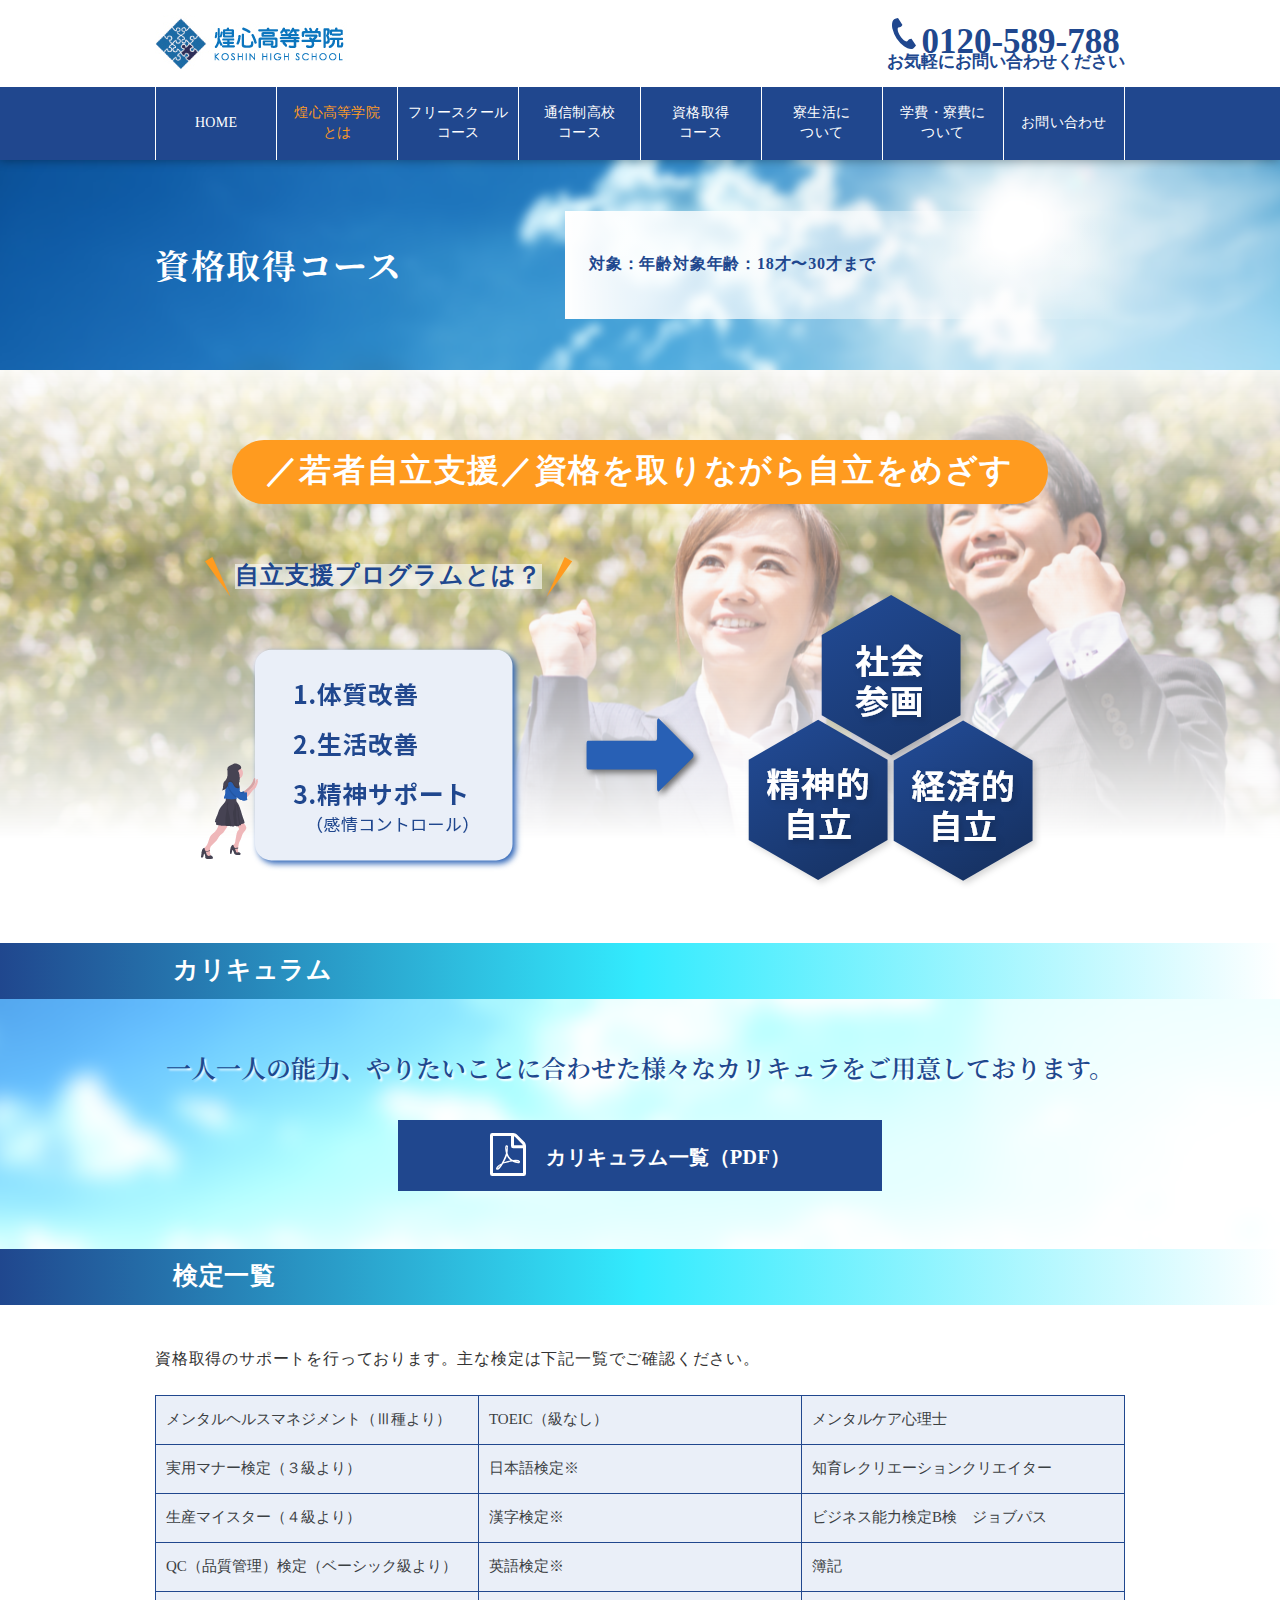
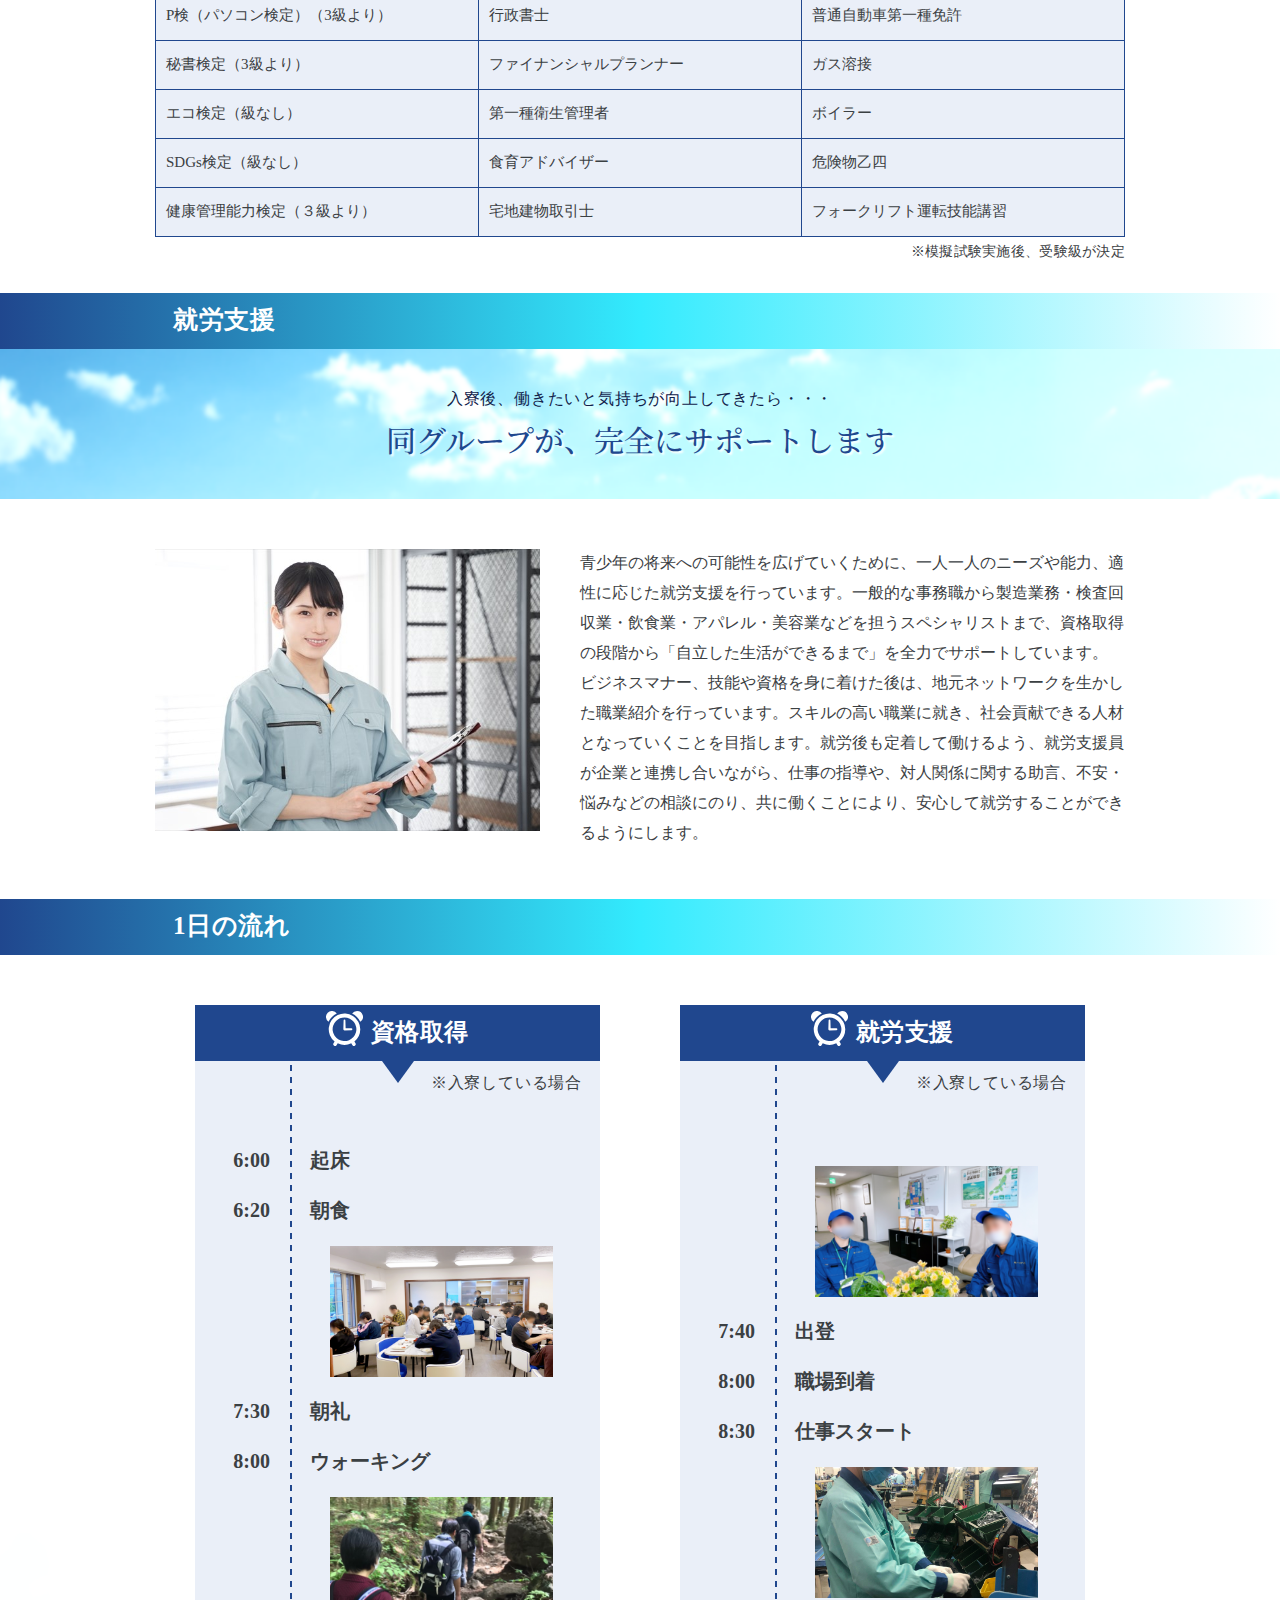
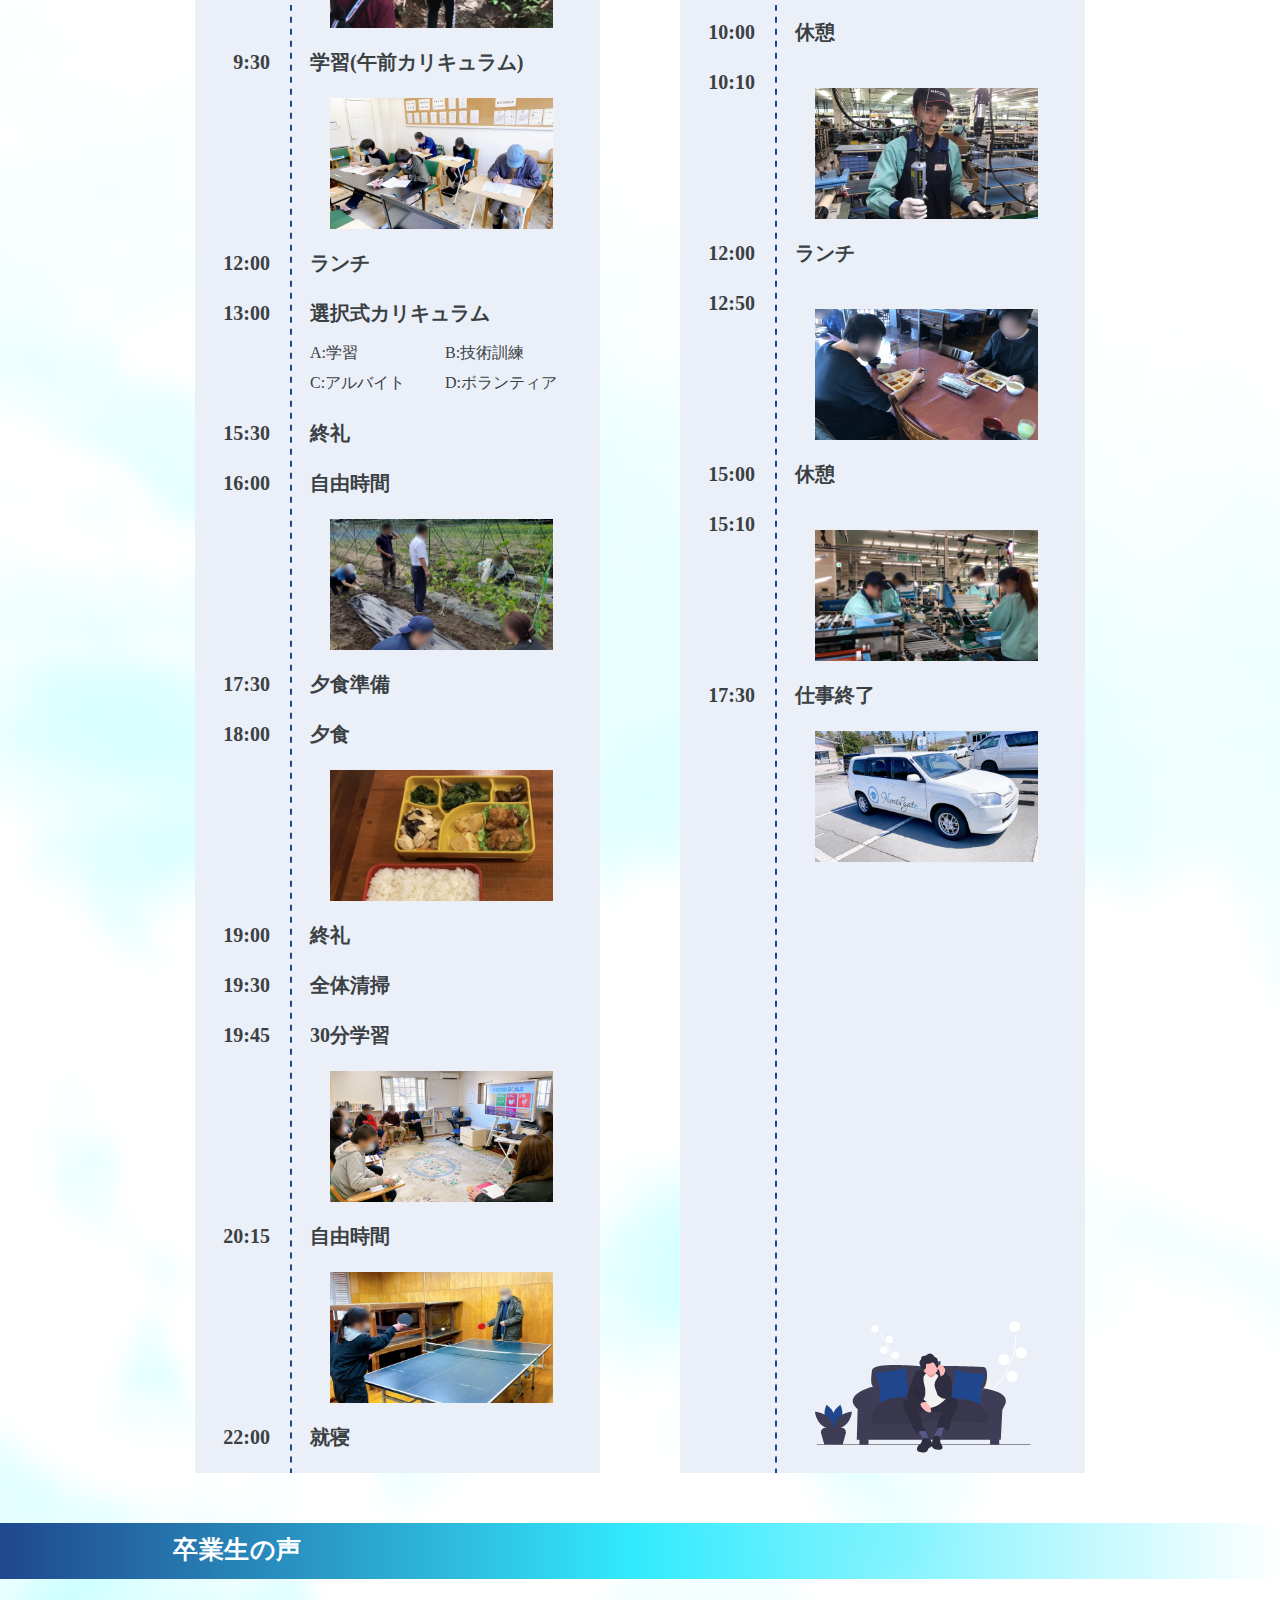
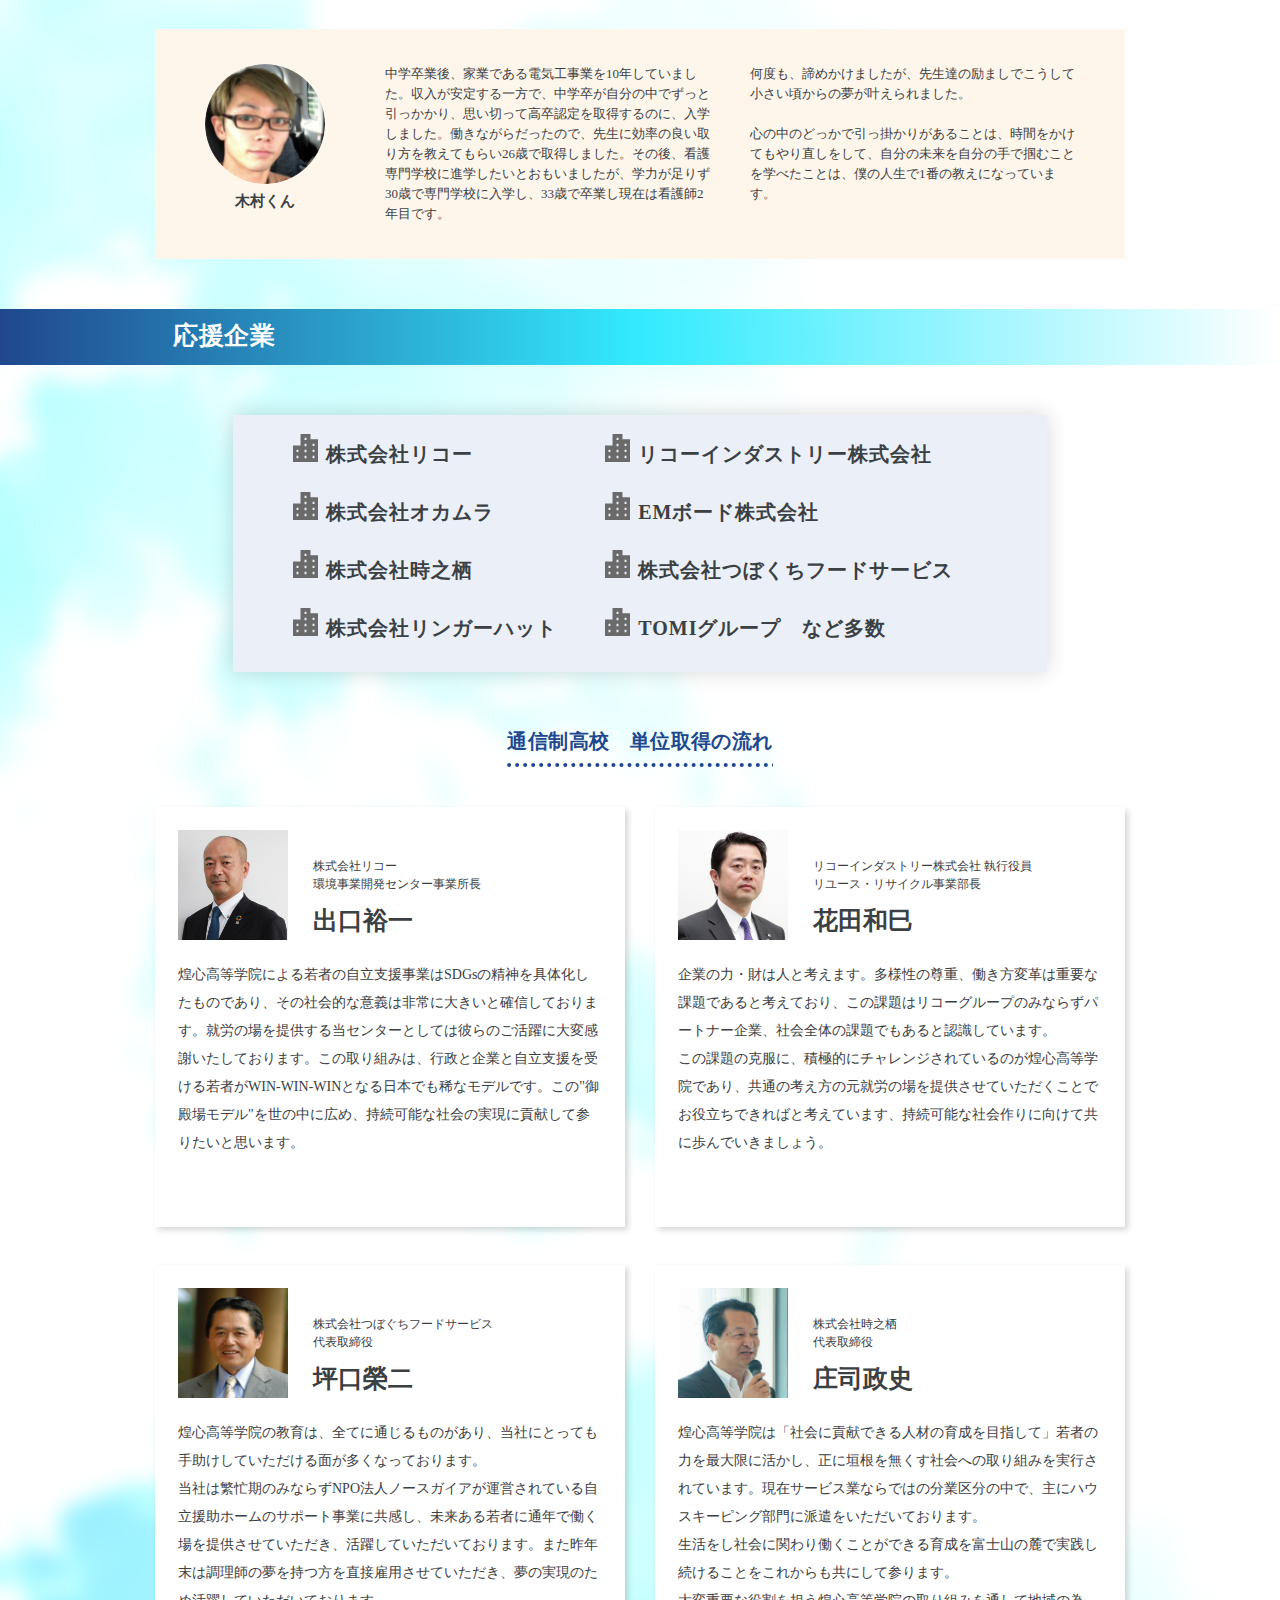
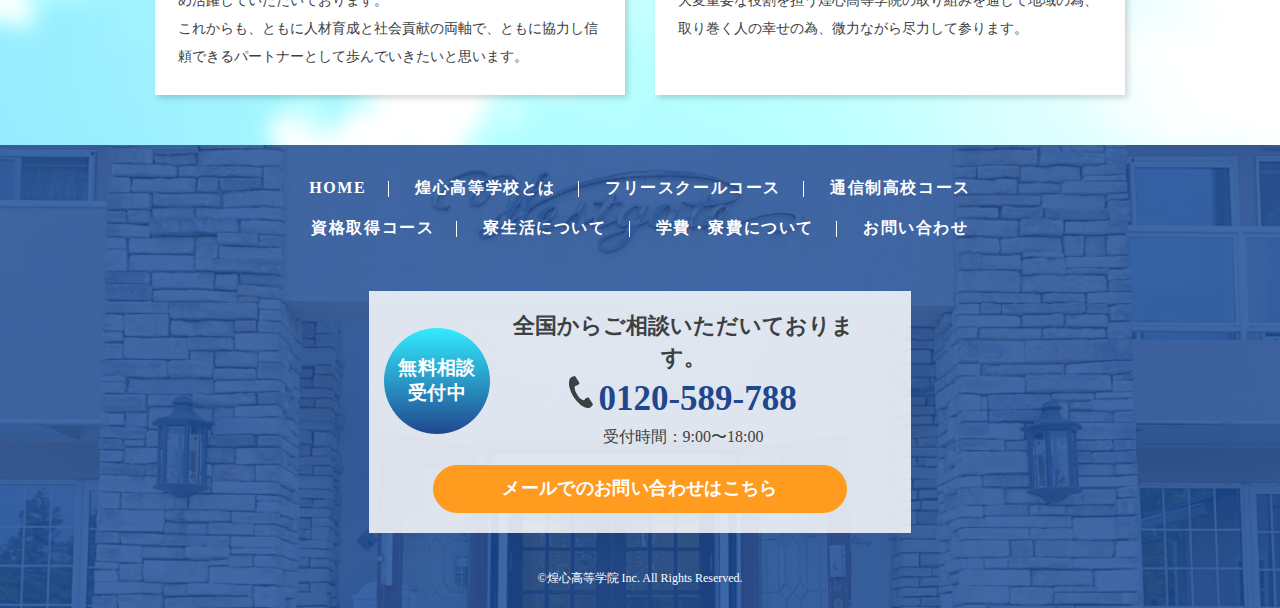
<file: qualification_acquisition_course.html>
<!doctype html>
<html xmlns="http://www.w3.org/1999/xhtml" lang="ja" xml:lang="ja">
<head>
<meta charset="utf-8">
<meta name="viewport" content="width=device-width, initial-scale=1.0">
<meta name="description" content="">
<meta name="author" content="">
<title>qualification_acquisition_course</title>
<!-- Bootstrap -->
<link rel="preconnect" href="https://fonts.googleapis.com">
<link rel="preconnect" href="https://fonts.gstatic.com" crossorigin>
<link href="https://fonts.googleapis.com/css2?family=Noto+Serif+JP:wght@200;300;400;500;600;700;900&display=swap" rel="stylesheet">
<link href="css/bootstrap.min.css" rel="stylesheet">
<link href="css/fonts.css" rel="stylesheet" type="text/css">
<link href="css/fontawesome.min.css" rel="stylesheet" type="text/css">
<link href="css/owl.carousel.css" rel="stylesheet" type="text/css">
<link href="css/owl.theme.default.css" rel="stylesheet" type="text/css">
<link href="css/stylesheet.css" rel="stylesheet" type="text/css">
<link href="css/responsive.css" rel="stylesheet" type="text/css">
<!-- HTML5 shim and Respond.js for IE8 support of HTML5 elements and media queries -->
<!-- WARNING: Respond.js doesn't work if you view the page via file:// -->
<!--[if lt IE 9]>
  <script src="https://oss.maxcdn.com/html5shiv/3.7.3/html5shiv.min.js"></script>
  <script src="https://oss.maxcdn.com/respond/1.4.2/respond.min.js"></script>
<![endif]-->
</head>

<body class="">
<div class="wrapper">
<!-- HEADER_START -->
	<header id="header" class="header-hp">
    	<div class="header-top-hp">
            <div class="container container-1230">
                <div class="row">
                    <div class="col-lg-12 col-md-12 col-sm-12 col-xs-12 header-top-in-hp">
                        <div class="logo-hp">
                            <a href="javascript:void(0)">
                                <img src="images/logo.png" alt=""/>
                            </a>
                        </div>
                        <div class="header-right-hp">
                            <div class="header-call-hp">
                            	<img src="images/call.svg" alt="" />0120-589-788<br>
                                <span>お気軽にお問い合わせください</span>
                            </div>
                        </div>
                        <div class="mobile-menu-icon-hp">
                            <div class="menu-toggle-btn">
                                <span></span>
                                <span></span>
                                <span></span>
                            </div>
                        </div>
                    </div>
                </div>
            </div>
        </div>
        <div class="header-bottom-hp">
        	<div class="container container-1230">
                <div class="row">
                    <div class="col-lg-12 col-md-12 col-sm-12 col-xs-12 header-bottom-in-hp">
			            <div class="navigation">
                            <nav class="navbar navbar-expand-lg navbar-light">
                                <div class="collapse navbar-collapse" id="navbarTogglerDemo01">
                                    <ul class="navbar-nav">
                                        <li class="nav-item">
                                            <a class="nav-link" href="#">HOME</a>
                                        </li>
                                        <li class="nav-item">
                                            <a class="nav-link active" href="#">
                                            	煌心高等学院<br>とは                                            
                                            </a>
                                        </li>
                                        <li class="nav-item">
                                            <a class="nav-link" href="#">
                                            	フリースクール<br>コース
                                            </a>
                                        </li>
                                        <li class="nav-item">
                                            <a class="nav-link" href="#">
                                            	通信制高校<br>コース
                                            </a>
                                        </li>
                                        <li class="nav-item">
                                            <a class="nav-link" href="#">
                                            	資格取得<br>コース
                                            </a>
                                        </li>
                                        <li class="nav-item">
                                            <a class="nav-link" href="#">
                                            	寮生活に<br>ついて
                                            </a>
                                        </li>
                                        <li class="nav-item">
                                            <a class="nav-link" href="#">
                                            	学費・寮費に<br>ついて
                                            </a>
                                        </li>
                                        <li class="nav-item">
                                            <a class="nav-link" href="#">
                                            	お問い合わせ
                                            </a>
                                        </li>
                                    </ul>
                                </div>
                            </nav>
                        </div>
                    </div>
                </div>
            </div>
		</div>
    </header>
    <div class="overlay-mobile-menu-hp"></div>
    <div class="clearfix"></div>
<!-- HEADER_END -->
<!-- CONTAIN_START -->
	<section id="contain">
    	<div class="inner-block-ap" style="background:url(images/inner_back.png) no-repeat center center; background-size:cover;">
            <div class="container">
                <div class="row">
                    <div class="col-lg-12 col-md-12 col-sm-12 col-xs-12 inner-block-in-ap">
                    	<div class="banner-middle-ap">
                        	<div class="banner-box-ap">
                            	<div class="banner-box-left-ap">
                                	<h1>資格取得コース</h1>
                                </div>
                                <div class="banner-box-right-ap">
                                    <p>
                                    	対象：年齢対象年齢：18才〜30才まで
                                    </p>
                                </div>
                            </div>
                        </div>
                    </div>
                </div>
            </div>     
        </div>
        <div class="satellite-block-ccp" style="background:url(images/youth_back.png) no-repeat center center; background-size:cover;">
            <div class="container">
                <div class="row">
                    <div class="col-lg-12 col-md-12 col-sm-12 col-xs-12 satellite-block-in-ccp">
                        <div class="satellite-middle-ccp">
                        	<div class="satellite-title-ccp">
                            	<h2>／若者自立支援／資格を取りながら自立をめざす</h2>
                                <div class="course-left-title-ccp youth-left-title-ccp">
                                    <h3>
                                    	<span>自立支援プログラムとは？</span>
                                    </h3>
                                </div>
                            </div>
                            <div class="youth-img-qap">
                            	<img src="images/youth_img.png" alt="" />
                            </div>
                        </div>
                        <div class="clearfix"></div>
                    </div>
                </div>
            </div>
            <div class="clearfix"></div>
        </div>
        <div class="timer-block-ap">
            <div class="blue-title-ap">
                <div class="container">
                    <div class="row">
                        <div class="col-lg-12 col-md-12 col-sm-12 col-xs-12 blue-title-in-ap">
                            <h2>カリキュラム</h2>
                            <div class="clearfix"></div>
                        </div>
                    </div>
                </div>            	
            </div>
            <div class="curriculum-block-qap" style="background:url(images/curriculum_back.png) no-repeat center center; background-size:cover;">
                <div class="container">
                    <div class="row">
                        <div class="col-lg-12 col-md-12 col-sm-12 col-xs-12 curriculum-block-in-qap">
                            <div class="curriculum-middle-qap">
                            	<h3>一人一人の能力、やりたいことに合わせた様々なカリキュラをご用意しております。​</h3>
                                <div class="curriculum-btn-qap">
                                	<a href="#" class="common-btn-hp"><img src="images/file_icon.svg" alt="" />カリキュラム一覧（PDF）</a>
                                </div>
                            </div>
                            <div class="clearfix"></div>
                        </div>
                    </div>
                </div>
            </div>
            <div class="clearfix"></div>
        </div>
        <div class="timer-block-ap">
            <div class="blue-title-ap">
                <div class="container">
                    <div class="row">
                        <div class="col-lg-12 col-md-12 col-sm-12 col-xs-12 blue-title-in-ap">
                            <h2>検定一覧</h2>
                            <div class="clearfix"></div>
                        </div>
                    </div>
                </div>            	
            </div>
            <div class="curriculum-list-block-qap">
                <div class="container">
                    <div class="row">
                        <div class="col-lg-12 col-md-12 col-sm-12 col-xs-12 curriculum-list-block-in-qap">
                            <div class="curriculum-list-middle-qap">
                            	<p>資格取得のサポートを行っております。主な検定は下記一覧でご確認ください​。</p>
                                <div class="curriculum-list-info-qap">
                                	<div class="curriculum-list-info-in-qap">メンタルヘルスマネジメント（Ⅲ種より）</div>
                                    <div class="curriculum-list-info-in-qap">TOEIC（級なし）</div>
                                    <div class="curriculum-list-info-in-qap">メンタルケア心理士</div>
                                    
                                    <div class="curriculum-list-info-in-qap">実用マナー検定（３級より）</div>
                                    <div class="curriculum-list-info-in-qap">日本語検定※</div>
                                    <div class="curriculum-list-info-in-qap">知育レクリエーションクリエイター</div>
                                    
                                    <div class="curriculum-list-info-in-qap">生産マイスター（４級より）</div>
                                    <div class="curriculum-list-info-in-qap">漢字検定※</div>
                                    <div class="curriculum-list-info-in-qap">ビジネス能力検定B検　ジョブパス</div>
                                    
                                    <div class="curriculum-list-info-in-qap">QC（品質管理）検定（ベーシック級より）</div>
                                    <div class="curriculum-list-info-in-qap">英語検定※</div>
                                    <div class="curriculum-list-info-in-qap">簿記</div>
                                    
                                    <div class="curriculum-list-info-in-qap">P検（パソコン検定）（3級より）</div>
                                    <div class="curriculum-list-info-in-qap">行政書士</div>
                                    <div class="curriculum-list-info-in-qap">普通自動車第一種免許</div>
                                    
                                    <div class="curriculum-list-info-in-qap">秘書検定（3級より）</div>
                                    <div class="curriculum-list-info-in-qap">ファイナンシャルプランナー</div>
                                    <div class="curriculum-list-info-in-qap">ガス溶接</div>
                                    
                                    <div class="curriculum-list-info-in-qap">エコ検定（級なし）</div>
                                    <div class="curriculum-list-info-in-qap">第一種衛生管理者</div>
                                    <div class="curriculum-list-info-in-qap">ボイラー</div>
                                    
                                    <div class="curriculum-list-info-in-qap">SDGs検定（級なし）</div>
                                    <div class="curriculum-list-info-in-qap">食育アドバイザー</div>
                                    <div class="curriculum-list-info-in-qap">危険物乙四</div>
                                    
                                    <div class="curriculum-list-info-in-qap">健康管理能力検定（３級より）</div>
                                    <div class="curriculum-list-info-in-qap">宅地建物取引士</div>
                                    <div class="curriculum-list-info-in-qap">フォークリフト運転技能講習</div>
                                </div>
                                <div class="curriculum-term-qap">※模擬試験実施後、受験級が決定</div>
                            </div>
                            <div class="clearfix"></div>
                        </div>
                    </div>
                </div>
            </div>
            <div class="clearfix"></div>
        </div>
        <div class="timer-block-ap">
            <div class="blue-title-ap">
                <div class="container">
                    <div class="row">
                        <div class="col-lg-12 col-md-12 col-sm-12 col-xs-12 blue-title-in-ap">
                            <h2>就労支援</h2>
                            <div class="clearfix"></div>
                        </div>
                    </div>
                </div>            	
            </div>
            <div class="blue-back-title-ap">
                <div class="container">
                    <div class="row">
                        <div class="col-lg-12 col-md-12 col-sm-12 col-xs-12 blue-back-title-in-ap">
                        	<p>入寮後、働きたいと気持ちが向上してきたら・・・</p>
                            <h2>同グループが、完全にサポートします</h2>
                            <div class="clearfix"></div>
                        </div>
                    </div>
                </div>            	
            </div>
            <div class="support-block-qap">
                <div class="container">
                    <div class="row">
                        <div class="col-lg-12 col-md-12 col-sm-12 col-xs-12 support-block-in-qap">
                            <div class="support-middle-qap">
                            	<div class="support-left-qap">
                                	<img src="images/support_img.png" alt="" />
                                </div>
                                <div class="support-right-qap">
                                	青少年の将来への可能性を広げていくために、一人一人のニーズや能力、適性に応じた就労支援を行っています。一般的な事務職から製造業務・検査回収業・飲食業・アパレル・美容業などを担うスペシャリストまで、資格取得の段階から「自立した生活ができるまで」を全力でサポートしています。
ビジネスマナー、技能や資格を身に着けた後は、地元ネットワークを生かした職業紹介を行っています。スキルの高い職業に就き、社会貢献できる人材となっていくことを目指します。就労後も定着して働けるよう、就労支援員が企業と連携し合いながら、仕事の指導や、対人関係に関する助言、不安・悩みなどの相談にのり、共に働くことにより、安心して就労することができるようにします。
                                </div>
                            </div>
                            <div class="clearfix"></div>
                        </div>
                    </div>
                </div>
            </div>
            <div class="clearfix"></div>
        </div>
        
        <div class="blue-back-qap" style="background:url(images/blue_back.png) no-repeat center top; background-size:cover;">
            <div class="timer-block-ap">
                <div class="blue-title-ap">
                    <div class="container">
                        <div class="row">
                            <div class="col-lg-12 col-md-12 col-sm-12 col-xs-12 blue-title-in-ap">
                                <h2>1日の流れ</h2>
                                <div class="clearfix"></div>
                            </div>
                        </div>
                    </div>            	
                </div>
                <div class="flow-block-qap">
                    <div class="container">
                        <div class="row">
                            <div class="col-lg-12 col-md-12 col-sm-12 col-xs-12 flow-block-in-qap">
                                <div class="flow-middle-qap">
                                    <div class="flow-box-qap">
                                    	<div class="flow-box-in-qap">
                                        	<div class="flow-box-title-qap"><img src="images/clock.svg" alt="" />資格取得</div>
                                            <div class="flow-box-term-qap">※入寮している場合</div>
                                            
                                            <div class="flow-box-info-qap">
                                            	<div class="flow-box-info-left-qap">6:00</div>
                                                <div class="flow-box-info-right-qap">起床</div>
                                            </div>
                                            <div class="flow-box-info-qap">
                                            	<div class="flow-box-info-left-qap">6:20</div>
                                                <div class="flow-box-info-right-qap">
                                                	朝食
                                                    <div class="flow-img-qap"><img src="images/flow_img_1.png" alt="" /></div>
                                                </div>
                                            </div>
                                            
                                            <div class="flow-box-info-qap">
                                            	<div class="flow-box-info-left-qap">7:30</div>
                                                <div class="flow-box-info-right-qap">朝礼</div>
                                            </div>
                                            <div class="flow-box-info-qap">
                                            	<div class="flow-box-info-left-qap">8:00</div>
                                                <div class="flow-box-info-right-qap">
                                                	ウォーキング
                                                    <div class="flow-img-qap"><img src="images/flow_img_2.png" alt="" /></div>
                                                </div>
                                            </div>
                                            <div class="flow-box-info-qap">
                                            	<div class="flow-box-info-left-qap">9:30</div>
                                                <div class="flow-box-info-right-qap">
                                                	学習(午前カリキュラム)
                                                    <div class="flow-img-qap"><img src="images/flow_img_3.png" alt="" /></div>
                                                </div>
                                            </div>
                                            <div class="flow-box-info-qap">
                                            	<div class="flow-box-info-left-qap">12:00</div>
                                                <div class="flow-box-info-right-qap">ランチ</div>
                                            </div>
                                            <div class="flow-box-info-qap">
                                            	<div class="flow-box-info-left-qap">13:00</div>
                                                <div class="flow-box-info-right-qap">
                                                	選択式カリキュラム
                                                    <div class="flow-option-qap">
                                                    	<div>A:学習</div>
                                                        <div>B:技術訓練</div>
                                                        <div>C:アルバイト</div>
                                                        <div>D:ボランティア</div>
                                                    </div>
                                                </div>
                                            </div>
                                            
                                            <div class="flow-box-info-qap">
                                            	<div class="flow-box-info-left-qap">15:30</div>
                                                <div class="flow-box-info-right-qap">終礼</div>
                                            </div>
                                            <div class="flow-box-info-qap">
                                            	<div class="flow-box-info-left-qap">16:00</div>
                                                <div class="flow-box-info-right-qap">
                                                	自由時間
                                                    <div class="flow-img-qap"><img src="images/flow_img_4.png" alt="" /></div>
                                                </div>
                                            </div>
                                            
                                            <div class="flow-box-info-qap">
                                            	<div class="flow-box-info-left-qap">17:30</div>
                                                <div class="flow-box-info-right-qap">夕食準備</div>
                                            </div>
                                            <div class="flow-box-info-qap">
                                            	<div class="flow-box-info-left-qap">18:00</div>
                                                <div class="flow-box-info-right-qap">
                                                	夕食
                                                    <div class="flow-img-qap"><img src="images/flow_img_5.png" alt="" /></div>
                                                </div>
                                            </div>
                                            
                                            <div class="flow-box-info-qap">
                                            	<div class="flow-box-info-left-qap">19:00</div>
                                                <div class="flow-box-info-right-qap">終礼</div>
                                            </div>
                                            <div class="flow-box-info-qap">
                                            	<div class="flow-box-info-left-qap">19:30</div>
                                                <div class="flow-box-info-right-qap">全体清掃</div>
                                            </div>
                                            <div class="flow-box-info-qap">
                                            	<div class="flow-box-info-left-qap">19:45</div>
                                                <div class="flow-box-info-right-qap">
                                                	30分学習
                                                    <div class="flow-img-qap"><img src="images/flow_img_6.png" alt="" /></div>
                                                </div>
                                            </div>
                                            <div class="flow-box-info-qap">
                                            	<div class="flow-box-info-left-qap">20:15</div>
                                                <div class="flow-box-info-right-qap">
                                                	自由時間
                                                    <div class="flow-img-qap"><img src="images/flow_img_7.png" alt="" /></div>
                                                </div>
                                            </div>
                                            <div class="flow-box-info-qap">
                                            	<div class="flow-box-info-left-qap">22:00</div>
                                                <div class="flow-box-info-right-qap">就寝</div>
                                            </div>
                                        </div>
                                    </div>
                                    <div class="flow-box-qap">
                                    	<div class="flow-box-in-qap">
                                        	<div class="flow-box-title-qap"><img src="images/clock.svg" alt="" />就労支援</div>
                                            <div class="flow-box-term-qap">※入寮している場合</div>
                                            
                                            <div class="flow-box-info-qap">
                                            	<div class="flow-box-info-left-qap"></div>
                                                <div class="flow-box-info-right-qap">
                                                    <div class="flow-img-qap"><img src="images/flow_img_8.png" alt="" /></div>
                                                </div>
                                            </div>
                                            
                                            <div class="flow-box-info-qap">
                                            	<div class="flow-box-info-left-qap">7:40</div>
                                                <div class="flow-box-info-right-qap">出登</div>
                                            </div>
                                            <div class="flow-box-info-qap">
                                            	<div class="flow-box-info-left-qap">8:00</div>
                                                <div class="flow-box-info-right-qap">職場到着</div>
                                            </div>
                                            <div class="flow-box-info-qap">
                                            	<div class="flow-box-info-left-qap">8:30</div>
                                                <div class="flow-box-info-right-qap">
                                                	仕事スタート
                                                    <div class="flow-img-qap"><img src="images/flow_img_9.png" alt="" /></div>
                                                </div>
                                            </div>
                                            <div class="flow-box-info-qap">
                                            	<div class="flow-box-info-left-qap">10:00</div>
                                                <div class="flow-box-info-right-qap">
                                                	休憩
                                                </div>
                                            </div>
                                            <div class="flow-box-info-qap">
                                            	<div class="flow-box-info-left-qap">10:10</div>
                                                <div class="flow-box-info-right-qap">
                                                    <div class="flow-img-qap"><img src="images/flow_img_10.png" alt="" /></div>
                                                </div>
                                            </div>
                                            
                                            
                                            <div class="flow-box-info-qap">
                                            	<div class="flow-box-info-left-qap">12:00</div>
                                                <div class="flow-box-info-right-qap">
                                                	ランチ
                                                </div>
                                            </div>
                                            <div class="flow-box-info-qap">
                                            	<div class="flow-box-info-left-qap">12:50</div>
                                                <div class="flow-box-info-right-qap">
                                                    <div class="flow-img-qap"><img src="images/flow_img_11.png" alt="" /></div>
                                                </div>
                                            </div>
                                            
                                            <div class="flow-box-info-qap">
                                            	<div class="flow-box-info-left-qap">15:00</div>
                                                <div class="flow-box-info-right-qap">
                                                	休憩
                                                </div>
                                            </div>
                                            <div class="flow-box-info-qap">
                                            	<div class="flow-box-info-left-qap">15:10</div>
                                                <div class="flow-box-info-right-qap">
                                                    <div class="flow-img-qap"><img src="images/flow_img_12.png" alt="" /></div>
                                                </div>
                                            </div>
                                            <div class="flow-box-info-qap">
                                            	<div class="flow-box-info-left-qap">17:30</div>
                                                <div class="flow-box-info-right-qap">
                                                	仕事終了
                                                    <div class="flow-img-qap"><img src="images/flow_img_13.png" alt="" /></div>
                                                </div>
                                            </div>
                                            
                                            <div class="flow-box-info-qap position-ab-bottom">
                                            	<div class="flow-box-info-left-qap"></div>
                                                <div class="flow-box-info-right-qap">
                                                    <div class="flow-img-qap"><img src="images/flow_img_14.png" alt="" /></div>
                                                </div>
                                            </div>
                                            
                                        </div>
                                    </div>
                                </div>
                                <div class="clearfix"></div>
                            </div>
                        </div>
                    </div>
                </div>
                <div class="clearfix"></div>
            </div>
            <div class="timer-block-ap">
                <div class="blue-title-ap">
                    <div class="container">
                        <div class="row">
                            <div class="col-lg-12 col-md-12 col-sm-12 col-xs-12 blue-title-in-ap">
                                <h2>卒業生の声</h2>
                                <div class="clearfix"></div>
                            </div>
                        </div>
                    </div>            	
                </div>
                <div class="graduates-block-qap">
                    <div class="container">
                        <div class="row">
                            <div class="col-lg-12 col-md-12 col-sm-12 col-xs-12 graduates-block-in-qap">
                                <div class="graduates-middle-qap">
                                	<div class="voice-box-left-ccp">
                                    	<div class="voice-box-img-ccp"><img src="images/voice_img1.png" alt=""></div>
                                        <div class="voice-box-name-ccp">木村くん</div>
                                    </div>
                                    <div class="graduates-right-qap">
                                    	<div>
                                        	<p>中学卒業後、家業である電気工事業を10年していました。収入が安定する一方で、中学卒が自分の中でずっと引っかかり、思い切って高卒認定を取得するのに、入学しました。働きながらだったので、先生に効率の良い取り方を教えてもらい26歳で取得しました。その後、看護専門学校に進学したいとおもいましたが、学力が足りず30歳で専門学校に入学し、33歳で卒業し現在は看護師2年目です。</p>
                                        </div>
                                        <div>
                                        	<p>何度も、諦めかけましたが、先生達の励ましでこうして小さい頃からの夢が叶えられました。</p>
                                            <p>心の中のどっかで引っ掛かりがあることは、時間をかけてもやり直しをして、自分の未来を自分の手で掴むことを学べたことは、僕の人生で1番の教えになっています。</p>
                                        </div>
                                    </div>
                                </div>
                                <div class="clearfix"></div>
                            </div>
                        </div>
                    </div>
                </div>
                <div class="clearfix"></div>
            </div>
            <div class="timer-block-ap">
                <div class="blue-title-ap">
                    <div class="container">
                        <div class="row">
                            <div class="col-lg-12 col-md-12 col-sm-12 col-xs-12 blue-title-in-ap">
                                <h2>応援企業</h2>
                                <div class="clearfix"></div>
                            </div>
                        </div>
                    </div>            	
                </div>
                <div class="company-block-qap">
                    <div class="container">
                        <div class="row">
                            <div class="col-lg-12 col-md-12 col-sm-12 col-xs-12 company-block-in-qap">
                                <div class="company-middle-qap">
                                	<div class="company-part-qap">
                                    	<div class="company-list-qap">
                                        	<div><img src="images/building.svg" alt="" /></div>
                                            <div>株式会社リコー</div>
                                        </div>
                                        <div class="company-list-qap">
                                        	<div><img src="images/building.svg" alt="" /></div>
                                            <div>リコーインダストリー株式会社</div>
                                        </div>
                                        <div class="company-list-qap">
                                        	<div><img src="images/building.svg" alt="" /></div>
                                            <div>株式会社オカムラ</div>
                                        </div>
                                        <div class="company-list-qap">
                                        	<div><img src="images/building.svg" alt="" /></div>
                                            <div>EMボード株式会社</div>
                                        </div>
                                        <div class="company-list-qap">
                                        	<div><img src="images/building.svg" alt="" /></div>
                                            <div>株式会社時之栖</div>
                                        </div>
                                        <div class="company-list-qap">
                                        	<div><img src="images/building.svg" alt="" /></div>
                                            <div>株式会社つぼくちフードサービス</div>
                                        </div>
                                        <div class="company-list-qap">
                                        	<div><img src="images/building.svg" alt="" /></div>
                                            <div>株式会社リンガーハット</div>
                                        </div>
                                        <div class="company-list-qap">
                                        	<div><img src="images/building.svg" alt="" /></div>
                                            <div>TOMIグループ　など多数</div>
                                        </div>
                                    </div>
                                    
                                    <div class="acquisition-block-qap">
                                        <div class="border-title-ccp">
                                            <h3>通信制高校　単位取得の流れ</h3>
                                        </div>
                                        <div class="acquisition-middle-qap">
                                        	<div class="acquisition-box-qap">
                                            	<div class="acquisition-box-top-qap">
                                                	<div class="acquisition-box-img-qap">
                                                    	<img src="images/acquisition_img1.png" alt="" />
                                                    </div>
                                                    <div class="acquisition-box-right-qap">
                                                    	<h3>
                                                            株式会社リコー<br>
                                                            環境事業開発センター事業所長
                                                        </h3>
                                                        <h2>出口裕一</h2>
                                                    </div>
                                                </div>
                                                <div class="acquisition-box-bottom-qap">煌心高等学院による若者の自立支援事業はSDGsの精神を具体化したものであり、その社会的な意義は非常に大きいと確信しております。就労の場を提供する当センターとしては彼らのご活躍に大変感謝いたしております。この取り組みは、行政と企業と自立支援を受ける若者がWIN-WIN-WINとなる日本でも稀なモデルです。この"御殿場モデル"を世の中に広め、持続可能な社会の実現に貢献して参りたいと思います。</div>
                                            </div>
                                            <div class="acquisition-box-qap">
                                            	<div class="acquisition-box-top-qap">
                                                	<div class="acquisition-box-img-qap">
                                                    	<img src="images/acquisition_img2.png" alt="" />
                                                    </div>
                                                    <div class="acquisition-box-right-qap">
                                                    	<h3>
                                                            リコーインダストリー株式会社 執行役員<br>
                                                            リユース・リサイクル事業部長
                                                        </h3>
                                                        <h2>花田和巳</h2>
                                                    </div>
                                                </div>
                                                <div class="acquisition-box-bottom-qap">企業の力・財は人と考えます。多様性の尊重、働き方変革は重要な課題であると考えており、この課題はリコーグループのみならずパートナー企業、社会全体の課題でもあると認識しています。<br>この課題の克服に、積極的にチャレンジされているのが煌心高等学院であり、共通の考え方の元就労の場を提供させていただくことでお役立ちできればと考えています、持続可能な社会作りに向けて共に歩んでいきましょう。</div>
                                            </div>
                                            <div class="acquisition-box-qap">
                                            	<div class="acquisition-box-top-qap">
                                                	<div class="acquisition-box-img-qap">
                                                    	<img src="images/acquisition_img3.png" alt="" />
                                                    </div>
                                                    <div class="acquisition-box-right-qap">
                                                    	<h3>
                                                            株式会社つぼぐちフードサービス<br>
                                                            代表取締役
                                                        </h3>
                                                        <h2>坪口榮二</h2>
                                                    </div>
                                                </div>
                                                <div class="acquisition-box-bottom-qap">
                                                	煌心高等学院の教育は、全てに通じるものがあり、当社にとっても手助けしていただける面が多くなっております。<br>
                                                    当社は繁忙期のみならずNPO法人ノースガイアが運営されている自立援助ホームのサポート事業に共感し、未来ある若者に通年で働く場を提供させていただき、活躍していただいております。また昨年末は調理師の夢を持つ方を直接雇用させていただき、夢の実現のため活躍していただいております。<br>
                                                    これからも、ともに人材育成と社会貢献の両軸で、ともに協力し信頼できるパートナーとして歩んでいきたいと思います。
                                                </div>
                                            </div>
                                            <div class="acquisition-box-qap">
                                            	<div class="acquisition-box-top-qap">
                                                	<div class="acquisition-box-img-qap">
                                                    	<img src="images/acquisition_img4.png" alt="" />
                                                    </div>
                                                    <div class="acquisition-box-right-qap">
                                                    	<h3>
                                                           	株式会社時之栖<br>
                                                            代表取締役
                                                        </h3>
                                                        <h2>庄司政史</h2>
                                                    </div>
                                                </div>
                                                <div class="acquisition-box-bottom-qap">
                                                	煌心高等学院は「社会に貢献できる人材の育成を目指して」若者の力を最大限に活かし、正に垣根を無くす社会への取り組みを実行されています。現在サービス業ならではの分業区分の中で、主にハウスキーピング部門に派遣をいただいております。<br>
                                                    生活をし社会に関わり働くことができる育成を富士山の麓で実践し続けることをこれからも共にして参ります。<br>
                                                    大変重要な役割を担う煌心高等学院の取り組みを通して地域の為、取り巻く人の幸せの為、微力ながら尽力して参ります。
                                                </div>
                                            </div>
                                        </div>
                                    </div>
                                </div>
                                <div class="clearfix"></div>
                            </div>
                        </div>
                    </div>
                </div>
                <div class="clearfix"></div>
            </div>
        </div>
        
        <div class="clearfix"></div>
    </section>
<!-- CONTAIN_END -->
<!-- FOOTER_START -->
	<footer id="footer">
    	<div class="back-to-top-hp" id="gototop">
        	<a href="javascript:void(0)"><img src="images/backtotop.svg" alt="" /></a>
        </div>
    	<div class="footer-top-hp" style="background:url(images/footer_back.png) no-repeat top center; background-size:cover;">
            <div class="container">
                <div class="row">
                    <div class="col-lg-12 col-md-12 col-sm-12 col-xs-12 footer-inner-hp">
                        <div class="footer-links-hp">
                            <ul>
                                <li><a href="#">HOME</a></li>
                                <li><a href="#">煌心高等学校とは</a></li>
                                <li><a href="#">フリースクールコース</a></li>
                                <li><a href="#">通信制高校コース</a></li>
                            </ul>
                            <ul>
                                <li><a href="#">資格取得コース</a></li>
                                <li><a href="#">寮生活について</a></li>
                                <li><a href="#">学費・寮費について</a></li>
                                <li><a href="#">お問い合わせ</a></li>
                            </ul>
                        </div>
                        <div class="flow-part-hp">
                        	<div class="flow-part-top-hp">
                            	<div class="flow-part-left-hp">
                                	無料相談<br>受付中
                                </div>
                                <div class="flow-part-right-hp">
                                	<h3>全国からご相談いただいております。</h3>
                                    <div class="flow-call-hp"><img src="images/call_footer.svg" alt="" />0120-589-788</div>
                                    <div class="flow-time-hp">受付時間：9:00〜18:00</div>
                                </div>
                            </div>
                            <div class="flow-btn-main-hp">
                            	<a href="#" class="common-btn-hp orange-btn-hp">メールでのお問い合わせはこちら</a>
                            </div>
                        </div>
                        <div class="copyright-hp">©煌心高等学院 Inc. All Rights Reserved.</div>
                        <div class="clearfix"></div>
                    </div>
                </div>
            </div>
        </div>
        <div class="clearfix"></div>
    </footer>
<!-- FOOTER_END -->
</div>
<!-- jQuery (necessary for Bootstrap's JavaScript plugins) -->
<script src="https://cdnjs.cloudflare.com/ajax/libs/jquery/3.2.1/jquery.min.js"></script>
<!-- Include all compiled plugins (below), or include individual files as needed -->
<script src="js/bootstrap.min.js"></script>
<script src="js/owl.carousel.min.js"></script>
<script src="js/custom.js"></script>
<script type="text/javascript">
  $('#play').on('click', function(e) {
	e.preventDefault();
	$("#player")[0].src += "?autoplay=1";
	$('#player').show();
	$('#video-cover').hide();
	$('#play').hide();
  })
  $('#play_2').on('click', function(e) {
	e.preventDefault();
	$("#player_2")[0].src += "?autoplay=1";
	$('#player_2').show();
	$('#video-cover_2').hide();
	$('#play_2').hide();
  })
</script> 
<script src="https://oss.maxcdn.com/html5shiv/3.7.2/html5shiv.min.js"></script>
</body>
</html>
</file>
<file: css/fonts.css>
@font-face {
    font-family: 'source_han_sans_jpbold';
    src: url('../fonts/sourcehansansjp-bold.eot');
    src: url('../fonts/sourcehansansjp-bold.eot?#iefix') format('embedded-opentype'),
         url('../fonts/sourcehansansjp-bold.woff2') format('woff2'),
         url('../fonts/sourcehansansjp-bold.woff') format('woff'),
         url('../fonts/sourcehansansjp-bold.ttf') format('truetype'),
         url('../fonts/sourcehansansjp-bold.svg#source_han_sans_jpbold') format('svg');
    font-weight: normal;
    font-style: normal;
}
@font-face {
    font-family: 'source_han_sans_jpregular';
    src: url('../fonts/sourcehansansjp-regular.eot');
    src: url('../fonts/sourcehansansjp-regular.eot?#iefix') format('embedded-opentype'),
         url('../fonts/sourcehansansjp-regular.woff2') format('woff2'),
         url('../fonts/sourcehansansjp-regular.woff') format('woff'),
         url('../fonts/sourcehansansjp-regular.ttf') format('truetype'),
         url('../fonts/sourcehansansjp-regular.svg#source_han_sans_jpregular') format('svg');
    font-weight: normal;
    font-style: normal;

}

@font-face {
    font-family: 'source_han_sans_jpmedium';
    src: url('../fonts/sourcehansansjp-medium.eot');
    src: url('../fonts/sourcehansansjp-medium.eot?#iefix') format('embedded-opentype'),
         url('../fonts/sourcehansansjp-medium.woff2') format('woff2'),
         url('../fonts/sourcehansansjp-medium.woff') format('woff'),
         url('../fonts/sourcehansansjp-medium.ttf') format('truetype'),
         url('../fonts/sourcehansansjp-medium.svg#source_han_sans_jpmedium') format('svg');
    font-weight: normal;
    font-style: normal;

}
</file>
<file: css/stylesheet.css>
body{
	margin:0px;
	padding:0px;
	font-family: 'source_han_sans_jpregular';
	overflow-x:hidden;
}

h1,h2,h3,h4,h5,h6{ margin:0px; padding:0px; font-weight:normal;}
p{ margin:0px; padding:0px;}
a{ text-decoration:none; -webkit-transition: all 0.3s linear;
-moz-transition: all 0.3s linear;
-o-transition: all 0.3s linear;
-ms-transition: all 0.3s linear;
transition: all 0.3s linear;}
a:hover, a:focus, a:active{ outline:none; text-decoration:none;}
input:hover, input:focus, input:active{ outline:none;}
ul{ margin:0px; padding:0px;}
ul li{ list-style-type:none;}
img{ border:0px; vertical-align: middle; -webkit-transition: all 0.3s linear;
-moz-transition: all 0.3s linear;
-o-transition: all 0.3s linear;
-ms-transition: all 0.3s linear;
transition: all 0.3s linear;}
.pull-left{ float:left;}
.pull-right{ float:right;}
.clearfix{ clear:both; overflow:hidden;}
.wrapper{ margin:0px auto;}
.container{ max-width:1000px;}


@-webkit-keyframes animate-block-gorizantal-2{50%{-webkit-transform:translateX(5px);transform:translateX(5px)}
0%,100%{-webkit-transform:translateX(0);transform:translateX(0)}
}
@keyframes animate-block-gorizantal-2{50%{-webkit-transform:translateX(5px);transform:translateX(5px)}
0%,100%{-webkit-transform:translateX(0);transform:translateX(0)}
}

.common-title-hp{ text-align:center; position:relative; }
.common-title-hp h2{ font-family: 'source_han_sans_jpbold'; font-weight:700; font-size:25px; line-height:36px; color:#FF9B1F; letter-spacing:1.25px; }
.common-title-hp p{  font-family: 'Noto Serif JP', serif; font-weight:500; font-size:18px; line-height:26px; color:#fff; padding:10px 0 0 0; }

.common-title-2-hp{ text-align:center; position:relative; }
.common-title-2-hp h2{ font-family: 'source_han_sans_jpbold'; font-weight:700; font-size:25px; line-height:36px; color:#3B4043; letter-spacing:0.5px; }
.common-title-2-hp p{ font-weight:500; font-size:16px; line-height:24px; color:#FF9B1F; padding:10px 0 0 0; letter-spacing:0.32px; }

.common-btn-hp{ color:#fff; min-width:208px; background:none; border:1px solid #fff; border-radius:30px; display:inline-block; padding:8px 15px; font-size:14px; line-height:20px; letter-spacing:0.7px; position:relative; text-align:center; }
.common-btn-hp:hover{ color:#fff; background:#FF9B1F; border-color:#FF9B1F; }
.blue-btn-hp{ border-color:#20478E; color:#20478E; }

/*--------------- HEADER_START --------------*/
#header{ padding:0px; margin:0px;  position:absolute; width:100%; top:0; z-index:9999; box-shadow:0 0 10px rgba(0,0,0,0.4); background:#fff; }
.header-top-hp{  }
.header-top-in-hp{ display:flex; align-items:center; height:87px; }
.logo-hp{ float:left; padding:0px 0px 0 0px; width: 210px; }
.logo-hp img{ width:100%; vertical-align:middle; }
.header-right-hp{ width:calc(100% - 210px); display:flex; align-items:center; justify-content: flex-end; }
.header-call-hp{ font-family: 'source_han_sans_jpbold'; font-weight: 700; font-size:35px; line-height:15px; color:#20478E; text-align:center; padding-top:10px; }
.header-call-hp img{ vertical-align:middle; margin:-9px 5px 0 0; }
.header-call-hp span{ font-size:17px; }

.header-bottom-hp{ padding:0; background:#20478E;  }
.navigation{ width:100%;  display:flex; align-items: center; }
.dropdown-submenu {   position: relative; padding:5px 0; }
.dropdown-submenu a::after { transform: rotate(-90deg);   position: absolute;  right: 6px;   top: .8em;}
.dropdown-submenu .dropdown-menu {top: 0;  left: 100%;  margin-left: .1rem;  margin-right: .1rem;}
.navbar{ padding:0px; border-left:1px solid #fff; }
.navbar-nav{ width: 100%; }
.navbar-nav .nav-item{ width:12.5%; text-align:center; font-size: 14px; line-height: 20px; height:73px; display:flex; align-items:center; justify-content: center; padding:0 0 0 0; letter-spacing:0.28px; vertical-align:middle; position:relative; border-right:1px solid #fff; }
.navbar-nav .nav-link{ color: #fff !important; padding:0px 5px !important; display:block; }
.navbar-nav .nav-link:hover{  color:#FF9B1F !important; }
.navbar-nav .nav-link.active{ color:#FF9B1F !important;  }

.navbar-nav .nav-item.dropdown{ }
.navbar-nav .nav-item.dropdown .nav-link{ }
.navbar-nav .dropdown-menu{ border:0px; border-radius:0px; margin:0px; padding:0px 0px; background:rgba(255,255,255,0.7);  } 
.navbar-nav .dropdown-item{ font-size:16px; line-height:30px; color:#1B224C !important; font-weight:400; position:relative; padding:8px 15px; }
.navbar-nav .dropdown-toggle::after{ border-top: 6px solid; border-right: 6px solid transparent; border-bottom: 0; border-left: 6px solid transparent; margin: -2px 0px 0 10px; vertical-align: middle; }

.mobile-menu-icon-hp{ margin:0px; padding:0px; float:right; display:none;  width:20px; height:50px; text-align:center; cursor:pointer; }
.menu-toggle-btn{ margin:21px 0px 20px 0px; cursor:pointer; width:20px; height:19px; padding:0; position:relative; z-index:999999999; }
.menu-toggle-btn span{ background:#20478E; display:block; width:20px; height:2px; border-radius:0px; margin-bottom:6px; -webkit-transition: all 0.5s linear; transition: all 0.3s linear;}
.menu-toggle-btn span:last-child{ margin-bottom:0px;}
.menu-toggle-btn.open span:nth-child(1), .menu-toggle-btn.open span:nth-child(3){ transform: translate(0px, 8px) rotate(-45deg) scalex(1.3); margin:0;}
.menu-toggle-btn.open span:nth-child(2){ height:0; margin:0;}
.menu-toggle-btn.open span:nth-child(3){ transform: translate(0px, 6px) rotate(45deg) scalex(1.3);}
/*--------------- HEADER_END --------------*/

/*--------------- CONTAIN_START --------------*/
#contain{ margin:0px; padding:160px 0 0 0; }
.banner-block-hp{ padding:0;}
.banner-block-in-hp{ padding:0px; }
.banner-middle-hp{ width:60%; }

.banner-box-hp{ display:flex; align-items:center; height:540px; }
.banner-box-in-hp{ background: -moz-linear-gradient(left,  rgba(255,255,255,1) 0%, rgba(255,255,255,0) 100%); /* FF3.6-15 */
background: -webkit-linear-gradient(left,  rgba(255,255,255,1) 0%,rgba(255,255,255,0) 100%); /* Chrome10-25,Safari5.1-6 */
background: linear-gradient(to right,  rgba(255,255,255,1) 0%,rgba(255,255,255,0) 100%); /* W3C, IE10+, FF16+, Chrome26+, Opera12+, Safari7+ */
filter: progid:DXImageTransform.Microsoft.gradient( startColorstr='#ffffff', endColorstr='#00ffffff',GradientType=1 ); /* IE6-9 */  padding:47px 54px 47px 0; width:100%; }
.banner-box-in-hp h1{ font-family: 'Noto Serif JP', serif; width:630px; float:right; font-size:45px; line-height:78px; color:#20478E; font-weight:600; letter-spacing:4.95px; text-shadow:3px 3px 3px rgba(255,255,255,1); }

.glorious-block-hp{ margin-top:24px; }
.glorious-overlay-hp{ padding:70px 0; /* Permalink - use to edit and share this gradient: https://colorzilla.com/gradient-editor/#33ebfe+0,20478e+40,20478e+100 */
background: rgb(51,235,254); /* Old browsers */
background: -moz-linear-gradient(45deg,  rgba(51,235,254,0.58) 0%, rgba(32,71,142,0.58) 40%, rgba(32,71,142,0.58) 100%); /* FF3.6-15 */
background: -webkit-linear-gradient(45deg,  rgba(51,235,254,0.58) 0%,rgba(32,71,142,0.58) 40%,rgba(32,71,142,0.58) 100%); /* Chrome10-25,Safari5.1-6 */
background: linear-gradient(45deg,  rgba(51,235,254,0.58) 0%,rgba(32,71,142,0.58) 40%,rgba(32,71,142,0.58) 100%); /* W3C, IE10+, FF16+, Chrome26+, Opera12+, Safari7+ */
filter: progid:DXImageTransform.Microsoft.gradient( startColorstr='#33ebfe', endColorstr='#20478e',GradientType=1 ); /* IE6-9 fallback on horizontal gradient */ }
.glorious-block-in-hp{ position:relative; z-index:1; }
.glorious-middle-hp{ text-align:center; }
.glorious-btn-hp{ padding:20px 0 0 0; }

.step-block-hp{ margin:10px 0; background:#EFEDED; }
.step-block-in-hp{}
.step-middle-hp{ display:flex; }
.step-box-hp{ width:33.33%; text-align:center; background:#fff; padding:0 15px 24px 10px; }
.step-box-middle-hp{ background:#EFEDED; }
.step-title-hp{ background:url(../images/rect.svg) no-repeat center top; width:110px; height:110px; margin:-42px auto 0 auto; font-family: 'source_han_sans_jpbold'; font-weight:700; font-size:14px; line-height:20px; color:#fff; letter-spacing:0.7px; display:flex; align-items:center; justify-content:center; }
.step-name-hp{ text-align:center; }
.step-name-hp h3{ position:relative; font-size:16px; line-height:24px; color:#11224B; letter-spacing:0.8px; display:inline-block; padding:0 25px; }
.step-name-hp h3:before{ content:''; position:absolute; background:url(../images/left_line.svg) no-repeat left bottom; width:15px; height:22px; left:0; bottom:0; }
.step-name-hp h3:after{ content:''; position:absolute; background:url(../images/right_line.svg) no-repeat left bottom; width:15px; height:22px; right:0; bottom:0; }
.step-img-hp{ padding-top:10px; text-align:center; }
.step-img-hp img{ min-height:160px; max-width:100%; }
.step-box-hp h2{ font-size:20px; line-height:30px; color:#FF9B1F;  font-family: 'source_han_sans_jpbold'; font-weight:700; letter-spacing:1px; }
.step-btn-hp{ padding-top:12px; }

.glorious-block-left-hp{ margin-top:0; text-align:left; }
.glorious-block-left-hp .glorious-overlay-hp{ position:relative; background: rgb(32,71,142); /* Old browsers */
background: -moz-linear-gradient(-45deg,  rgba(32,71,142,0.5) 0%, rgba(32,71,142,0.5) 40%, rgba(51,235,254,0.5) 100%); /* FF3.6-15 */
background: -webkit-linear-gradient(-45deg,  rgba(32,71,142,0.5) 0%,rgba(32,71,142,0.5) 40%,rgba(51,235,254,0.5) 100%); /* Chrome10-25,Safari5.1-6 */
background: linear-gradient(135deg,  rgba(32,71,142,0.5) 0%,rgba(32,71,142,0.5) 40%,rgba(51,235,254,0.5) 100%); /* W3C, IE10+, FF16+, Chrome26+, Opera12+, Safari7+ */
filter: progid:DXImageTransform.Microsoft.gradient( startColorstr='#20478e', endColorstr='#33ebfe',GradientType=1 ); /* IE6-9 fallback on horizontal gradient */ }
.glorious-block-left-hp .glorious-overlay-hp:after{ content:''; position:absolute; left:0; top:0; width:100%; height:100%;
background: -moz-linear-gradient(-45deg,  rgba(32,71,142,1) 0%, rgba(255,255,255,0) 100%); /* FF3.6-15 */
background: -webkit-linear-gradient(-45deg,  rgba(32,71,142,1) 0%,rgba(255,255,255,0) 100%); /* Chrome10-25,Safari5.1-6 */
background: linear-gradient(135deg,  rgba(32,71,142,1) 0%,rgba(255,255,255,0) 100%); /* W3C, IE10+, FF16+, Chrome26+, Opera12+, Safari7+ */
filter: progid:DXImageTransform.Microsoft.gradient( startColorstr='#20478e', endColorstr='#00ffffff',GradientType=1 ); /* IE6-9 fallback on horizontal gradient */ }
.glorious-block-left-hp .glorious-middle-hp{ text-align:left; padding-left:30px; }
.glorious-block-left-hp .common-title-hp{ text-align:left; }

.video-block-hp{ padding:75px 0; } 
.video-block-in-hp{}
.video-middle-hp{ max-width:800px; margin:auto; position:relative; }
.video-cover-hp{ position:absolute; width:100%; }
.video-cover-hp:after{ content:''; position:absolute; left:0; top:0; width:100%; height:100%; background:url(../images/video_black.svg) no-repeat center center; background-size:cover; }
.video-text-hp{ position:absolute; left:0; bottom:0; width:100%; color:#fff; z-index:1; text-align:center; font-size:19px; line-height:27px; font-family: 'source_han_sans_jpbold'; font-weight:700; letter-spacing:0.95px; padding:15px 0; }
.video_main { position:relative; width:100%; }
.video_main img { width:100%; height:auto; }
.video_main iframe { display:none; }
.play-btn { position:absolute; z-index:666; top:50%; left:50%; transform:translate(-50%, -50%); background-color:transparent; border:0; width:100%; height:100%; padding:0; }
.play-btn img{ width:166px; }
.play-btn:hover { cursor:pointer; }
.play-btn:focus { outline:0; }
.video-container { overflow: hidden; position: relative; width:100%; }
.video-container::after { padding-top: 56.25%; display: block; content: ''; }
.video-container iframe { position: absolute; top: 0; left: 0; width: 100%; height: 100%; }

.new-block-hp{ background:url(../images/new_back_hp.png) no-repeat center center; background-size:cover; padding:65px 0 110px 0; }
.new-middle-hp{ padding:65px 0 0 0; display:flex; justify-content: space-between; }
.new-left-hp{ width:394px; position:relative; }
.new-right-hp{ width:394px; }
.new-right-hp img{ width:100%; }
.new-left-hp .play-btn img{ width:71px; }
.map-block-hp{ display:flex; }
.map-block-hp iframe{ width:100%; height:354px; }

.flow-block-hp{ background:#EAEFF8; padding:65px 0; }
.flow-block-in-hp{}
.flow-middle-hp{ padding:35px 0 0 0; display:flex; }
.flow-steps-hp{}
.flow-steps-in-hp{ background:url(../images/flow_back.svg) no-repeat top left; width:411px; height:338px; padding:45px 65px 0 0; }
.flow-number-hp{ width:106px; height:106px; margin:auto; background: rgb(51,235,254); /* Old browsers */
background: -moz-linear-gradient(-45deg,  rgba(51,235,254,1) 0%, rgba(32,71,142,1) 100%); /* FF3.6-15 */
background: -webkit-linear-gradient(-45deg,  rgba(51,235,254,1) 0%,rgba(32,71,142,1) 100%); /* Chrome10-25,Safari5.1-6 */
background: linear-gradient(135deg,  rgba(51,235,254,1) 0%,rgba(32,71,142,1) 100%); /* W3C, IE10+, FF16+, Chrome26+, Opera12+, Safari7+ */
filter: progid:DXImageTransform.Microsoft.gradient( startColorstr='#33ebfe', endColorstr='#20478e',GradientType=1 ); /* IE6-9 fallback on horizontal gradient */ border-radius:100%; text-align:center; display: flex; align-items: center; justify-content: center; font-family: 'source_han_sans_jpbold'; font-weight:700; font-size:24px; line-height:35px; color:#fff; letter-spacing:0.48px; }
.flow-name-hp{  font-family: 'source_han_sans_jpbold'; font-weight:700; font-size:24px; line-height:35px; color:#fff; letter-spacing:0.48px; padding:20px 0 0 0; text-align:center; }
.flow-btn-hp{ padding:25px 0 0 0; text-align:center; }

.flow-steps-1-hp{ margin:0 0 0 -18px; position:relative; z-index:2; }
.flow-steps-2-hp{ margin:0 0 0 -130px; position:relative; z-index:1; }
.flow-steps-2-hp .flow-steps-in-hp{ background:url(../images/flow_back_2.svg) no-repeat top left; width:440px; height:338px; padding:45px 15px 0 0; }
.flow-steps-3-hp{ margin:0 0 0 -140px; }
.flow-steps-3-hp .flow-steps-in-hp{ background:url(../images/flow_back_3.svg) no-repeat top left; width:432px; height:338px; padding:45px 0 0 40px; }
.flow-text-hp{ padding:10px 0 40px 0; color:#6A6A6A; font-size:16px; line-height:24px; letter-spacing:0.8px; text-align:center; }

.flow-part-hp{ background:rgba(255,255,255,0.84); max-width:542px; margin:auto; padding:20px 15px; }
.flow-part-top-hp{ display:flex; align-items:center; }
.flow-part-left-hp{ width:106px; height:106px; border-radius:100%; text-align:center; display: flex; align-items: center; justify-content: center; font-family: 'source_han_sans_jpbold'; font-weight:700; font-size:19px; line-height:25px; color:#fff; letter-spacing:0.48px; background: rgb(51,235,254); /* Old browsers */
background: -moz-linear-gradient(top,  rgba(51,235,254,1) 0%, rgba(32,71,142,1) 100%); /* FF3.6-15 */
background: -webkit-linear-gradient(top,  rgba(51,235,254,1) 0%,rgba(32,71,142,1) 100%); /* Chrome10-25,Safari5.1-6 */
background: linear-gradient(to bottom,  rgba(51,235,254,1) 0%,rgba(32,71,142,1) 100%); /* W3C, IE10+, FF16+, Chrome26+, Opera12+, Safari7+ */
filter: progid:DXImageTransform.Microsoft.gradient( startColorstr='#33ebfe', endColorstr='#20478e',GradientType=0 ); /* IE6-9 */ }
.flow-part-right-hp{ width:calc(100% - 106px); padding:0 26px 0 6px; text-align:center; }
.flow-part-right-hp h3{ font-family: 'source_han_sans_jpbold'; font-weight:700; font-size:22px; line-height:32px; color:#3B4043; }
.flow-call-hp{ font-family: 'source_han_sans_jpbold'; font-weight:700; font-size:35px; line-height:51px; color:#20478E; }
.flow-call-hp img{ margin:-8px 5px 0 0; position:relative; vertical-align:middle; }
.flow-time-hp{  font-size:16px; line-height:24px; color:#3B4043; } 
.flow-btn-main-hp{ padding:15px 0 0 0; text-align:center; }
.orange-btn-hp{ background:#FF9B1F; border-color:#FF9B1F; min-width:414px; font-family: 'source_han_sans_jpbold'; font-weight:700; font-size:18px; line-height:20px; letter-spacing:0.36px; padding:13px 15px; }
/*--------------- CONTAIN_END --------------*/

/*--------------- FOOTER_START --------------*/
.back-to-top-hp{ position:fixed; right: 20px; bottom: 10vw; z-index: 99; display:none; width:48px; height:48px; line-height:48px; text-align:center; }
.back-to-top-hp a{ display:block; width:100%; height:100%; border:0px solid #fff; border-radius:0px;}
.back-to-top-hp img{ width:100%; }
#footer{ margin:0px; padding:0; }
.footer-top-hp{ position:relative; overflow:hidden;  }
.footer-top-hp:after{ content:''; position:absolute; background:#124491; width:110%; height:110%; left:-5%; top:-5%; filter: blur(3px); opacity: 0.8; }
.footer-inner-hp{ position:relative; z-index:1; }
.footer-links-hp{ padding:16px 0 50px 0; }
.footer-links-hp ul{ text-align:center; padding:16px 0 0 0; }
.footer-links-hp ul li{ font-size:16px; line-height:16px; font-weight:600; letter-spacing:1.6px; display:inline-block; padding:0 22px; border-right:1px solid #fff; }
.footer-links-hp ul li:last-child{ border:0; }
.footer-links-hp ul li a{ color:#fff; }
.footer-links-hp ul li a:hover{ color:#FF9B1F; }
.copyright-hp{ text-align:center; font-weight:300; font-size:12px; line-height:22px; color:#fff; padding:35px 0 18px 0; }
/*--------------- FOOTER_END --------------*/

/*--------------- COURCE_START --------------*/
.inner-block-ap{}
.inner-block-in-ap{}
.banner-middle-ap{}
.banner-middle-hp{ width:60%; }

.banner-box-ap{ display:flex; align-items:center; height:210px; }
.banner-box-left-ap{ width:410px; }
.banner-box-left-ap h1{ font-family: 'Noto Serif JP', serif; font-weight:700; font-size:34px; line-height:46px; letter-spacing:1.7px; color:#fff; }

.banner-box-right-ap{ width:calc(100% - 410px); background: -moz-linear-gradient(left,  rgba(255,255,255,1) 0%, rgba(255,255,255,0) 100%); /* FF3.6-15 */
background: -webkit-linear-gradient(left,  rgba(255,255,255,1) 0%,rgba(255,255,255,0) 100%); /* Chrome10-25,Safari5.1-6 */
background: linear-gradient(to right,  rgba(255,255,255,1) 0%,rgba(255,255,255,0) 100%); /* W3C, IE10+, FF16+, Chrome26+, Opera12+, Safari7+ */
filter: progid:DXImageTransform.Microsoft.gradient( startColorstr='#ffffff', endColorstr='#00ffffff',GradientType=1 ); /* IE6-9 */  padding:16px 0 16px 24px; min-height: 108px; display: flex;  align-items: center; }
.banner-box-right-ap p{ font-family: 'source_han_sans_jpmedium'; font-weight:600; font-size:16px; line-height:28px; color:#20478E; letter-spacing:0.8px;  }

.learning-block-ap{ padding:50px 0 94px 0; }
.blue-title-ap{ background: -moz-linear-gradient(left,  rgba(32,71,142,1) 0%, rgba(51,235,254,1) 50%, rgba(32,71,142,0) 100%); /* FF3.6-15 */
background: -webkit-linear-gradient(left,  rgba(32,71,142,1) 0%,rgba(51,235,254,1) 50%,rgba(32,71,142,0) 100%); /* Chrome10-25,Safari5.1-6 */
background: linear-gradient(to right,  rgba(32,71,142,1) 0%,rgba(51,235,254,1) 50%,rgba(32,71,142,0) 100%); /* W3C, IE10+, FF16+, Chrome26+, Opera12+, Safari7+ */
filter: progid:DXImageTransform.Microsoft.gradient( startColorstr='#20478e', endColorstr='#0020478e',GradientType=1 ); /* IE6-9 */  }
.blue-title-in-ap{}
.blue-title-ap h2{ font-family: 'source_han_sans_jpbold'; font-weight:700; font-size:25px; line-height:36px; color:#fff; letter-spacing:0.5px; padding:10px 0 10px 18px; }
.learning-block-in-ap{}
.learning-middle-ap{ padding:60px 0 0 0; display:flex; flex-wrap:wrap; }
.learning-img-ap{ width:calc(33.33% - 23px); margin-right:34px; }
.learning-img-ap img{ width:100%; }
.learning-img-ap:nth-child(3n){ margin-right:0; }

.returning-block-ap{}
.blue-title-small-in-ap{ position:relative; }
.blue-title-small-in-ap:after{ content:''; position:absolute; left:-1000%; width:calc(1000% + 15px); height:100%; background:#20478E; top:0; }
.blue-title-small-in-ap h2{ font-family: 'source_han_sans_jpmedium'; font-weight:600; font-size:20px; line-height:30px; color:#fff; letter-spacing:0.4px; background:#20478E; padding:6px 15px; display:inline-block; }

.blue-back-title-ap{ background:url(../images/sky_back.png) no-repeat center center; background-size:cover; padding:38px 0; }
.blue-back-title-in-ap{ text-align:center;}
.blue-back-title-in-ap h2{ font-family: 'Noto Serif JP', serif; font-weight:500; font-size:30px; line-height:44px; color:#20478E; text-shadow: 2px 2px 2px #fff; }
.returning-block-in-ap{}
.returning-middle-ap{}
.returning-info-ap{ padding:80px 0; } 
.returning-info-ap p{ font-size:16px; line-height:33px; color:#333333; letter-spacing:0.8px; padding-bottom:35px; } 
.returning-info-ap p:last-child{ padding-bottom:0; }

.timer-block-ap{}
.timer-block-in-ap{}
.timer-main-block-ap{ background:#fff; padding:36px 0; }
.orange-color-ap{ background:#FFF6EB; }
.timer-middle-ap{ display:flex; align-items:center; }
.timer-middle-top-ap{ align-items:flex-start; }
.timer-left-ap{ width:100px; position:relative; }
.timer-left-ap img{ width:100%; }
.timer-left-ap:after{ content: ''; position: absolute; background: url(../images/clock_line.svg) repeat-y top center; top: calc(100% + 10px); left: calc(50% - 4px); width: 8px; height: 320%; }
.timer-left-2-ap:after{ height:105%; }
.timer-left-no-ap:after{ display:none; }
.timer-right-ap{ width:calc(100% - 100px); display:flex; align-items:center; padding-left:32px; }
.timer-right-left-ap{ width:calc(100% - 283px); padding-right:50px; }
.timer-right-left-ap h2{ font-family: 'source_han_sans_jpbold'; font-weight:700; font-size:20px; line-height:33px; color:#3B4043; letter-spacing:1px; padding:0 0 0px 0; }
.timer-right-left-ap h2 span{ font-size:12px; line-height:33px; letter-spacing:0.6px; font-weight:400; }
.timer-right-left-ap p{ font-size:16px; line-height:33px; letter-spacing:0.8px; color:#3B4043; padding-top:15px; }
.timer-right-right-ap{ width:283px; }
.timer-right-right-img-ap{ text-align:center; }
.timer-right-right-img-ap img{ max-width:100%; }
.timer-right-right-img-2-ap{ padding-top:43px; }
.timer-table-ap{ max-width:470px; background:#FFF6EB; border:1px solid #707070; border-bottom:0; margin-top:20px; }
.timer-list-ap{ display:table; width:100%; border-bottom:1px solid #707070; }
.timer-list-left-ap{ display:table-cell; width:50%; vertical-align:middle; text-align:center; font-size:16px; line-height:20px; color:#3B4043; letter-spacing:0.32px; border-right:1px solid #707070; padding:10px;  }
.timer-list-right-ap{ display:table-cell; width:50%; vertical-align:middle; text-align:center; font-family: 'source_han_sans_jpbold'; font-weight:700; font-size:16px; line-height:20px; color:#3B4043; letter-spacing:0.32px; padding:10px; }

.enrollment-main-block-ap{ padding:50px 0 0 0; }
.enrollment-block-in-ap{}
.enrollment-middle-ap{}

.enrollment-box-ap{ margin-bottom:78px; background:#20478E; padding:34px 26px; display:flex; align-items:center; position:relative; }
.enrollment-box-ap:after{ content:''; position:absolute; background:url(../images/arrow.svg) no-repeat center center; left:calc(50% - 31px); bottom:-56px; width:62px; height:27px; }
.enrollment-box-ap:last-child:after{ display:none; }
.enrollment-box-ap .flow-number-hp{ margin:0;}
.enrollment-text-ap{ width:252px; padding:0 36px; font-family: 'source_han_sans_jpbold'; font-weight:700; font-size:28px; line-height:40px; color:#fff; letter-spacing:1.04px; text-align:center; }
.enrollment-desc-ap{ width:calc(100% - 358px); font-size:16px; line-height:33px; color:#fff; letter-spacing:0.8px; padding-left:75px; }
.enrollment-desc-ap a{ color:#fff; text-decoration:underline; }

.domicile-main-block-ap{ padding:50px 0 20px 0; }
.domicile-block-in-ap{}
.domicile-middle-ap{}
.domicile-box-ap{ margin-bottom:35px; }
.domicile-box-ap .blue-title-small-in-ap h2{ min-width:335px; }
.domicile-desc-ap{ background:#EAEFF8; padding:40px; font-size:16px; line-height:32px; color:#333333; letter-spacing:0.8px; margin-top:-21px; }

.glorious-block-margin-hp{ margin-bottom:20px; }
/*--------------- COURCE_END --------------*/

/*--------------- ACADEMY_START --------------*/
.learning-block-fp{ padding:50px 0 0 0; }
.greeting-middle-fp{ display:flex; align-items:center; padding:50px 0; }
.greeting-left-fp{ width:calc(100% - 294px); padding-right:60px; }
.greeting-left-fp p{ font-size:16px; line-height:32px; letter-spacing:0.8px; color:#333;  }
.greeting-right-fp{ text-align:center; width:294px; }
.greeting-img-fp{}
.greeting-img-fp img{ width:100%; border-radius:100%; box-shadow:3px 3px 6px rgba(0,0,0,0.16); }
.greeting-name-fp{ font-family: 'Noto Serif JP', serif; font-weight:700; font-size:20px; line-height:33px; letter-spacing:1px; color:#3B4043; padding-top:12px; }
.greeting-name-fp span{ font-size:16px; }

.mission-block-fp{}
.mission-middle-ap{ padding:40px 0 75px 0; }
.mission-middle-ap h3{ font-family: 'source_han_sans_jpmedium';  font-weight:600; font-size:20px; line-height:30px; color:#FF9B1F; letter-spacing:1px; padding-bottom:35px; }
.mission-middle-ap p{ font-size:16px; line-height:32px; letter-spacing:0.8px; color:#333;  }

.staff-main-block-fp{}
.staff-block-in-fp{}
.staff-middle-fp{ display:flex; flex-wrap:wrap; padding:50px 0 0 0; }
.staff-box-fp{ width:calc(33.33% - 67px); margin-right:100px; margin-bottom:20px; }
.staff-box-fp:nth-child(3n){ margin-right:0; }
.staff-img-fp{ text-align:center; }
.staff-img-fp img{ max-width:240px; border-radius:100%; box-shadow:3px 3px 6px rgba(0,0,0,0.16); margin:auto; width:100%; }
.staff-info-fp{ padding:15px 0 0 0; }
.staff-info-fp h3{ text-align:center; font-family: 'source_han_sans_jpbold'; font-weight:700; font-size:24px; line-height:36px; color:#3B4043; }
.staff-info-fp h3 span{ font-size:16px; }
.staff-info-fp p{ padding:12px 0 0 0; font-size:14px; line-height:21px; color:#333333; letter-spacing:0.8px; }


.life-main-block-fp{ padding:60px 0; }
.life-block-in-fp{}
.life-title-fp{ font-family: 'Noto Serif JP', serif; font-weight: 500; font-size: 30px; line-height: 44px; color: #20478E; text-shadow: 2px 2px 2px #fff; text-align:center; }
.life-middle-fp{ padding:50px 0 0 0; display:flex; align-items:center; }

.life-left-fp{ width:50%; }
.life-left-fp .banner-box-right-ap{ width:100%; position:relative; }
.life-left-fp .banner-box-right-ap:after{ content:''; position:absolute; left:-1000%; top:0; background:#fff; width:1000%; height:100%; }
.life-left-fp .banner-box-right-ap p{ font-weight:400; font-size:18px; line-height:32px; color:#11224B; }
.life-right-fp{ width:50%; }

.overview-main-block-fp{}
.overview-in-fp{}
.overview-middle-fp{ padding:70px 0; display:flex; }
.overview-left-fp{ width:50%; }
.overview-left-fp iframe{ height:400px; max-width:400px; }
.overview-right-fp{ padding:0 40px 0 10px; width:50%; }
.overview-list-fp{ border-bottom:1px solid #666666; display:flex; padding-bottom:8px; margin-bottom:22px; }
.overview-list-left-fp{ width:80px; font-family: 'source_han_sans_jpbold'; font-weight:700; font-size:16px; line-height:24px; color:#20478E; letter-spacing:0.8px; }
.overview-list-right-fp{ width:calc(100% - 80px); font-size:16px; line-height:24px; color:#333333; letter-spacing:0.8px; }

.overview-rest-fp{ padding:85px 0 0 0; }
.overview-text-fp{ text-align:center; }
.overview-text-fp h2{ position:relative; font-family: 'source_han_sans_jpbold'; font-weight:700; font-size:18px; line-height:35px; color:#20478E; letter-spacing:0.36px; display:inline-block; padding:0 35px; }
.overview-text-fp h2:before{ content:''; position:absolute; background:url(../images/line_left_2.svg) no-repeat left bottom; width:31px; height:31px; left:0; bottom:0; }
.overview-text-fp h2:after{ content:''; position:absolute; background:url(../images/line_right_2.svg) no-repeat left bottom; width:31px; height:31px; right:0; bottom:0; }
.overview-btn-fp{ padding:10px 0 0 0; text-align:center; }
/*--------------- ACADEMY_END --------------*/

/*--------------- ABOUT_START --------------*/
.tuition-block-atp{ padding:32px 0; background:#EAEFF8; }
.tuition-block-in-atp{}
.tuition-middle-atp{}
.tuition-title-atp{ font-size:16px; line-height:32px; color:#333333; letter-spacing:0.8px; border-bottom:1px solid #333333; padding-bottom:14px; margin-bottom:32px; } 

.tuition-table-atp{ padding:65px 0 0 0; }
.tuition-table-in-atp{}
.tuition-table-middle-atp{}

.tuition-info-atp{ margin-bottom:60px; width:100%; }
.tuition-info-in-atp{}
.tuition-info-472-atp{ max-width:472px; }
.tuition-table-title-atp{ background:#20478E; color:#fff; font-size:20px; line-height:36px; font-weight:700; letter-spacing:0.5px; padding:10px 18px; }
.tuition-table-list-atp{ display:table; width:100%; }
.tuition-table-left-atp{ display:table-cell; vertical-align:middle; font-size:18px; line-height:29px; color:#333333; font-family: 'source_han_sans_jpbold'; font-weight:700; letter-spacing:0.4px; background:#EAEFF8; border-bottom:1px solid #20478E; padding:5px 10px 5px 25px;  border-right:1px solid #20478E;  border-left:1px solid #20478E; width:238px; }
.tuition-table-left-atp span{ font-size:15px; font-weight:400; line-height:20px; }
.tuition-table-right-atp{ display:table-cell; vertical-align:middle; font-size:18px; line-height:29px; color:#333333; letter-spacing:0px; background:#fff; border-bottom:1px solid #20478E; padding:5px 12px; border-right:1px solid #20478E; text-align:center; }
.tuition-table-text-atp{ font-size:12px; line-height:18px; color:#333333; letter-spacing:0.6px; padding:8px 0 0 0; text-align:right; }
.width-234-atp{ width:234px; padding:5px 5px; }
.width-166-atp{ width:166px; padding:5px 5px; }
.yellow-title-atp{ background:#FDF0CF; font-family: 'source_han_sans_jpbold'; font-weight:700; font-size: 17px; letter-spacing: 0; }
.tuition-table-left-atp.text-center{ padding:5px 10px 5px 10px; }
.blue-center-atp{ padding:5px; color:#20478E; text-align:center; }
.orange-text{ color:#FF9B1F; }
.plus-icon-atp{ text-align:center; margin:-35px 0 45px 0; }  
.width-100-atp{ width:calc(100% - 234px); }
.border-top-atp{ border-top:1px solid #20478E;  }
.width-255-atp{ width:247px; padding:5px 5px; }
.width-100-255-atp{ width:calc(100% - 255px); }
/*--------------- ABOUT_END --------------*/

/*--------------- ABOUT_LIFE_START --------------*/
.learning-block-adfp{ padding-bottom:50px; }
.learning-middle-adfp{ padding:50px 0 0 0; }
.learning-text-adfp{ padding:7px 0 21px 0; text-align:right; color:#333333; font-size:16px; font-weight:300; letter-spacing:0.8px; }

.life-block-adfp{ background:url(../images/life_background.png) no-repeat bottom center; background-size:cover; }
.life-block-in-adfp{}
.life-middle-adfp{}
.orange-title-small-ap .blue-title-small-in-ap h2{ background:#FF9B1F; }
.orange-title-small-ap .blue-title-small-in-ap:after{ background:#FF9B1F; }

.life-details-adfp{ display:flex; }
.life-details-left-adfp{ width:calc(100% - 384px); padding:20px 70px 0 0; color:#3B4043; font-size:16px; line-height:32px; letter-spacing:0.8px; }
.life-details-right-adfp{ width:384px; margin-top: -42px; }
.life-details-right-in-adfp{ background:#20478E; border-bottom:1px solid #fff; font-family: 'source_han_sans_jpbold'; font-weight:700; font-size: 16px; line-height:24px; letter-spacing:0.8px; text-align:center; color:#fff; padding:5px 15px; }

.life-images-adfp{ padding:30px 0 25px 0; }
.shared-in-adfp{ text-align:right; }
.shared-adfp{ text-align:right; font-family: 'Noto Serif JP', serif; font-weight: 500; font-size:20px; line-height:30px; color:#2860B5; padding-bottom:10px; position:relative; background:url(../images/line.svg) no-repeat left bottom; display:inline-block; }
.shared-adfp:after{ content:''; position:absolute; right:-1000%; width:1000%; height:2px; bottom:0; background:url(../images/line.svg) repeat-x left bottom; }
.life-info-in-adfp{ padding-bottom:40px; }

.life-details-left-p0-adfp{ padding-right:0; width:100%;  }
.shared-left-adfp{ text-align:left; }
.shared-left-adfp .shared-adfp:after{ right:auto; left:-1000%; }

.flow-main-block-adfp{ padding:30px 0 40px 0; background:#EAEFF8; } 
.flow-main-block-in-adfp{}
.flow-list-adfp{ display:flex; align-items:flex-end; padding-bottom:40px; }
.flow-list-left-adfp{ width:calc(100% - 300px); padding-right:26px;  }
.flow-number-main-adfp{ display:flex; align-items:center; padding-bottom:20px; }
.flow-name-adfp{ width:calc(100% - 106px); padding:0 0 0 25px; font-family: 'source_han_sans_jpbold'; font-weight:700; font-size:20px; line-height:30px; color:#11224B; }
.flow-desc-adfp{ font-size:16px; line-height:32px; color:#3B4043; letter-spacing:0.8px; }
.flow-list-right-adfp{ width:300px; }
.flow-list-right-adfp img{ width:100%; }
.flow-arrow-adfp{ text-align:center; padding-top:40px; }
.flow-arrow-adfp img{ width:100%; }
.flow-list-left-100-adfp{ width:100%; padding-right:0; }
/*--------------- ABOUT_LIFE_END --------------*/

/*--------------- CORRESPONDS_START --------------*/
.satellite-block-ccp{ padding:70px 0 30px 0; }
.satellite-block-in-ccp{}
.satellite-middle-ccp{}
.satellite-title-ccp{ text-align:center;}
.satellite-title-ccp h2{ background:#FF9B1F; display:inline-block; font-family: 'source_han_sans_jpbold'; font-weight:700; font-size:32px; line-height:46px; color:#fff; letter-spacing:1.6px; padding:9px 34px; border-radius:60px; }
.satellite-title-ccp h3{ font-family: 'Noto Serif JP', serif; font-weight:600; font-size:40px; line-height:57px; color:#20478E; letter-spacing:3.2px; padding:37px 0 45px 0; text-shadow:0 3px 10px rgba(234,239,248,1); }
.course-margin-ccp{ margin-top:50px; }
.course-main-block-ccp{ background:#EAEFF8; padding:75px 0 55px 0; margin-top:-42px; }
.course-middle-ccp{ display:flex; }
.course-left-ccp{ width:366px; }
.course-left-title-ccp{ text-align:center; }
.course-left-title-ccp h3{ position:relative; font-family: 'source_han_sans_jpmedium'; font-weight:600; font-size:18px; line-height:45px; color:#FF9B1F; letter-spacing:1px; display:inline-block; padding:0 30px; }
.course-left-title-ccp h3:before{ content:''; position:absolute; background:url(../images/course_left_2.svg) no-repeat left bottom; width:29px; height:42px; left:0; bottom:0; }
.course-left-title-ccp h3:after{ content:''; position:absolute; background:url(../images/course_right_2.svg) no-repeat left bottom; width:29px; height:42px; right:0; bottom:0; }
.course-left-img-ccp{ padding-top:10px; }
.course-left-img-ccp img{ width:100%; }
.course-right-ccp{ width:calc(100% - 366px); font-size:16px; line-height:28px; color:#333333; letter-spacing:0.8px; padding:0 0 0 60px; }

.acquisition-block-ccp{ padding:65px 0 100px 0; }
.acquisition-block-in-ccp{}
.border-title-ccp{ text-align:center; }
.border-title-ccp h3{ display:inline-block; font-family: 'source_han_sans_jpbold'; font-weight:700; font-size:20px; line-height:30px; color:#20478E; letter-spacing:0.4px; background:url(../images/title_line.svg) repeat-x bottom center; padding-bottom:10px; }

.acquisition-middle-ccp{ padding:40px 0 0 0; }
.acquisition-list-ccp{ display:flex; margin-bottom:30px; }
.acquisition-left-ccp{ width:227px; height:227px; background:#FF9B1F; border-radius:100%; padding:30px 0 0 0; position:relative; }
.acquisition-icon-ccp{ height:85px; line-height:85px; text-align:center; }
.acquisition-icon-ccp img{ max-height:85px; max-width:86px; }
.acquisition-icon-text-ccp{  font-family: 'source_han_sans_jpbold'; font-weight:700; font-size:25px; line-height:36px; color:#fff; letter-spacing:0.5px; text-align:center; padding:17px 0 0 0; }
.acquisition-icon-text-ccp div{ line-height:20px; }
.acquisition-icon-text-ccp span{ font-size:16px; line-height:24px; }
.acquisition-right-ccp{ width:calc(100% - 367px);  margin-left:140px; margin-top:40px; }
.acquisition-right-in-ccp{ background:#FFF6EB; padding:27px 32px; }
.acquisition-right-ccp h3{ text-align:center; font-family: 'source_han_sans_jpbold'; font-weight:700; font-size:20px; line-height:30px; color:#FF9B1F; letter-spacing:0.4px; }
.acquisition-right-ccp p{ padding:15px 0 0 0; font-size:13px; line-height:26px; color:#333333; }
.acquisition-list-reverse-ccp{ flex-direction: row-reverse; }
.acquisition-list-reverse-ccp .acquisition-right-ccp{ margin-left:0; margin-right:140px; }
.acquisition-right-2-ccp{ margin-left:40px; width:calc(100% - 267px); }
.line-1-ccp:after{ content:''; position:absolute; left: 60px; bottom: -150px; background:url(../images/acquisition_line1.svg) no-repeat left top; width:735px; height:290px; }
.line-2-ccp:after{ content:''; position:absolute; right: 18px; bottom: -140px; background:url(../images/acquisition_line2.svg) no-repeat left top; width:763px; height:280px; }

.school-ccp{ padding:40px 0 0 0; }
.school-table-ccp{ margin:30px auto 0 auto; max-width:720px; border:1px solid #20478E; border-bottom:0; }
.school-list-ccp{ display:table; width:100%; border-bottom:1px solid #20478E; }
.school-list-left-ccp{font-family: 'source_han_sans_jpbold'; font-weight:700; font-size:20px; line-height:30px; color:#333333; letter-spacing:0.4px; padding:5px 10px; text-align:center; border-right:1px solid #20478E; width:238px; display:table-cell; vertical-align:middle; }
.school-list-right-ccp{font-family: 'source_han_sans_jpbold'; font-weight:700; font-size:20px; line-height:30px; color:#333333; letter-spacing:0.4px; padding:5px 25px; text-align:center; width:calc(100% - 238px); display:table-cell; vertical-align:middle; }
.school-list-title-ccp{ background:#EAEFF8; }
.normal-ccp{ font-weight:400; text-align:left; }

.original-block-ccp{ padding:50px 0 0 0; }
.original-box-ccp{ padding:0 0 90px 0; }
.original-img-ccp{ text-align:center; padding:35px 0 0 0; }
.original-img-ccp img{ max-width:100%; }
.original-text-ccp{ text-align:center; font-size:13px; line-height:20px; color:#3B4043; padding:7px 0 0 0; }
.original-text-ccp span{ color:#FF9B1F; }
.original-images-ccp{ display:flex; justify-content: center; padding-bottom:75px; }
.original-img-in-ccp{ margin:0 40px; width:366px; }
.original-img-in-ccp img{ width:100%; }

.voice-block-ccp{ padding:65px 0; }
.voice-block-in-ccp{}
.voice-middle-ccp{ display:flex; }
.voice-box-ccp{ margin-right:20px; width:calc(50% - 10px); background:#EAEFF8; padding:30px 20px; display:flex; }
.voice-box-ccp:nth-child(2n){ margin-right:0; }
.voice-box-left-ccp{ width:120px; text-align:center; }
.voice-box-right-ccp{ width:calc(100% - 120px); padding-left:18px; }  
.voice-box-img-ccp{}
.voice-box-img-ccp img{ width:100%; border-radius:100%; }
.voice-box-name-ccp{ padding:10px 0 0 0 ; font-family: 'source_han_sans_jpbold'; font-weight:700; font-size:15px; line-height:17px; color:#3B4043; }
.voice-box-right-ccp{}
.voice-box-right-ccp h3{ font-family: 'source_han_sans_jpmedium'; font-weight:600; font-size:15px; line-height:20px; color:#3B4043; padding-bottom:5px; }
.voice-box-right-ccp h3 strong{ font-family: 'source_han_sans_jpbold'; font-weight:700; }
.voice-box-right-ccp p{ padding-bottom:20px; font-size:13px; line-height:20px; color:#3B4043; }
.voice-box-right-ccp p:last-child{ padding-bottom:0; }

.admission-block-ccp{ background:#EAEFF8; padding:50px 0 70px 0; }
.admission-block-in-ccp{}
.period-back-ccp{ background:url(../images/period_back.svg) no-repeat right center; width:800px; float:right; font-family: 'source_han_sans_jpmedium'; font-weight:700; font-size:16px; line-height:24px; color:#20478E; letter-spacing:0.32px; padding:10px 13px; }
.period-flow-ccp{ padding:17px 0; display:flex; clear:both; }
.period-number-ccp{ width:130px; height:130px; margin:0; display:block; margin-right:38px; position:relative;  background: rgb(51,235,254); /* Old browsers */
background: -moz-linear-gradient(-45deg,  rgba(51,235,254,1) 0%, rgba(32,71,142,1) 100%); /* FF3.6-15 */
background: -webkit-linear-gradient(-45deg,  rgba(51,235,254,1) 0%,rgba(32,71,142,1) 100%); /* Chrome10-25,Safari5.1-6 */
background: linear-gradient(150deg,  rgba(51,235,254,1) -50%,rgba(32,71,142,1) 100%); /* W3C, IE10+, FF16+, Chrome26+, Opera12+, Safari7+ */
filter: progid:DXImageTransform.Microsoft.gradient( startColorstr='#33ebfe', endColorstr='#20478e',GradientType=1 ); /* IE6-9 fallback on horizontal gradient */ }
.period-number-ccp:after{ content:''; position:absolute; background:url(../images/arrow_2.svg) no-repeat right center; right:-29px; top:calc(50% - 17px); width:18px; height:34px; }
.period-number-ccp:last-child{ margin-right:0; }
.period-number-ccp:last-child:after{ display:none;  }
.period-step-ccp{ font-weight:400; font-size:20px; line-height:30px; margin-top:17px; }
.period-name-ccp{ font-family: 'source_han_sans_jpbold'; font-weight:700; font-size:17px; line-height:25px; color:#fff; letter-spacing:0.34px; padding:10px 0 0 0; }
.contact-ccp{ display:flex; align-items:center; justify-content: space-between; }
.contact-left-ccp{}
.contact-left-ccp a{ min-width:360px; }
/*--------------- CORRESPONDS_END --------------*/

/*--------------- QUALIFICATION_START --------------*/
.youth-left-title-ccp{ text-align: left; margin: 50px 0 -30px 50px; }
.youth-left-title-ccp  h3{ font-size:24px; }
.youth-left-title-ccp span{ background:rgba(255,255,255,0.6); color:#20478E; }
.youth-img-qap{ text-align:center; }
.youth-img-qap img{ max-width:100%; }
.curriculum-block-qap{ padding:50px 0 58px 0; }
.curriculum-block-in-qap{}
.curriculum-middle-qap{ text-align:center; }
.curriculum-middle-qap h3{ font-family: 'Noto Serif JP', serif; font-weight:600; font-size:25px; line-height:36px; color:#20478E; text-shadow:2px 2px 2px #fff; }
.curriculum-btn-qap{ text-align:center; padding:35px 0 0 0; }
.curriculum-btn-qap a{ min-width:484px; border-radius:0px; background:#20478E; border:0;  font-family: 'source_han_sans_jpbold'; font-weight:700; font-size:20px; line-height:20px; letter-spacing:0.4px; padding:15px; }
.curriculum-btn-qap a img{ margin:-2px 20px 0 0; }

.curriculum-list-block-qap{ padding:40px 0 30px 0; }
.curriculum-list-block-in-qap{}
.curriculum-list-middle-qap{}
.curriculum-list-middle-qap p{ font-size:16px; line-height:30px; color:#333333; letter-spacing:0.8px; padding-bottom:20px; }
.curriculum-list-info-qap{ display:flex; flex-wrap:wrap; background:#EAEFF8; border:1px solid #20478E; border-bottom:0px; border-right:0px; align-items:center; }
.curriculum-list-info-in-qap{ width:33.33%; border-right:1px solid #20478E; border-bottom:1px solid #20478E;  font-family: 'source_han_sans_jpmedium'; font-weight:500; font-size:15px; line-height:24px; color:#3B4043; padding:12px 5px 12px 10px;  }
.curriculum-term-qap{ text-align:right; font-size:14px; line-height:20px; color:#3B4043; padding:6px 0 0 0; letter-spacing:0.28px; }

.blue-back-title-in-ap p{ font-size:16px; line-height:25px; color:#11224B; letter-spacing:0.8px; padding-bottom:5px; }
.support-block-qap{}
.support-block-in-qap{}
.support-middle-qap{ display:flex; padding:50px 0; }
.support-left-qap{ width:385px; }
.support-left-qap img{ width:100%; }
.support-right-qap{ width:calc(100% - 385px); padding-left:40px; font-size:16px; line-height:30px; color:#3B4043; }

.blue-back-qap{}
.flow-block-qap{}
.flow-block-in-qap{}
.flow-middle-qap{ padding:50px 0; display:flex; }
.flow-box-qap{ width:calc(50% - 80px); margin:0 40px; background:#EAEFF8; }
.flow-box-in-qap{ position:relative; height:100%; }
.flow-box-in-qap:after{ content: ''; position: absolute; background: url(../images/flow_line.svg) repeat-x top center; width: 2px; height: 100%; left: 95px; top: 0; }
.flow-box-title-qap{ background:#20478E; text-align:center;  font-family: 'source_han_sans_jpbold'; font-weight:700; font-size:24px; line-height:35px;  letter-spacing:0.48px; color:#fff; padding:10px 0; position:relative; }
.flow-box-title-qap:after{ content:''; position:absolute; left: calc(50% - 16px); bottom: -22px; background:url(../images/clock_arrow.svg) no-repeat center top; width:32px; height:22px; }
.flow-box-title-qap img{ margin:-4px 8px 0 0; vertical-align:middle; }
.flow-box-term-qap{  font-family: 'source_han_sans_jpmedium'; font-weight:500;  font-size:16px; line-height:24px; color:#3B4043; letter-spacing:0.8px; text-align:right; padding:11px 18px 50px 18px; }
.flow-box-info-qap{ display:flex; padding-bottom:20px; }
.flow-box-info-left-qap{ width:95px; font-family: 'source_han_sans_jpbold'; font-weight:700; font-size:20px; line-height:30px; color:#3B4043; padding:0 20px; text-align:right; }
.flow-box-info-right-qap{ width:calc(100% - 95px); font-family: 'source_han_sans_jpbold'; font-weight:700; font-size:20px; line-height:30px; color:#3B4043; padding:0 20px; }
.flow-img-qap{ padding:20px 0 0 20px; }
.flow-img-qap img{  max-width:100%; }
.flow-option-qap{ display:flex; flex-wrap:wrap; padding-top:10px; }
.flow-option-qap div{ width:50%; font-size:16px; line-height:30px; font-weight:400; }
.position-ab-bottom{ position:absolute; bottom:0; }
.graduates-block-qap{ padding:50px 0; }
.graduates-block-in-qap{}
.graduates-middle-qap{ background:#FFF6EB; padding:35px 50px; display:flex;  }
.graduates-right-qap{ width:calc(100% - 120px); padding:0 0 0 20px; display:flex; }
.graduates-right-qap div{ width:50%; padding:0 0 0 40px; }
.graduates-right-qap div p { color:#3B4043; font-size:13px; line-height:20px; padding-bottom:20px; }
.graduates-right-qap div p:last-child{ padding-bottom:0; }

.company-block-qap{ padding:50px 0 12px 0; }
.company-block-in-qap{}
.company-middle-qap{}

.company-part-qap{ max-width:814px; margin:0 auto 55px auto; background:#EAEFF8; box-shadow:0 0 20px rgba(0,0,0,0.16); padding:25px 60px 0px 60px; display:flex; flex-wrap:wrap; }
.company-list-qap{ display:flex; align-items:center; padding-bottom:26px;  font-family: 'source_han_sans_jpmedium'; font-weight:600; font-size:20px; line-height:32px; color:#3B4043; letter-spacing:1px; width:45%; }
.company-list-qap img{ margin: -10px 8px 0 0; vertical-align: middle; position: relative; }
.company-list-qap:nth-child(2n){ width:55%; }

.acquisition-block-qap{}
.acquisition-middle-qap{ padding:40px 0 0 0; display:flex; flex-wrap:wrap; }
.acquisition-box-qap{ margin:0 30px 38px 0; width:calc(50% - 15px); background:#FFFFFF; box-shadow:3px 3px 6px rgba(0,0,0,0.16); padding:23px; min-height:420px; }
.acquisition-box-qap:nth-child(2n){ margin-right:0; }
.acquisition-box-top-qap{ display:flex; align-items:flex-end; }
.acquisition-box-img-qap{ width:110px; }
.acquisition-box-img-qap img{ width:100%; }
.acquisition-box-right-qap{ width:calc(100% - 110px); padding:0 0 0 25px; }
.acquisition-box-right-qap h3{ font-size:12px; line-height:18px; color:#3B4043; }
.acquisition-box-right-qap h2{ font-family: 'source_han_sans_jpmedium'; font-weight:600; font-size:25px; line-height:36px; color:#3B4043; padding-top:10px; }
.acquisition-box-bottom-qap{ padding:22px 0 0 0; font-size:14px; line-height:28px; color:#3B4043; }
/*--------------- QUALIFICATION_END --------------*/

/*--------------- CONTACT_START --------------*/
.contact-block-cop{ padding:60px 0 45px 0; }
.contact-block-in-cop{}
.contact-middle-cop{}
.contact-info-cop{ font-size:16px; line-height:32px; color:#333333; letter-spacing:0.8px; border-bottom:1px solid #707070; }
.contact-term-cop{ font-size:16px; line-height:32px; color:#333333; letter-spacing:0.8px;  }
.contact-term-cop span{ color:#FF0000; }

.contact-form-cop{ padding-top:75px; max-width:800px; margin:auto; }
.contact-part-cop{ padding-bottom:40px; }
.contact-part-title-cop{  font-family: 'source_han_sans_jpbold'; font-weight:700; font-size:20px; line-height:30px; color:#333333; padding-bottom:20px; }

.form-field-main-cop{ display:flex; justify-content: space-between; }
.form-field-main-cop .form-field-cop{ width:calc(50% - 27px); }

.form-field-cop{ width:100%; padding:0 0 26px 0;}
.form-field-cop:last-child{ border-bottom:0; }
.form-field-lable-cop{ width:100%; font-family: 'source_han_sans_jpmedium'; font-weight:600; font-size:16px; color:#333333; line-height:24px; padding-bottom:4px; }
.form-field-lable-cop span{ color:#FF0000; }
.form-field-input-cop{ width:100%; padding:0; }
.form-field-input-cop input{  height:38px; width:100%; background:#F0F3F5; border:1px solid #CFD6DC; border-radius:4px; color:#CDD6DD; padding:0 12px; font-family: 'source_han_sans_jpmedium'; font-weight:600; font-size:16px; line-height:24px; }
.form-field-input-cop input::-webkit-input-placeholder {  color: #CDD6DD;}
.form-field-input-cop input::-moz-placeholder { color: #CDD6DD;}
.form-field-input-cop input:-ms-input-placeholder { color: #CDD6DD;}
.form-field-input-cop input:-moz-placeholder { color: #CDD6DD;}
.form-field-input-cop textarea{ height:200px; width:100%; background:#F0F3F5; border:1px solid #CFD6DC; border-radius:4px; color:#CDD6DD; padding:20px; font-family: 'source_han_sans_jpmedium'; font-weight:600; font-size:16px; line-height:24px; outline:none; }
.form-field-input-cop textarea::-webkit-input-placeholder {  color: #CDD6DD;}
.form-field-input-cop textarea::-moz-placeholder { color: #CDD6DD;}
.form-field-input-cop textarea:-ms-input-placeholder { color: #CDD6DD;}
.form-field-input-cop textarea:-moz-placeholder { color: #CDD6DD;}

.form-field-radio-cop{ padding-left:0; }
.radio-container-cop { display: inline-block; position: relative; padding-left: 24px; margin-bottom: 0px; margin-left:0px; cursor: pointer; font-size:15px; line-height:24px; color:#333333; -webkit-user-select: none; -moz-user-select: none; -ms-user-select: none;  user-select: none;     white-space: nowrap; }
.radio-container-cop a{ text-decoration:underline; color:#707070; }
.radio-container-cop input { position: absolute; opacity: 0; cursor: pointer; width: auto; height: auto; left: 0; }
.checkmark-cop { position: absolute; top: 5px; left: 0; height: 16px; width: 16px; border:1px solid #CFD6DC; background:#F0F3F5; border-radius: 100%; }
.radio-container-cop:hover input ~ .checkmark-cop {  }
.radio-container-cop input:checked ~ .checkmark-cop {  }
.checkmark-cop:after { content: "";  position: absolute; display: none;}
.radio-container-cop input:checked ~ .checkmark-cop:after { display: block; }
.radio-container-cop .checkmark-cop:after { top: 3px; left: 3px; }
.checkmark-cop{ width:15px; height:15px; border-radius:100%; }
.radio-container-cop .checkmark-cop:after{ background:#707070; width:7px; height:7px; border-radius:100%; }
.form-radio-cop{ padding:6px 26px 6px 0; display:inline-block; }
.form-radio-cop label{ margin-bottom:0; }
.form-field-radio-main-cop{ text-align:center; padding: 10px 0 20px 0; display:block; }
.form-field-radio-main-cop .radio-container-cop{ font-size:16px; line-height:24px; color:#333333; font-weight:600; padding-left:40px; }
.form-field-radio-main-cop .radio-container-cop .checkmark-cop{ border-radius:0; width:22px; height:22px; background:none; border-color:#707070; top:2px; }
.form-field-radio-main-cop .radio-container-cop .checkmark-cop:after{ background:url(../images/check.svg) no-repeat center center; width: 20px; height: 20px; left: 0; top: -2px; background-size:13px; }
.form-field-label-top-cop{ vertical-align:top; padding-top:10px; }

.form-field-select-cop{ display:flex; width:100%; align-items:center; padding-top: 6px; }
.select-cop{ width:162px; display:flex; align-items:center; margin-right:18px; }
.select-cop select{ height:38px; width:100%; border:1px solid #CFD6DC; border-radius:5px; color:#333333; background:#F0F3F5 url(../images/select.svg) no-repeat right 18px center; font-size:16px; font-family: 'source_han_sans_jpmedium'; font-weight:600; outline:none; padding:0 40px 0 20px; }
.select-text-cop{ font-size:15px; padding-right:10px; color:#707070; width:65px; }
.select-days-cop{ font-size:16px; color:#707070; white-space: nowrap; }
.form-field-100-cop{ display:flex; }
.form-field-select-172-cop{}
.form-field-select-172-cop .select-cop{ width:240px; margin-right:40px; }
.form-field-select-172-cop .select-cop select{ width:calc(100% - 65px); }
.form-field-select-172-cop .select-cop:nth-child(3n){ margin-right:0; }

.form-field-flex-cop{ display:flex; flex-wrap:wrap; }
.form-field-flex-cop .form-radio-cop{ width:33.33%; }
.form-field-flex-cop .form-radio-cop:nth-child(3n){ padding-right:0; }

.contact-btn-cop{ text-align:center; }
.contact-btn-cop a{ min-width:434px; background:#20478E; border-radius:0; font-size:20px; letter-spacing:0.4px; padding:24px 15px; font-family: 'source_han_sans_jpbold'; font-weight:700;  }
.contact-captcha-cop{ text-align:center; padding:30px 0 0 0; }
/*--------------- CONTACT_END --------------*/
</file>
<file: css/responsive.css>
@media(min-width:0px) and (max-width:575px){
.container{ max-width:100%;}
.common-title-hp h2 { font-size: 22px; line-height: 30px; }
.common-title-hp p { font-size: 14px; line-height: 20px; padding-top: 10px; }

/*--------------- HEADER_START --------------*/
#header{ padding:0px; }
.header-top-in-hp{ padding:0 15px; height:70px; justify-content: space-between; }
.header-right-hp{ display:none; }
.mobile-menu-icon-hp{ display:block; margin-top:0px; margin-right:0; }
.menu-toggle-btn{  margin:16px auto 16px auto;  }
.navigation { padding: 15px; position: fixed; left: 0; width: 100%; background-color: #20478E; display: none; top: 70px; clear: both; height:calc(100% - 70px); overflow:scroll; }
.navbar-nav .nav-link{ padding:15px 27px !important; text-align:center;  }
.navbar-nav .dropdown-item{ text-align:center; }
.navbar{ border:0; }
.navbar-light .navbar-nav .nav-link br{ display:none; }
.navbar-collapse{ display:block !important; }
.navbar-nav .nav-item{ border:0; width:100%; border:0; height:auto; }
.navbar-nav .dropdown-item{ font-size:14px; }
.navbar-nav .nav-link:hover { color: #fff !important; }
.navbar-nav .nav-link:after{ display:none; }
.header-bottom-hp{ padding:0; }
/*--------------- HEADER_END --------------*/

/*--------------- CONTAIN_START --------------*/
#contain{ margin:0px; padding:70px 0 0 0;}
.banner-middle-hp{ width:100%; }
.banner-box-hp{ height:400px; }
.banner-box-in-hp{ padding:15px; }
.banner-box-in-hp h1{ width:100%; font-size: 24px; line-height: 45px; }
.glorious-block-hp{ margin-top:10px; }
.glorious-overlay-hp{ padding:40px 0; }
.step-middle-hp{ display:block; }
.step-box-hp{ width:100%; margin:0; padding:20px 0; }
.step-title-hp{ margin:0px auto 0 auto;  }
.glorious-block-left-hp .glorious-middle-hp{ padding:0; }
.video-block-hp{ padding:40px 0; }
.play-btn{ width:60px; }
.play-btn img{ width:100%; }
.new-left-hp .play-btn img{ width:100%; }
.video-text-hp{ font-size: 15px; line-height: 20px; }
.new-block-hp{ padding:40px 0; }
.common-title-2-hp h2{ font-size: 20px; line-height: 26px; }
.common-title-2-hp p{ font-size: 14px; line-height: 20px; padding:5px 0 0 0; }
.new-middle-hp{ padding:30px 0 0 0; display:block; }
.new-left-hp{ width:100%; margin-bottom:20px; }
.new-right-hp{ width:100%; }
.flow-block-hp{ padding:40px 0; }
.flow-middle-hp{ padding:25px 0 0 0; display:block; }
.flow-steps-1-hp{ margin:0 0 0 -10px; }
.flow-steps-hp{ width:100%; max-width:330px; margin:auto; }
.flow-steps-in-hp{ width:100%; margin:auto; background-size:100%; padding:35px 55px 0 0; height:278px; }
.flow-number-hp{ width:80px; height:80px; font-size: 16px; line-height: 25px; }
.flow-name-hp{ font-size: 20px; line-height: 25px; }
.flow-steps-2-hp .flow-steps-in-hp{ width:100%; background-size: 100%; padding: 35px 55px 0 0; height: 258px; }
.flow-steps-3-hp .flow-steps-in-hp{ width:100%; background-size: 100%; padding: 35px 55px 0 0; height: 258px; }
.flow-text-hp{ padding:10px 0 25px 0; font-size:14px; }
.flow-part-hp{ padding:15px; }
.flow-part-top-hp{ display:block; }
.flow-part-left-hp{ margin:auto; }
.flow-part-right-hp{ width:100%; padding:20px 0 0 0; }
.flow-part-right-hp h3{ font-size: 16px;  line-height: 26px; }
.flow-call-hp{ font-size: 28px; line-height: 45px; }
.flow-call-hp img{ width:17px; }
.flow-time-hp { font-size: 14px; line-height: 20px; }
.orange-btn-hp{ min-width:auto; font-size:14px; padding:15px 30px; }
.map-block-hp iframe{ height:250px; }
/*--------------- CONTAIN_END --------------*/

/*--------------- FOOTER_START --------------*/
.footer-links-hp ul li{ font-size: 12px; line-height: 16px; padding: 0px 13px; }
.footer-links-hp { padding: 16px 0 30px 0; }
/*--------------- FOOTER_END --------------*/

/*--------------- COURCE_START --------------*/
.banner-box-ap{ display:block; height:auto; padding:40px 0; }  
.banner-box-left-ap{ width:100%; }
.banner-box-left-ap h1{ font-size: 26px; line-height: 36px; }
.banner-box-right-ap{ width:100%; padding:15px; margin-top:30px; }
.banner-box-right-ap p{ font-size: 13px; line-height: 24px; }
.learning-block-ap{ padding:40px 0; }
.learning-middle-ap{ padding:40px 0 0 0; }
.learning-img-ap{ width:100%; margin:0 0 15px 0; }
.blue-title-ap h2{ font-size:20px; line-height:30px; }
.blue-title-small-in-ap h2{ font-size:16px; }
.blue-back-title-in-ap h2{font-size: 18px; line-height: 30px; }
.blue-back-title-ap{ padding:30px 0; }
.returning-info-ap{ padding:40px 0; }
.returning-info-ap p { font-size: 13px; line-height: 26px; padding-bottom: 20px; }  
.timer-main-block-ap{ padding:30px 0; }
.timer-middle-ap{ display:block; }
.timer-left-ap{ margin:auto; width:80px; }
.timer-left-ap:after{ display:none; }
.timer-right-ap{ width:100%; padding:0; display:block; text-align: center; }
.timer-right-left-ap{ width:100%; padding:20px 0 20px 0; }
.timer-right-right-ap{ width:100%; }
.timer-right-left-ap h2{ font-size:18px; line-height:25px; }
.timer-right-left-ap p { font-size: 13px; line-height: 28px; }
.enrollment-main-block-ap{ padding:40px 0 0 0; }
.enrollment-box-ap{ padding:20px; display:block; margin-bottom:60px; }
.enrollment-box-ap:after{ bottom:-45px; }
.enrollment-box-ap:last-child{ margin-bottom:40px; }
.enrollment-box-ap .flow-number-hp{ margin:auto; }
.enrollment-text-ap{ width:100%; padding:20px 0 0 0; font-size: 20px; line-height: 30px; }
.enrollment-desc-ap{ width:100%; padding:20px 0 0 0; text-align:center; font-size: 12px;  line-height: 26px; }
.domicile-main-block-ap{ padding:40px 0 0 0; }
.domicile-box-ap .blue-title-small-in-ap h2{ min-width:100%; }
.domicile-desc-ap{ padding:40px 20px 20px 20px; font-size: 13px; line-height: 28px; }
.domicile-box-ap{ margin-bottom:25px; }
.timer-table-ap{ margin:20px auto 0; }
/*--------------- COURCE_END --------------*/

/*--------------- ACADEMY_START --------------*/
.learning-block-fp{ padding:30px 0 0 0; }
.greeting-middle-fp{ display:block; padding:40px 0 0 0; }
.greeting-left-fp{ width:100%; padding:0px 0 30px 0;  }
.greeting-left-fp p{ font-size: 13px; line-height: 26px; }
.greeting-right-fp{ margin:auto; }
.mission-middle-ap{ padding:40px 0; }
.mission-middle-ap h3{ font-size: 14px; line-height: 26px; padding-bottom:20px; }
.mission-middle-ap p { font-size: 13px; line-height: 26px; }
.staff-middle-fp{ padding:40px 0 0 0; }
.staff-box-fp { width: calc(50% - 10px); margin-right: 20px; }
.staff-box-fp:nth-child(3n){ margin-right:20px; }
.staff-box-fp:nth-child(2n){ margin-right:0px; }
.staff-info-fp h3{ font-size: 18px; line-height: 26px; }
.staff-info-fp p{ font-size: 11px; line-height: 20px; }
.life-main-block-fp{ padding:40px 0; }
.life-title-fp{ font-size: 20px; line-height: 34px; }
.life-middle-fp{ padding:0; display:block; }
.life-left-fp{ width:100%; margin-bottom:20px; }
.life-left-fp .banner-box-right-ap p{ font-size: 13px; line-height: 24px; }
.life-right-fp{ margin-bottom:0; }
.overview-middle-fp{ padding:40px 0; flex-direction: column-reverse; }
.overview-left-fp{ width:100%; }
.overview-right-fp{ width:100%; padding:0; }
.overview-rest-fp { padding: 25px 0 40px 0; }
.overview-left-fp iframe{ height:300px; max-width:100%; }
/*--------------- ACADEMY_END --------------*/

/*--------------- ABOUT_START --------------*/
.tuition-block-atp{ padding:30px 0; }
.tuition-title-atp { font-size: 14px; line-height: 24px; }
.tuition-table-atp{ padding:40px 0 0 0; }
.tuition-info-atp{ margin-bottom:30px; overflow: scroll; }
.tuition-info-in-atp{ width:970px; }
.tuition-table-title-atp{ font-size: 16px; line-height: 26px; }
.tuition-table-left-atp{ font-size:15px; }
.tuition-info-472-atp .tuition-info-in-atp{ width:472px; }
.tuition-table-right-atp{ font-size:15px; }
.yellow-title-atp{ font-size:15px; }
.plus-icon-atp{ margin:0px 0 25px 0; }
/*--------------- ABOUT_END --------------*/

/*--------------- ABOUT_LIFE_START --------------*/
.life-details-adfp{ display:block; }
.life-details-left-adfp{ width:100%; padding-right:0; font-size: 14px; line-height: 26px; }
.life-details-right-adfp{ width:100%; margin:20px 0 0 0; }
.life-details-right-in-adfp{ font-size:14px; }
.shared-adfp{ font-size: 16px; padding-bottom:5px; line-height: 24px; }

.flow-list-adfp{ display:block; padding-bottom: 30px; }
.flow-list-left-adfp{ width:100%; padding:0 0 20px 0; }
.flow-name-adfp{ width:calc(100% - 80px); font-size:18px; }
.flow-desc-adfp { font-size: 14px;  line-height: 26px; }
.flow-list-right-adfp{ width:100%; }
.flow-arrow-adfp{ padding-top:30px; }
.flow-main-block-adfp{ padding:30px 0 0 0; }
/*--------------- ABOUT_LIFE_END --------------*/

/*--------------- CORRESPONDS_START --------------*/
.satellite-block-ccp{ padding:40px 0; } 
.satellite-title-ccp h2{ font-size: 20px; line-height: 28px; padding:9px 24px; }
.satellite-title-ccp h3{ font-size: 22px; line-height: 34px; padding:30px 0 30px 0; }
.course-margin-ccp{ margin-top:40px; }
.course-main-block-ccp{ padding:55px 0 40px 0; }
.course-middle-ccp{ display:block; }
.course-left-ccp{ width:100%; }
.course-right-ccp{ width:100%; padding:20px 0 0 0; font-size: 14px; line-height: 26px; }
.acquisition-block-ccp{ padding:40px 0; }
.acquisition-list-ccp{ display:block; }
.acquisition-left-ccp{ margin:auto; }
.line-1-ccp:after{ display:none; }
.acquisition-right-ccp{ width:100%; margin:20px 0 0 0; }
.acquisition-right-in-ccp{ padding:20px; }
.line-2-ccp:after{ display:none; }
.school-ccp{ padding:10px 0 0 0; }
.border-title-ccp h3{ font-size: 16px; line-height: 26px; }
.school-list-left-ccp{ font-size:16px; width:120px; }
.school-list-right-ccp{ width:calc(100% - 120px); font-size: 16px; line-height: 24px; padding:5px 15px; }
.course-left-title-ccp h3{ font-size:17px; }
.original-block-ccp{ padding:40px 0 0 0; }
.original-img-ccp{ padding:25px 0 0 0; }
.original-text-ccp{ font-size:12px; }
.original-box-ccp{ padding-bottom:40px; }
.original-images-ccp{ padding-bottom:40px; }
.original-img-in-ccp{ margin:0 5px; }

.voice-block-ccp{ padding:40px 0 20px 0; }
.voice-middle-ccp{ display:block; }
.voice-box-ccp{ width:100%; margin:0 0 20px 0; display:block; padding:20px; }
.voice-box-left-ccp{ margin:auto; }
.voice-box-right-ccp{ width:100%; padding:20px 0 0 0; }

.admission-block-ccp{ padding:40px 0;  }
.period-back-ccp{ width:100%; max-width:800px; font-size:14px; }
.period-flow-ccp{ flex-wrap: wrap; justify-content: center; }
.flow-number-hp{ width:130px; height:130px; margin-bottom:20px; }
.period-number-ccp:last-child { margin-right: 38px; }
.contact-ccp{ display:block; }
.contact-left-ccp a{ min-width:auto; max-width:250px; }
.contact-left-ccp{ text-align:center; }
.overview-text-fp{ padding-top:20px; }
/*--------------- CORRESPONDS_END --------------*/


/*--------------- QUALIFICATION_START --------------*/
.youth-left-title-ccp{ text-align:center; margin:30px 0 0 0; }
.course-left-title-ccp h3{ padding:0 30px; }
.curriculum-block-qap{ padding:40px 0; }
.curriculum-middle-qap h3{ font-size: 15px; line-height: 26px; }
.curriculum-btn-qap a{ min-width:100%; font-size:16px; }
.curriculum-btn-qap a img{ width:25px; }
.curriculum-list-middle-qap p { font-size: 14px; line-height: 24px; }
.curriculum-list-info-in-qap{ width:100%; font-size: 13px; line-height: 22px; padding:8px 10px; }
.blue-back-title-in-ap p { font-size: 13px; line-height: 20px; letter-spacing:0; }
.support-middle-qap{ padding:40px 0; display:block; }
.support-left-qap{ width:100%; }
.support-right-qap{ width:100%; padding:30px 0 0 0; font-size: 13px; line-height: 24px; }
.flow-middle-qap{ padding:40px 0 10px 0; display:block; }
.flow-box-qap{ width:100%; margin:0 0 30px  0; }
.flow-box-info-left-qap{ font-size: 16px; line-height: 24px; }
.flow-box-info-right-qap{ font-size: 16px; line-height: 24px; }
.flow-option-qap div{ font-size:13px; line-height:20px; }
.graduates-block-qap{ padding:40px 0; }
.graduates-middle-qap{ padding:20px; display:block; }
.graduates-right-qap{ width:100%; padding:20px 0 0 0; display:block; }
.graduates-right-qap div{ width:100%; padding:0; }
.graduates-right-qap div p{ padding-bottom:15px; }
.graduates-right-qap div p:last-child{ padding-bottom:15px; }
.company-block-qap{ padding:40px 0 0 0; }
.company-part-qap{ padding:35px 20px 0 20px; margin-bottom:40px; }
.company-list-qap{ width:100%; }
.company-list-qap:nth-child(2n){ width:100%; }
.company-list-qap{ font-size: 14px; line-height: 20px; }
.acquisition-box-qap{ width:100%; margin:0 0 20px 0; padding:15px; min-height:inherit; }
.acquisition-box-right-qap{ padding:0 0 0 15px; }
.acquisition-box-right-qap h2{ font-size: 20px; line-height: 30px; }
.acquisition-box-bottom-qap { padding: 15px 0 0 0; font-size: 13px; line-height: 26px; }
.acquisition-middle-qap{ padding:40px 0 20px 0; }
.banner-box-right-ap{ min-height:inherit; }
.position-ab-bottom{ position:relative; }
/*--------------- QUALIFICATION_END --------------*/

/*--------------- CONTACT_START --------------*/
.contact-block-cop{ padding:40px 0 0 0; }
.contact-info-cop{ font-size: 13px; line-height: 24px; padding-bottom:6px; }
.contact-term-cop{ font-size: 13px; line-height: 24px;}
.contact-form-cop{ padding-top:40px;}
.form-field-main-cop{ display:block; }
.form-field-main-cop .form-field-cop{ width:100%; }
.form-field-cop{ padding:0 0 20px 0; }
.form-field-select-cop{ flex-wrap:wrap; }
.select-cop{ width:calc(50% - 10px); margin-right:10px; margin-bottom:10px; }
.form-field-flex-cop .form-radio-cop{ width:100%; }
.form-field-lable-cop{ font-size:13px; }
.contact-btn-cop a{ min-width:250px; font-size: 16px; padding:15px 15px; }
/*--------------- CONTACT_END --------------*/
}

@media(min-width:576px) and (max-width:767px){
.container{ max-width:100%;}
.common-title-hp h2 { font-size: 22px; line-height: 30px; }
.common-title-hp p { font-size: 14px; line-height: 20px; padding-top: 10px; }

/*--------------- HEADER_START --------------*/
#header{ padding:0px; }
.header-top-in-hp{ padding:0 15px; height:70px; justify-content: space-between; }
.header-right-hp{ display:none; }
.mobile-menu-icon-hp{ display:block; margin-top:0px; margin-right:0; }
.menu-toggle-btn{  margin:16px auto 16px auto;  }
.navigation { padding: 15px; position: fixed; left: 0; width: 100%; background-color: #20478E; display: none; top: 70px; clear: both; height:calc(100% - 70px); overflow:scroll; }
.navbar-nav .nav-link{ padding:15px 27px !important; text-align:center;  }
.navbar-nav .dropdown-item{ text-align:center; }
.navbar{ border:0; }
.navbar-light .navbar-nav .nav-link br{ display:none; }
.navbar-collapse{ display:block !important; }
.navbar-nav .nav-item{ border:0; width:100%; border:0; height:auto; }
.navbar-nav .dropdown-item{ font-size:14px; }
.navbar-nav .nav-link:hover { color: #fff !important; }
.navbar-nav .nav-link:after{ display:none; }
.header-bottom-hp{ padding:0; }
/*--------------- HEADER_END --------------*/

/*--------------- CONTAIN_START --------------*/
#contain{ margin:0px; padding:70px 0 0 0;}
.banner-middle-hp{ width:100%; }
.banner-box-hp{ height:400px; }
.banner-box-in-hp{ padding:15px; }
.banner-box-in-hp h1{ width:100%; font-size: 24px; line-height: 45px; }
.glorious-block-hp{ margin-top:10px; }
.glorious-overlay-hp{ padding:40px 0; }
.step-middle-hp{ display:block; }
.step-box-hp{ width:100%; margin:0; padding:20px 0; }
.step-title-hp{ margin:0px auto 0 auto;  }
.glorious-block-left-hp .glorious-middle-hp{ padding:0; }
.video-block-hp{ padding:40px 0; }
.play-btn{ width:60px; }
.play-btn img{ width:100%; }
.new-left-hp .play-btn img{ width:100%; }
.video-text-hp{ font-size: 15px; line-height: 20px; }
.new-block-hp{ padding:40px 0; }
.common-title-2-hp h2{ font-size: 20px; line-height: 26px; }
.common-title-2-hp p{ font-size: 14px; line-height: 20px; padding:5px 0 0 0; }
.new-middle-hp{ padding:30px 0 0 0; display:block; }
.new-left-hp{ width:100%; margin-bottom:20px; }
.new-right-hp{ width:100%; }
.flow-block-hp{ padding:40px 0; }
.flow-middle-hp{ padding:25px 0 0 0; display:block; }
.flow-steps-1-hp{ margin:0 0 0 -10px; }
.flow-steps-hp{ width:100%; max-width:330px; margin:auto; }
.flow-steps-in-hp{ width:100%; margin:auto; background-size:100%; padding:35px 55px 0 0; height:278px; }
.flow-number-hp{ width:80px; height:80px; font-size: 16px; line-height: 25px; }
.flow-name-hp{ font-size: 20px; line-height: 25px; }
.flow-steps-2-hp .flow-steps-in-hp{ width:100%; background-size: 100%; padding: 35px 55px 0 0; height: 258px; }
.flow-steps-3-hp .flow-steps-in-hp{ width:100%; background-size: 100%; padding: 35px 55px 0 0; height: 258px; }
.flow-text-hp{ padding:10px 0 25px 0; font-size:14px; }
.flow-part-right-hp h3{ font-size:20px; }
.map-block-hp iframe{ height:250px; }
/*--------------- CONTAIN_END --------------*/

/*--------------- FOOTER_START --------------*/
.footer-links-hp ul li{ font-size: 12px; line-height: 16px; padding: 0px 13px; }
.footer-links-hp { padding: 16px 0 30px 0; }
/*--------------- FOOTER_END --------------*/

/*--------------- COURCE_START --------------*/
.banner-box-ap{ display:block; height:auto; padding:40px 0; }  
.banner-box-left-ap{ width:100%; }
.banner-box-left-ap h1{ font-size: 26px; line-height: 36px;  }
.banner-box-right-ap{ width:100%; padding:15px; margin-top:30px; }
.banner-box-right-ap p{ font-size: 13px; line-height: 24px; }
.learning-block-ap{ padding:40px 0; }
.learning-middle-ap{ padding:40px 0 0 0; }
.blue-title-ap h2{ font-size:20px; line-height:30px; }
.blue-title-small-in-ap h2{ font-size:16px; }
.blue-back-title-in-ap h2{font-size: 18px; line-height: 30px; }
.blue-back-title-ap{ padding:30px 0; }
.returning-info-ap{ padding:40px 0; }
.returning-info-ap p { font-size: 13px; line-height: 26px; padding-bottom: 20px; }  
.timer-main-block-ap{ padding:30px 0; }
.timer-middle-ap{ display:block; }
.timer-left-ap{ margin:auto; width:80px; }
.timer-left-ap:after{ display:none; }
.timer-right-ap{ width:100%; padding:0; display:block; text-align: center; }
.timer-right-left-ap{ width:100%; padding:20px 0 20px 0; }
.timer-right-right-ap{ width:100%; }
.timer-right-left-ap h2{ font-size:18px; line-height:25px; }
.timer-right-left-ap p { font-size: 13px; line-height: 28px; }
.enrollment-main-block-ap{ padding:40px 0 0 0; }
.enrollment-box-ap{ padding:20px; display:block; margin-bottom:60px; }
.enrollment-box-ap:after{ bottom:-45px; }
.enrollment-box-ap:last-child{ margin-bottom:40px; }
.enrollment-box-ap .flow-number-hp{ margin:auto; }
.enrollment-text-ap{ width:100%; padding:20px 0 0 0; font-size: 20px; line-height: 30px; }
.enrollment-desc-ap{ width:100%; padding:20px 0 0 0; text-align:center; font-size: 12px;  line-height: 26px; }
.domicile-main-block-ap{ padding:40px 0 0 0; }
.domicile-box-ap .blue-title-small-in-ap h2{ min-width:100%; }
.domicile-desc-ap{ padding:40px 20px 20px 20px; font-size: 13px; line-height: 28px; }
.domicile-box-ap{ margin-bottom:25px; }
.timer-table-ap{ margin:20px auto 0; }
/*--------------- COURCE_END --------------*/

/*--------------- ACADEMY_START --------------*/
.learning-block-fp{ padding:30px 0 0 0; }
.greeting-middle-fp{ display:block; padding:40px 0 0 0; }
.greeting-left-fp{ width:100%; padding:0px 0 30px 0;  }
.greeting-left-fp p{ font-size: 13px; line-height: 26px; }
.greeting-right-fp{ margin:auto; }
.mission-middle-ap{ padding:40px 0; }
.mission-middle-ap h3{ font-size: 14px; line-height: 26px; padding-bottom:20px; }
.mission-middle-ap p { font-size: 13px; line-height: 26px; }
.staff-middle-fp{ padding:40px 0 0 0; }
.staff-box-fp { width: calc(50% - 10px); margin-right: 20px; }
.staff-box-fp:nth-child(3n){ margin-right:20px; }
.staff-box-fp:nth-child(2n){ margin-right:0px; }
.staff-info-fp h3{ font-size: 18px; line-height: 26px; }
.staff-info-fp p{ font-size: 11px; line-height: 20px; }
.life-main-block-fp{ padding:40px 0; }
.life-title-fp{ font-size: 20px; line-height: 34px; }
.life-middle-fp{ padding:0; display:block; }
.life-left-fp{ width:100%; margin-bottom:20px; }
.life-left-fp .banner-box-right-ap p{ font-size: 13px; line-height: 24px; }
.life-right-fp{ margin-bottom:0; }
.overview-middle-fp{ padding:40px 0; flex-direction: column-reverse; }
.overview-left-fp{ width:100%; }
.overview-right-fp{ width:100%; padding:0; }
.overview-rest-fp { padding: 25px 0 40px 0; }
.overview-left-fp iframe{ height:300px; max-width:100%; }
/*--------------- ACADEMY_END --------------*/

/*--------------- ABOUT_START --------------*/
.tuition-block-atp{ padding:30px 0; }
.tuition-title-atp { font-size: 14px; line-height: 24px; }
.tuition-table-atp{ padding:40px 0 0 0; }
.tuition-info-atp{ margin-bottom:30px; overflow: scroll; }
.tuition-info-in-atp{ width:970px; }
.tuition-table-title-atp{ font-size: 16px; line-height: 26px; }
.tuition-table-left-atp{ font-size:15px; }
.tuition-info-472-atp .tuition-info-in-atp{ width:472px; }
.tuition-table-right-atp{ font-size:15px; }
.yellow-title-atp{ font-size:15px; }
.plus-icon-atp{ margin:0px 0 25px 0; }
/*--------------- ABOUT_END --------------*/

/*--------------- ABOUT_LIFE_START --------------*/
.life-details-left-adfp{ width:50%; padding-right:20px; font-size: 14px; line-height: 26px; }
.life-details-right-adfp{ width:50%; margin:20px 0 0 0; }
.life-details-right-in-adfp{ font-size:14px; }
.shared-adfp{ font-size: 16px; padding-bottom:5px; line-height: 24px; }
.life-images-adfp{ padding-bottom:25px; padding-top:25px; }
.life-details-left-p0-adfp { padding-right: 0; width: 100%; }

.flow-list-left-adfp{ width:62%; padding:0 20px 0px 0; }
.flow-name-adfp{ width:calc(100% - 80px); font-size:18px; }
.flow-desc-adfp { font-size: 14px;  line-height: 26px; }
.flow-list-right-adfp{ width:38%; }
.flow-list-adfp{align-items: center; }
.flow-arrow-adfp{ padding-top:30px; }
.flow-main-block-adfp{ padding:30px 0 0 0; }
.flow-list-left-100-adfp { width: 100%; padding-right: 0; }
/*--------------- ABOUT_LIFE_END --------------*/

/*--------------- CORRESPONDS_START --------------*/
.satellite-block-ccp{ padding:40px 0; } 
.satellite-title-ccp h2{ font-size: 20px; line-height: 28px; padding:9px 24px; }
.satellite-title-ccp h3{ font-size: 22px; line-height: 34px; padding:30px 0 30px 0; }
.course-margin-ccp{ margin-top:40px; }
.course-main-block-ccp{ padding:55px 0 40px 0; }
.course-middle-ccp{ display:block; }
.course-left-ccp{ width:100%; }
.course-right-ccp{ width:100%; padding:20px 0 0 0; font-size: 14px; line-height: 26px; }
.acquisition-block-ccp{ padding:40px 0; }
.acquisition-list-ccp{ display:block; }
.acquisition-left-ccp{ margin:auto; }
.line-1-ccp:after{ display:none; }
.acquisition-right-ccp{ width:100%; margin:20px 0 0 0; }
.acquisition-right-in-ccp{ padding:20px; }
.line-2-ccp:after{ display:none; }
.school-ccp{ padding:10px 0 0 0; }
.border-title-ccp h3{ font-size: 16px; line-height: 26px; }
.school-list-left-ccp{ font-size:16px; width:120px; }
.school-list-right-ccp{ width:calc(100% - 120px); font-size: 16px; line-height: 24px; padding:5px 15px; }
.course-left-title-ccp h3{ font-size:17px; }
.original-block-ccp{ padding:40px 0 0 0; }
.original-img-ccp{ padding:25px 0 0 0; }
.original-text-ccp{ font-size:12px; }
.original-box-ccp{ padding-bottom:40px; }
.original-images-ccp{ padding-bottom:40px; }
.original-img-in-ccp{ margin:0 5px; }

.voice-block-ccp{ padding:40px 0 20px 0; }
.voice-middle-ccp{ display:block; }
.voice-box-ccp{ width:100%; margin:0 0 20px 0; display:block; padding:20px; }
.voice-box-left-ccp{ margin:auto; }
.voice-box-right-ccp{ width:100%; padding:20px 0 0 0; }

.admission-block-ccp{ padding:40px 0;  }
.period-back-ccp{ width:100%; max-width:800px; font-size:14px; }
.period-flow-ccp{ flex-wrap: wrap; justify-content: center; }
.flow-number-hp{ width:130px; height:130px; margin-bottom:20px; }
.period-number-ccp:last-child { margin-right: 38px; }
.contact-ccp{ display:block; }
.contact-left-ccp{ text-align:center; }
.overview-text-fp{ padding-top:20px; }
/*--------------- CORRESPONDS_END --------------*/

/*--------------- QUALIFICATION_START --------------*/
.youth-left-title-ccp{ text-align:center; margin:30px 0 0 0; }
.course-left-title-ccp h3{ padding:0 30px; }
.curriculum-block-qap{ padding:40px 0; }
.curriculum-middle-qap h3{ font-size: 15px; line-height: 26px; }
.curriculum-btn-qap a{ font-size:16px; }
.curriculum-btn-qap a img{ width:25px; }
.curriculum-list-middle-qap p { font-size: 14px; line-height: 24px; }
.curriculum-list-info-in-qap{ width:50%; font-size: 12px; line-height: 22px; padding:8px 10px; }
.blue-back-title-in-ap p { font-size: 13px; line-height: 20px; letter-spacing:0; }
.support-middle-qap{ padding:40px 0; display:block; }
.support-left-qap{ width:100%; }
.support-right-qap{ width:100%; padding:30px 0 0 0; font-size: 13px; line-height: 24px; }
.flow-middle-qap{ padding:40px 0 10px 0; display:block; }
.flow-box-qap{ width:100%; margin:0 0 30px  0; }
.flow-box-info-left-qap{ font-size: 16px; line-height: 24px; }
.flow-box-info-right-qap{ font-size: 16px; line-height: 24px; }
.flow-option-qap div{ font-size:13px; line-height:20px; }
.graduates-block-qap{ padding:40px 0; }
.graduates-middle-qap{ padding:20px; display:block; }
.graduates-right-qap{ width:100%; padding:20px 0 0 0; display:block; }
.graduates-right-qap div{ width:100%; padding:0; }
.graduates-right-qap div p{ padding-bottom:15px; }
.graduates-right-qap div p:last-child{ padding-bottom:15px; }
.company-block-qap{ padding:40px 0 0 0; }
.company-part-qap{ padding:35px 20px 0 20px; margin-bottom:40px; }
.company-list-qap{ font-size: 14px; line-height: 20px; }
.acquisition-box-qap{ width:100%; margin:0 0 20px 0; padding:15px; min-height:inherit; }
.acquisition-box-right-qap{ padding:0 0 0 15px; }
.acquisition-box-right-qap h2{ font-size: 20px; line-height: 30px; }
.acquisition-box-bottom-qap { padding: 15px 0 0 0; font-size: 13px; line-height: 26px; }
.acquisition-middle-qap{ padding:40px 0 20px 0; }
.banner-box-right-ap{ min-height:inherit; }
.position-ab-bottom{ position:relative; }
/*--------------- QUALIFICATION_END --------------*/

/*--------------- CONTACT_START --------------*/
.contact-block-cop{ padding:40px 0 0 0; }
.contact-info-cop{ font-size: 13px; line-height: 24px; padding-bottom:6px; }
.contact-term-cop{ font-size: 13px; line-height: 24px;}
.contact-form-cop{ padding-top:40px;}
.form-field-cop{ padding:0 0 20px 0; }
.form-field-select-cop{ flex-wrap:wrap; }
.select-cop{ width:calc(50% - 10px); margin-right:10px; margin-bottom:10px; }
.form-field-flex-cop .form-radio-cop{ width:50%; }
.form-field-lable-cop{ font-size:13px; }
.contact-btn-cop a{ min-width:250px; font-size: 16px; padding:15px 15px; }
/*--------------- CONTACT_END --------------*/
}

@media(min-width:768px) and (max-width:991px){
.container{ max-width:768px;}
.common-title-hp h2 { font-size: 22px; line-height: 30px; }
.common-title-hp p { font-size: 14px; line-height: 20px; padding-top: 10px; }

/*--------------- HEADER_START --------------*/
#header{ padding:0px; }
.header-top-in-hp{ padding:0 15px; height:70px; justify-content: space-between; }
.header-right-hp{ display:none; }
.mobile-menu-icon-hp{ display:block; margin-top:0px; margin-right:0; }
.menu-toggle-btn{  margin:16px auto 16px auto;  }
.navigation { padding: 15px; position: fixed; left: 0; width: 100%; background-color: #20478E; display: none; top: 70px; clear: both; height:calc(100% - 70px); overflow:scroll; }
.navbar-nav .nav-link{ padding:15px 27px !important; text-align:center;  }
.navbar-nav .dropdown-item{ text-align:center; }
.navbar{ border:0; }
.navbar-light .navbar-nav .nav-link br{ display:none; }
.navbar-collapse{ display:block !important; }
.navbar-nav .nav-item{ border:0; width:100%; border:0; height:auto; }
.navbar-nav .dropdown-item{ font-size:14px; }
.navbar-nav .nav-link:hover { color: #fff !important; }
.navbar-nav .nav-link:after{ display:none; }
.header-bottom-hp{ padding:0; }
/*--------------- HEADER_END --------------*/

/*--------------- CONTAIN_START --------------*/
#contain{ margin:0px; padding:70px 0 0 0;}
.banner-middle-hp{ width:60%; }
.banner-box-hp{ height:400px; }
.banner-box-in-hp{ padding:15px; }
.banner-box-in-hp h1{ font-size: 24px; line-height: 45px; width: 430px; }
.glorious-block-hp{ margin-top:10px; }
.glorious-overlay-hp{ padding:40px 0; }
.step-title-hp{ margin:-30px auto 0 auto; }
.step-name-hp h3{ font-size:13px; }
.step-box-hp h2{ font-size:16px; }
.video-block-hp{ padding:40px 0; }
.play-btn{ width:130px; }
.play-btn img{ width:100%; }
.new-left-hp .play-btn img{ width:100%; }
.new-block-hp{ padding:40px 0; }
.common-title-2-hp h2{ font-size: 20px; line-height: 26px; }
.common-title-2-hp p{ font-size: 14px; line-height: 20px; padding:5px 0 0 0; }
.new-middle-hp{ padding:30px 0 0 0; }
.new-left-hp{ width:47%; }
.new-right-hp{ width:47%; }
.new-left-hp .play-btn{ width:71px; }
.flow-block-hp{ padding:40px 0; }
.flow-middle-hp{ padding:25px 0 0 0; }
.flow-steps-1-hp{ margin:0 0 0 -10px; }
.flow-text-hp{ padding:10px 0 25px 0; font-size:14px; }
.flow-part-right-hp h3{ font-size:20px; }
.map-block-hp iframe{ height:250px; }
.flow-steps-in-hp{ width: 340px; height: 288px; padding: 35px 65px 0 0; background-size: 100%; }
.flow-steps-2-hp .flow-steps-in-hp{ width: 365px; height: 288px; padding: 35px 15px 0 0; background-size: 100%; }
.flow-steps-3-hp .flow-steps-in-hp{ width: 358px; height: 288px; padding: 35px 0 0 90px; background-size: 100%; } 
.flow-number-hp{ width: 90px; height: 90px; font-size:18px; }
.flow-steps-3-hp{ margin:0 0 0 -170px; }
.flow-name-hp{ font-size: 17px; line-height: 25px; }
.flow-btn-hp .common-btn-hp{ min-width:170px; }
/*--------------- CONTAIN_END --------------*/

/*--------------- FOOTER_START --------------*/
.footer-links-hp ul li{ font-size: 12px; line-height: 16px; padding: 0px 13px; }
.footer-links-hp { padding: 16px 0 30px 0; }
/*--------------- FOOTER_END --------------*/

/*--------------- COURCE_START --------------*/
.banner-box-ap{ height:auto; padding:40px 0; }  
.banner-box-left-ap{ width:45%; }
.banner-box-left-ap h1{ font-size: 26px; line-height: 36px; padding-right:15px; }
.banner-box-right-ap{ width:55%; padding:15px; }
.banner-box-right-ap p{ font-size: 13px; line-height: 24px; }
.learning-block-ap{ padding:40px 0; }
.learning-middle-ap{ padding:40px 0 0 0; }
.blue-title-ap h2{ font-size:20px; line-height:30px; }
.blue-title-small-in-ap h2{ font-size:16px; }
.blue-back-title-in-ap h2{font-size: 18px; line-height: 30px; }
.blue-back-title-ap{ padding:30px 0; }
.returning-info-ap{ padding:40px 0; }
.returning-info-ap p { font-size: 13px; line-height: 26px; padding-bottom: 20px; }  
.timer-main-block-ap{ padding:25px 0; }
.timer-left-ap{ width:80px; }
.timer-right-right-ap { width: 220px; }
.timer-right-left-ap{ width: calc(100% - 220px); padding-right: 30px; }
.timer-left-ap:after{ height:380%; }
.timer-left-2-ap:after{ height:100%; }
.timer-right-left-ap h2 span{ font-size:10px; }
.timer-right-left-ap h2{ font-size:18px; line-height:25px; }
.timer-right-left-ap p { font-size: 13px; line-height: 28px; }
.enrollment-main-block-ap{ padding:40px 0 0 0; }
.enrollment-box-ap{ padding:20px; margin-bottom:60px; }
.enrollment-box-ap:after{ bottom:-45px; }
.enrollment-box-ap:last-child{ margin-bottom:40px;}
.enrollment-desc-ap{ padding:0; }
.enrollment-text-ap{ font-size:20px; }
.enrollment-desc-ap{ font-size: 13px; line-height: 28px; }
.domicile-main-block-ap{ padding:40px 0 0 0; }
.domicile-box-ap .blue-title-small-in-ap h2{ min-width:100%; }
.domicile-desc-ap{ padding:40px 20px 20px 20px; font-size: 13px; line-height: 28px; }
.domicile-box-ap{ margin-bottom:25px; }
.timer-table-ap{ margin:20px auto 0; }
/*--------------- COURCE_END --------------*/

/*--------------- ACADEMY_START --------------*/
.learning-block-fp{ padding:30px 0 0 0; }
.greeting-middle-fp{ padding:40px 0 0 0; }
.greeting-left-fp{ padding-right:30px; }
.greeting-left-fp p{ font-size: 13px; line-height: 26px; }

.mission-middle-ap{ padding:40px 0; }
.mission-middle-ap h3{ font-size: 14px; line-height: 26px; padding-bottom:20px; }
.mission-middle-ap p { font-size: 13px; line-height: 26px; }
.staff-middle-fp{ padding:40px 0 0 0; }
.staff-box-fp { width: calc(33.33% - 14px); margin-right: 20px; }
.staff-box-fp:nth-child(3n){ margin-right:0px; }
.staff-info-fp h3{ font-size: 18px; line-height: 26px; }
.staff-info-fp p{ font-size: 11px; line-height: 20px; }
.life-main-block-fp{ padding:40px 0; }
.life-title-fp{ font-size: 20px; line-height: 34px; }

.life-left-fp{ width:50%; margin-bottom:20px; }
.life-left-fp .banner-box-right-ap p{ font-size: 15px; line-height: 30px; }
.life-right-fp{ margin-bottom:0; }
.overview-middle-fp{ padding:40px 0;  }
.overview-left-fp{ width:50%; padding-right:20px; }
.overview-right-fp{ width:50%; padding:0 0 0 30px; }
.overview-rest-fp { padding: 25px 0 0px 0; }
.overview-left-fp iframe{ height:300px; max-width:100%; }
.overview-btn-fp .orange-btn-hp{ min-width:310px; font-size:16px; }
/*--------------- ACADEMY_END --------------*/

/*--------------- ABOUT_START --------------*/
.tuition-block-atp{ padding:30px 0; }
.tuition-title-atp { font-size: 14px; line-height: 24px; }
.tuition-table-atp{ padding:40px 0 0 0; }
.tuition-info-atp{ margin-bottom:30px; overflow: scroll; }
.tuition-info-in-atp{ width:970px; }
.tuition-table-title-atp{ font-size: 16px; line-height: 26px; }
.tuition-table-left-atp{ font-size:15px; }
.tuition-info-472-atp .tuition-info-in-atp{ width:472px; }
.tuition-table-right-atp{ font-size:15px; }
.yellow-title-atp{ font-size:15px; }
.plus-icon-atp{ margin:0px 0 25px 0; }
/*--------------- ABOUT_END --------------*/

/*--------------- ABOUT_LIFE_START --------------*/
.life-details-right-adfp{ margin-top:30px; }
.life-details-left-adfp{ padding:20px 20px 0 0; }
.life-images-adfp{ padding-bottom:25px; }
/*--------------- ABOUT_LIFE_END --------------*/

/*--------------- CORRESPONDS_START --------------*/
.satellite-block-ccp{ padding:40px 0; } 
.satellite-title-ccp h2{ font-size: 20px; line-height: 28px; padding:9px 24px; }
.satellite-title-ccp h3{ font-size: 22px; line-height: 34px; padding:30px 0 30px 0; }
.course-margin-ccp{ margin-top:40px; }
.course-main-block-ccp{ padding:55px 0 40px 0; }
.course-left-ccp{ width:40% }

.course-right-ccp{ font-size: 14px; line-height: 26px; width:60%; padding-left:40px; }
.acquisition-block-ccp{ padding:40px 0; }

.line-1-ccp:after{ left: 100px; bottom: -210px; width: 465px; background-size: 100%; }
.acquisition-right-in-ccp{ padding:20px; }
.line-2-ccp:after{ background-size: 100%; right: 128px; width:483px; bottom: -240px;  }
.acquisition-right-ccp { width: calc(100% - 267px); margin-left: 40px; }
.acquisition-list-reverse-ccp .acquisition-right-ccp{ margin-left: 0px; margin-right:40px; }
.school-ccp{ padding:10px 0 0 0; }
.border-title-ccp h3{ font-size: 16px; line-height: 26px; }
.school-list-left-ccp{ font-size:16px;  }
.school-list-right-ccp{ font-size: 16px; line-height: 24px; padding:5px 15px; }
.course-left-title-ccp h3{ font-size:17px; line-height: 30px; }
.original-block-ccp{ padding:40px 0 0 0; }
.original-img-ccp{ padding:25px 0 0 0; }
.original-text-ccp{ font-size:12px; }
.original-box-ccp{ padding-bottom:40px; }
.original-images-ccp{ padding-bottom:40px; }
.original-img-in-ccp{ margin:0 5px; }

.voice-block-ccp{ padding:40px 0 20px 0; }
.voice-box-ccp{  display:block; padding:20px; }
.voice-box-left-ccp{ margin:auto; }
.voice-box-right-ccp{ width:100%; padding:20px 0 0 0; }

.admission-block-ccp{ padding:40px 0;  }
.period-back-ccp{ width:100%; max-width:800px; font-size:14px; }
.period-flow-ccp{ flex-wrap: wrap; justify-content: center; }
.flow-number-hp{ width:130px; height:130px; margin-bottom:20px; }
.period-number-ccp:last-child { margin-right: 38px; }
/*--------------- CORRESPONDS_END --------------*/

/*--------------- QUALIFICATION_START --------------*/
.youth-left-title-ccp{ text-align:center; margin:30px 0 0 0; }
.course-left-title-ccp h3{ padding:0 30px; }
.curriculum-block-qap{ padding:40px 0; }
.curriculum-middle-qap h3{ font-size: 15px; line-height: 26px; }
.curriculum-btn-qap a{ font-size:16px; }
.curriculum-btn-qap a img{ width:25px; }
.curriculum-list-middle-qap p { font-size: 14px; line-height: 24px; }
.curriculum-list-info-in-qap{ width:50%; font-size: 12px; line-height: 22px; padding:8px 10px; }
.blue-back-title-in-ap p { font-size: 13px; line-height: 20px; letter-spacing:0; }
.support-middle-qap{ padding:40px 0; }
.support-left-qap{ width:40%; }
.support-right-qap{ width:60%; }
.support-right-qap{ font-size: 13px; line-height: 24px; }
.flow-middle-qap{ padding:40px 0 10px 0; }
.flow-box-qap{ width:calc(50% - 20px); margin:0 10px; }
.flow-box-info-left-qap{ font-size: 16px; line-height: 24px; }
.flow-box-info-right-qap{ font-size: 16px; line-height: 24px; }
.flow-option-qap div{ font-size:13px; line-height:20px; }
.graduates-block-qap{ padding:40px 0; }
.graduates-middle-qap{ padding:20px; }
.graduates-right-qap{ display:block; }
.graduates-right-qap div{ width:100%; padding:0; }
.graduates-right-qap div p{ padding-bottom:15px; }
.graduates-right-qap div p:last-child{ padding-bottom:15px; }
.company-block-qap{ padding:40px 0 0 0; }
.company-part-qap{ padding:35px 20px 0 20px; margin-bottom:40px; }
.company-list-qap{ font-size: 18px; line-height: 22px; }
.acquisition-box-right-qap{ padding:0 0 0 15px; }
.acquisition-box-right-qap h2{ font-size: 20px; line-height: 30px; }
.acquisition-box-bottom-qap { padding: 15px 0 0 0; font-size: 13px; line-height: 26px; }
.acquisition-middle-qap{ padding:40px 0 20px 0; }
.banner-box-right-ap{ min-height:inherit; }
.graduates-middle-qap .voice-box-left-ccp{ margin:0; }
/*--------------- QUALIFICATION_END --------------*/

/*--------------- CONTACT_START --------------*/
.contact-block-cop{ padding:40px 0 0 0; }
.contact-info-cop{ font-size: 13px; line-height: 24px; padding-bottom:6px; }
.contact-term-cop{ font-size: 13px; line-height: 24px;}
.contact-form-cop{ padding-top:40px;}
.form-field-cop{ padding:0 0 20px 0; }
/*--------------- CONTACT_END --------------*/
}

@media(min-width:992px) and (max-width:1030px){
.container{ width:992px;}

/*--------------- HEADER_START --------------*/
.navbar-nav .nav-item{ font-size:12px; }
/*--------------- HEADER_END --------------*/

/*--------------- CONTAIN_START --------------*/
.banner-box-in-hp h1{ font-size: 35px; line-height: 58px; width:520px; }
.flow-steps-2-hp{ margin:0 0 0 -140px; }
.flow-steps-3-hp{ margin:0 0 0 -150px; }
/*--------------- CONTAIN_END --------------*/

/*--------------- ABOUT_START --------------*/
.tuition-table-title-atp{ font-size: 16px; line-height: 26px; }
.tuition-table-left-atp{ font-size:15px; }
.tuition-table-right-atp{ font-size:15px; }
.yellow-title-atp{ font-size:15px; }
.width-234-atp{ width:220px; }
/*--------------- ABOUT_END --------------*/
}


@media(min-width:992px) and (max-width:9999px){
.navigation{ display:block !important; }
.navbar-nav .dropdown:hover .dropdown-menu{ display:block; }
}
</file>
